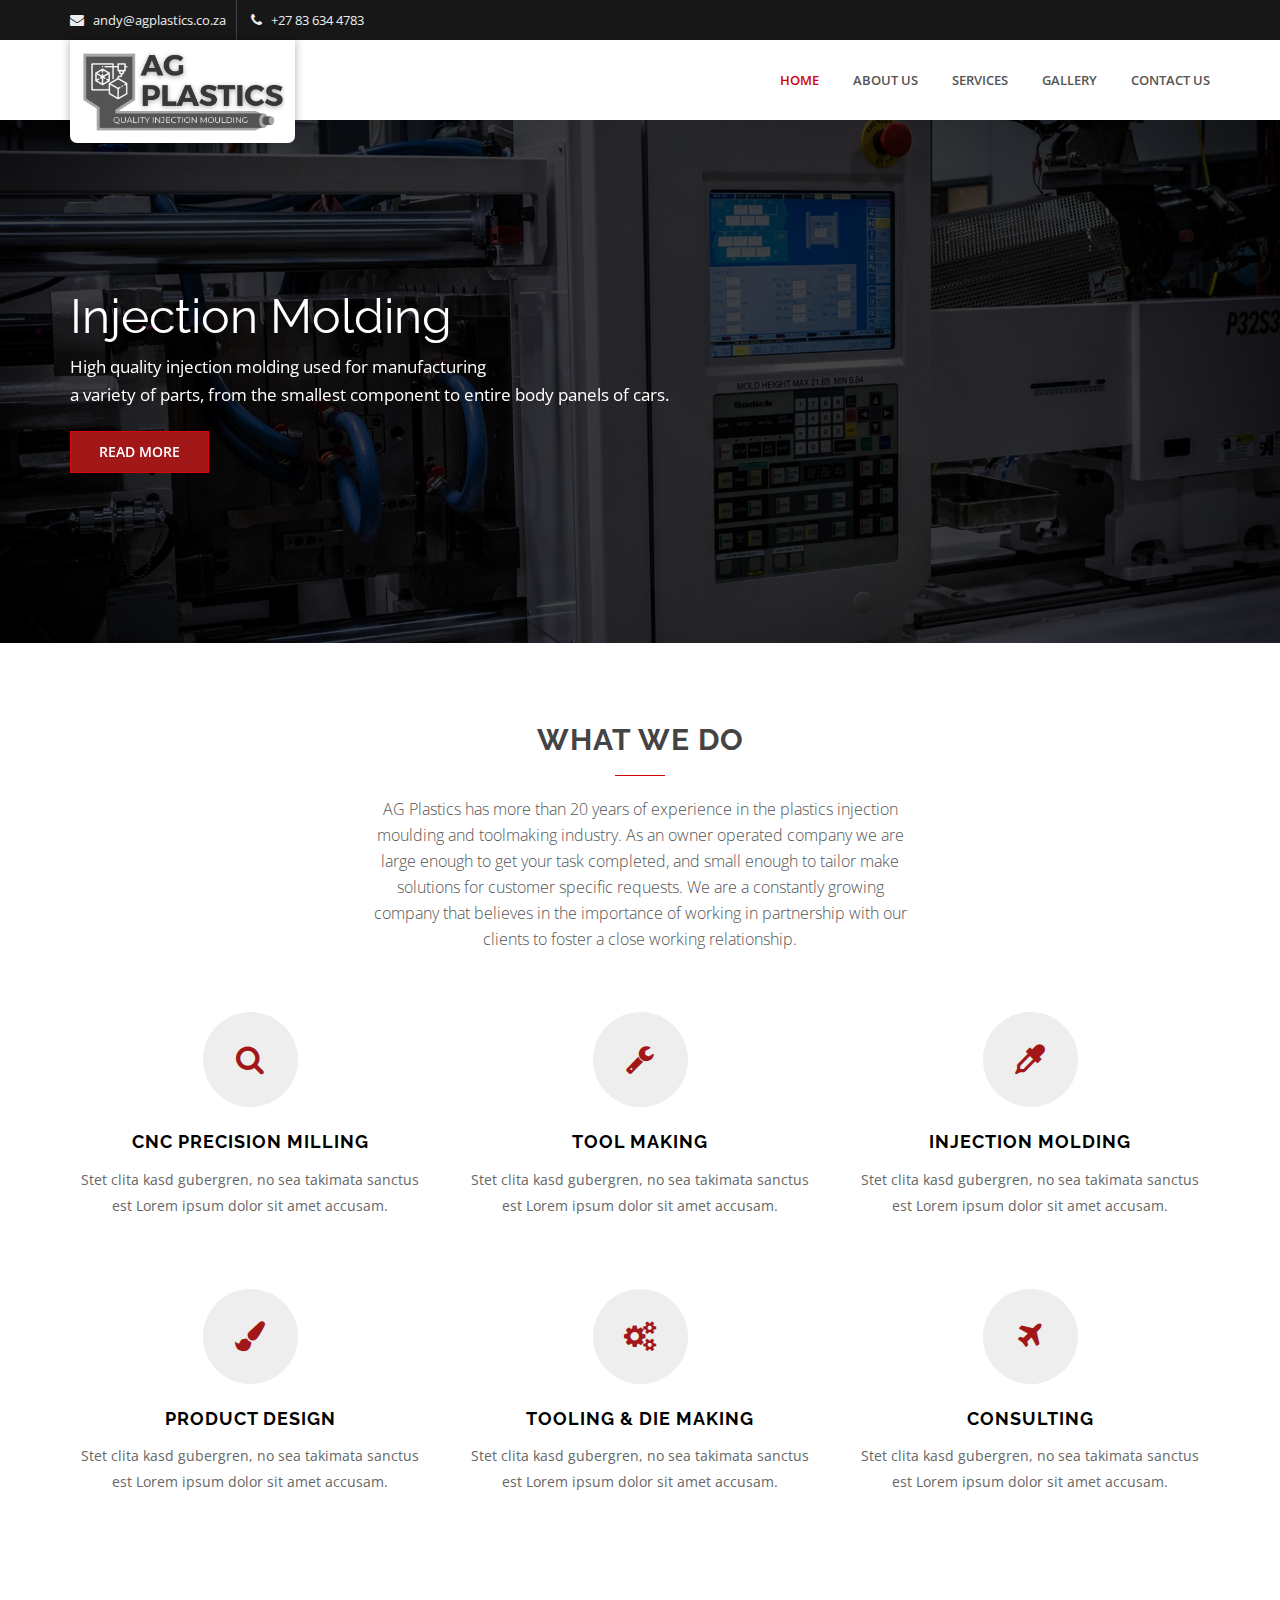
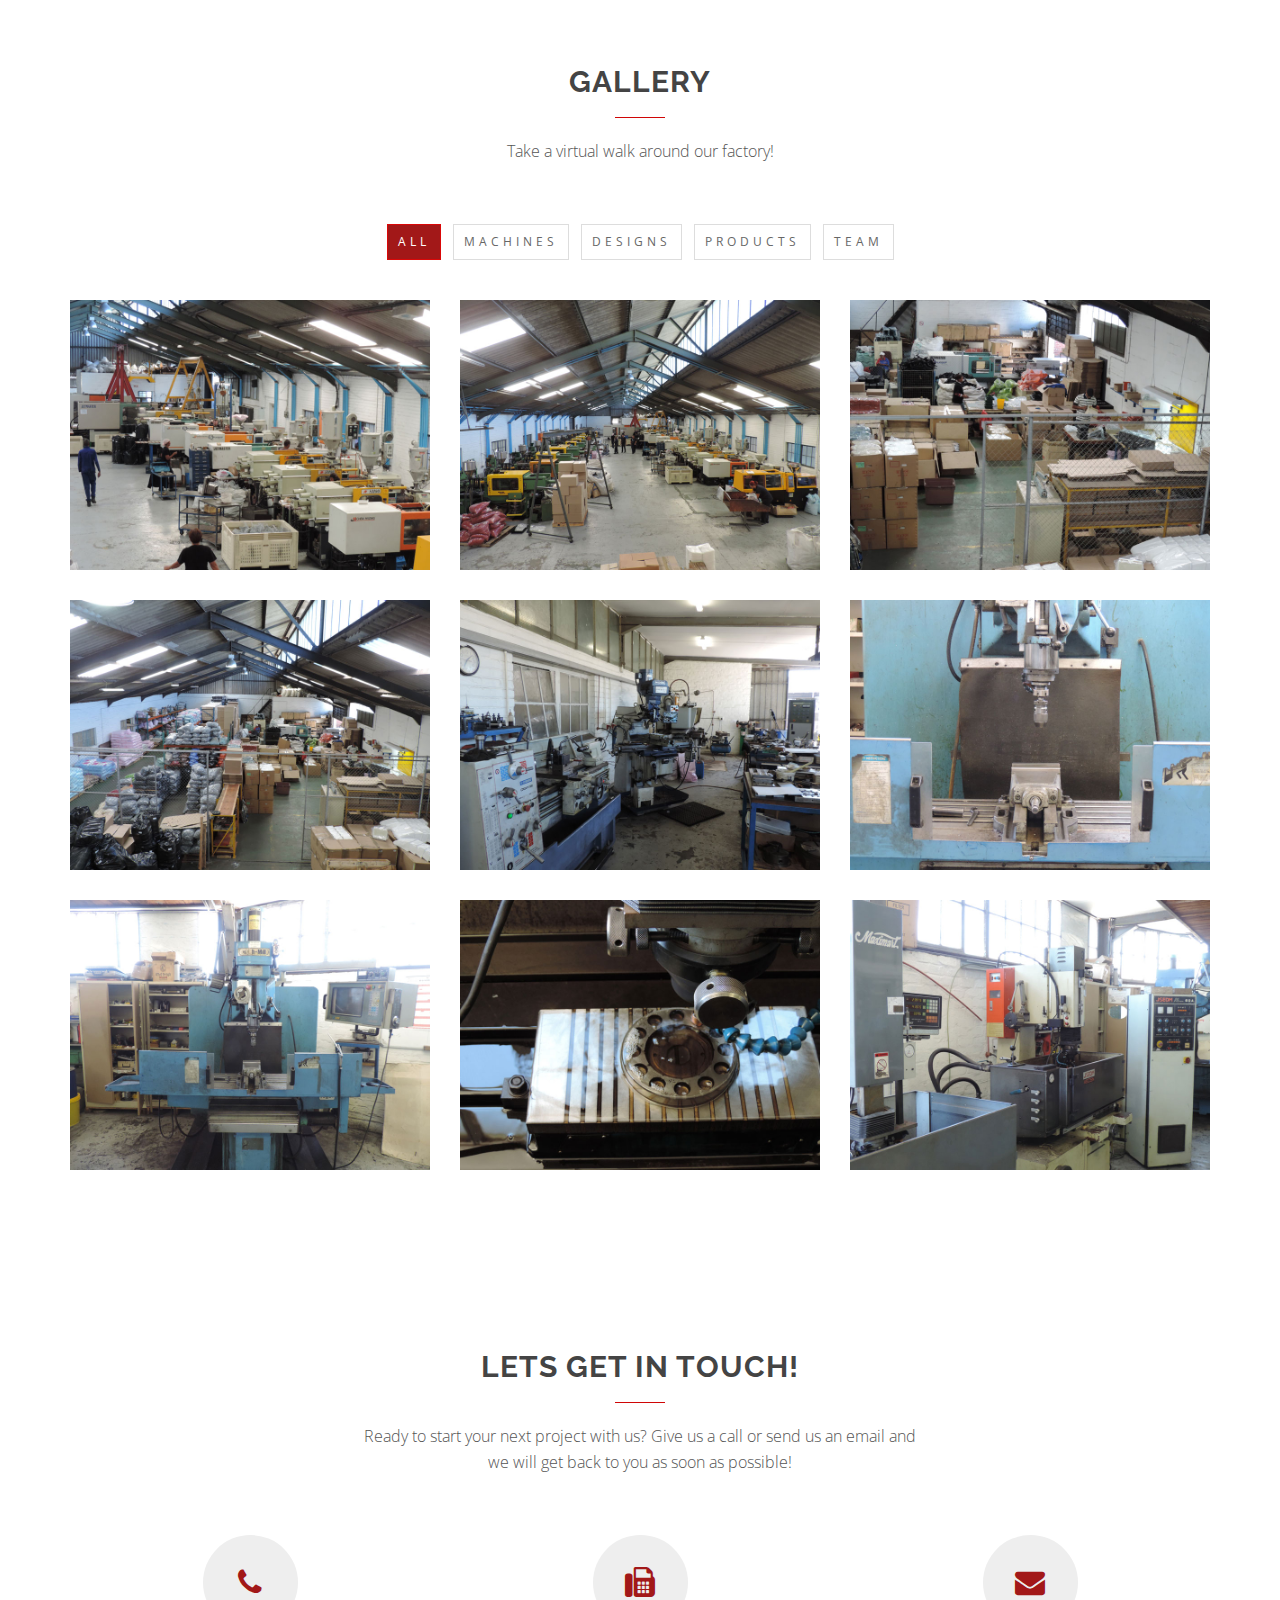
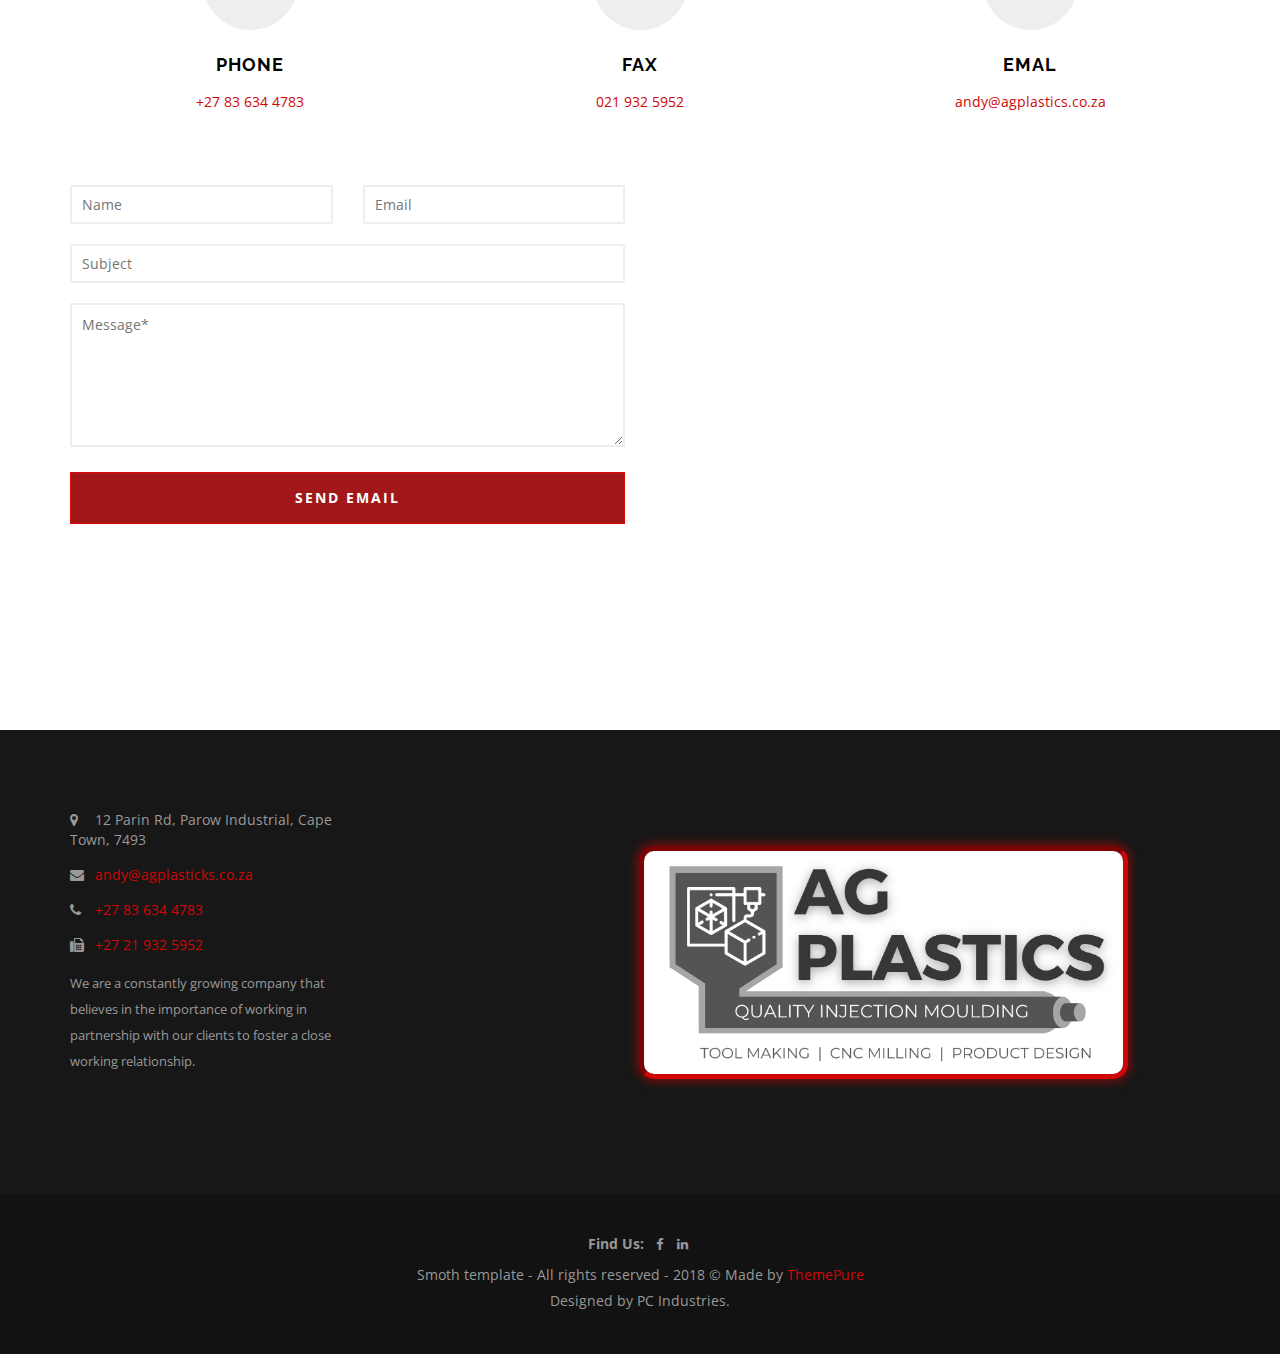
<file: AgPlasticsV1.1/smoth/index.html>
<!DOCTYPE html>
<html class="no-js" lang="zxx">

<head>
    <meta charset="utf-8" />
    <meta http-equiv="x-ua-compatible" content="ie=edge" />
    <title>Smoth | Corporate HTML Template</title>
    <meta name="description" content="" />
    <meta name="viewport" content="width=device-width, initial-scale=1" />

    <link rel="apple-touch-icon" href="apple-touch-icon.png" />
    <!-- Place favicon.ico in the root directory -->

    <!-- all css here -->
    <link rel="stylesheet" href="css/bootstrap.min.css" />
    <link rel="stylesheet" href="css/font-awesome.min.css" />
    <link rel="stylesheet" href="css/pe-icon-7-stroke.css" />
    <link rel="stylesheet" href="css/owl.carousel.css" />
    <link rel="stylesheet" href="css/magnific-popup.css" />
    <link rel="stylesheet" href="css/meanmenu.css" />
    <link rel="stylesheet" href="style.css" />
    <link rel="stylesheet" href="css/responsive.css" />
    <script src="js/vendor/modernizr-2.8.3.min.js"></script>
</head>

<body>
    <!--[if lt IE 8]>
      <p class="browserupgrade">
        You are using an <strong>outdated</strong> browser. Please
        <a href="http://browsehappy.com/">upgrade your browser</a> to improve
        your experience.
      </p>
    <![endif]-->

    <!-- Add your site or application content here -->
    <!-- header start -->
    <header>
        <div class="header-top-area black-bg hidden-xs">
            <div class="container">
                <div class="row">
                    <div class="col-md-6 col-sm-6">
                        <ul class="top-right">
                            <li>
                                <i class="fa fa-envelope"></i>
                                <span>andy@agplastics.co.za</span>
                            </li>
                            <li>
                                <i class="fa fa-phone"></i>
                                <span>+27 83 634 4783</span>
                            </li>
                        </ul>
                    </div>
                </div>
            </div>
        </div>
        <!-- main-menu-area-start -->
        <div class="main-menu-area">
            <div class="container">
                <div class="row header-strip">
                    <div class="col-md-3 col-sm-2">
                        <div class="logo">
                            <a href="index.html"><img src="img/logo/logo_small.png" alt="" /></a>
                        </div>
                    </div>
                    <div class="col-md-9 col-sm-10">
                        <div class="main-menu floatright">
                            <nav>
                                <ul>
                                    <li class="active"><a href="index.html">Home</a></li>
                                    <li><a href="#services">About Us</a></li>
                                    <li><a href="#services">Services</a></li>
                                    <li><a href="#portfolio">Gallery</a></li>
                                    <li><a href="#contact">Contact Us</a></li>
                                </ul>
                            </nav>
                        </div>
                        <div class="mobile-menu-area"></div>
                    </div>
                </div>
            </div>
        </div>
        <!-- main-menu-area-end -->
    </header>
    <!-- header end -->
    <!-- slider-area-start -->
    <div class="slider-area">
        <div class="slider-active owl-carousel">
            <div class="single-slider ptb-150 bg-opacity" style="background-image:url(img/slider/5.png)">
                <div class="container">
                    <div class="slider-text">
                        <h1>Injection Molding</h1>
                        <p>
                            High quality injection molding used for manufacturing<br />
                            a variety of parts, from the smallest component to entire body panels of cars.
                        </p>
                        <a class="active" href="#services">Read More</a>
                    </div>
                </div>
            </div>
            <div class="single-slider ptb-150 bg-opacity" style="background-image:url(img/slider/4.png)">
                <div class="container">
                    <div class="slider-text">
                        <h1>CNC Precision Milling</h1>
                        <p>
                            In-house tool design coupled with experienced toolmakers<br />
                            ensure that all jobs are completed to customers specifications
                            and tested for compliance.
                        </p>
                        <a class="active" href="#services">Read More</a>
                    </div>
                </div>
            </div>
            <div class="single-slider ptb-150 bg-opacity" style="background-image:url(img/slider/cad_1.png)">
                <div class="container">
                    <div class="slider-text">
                        <h1>Custom CAD Design</h1>
                        <p>
                            Product design is available utilizing the latest technology in
                            CAD systems<br />
                            by qualified engineers with 3D printing services on request.
                        </p>
                        <a class="active" href="#services">Read More</a>
                    </div>
                </div>
            </div>
            <div class="single-slider ptb-150 bg-opacity" style="background-image:url(img/slider/cad_3.png)">
                <div class="container">
                    <div class="slider-text">
                        <h1>Product Design</h1>
                        <p>
                            In-house tool design coupled with experienced toolmakers<br />
                            ensure that all jobs are completed to customers specifications
                            and tested for compliance.
                        </p>
                        <a class="active" href="#services">Read More</a>
                    </div>
                </div>
            </div>
        </div>
    </div>
    <!-- slider-area-end -->
    <!-- service-area-start -->
    <div class="service-area pt-80" id="services">
        <div class="container">
            <div class="row">
                <div class="col-md-offset-3 col-md-6">
                    <div class="section-title text-center">
                        <h2>What We Do</h2>
                        <p>
                            AG Plastics has more than 20 years of experience in the plastics
                            injection moulding and toolmaking industry. As an owner operated
                            company we are large enough to get your task completed, and
                            small enough to tailor make solutions for customer specific
                            requests. We are a constantly growing company that believes in
                            the importance of working in partnership with our clients to
                            foster a close working relationship.
                        </p>
                    </div>
                </div>
            </div>
            <div class="row">
                <div class="col-md-4 col-sm-4">
                    <div class="single-service text-center mb-70">
                        <div class="service-icon">
                            <i class="fa fa-search"></i>
                        </div>
                        <div class="service-text">
                            <h4>CNC Precision Milling</h4>
                            <p>
                                Stet clita kasd gubergren, no sea takimata sanctus est Lorem
                                ipsum dolor sit amet accusam.
                            </p>
                        </div>
                    </div>
                </div>
                <div class="col-md-4 col-sm-4">
                    <div class="single-service text-center mb-70">
                        <div class="service-icon">
                            <i class="fa fa-wrench"></i>
                        </div>
                        <div class="service-text">
                            <h4>Tool Making</h4>
                            <p>
                                Stet clita kasd gubergren, no sea takimata sanctus est Lorem
                                ipsum dolor sit amet accusam.
                            </p>
                        </div>
                    </div>
                </div>
                <div class="col-md-4 col-sm-4">
                    <div class="single-service text-center mb-70">
                        <div class="service-icon">
                            <i class="fa fa-eyedropper"></i>
                        </div>
                        <div class="service-text">
                            <h4>Injection Molding</h4>
                            <p>
                                Stet clita kasd gubergren, no sea takimata sanctus est Lorem
                                ipsum dolor sit amet accusam.
                            </p>
                        </div>
                    </div>
                </div>
                <div class="col-md-4 col-sm-4">
                    <div class="single-service text-center mb-70">
                        <div class="service-icon">
                            <i class="fa fa-paint-brush"></i>
                        </div>
                        <div class="service-text">
                            <h4>Product Design</h4>
                            <p>
                                Stet clita kasd gubergren, no sea takimata sanctus est Lorem
                                ipsum dolor sit amet accusam.
                            </p>
                        </div>
                    </div>
                </div>
                <div class="col-md-4 col-sm-4">
                    <div class="single-service text-center mb-70">
                        <div class="service-icon">
                            <i class="fa fa-gears"></i>
                        </div>
                        <div class="service-text">
                            <h4>Tooling & Die Making</h4>
                            <p>
                                Stet clita kasd gubergren, no sea takimata sanctus est Lorem
                                ipsum dolor sit amet accusam.
                            </p>
                        </div>
                    </div>
                </div>
                <div class="col-md-4 col-sm-4">
                    <div class="single-service text-center mb-70">
                        <div class="service-icon">
                            <i class="fa fa-plane"></i>
                        </div>
                        <div class="service-text">
                            <h4>Consulting</h4>
                            <p>
                                Stet clita kasd gubergren, no sea takimata sanctus est Lorem
                                ipsum dolor sit amet accusam.
                            </p>
                        </div>
                    </div>
                </div>
            </div>
        </div>
    </div>
    <!-- service-area-end -->

    <!-- portfolio-area-start -->
    <div class="portfolio-area pt-100 pb-70" id="portfolio">
        <div class="container">
            <div class="row">
                <div class="col-md-offset-3 col-md-6">
                    <div class="section-title text-center">
                        <h2>Gallery</h2>
                        <p>Take a virtual walk around our factory!</p>
                    </div>
                </div>
            </div>
            <div class="row">
                <div class="col-md-12">
                    <ul class="portfolio-filter text-center">
                        <li class="filter active" data-filter="all">All</li>
                        <li class="filter" data-filter=".design">Machines</li>
                        <li class="filter" data-filter=".HTML5">Designs</li>
                        <li class="filter" data-filter=".wordpress">Products</li>
                        <li class="filter" data-filter=".Seo">Team</li>
                    </ul>
                </div>
                <div id="Container">
                    <div class="col-md-4 mix design Seo col-sm-4">
                        <div class="single-portfolio mb-30">
                            <div class="portfolio-img">
                                <a href="#"><img src="img/portfolio/1.jpg" alt="" /></a>
                            </div>
                            <div class="portfolio-info">
                                <div class="portfolio-icon">
                                    <a class="image-link" href="img/portfolio/1.jpg"><i class="fa fa-eye"></i></a>
                                </div>
                            </div>
                        </div>
                    </div>
                    <div class="col-md-4 mix Seo wordpress col-sm-4">
                        <div class="single-portfolio mb-30">
                            <div class="portfolio-img">
                                <a href="#"><img src="img/portfolio/2.jpg" alt="" /></a>
                            </div>
                            <div class="portfolio-info">
                                <div class="portfolio-icon">
                                    <a class="image-link" href="img/portfolio/2.jpg"><i class="fa fa-eye"></i></a>
                                </div>
                            </div>
                        </div>
                    </div>
                    <div class="col-md-4 mix wordpress design col-sm-4">
                        <div class="single-portfolio mb-30">
                            <div class="portfolio-img">
                                <a href="#"><img src="img/portfolio/3.jpg" alt="" /></a>
                            </div>
                            <div class="portfolio-info">
                                <div class="portfolio-icon">
                                    <a class="image-link" href="img/portfolio/3.jpg"><i class="fa fa-eye"></i></a>
                                </div>
                            </div>
                        </div>
                    </div>
                    <div class="col-md-4 mix design wordpress HTML5 col-sm-4">
                        <div class="single-portfolio mb-30">
                            <div class="portfolio-img">
                                <a href="#"><img src="img/portfolio/4.jpg" alt="" /></a>
                            </div>
                            <div class="portfolio-info">
                                <div class="portfolio-icon">
                                    <a class="image-link" href="img/portfolio/4.jpg"><i class="fa fa-eye"></i></a>
                                </div>
                            </div>
                        </div>
                    </div>
                    <div class="col-md-4 mix wordpress HTML5 col-sm-4">
                        <div class="single-portfolio mb-30">
                            <div class="portfolio-img">
                                <a href="#"><img src="img/portfolio/5.jpg" alt="" /></a>
                            </div>
                            <div class="portfolio-info">
                                <div class="portfolio-icon">
                                    <a class="image-link" href="img/portfolio/5.jpg"><i class="fa fa-eye"></i></a>
                                </div>
                            </div>
                        </div>
                    </div>
                    <div class="col-md-4 mix HTML5 Seo col-sm-4">
                        <div class="single-portfolio mb-30">
                            <div class="portfolio-img">
                                <a href="#"><img src="img/portfolio/6.jpg" alt="" /></a>
                            </div>
                            <div class="portfolio-info">
                                <div class="portfolio-icon">
                                    <a class="image-link" href="img/portfolio/6.jpg"><i class="fa fa-eye"></i></a>
                                </div>
                            </div>
                        </div>
                    </div>
                    <div class="col-md-4 mix design design col-sm-4">
                        <div class="single-portfolio mb-30">
                            <div class="portfolio-img">
                                <a href="#"><img src="img/portfolio/7.jpg" alt="" /></a>
                            </div>
                            <div class="portfolio-info">
                                <div class="portfolio-icon">
                                    <a class="image-link" href="img/portfolio/7.jpg"><i class="fa fa-eye"></i></a>
                                </div>
                            </div>
                        </div>
                    </div>
                    <div class="col-md-4 mix design design col-sm-4">
                        <div class="single-portfolio mb-30">
                            <div class="portfolio-img">
                                <a href="#"><img src="img/portfolio/8.jpg" alt="" /></a>
                            </div>
                            <div class="portfolio-info">
                                <div class="portfolio-icon">
                                    <a class="image-link" href="img/portfolio/8.jpg"><i class="fa fa-eye"></i></a>
                                </div>
                            </div>
                        </div>
                    </div>
                    <div class="col-md-4 mix design wordpress col-sm-4">
                        <div class="single-portfolio mb-30">
                            <div class="portfolio-img">
                                <a href="#"><img src="img/portfolio/9.jpg" alt="" /></a>
                            </div>
                            <div class="portfolio-info">
                                <div class="portfolio-icon">
                                    <a class="image-link" href="img/portfolio/9.jpg"><i class="fa fa-eye"></i></a>
                                </div>
                            </div>
                        </div>
                    </div>
                </div>
            </div>
        </div>
    </div>
    <!-- portfolio-area-end -->

    <div class="service-area pt-80 pb-30" id="contact">
        <div class="container">
            <div class="row">
                <div class="col-md-offset-3 col-md-6">
                    <div class="section-title text-center">
                        <h2>Lets Get In Touch!</h2>
                        <p>
                            Ready to start your next project with us? Give us a call or send
                            us an email and we will get back to you as soon as possible!
                        </p>
                    </div>
                </div>
            </div>
            <div class="row">
                <div class="col-md-4 col-sm-4">
                    <div class="single-service text-center mb-70">
                        <div class="service-icon">
                            <i class="fa fa-phone"></i>
                        </div>
                        <div class="service-text">
                            <h4>PHONE</h4>
                            <p><a class="d-block" href="tel:+27836344783">+27 83 634 4783</a></p>
                        </div>
                    </div>
                </div>
                <div class="col-md-4 col-sm-4">
                    <div class="single-service text-center mb-70">
                        <div class="service-icon">
                            <i class="fa fa-fax" aria-hidden="true"></i>
                        </div>
                        <div class="service-text">
                            <h4>FAX</h4>
                            <p><a href="fax:0219325952">021 932 5952</a></p>
                        </div>
                    </div>
                </div>
                <div class="col-md-4 col-sm-4">
                    <div class="single-service text-center mb-70">
                        <div class="service-icon">
                            <i class="fa fa-envelope"></i>
                        </div>
                        <div class="service-text">
                            <h4>EMAL</h4>
                            <p><a class="d-block" href="mailto:andy@agplastics.co.za">andy@agplastics.co.za</a></p>
                        </div>
                    </div>
                </div>
            </div>
            <div class="row">
                    <div class="col-md-6">
                        <div class="contact-form-container">
                            <form id="contact-form" action="mail.php" method="post">
                                <div class="row">
                                    <div class="col-md-6 col-sm-6">
                                        <input type="text" placeholder="Name" name="name">
                                    </div>
                                    <div class="col-md-6 col-sm-6">
                                        <input type="email" placeholder="Email" name="email">
                                    </div>
                                    <div class="col-md-12">
                                        <input type="text" placeholder="Subject" name="subject">
                                        <textarea id="message" placeholder="Message*" rows="6" cols="30" name="message"></textarea>
                                    </div>
                                    <div class="col-md-12 text-center">
                                        <button class="btn send-mail-btn" type="submit">Send Email</button>
                                    </div>
                                </div>
                            </form>
                        </div>
                    </div>
                <div class="col-md-6">
                    <div class="map-container">
                        <iframe
                            src="https://www.google.com/maps/embed?pb=!1m18!1m12!1m3!1d3310.446267228744!2d18.60570201574671!3d-33.929648429652005!2m3!1f0!2f0!3f0!3m2!1i1024!2i768!4f13.1!3m3!1m2!1s0x1dcc5a987758af71%3A0xbb718b0488878751!2s12%20Parin%20Rd%2C%20Parow%20Industrial%2C%20Cape%20Town%2C%207493!5e0!3m2!1sen!2sza!4v1597341599143!5m2!1sen!2sza"
                            width="100%" height="350px" frameborder="0" style="border:0;" allowfullscreen="" aria-hidden="false"
                            tabindex="0"></iframe>
                    </div>
                </div>
         
            </div>
            
          
        </div>
    </div>
    <!-- our-brand-area-start -->
    <div class="our-brand-area ptb-80">
        <div class="container">
            <div class="row">
                <div class="brand-active owl-carousel">
                    <div class="col-md-12">
                        <div class="single-brand">
                            <div class="brand-img">
                                <img src="img/brand/1.png" alt="" />
                            </div>
                        </div>
                    </div>
                    <div class="col-md-12">
                        <div class="single-brand">
                            <div class="brand-img">
                                <img src="img/brand/2.png" alt="" />
                            </div>
                        </div>
                    </div>
                    <div class="col-md-12">
                        <div class="single-brand">
                            <div class="brand-img">
                                <img src="img/brand/3.png" alt="" />
                            </div>
                        </div>
                    </div>
                    <div class="col-md-12">
                        <div class="single-brand">
                            <div class="brand-img">
                                <img src="img/brand/4.png" alt="" />
                            </div>
                        </div>
                    </div>
                    <div class="col-md-12">
                        <div class="single-brand">
                            <div class="brand-img">
                                <img src="img/brand/5.png" alt="" />
                            </div>
                        </div>
                    </div>
                    <div class="col-md-12">
                        <div class="single-brand">
                            <div class="brand-img">
                                <img src="img/brand/6.png" alt="" />
                            </div>
                        </div>
                    </div>
                </div>
            </div>
        </div>
    </div>
    <!-- our-brand-area-end -->
    <!-- footer start -->
    <footer>
        <div class="footer-area black-bg ptb-80">
            <div class="container">
                <div class="row footer-row">
                    <div class="col-sm-4 col-md-3 footer-address">
                        <div class="footer-widget md-30">
                            <div class="address">
                                <ul class="list-unstyled contact">
                                    <li>
                                        <p>
                                            <strong><i class="fa fa-map-marker"></i> </strong> 
                                            12 Parin Rd, Parow Industrial, Cape Town, 7493
                                        </p>
                                    </li>
                                    <li>
                                        <p>
                                            <strong><i class="fa fa-envelope"></i></strong> 
                                            <a href="andy@agplasticks.co.za">andy@agplasticks.co.za</a>
                                        </p>
                                    </li>
                                    <li>
                                        <p>
                                            <strong><i class="fa fa-phone"></i></strong>
                                            <a href="tel:+27836344783">+27 83 634 4783</a>
                                        </p>
                                    </li>
                                    <li>
                                        <p>
                                            <strong><i class="fa fa-fax"></i> </strong> 
                                            <a href="fax:0219325952">+27 21 932 5952</a>    
                                        </p>
                                    </li>
                                </ul>
                            </div>
                        </div>
                        <div class="footer-address">
                            <p>We are a constantly growing company that believes in the importance of working in partnership with our clients to
                                foster
                                a close working relationship.</p>
                        </div>
                    </div>
                    <div class="col-md-7 col-md-offset-2 footer-logo">
                        <img src="img/logo/logo_large.png" alt="AG Plastics Logo">
                    </div>
                </div>
            </div>
        </div>
        <div class="footer-bottom-area">
            <div class="container">
                <div class="social-icons text-center">
                    <label>Find Us:</label>
                    <a href="#"><i class="fa fa-facebook"></i></a>
                    <a href="#"><i class="fa fa-linkedin"></i></a>
                </div>
                <div class="copyright text-center">
                    <p>Smoth template - All rights reserved - 2018 © Made by</p>
                    <a href="#">ThemePure</a>
                </div>
                <div class="copyright text-center">
                    <p>Designed by PC Industries.</p>
                </div>
            </div>
        </div>
    </footer>
    <!-- footer end -->
    <!-- all js here -->
    <script src="js/vendor/jquery-1.12.0.min.js"></script>
    <script src="js/bootstrap.min.js"></script>
    <script src="js/owl.carousel.min.js"></script>
    <script src="js/jquery.meanmenu.js"></script>
    <script src="js/jquery.mixitup.min.js"></script>
    <script src="js/jquery.magnific-popup.min.js"></script>
    <script src="js/jquery.counterup.min.js"></script>
    <script src="js/waypoints.min.js"></script>
    <script src="js/plugins.js"></script>
    <script src="js/main.js"></script>
</body>

</html>
</file>
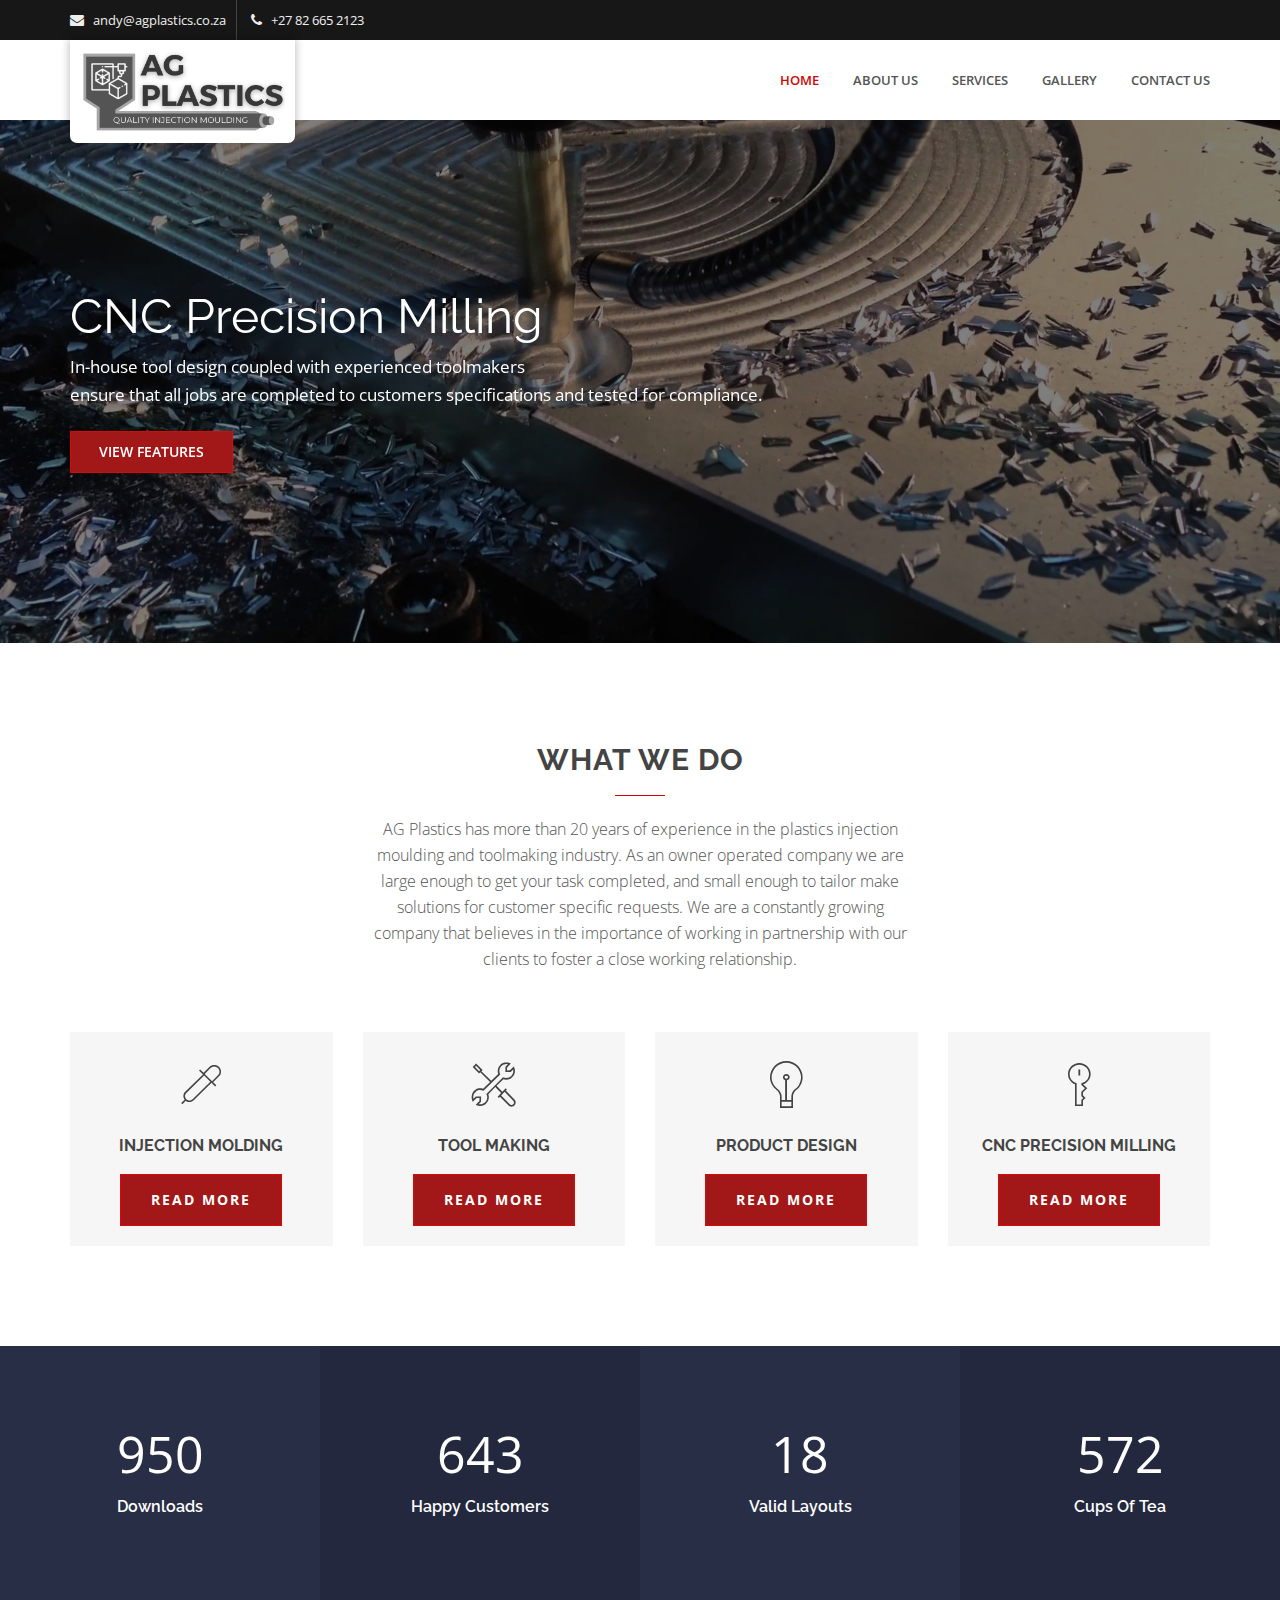
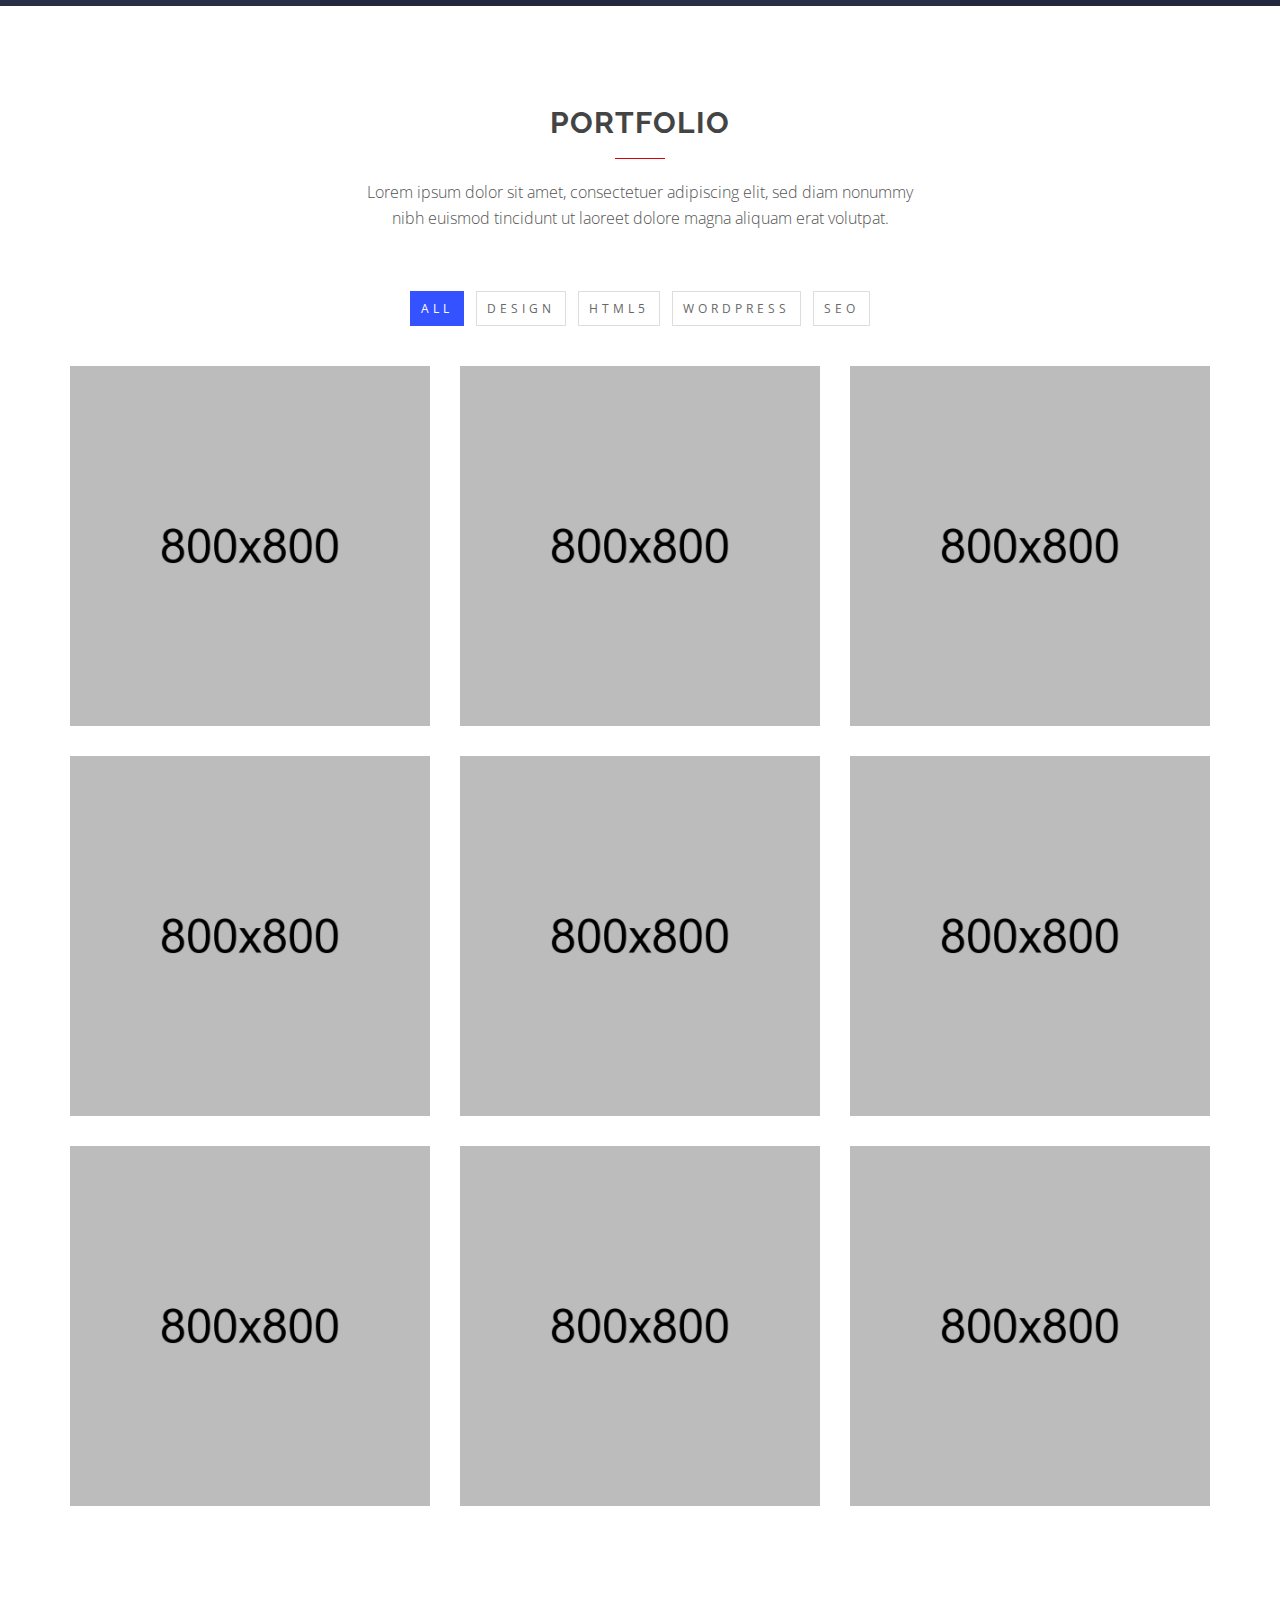
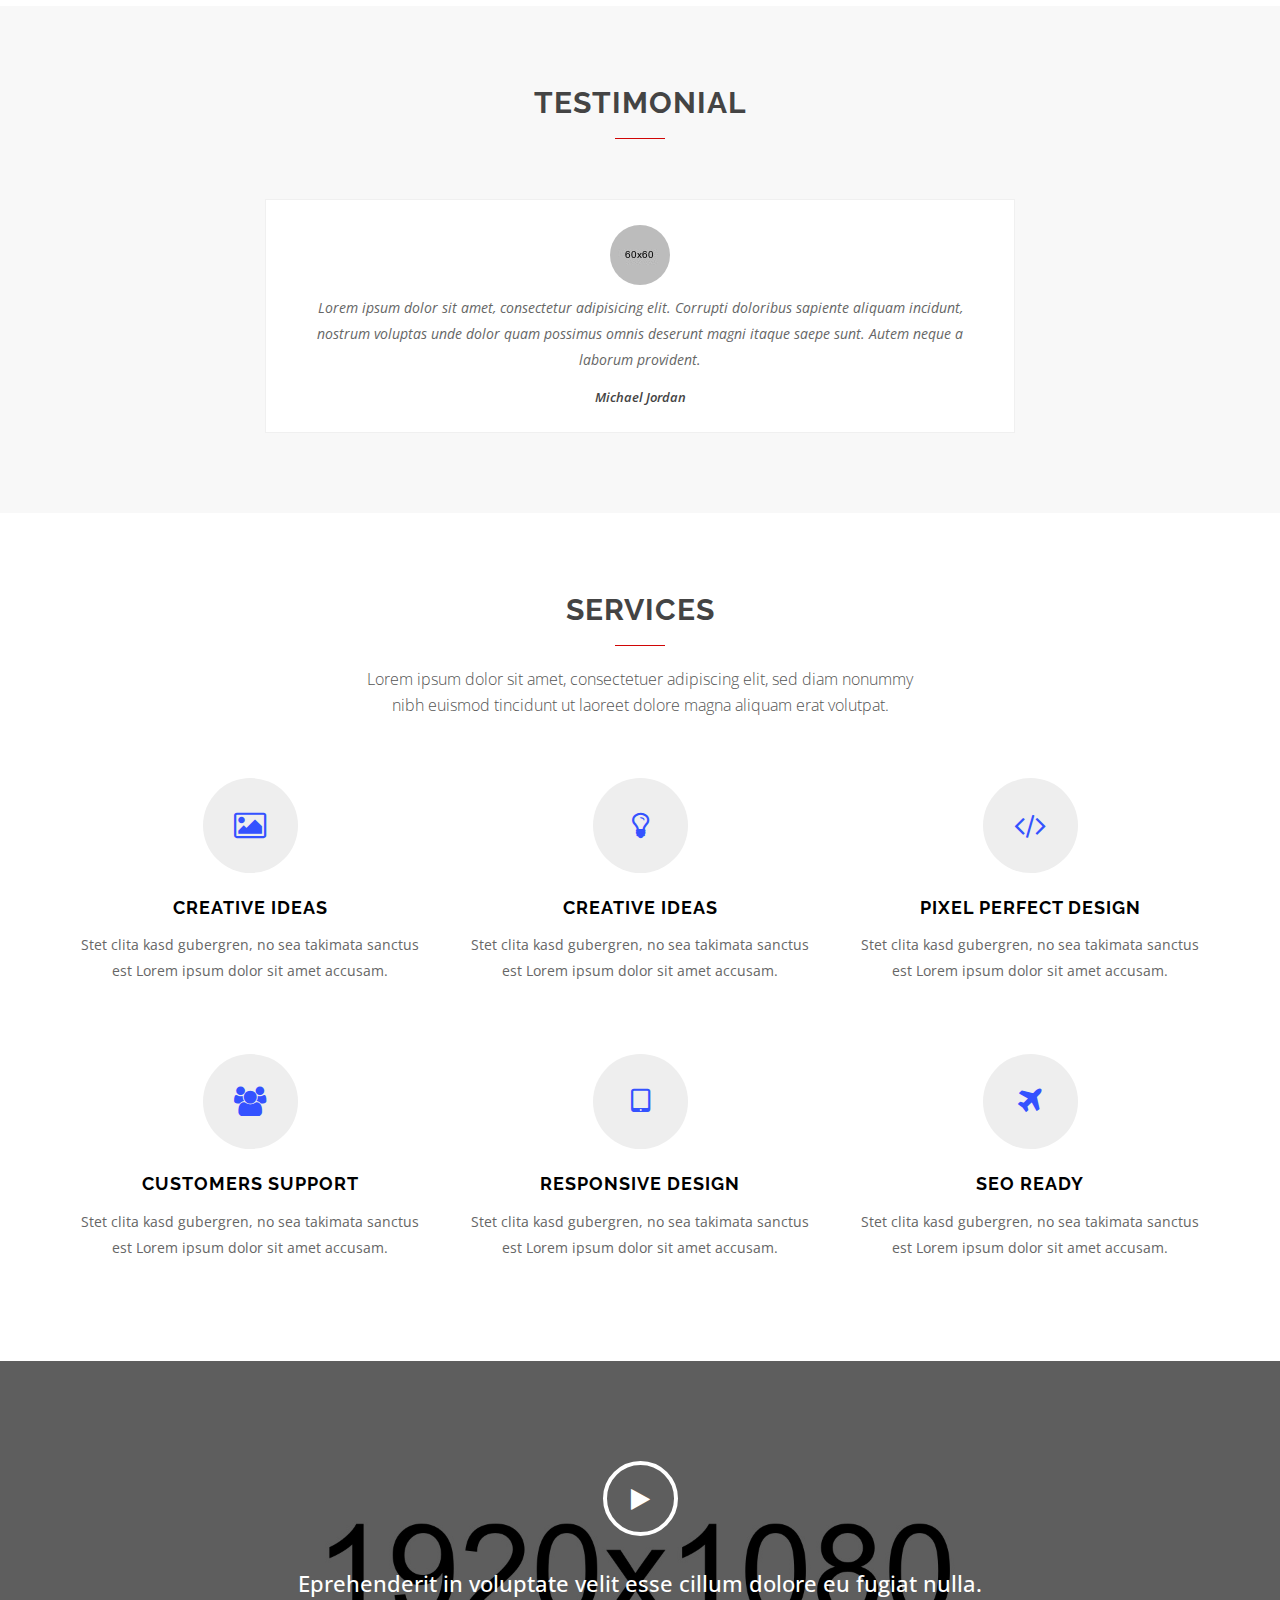
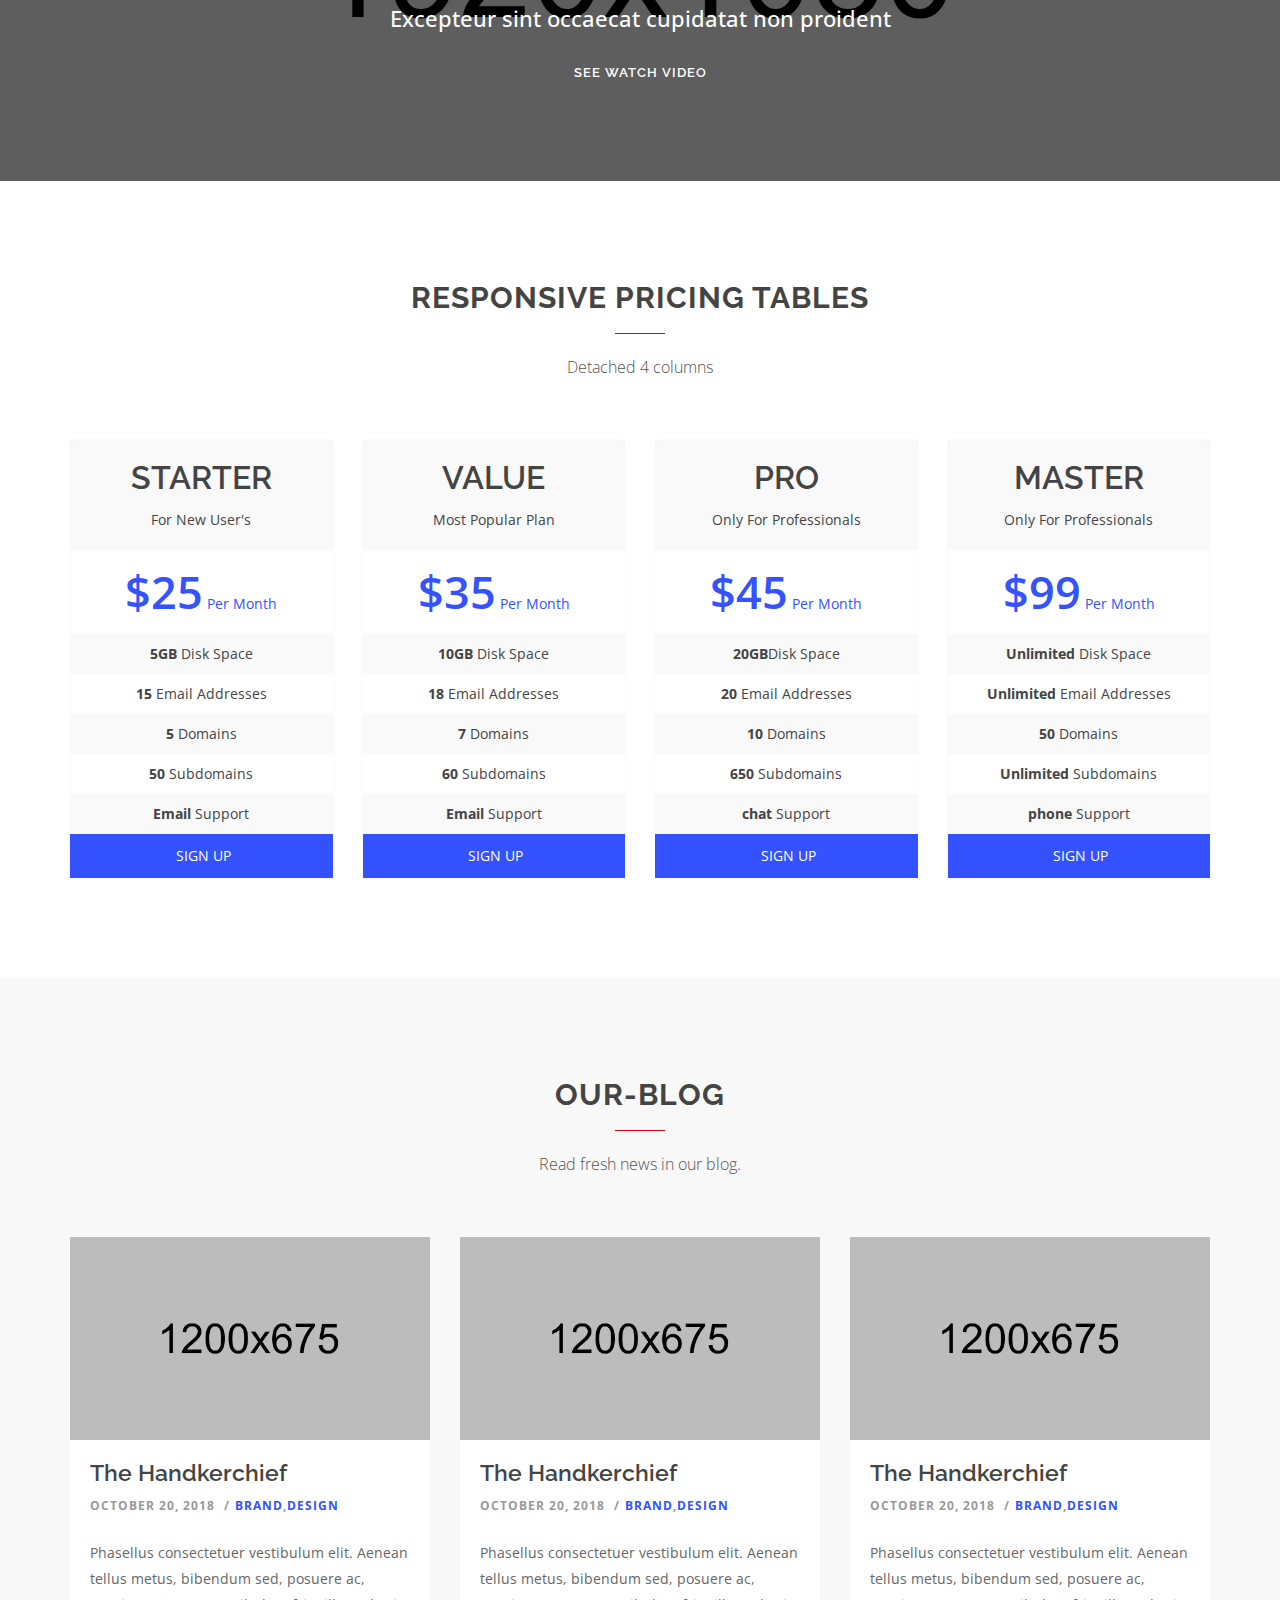
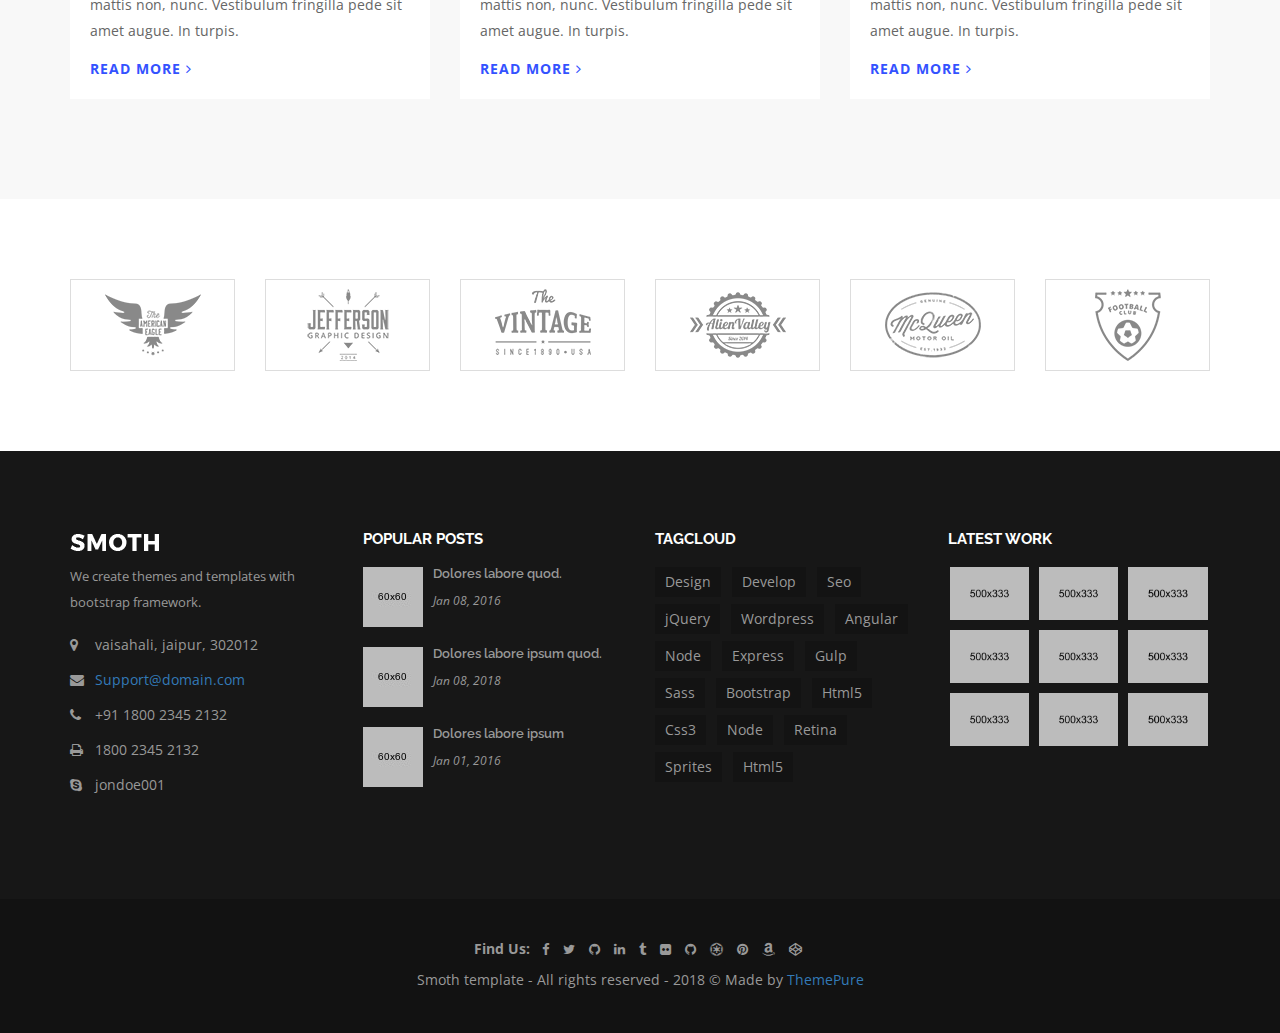
<file: AgPlasticsV1/smoth/index.html>
<!doctype html>
<html class="no-js" lang="zxx">
    <head>
        <meta charset="utf-8">
        <meta http-equiv="x-ua-compatible" content="ie=edge">
        <title>Smoth | Corporate HTML Template </title>
        <meta name="description" content="">
        <meta name="viewport" content="width=device-width, initial-scale=1">

        <link rel="apple-touch-icon" href="apple-touch-icon.png">
        <!-- Place favicon.ico in the root directory -->
		
		<!-- all css here -->
        <link rel="stylesheet" href="css/bootstrap.min.css">
        <link rel="stylesheet" href="css/font-awesome.min.css">
        <link rel="stylesheet" href="css/pe-icon-7-stroke.css">
        <link rel="stylesheet" href="css/owl.carousel.css">
		<link rel="stylesheet" href="css/magnific-popup.css">
		<link rel="stylesheet" href="css/meanmenu.css">
        <link rel="stylesheet" href="style.css">
        <link rel="stylesheet" href="css/responsive.css">
        <script src="js/vendor/modernizr-2.8.3.min.js"></script>
    </head>
    <body>
        <!--[if lt IE 8]>
            <p class="browserupgrade">You are using an <strong>outdated</strong> browser. Please <a href="http://browsehappy.com/">upgrade your browser</a> to improve your experience.</p>
        <![endif]-->

        <!-- Add your site or application content here -->
		<!-- header start -->
		<header>
			<div class="header-top-area black-bg hidden-xs">
				<div class="container">
					<div class="row">
						<div class="col-md-6 col-sm-6">
							<ul class="top-right">
								<li>
									<i class="fa fa-envelope"></i>
									<span>andy@agplastics.co.za</span>
								</li>
								<li>
									<i class="fa fa-phone"></i>
									<span>+27 82 665 2123</span>
								</li>
							</ul>
						</div>
					</div>
				</div>
			</div>
			<!-- main-menu-area-start -->
			<div class="main-menu-area">
				<div class="container">
					<div class="row">
						<div class="col-md-3 col-sm-2">
							<div class="logo">
								<a href="index.html"><img src="img/logo/logo_small.png" alt="" /></a>
							</div>
						</div>
						<div class="col-md-9 col-sm-10">
							<div class="main-menu floatright">
								<nav>
									<ul>
										<li class="active"><a href="index.html">Home</a></li>
										<li><a href="about.html">About Us</a></li>
										<li><a href="service.html">Services</a></li>
										<li><a href="portfolio.html">Gallery</a></li>
										<li><a href="team.html">Contact Us</a></li>
									</ul>
								</nav>
							</div>
							<div class="mobile-menu-area"></div>
						</div>
					</div>
				</div>
			</div>
			<!-- main-menu-area-end -->
		</header>
		<!-- header end -->
		<!-- slider-area-start -->
		<div class="slider-area">
			<div class="slider-active owl-carousel">
				<div class="single-slider ptb-150 bg-opacity" style="background-image:url(img/slider/maxresdefault.jpg)">
					<div class="container">
						<div class="slider-text">
							<h1>CNC Precision Milling</h1>
							<p>In-house tool design coupled with experienced toolmakers<br> ensure that all jobs are completed to customers specifications and tested for compliance.</p>
                            <a class="active" href="#services">View features</a>
						</div>					
					</div>
				</div>
				<div class="single-slider ptb-150 bg-opacity" style="background-image:url(img/slider/cad_1.png)">
					<div class="container">
						<div class="slider-text">
							<h1>Custom CAD Design</h1>
							<p>Product design is available utilizing the latest technology in CAD systems<br /> by qualified engineers with 3D printing services on request.</p>
                            <a class="active" href="#services">View features</a>
						</div>					
					</div>
				</div>
				<div class="single-slider ptb-150 bg-opacity" style="background-image:url(img/slider/cad_3.png)">
					<div class="container">
						<div class="slider-text">
							<h1>Product Design</h1>
							<p>In-house tool design coupled with experienced toolmakers<br> ensure that all jobs are completed to customers specifications and tested for compliance.</p>
                            <a class="active" href="#services">View features</a>
						</div>					
					</div>
				</div>
			</div>
		</div>
		<!-- slider-area-end -->
		<!-- What-wedo-area-start -->
		<div class="what-we-do-area pt-100 pb-70">
			<div class="container">
				<div class="row">
					<div class="col-md-offset-3 col-md-6">
						<div class="section-title text-center">
							<h2>What we do</h2>
							<p>AG Plastics has more than 20 years of experience in the plastics injection moulding and toolmaking industry. As an owner
                            operated company we are large enough to get your task completed, and small enough to tailor make solutions for customer
                            specific requests. We are a constantly growing company that believes in the importance of working in partnership with
                            our clients to foster a close working relationship.</p>
						</div>					
					</div>
				</div>
				<div class="row">
					<div class="col-md-3 col-sm-6">
						<div class="single-What-wedo mb-30">
							<div class="What-wedo-text text-center">
								<div class="icon-box">
									<i class="pe-7s-eyedropper"></i>
								</div>
                                <h3>Injection Molding</h3>
                                <a href="#services" class="btn">Read More</a>
							</div>
						</div>
					</div>
					<div class="col-md-3 col-sm-6">
						<div class="single-What-wedo mb-30">
							<div class="What-wedo-text text-center">
								<div class="icon-box">
									<i class="pe-7s-tools"></i>
								</div>
                                <h3>Tool Making</h3>
                                <a href="#services" class="btn">Read More</a>
							</div>
						</div>
					</div>
					<div class="col-md-3 col-sm-6">
						<div class="single-What-wedo mb-30">
							<div class="What-wedo-text text-center">
								<div class="icon-box">
									<i class="pe-7s-light"></i>
								</div>
                                <h3>Product Design</h3>
                                <a href="#services" class="btn">Read More</a>
							</div>
						</div>
					</div>
					<div class="col-md-3 col-sm-6">
						<div class="single-What-wedo mb-30">
							<div class="What-wedo-text text-center">
								<div class="icon-box">
									<i class="pe-7s-key"></i>
								</div>
                                <h3>CNC Precision Milling</h3>
                                <a href="#services" class="btn">Read More</a>
							</div>
						</div>
					</div>
				</div>
			</div>
		</div>
		<!-- What-wedo-area-end -->
		<!-- counter-area-start -->
		<div class="counter-area fix">
			<div class="single-counter">
				<div class="counter-text">
					<h3>
						<span class="counter">950</span>
					</h3>
					<h4>Downloads</h4>
				</div>
			</div>
			<div class="single-counter">
				<div class="counter-text">
					<h3>
						<span class="counter">643</span>
					</h3>
					<h4>Happy Customers</h4>
				</div>
			</div>
			<div class="single-counter">
				<div class="counter-text">
					<h3>
						<span class="counter">18</span>
					</h3>
					<h4>Valid layouts</h4>
				</div>
			</div>
			<div class="single-counter">
				<div class="counter-text">
					<h3>
						<span class="counter">572</span>
					</h3>
					<h4>Cups of tea</h4>
				</div>
			</div>
		</div>
		<!-- counter-area-end -->
		<!-- portfolio-area-start -->
		<div class="portfolio-area pt-100 pb-70">
			<div class="container">
				<div class="row">
					<div class="col-md-offset-3 col-md-6">
						<div class="section-title text-center">
							<h2>Portfolio</h2>
							<p>Lorem ipsum dolor sit amet, consectetuer adipiscing elit, sed diam nonummy nibh euismod tincidunt ut laoreet dolore magna aliquam erat volutpat.</p>
						</div>					
					</div>
				</div>
				<div class="row">
					<div class="col-md-12">
						<ul class="portfolio-filter text-center">
							<li class="filter active" data-filter="all">all</li>
							<li class="filter" data-filter=".design">design</li>
							<li class="filter" data-filter=".HTML5">HTML5</li>
							<li class="filter" data-filter=".wordpress">wordpress</li>
							<li class="filter" data-filter=".Seo">Seo</li>
						</ul>
					</div>
					<div id="Container">
						<div class="col-md-4 mix design Seo col-sm-4">
							<div class="single-portfolio mb-30">
								<div class="portfolio-img">
									<a href="#"><img src="img/portfolio/1.jpg" alt="" /></a>
								</div>
								<div class="portfolio-info">
									<div class="portfolio-icon">
										<a class="image-link" href="img/portfolio/1.jpg"><i class="fa fa-plus"></i></a>
										<a href="#"><i class="fa fa-eye"></i></a>
									</div>
								</div>
							</div>
						</div>
						<div class="col-md-4 mix Seo wordpress col-sm-4">
							<div class="single-portfolio mb-30">
								<div class="portfolio-img">
									<a href="#"><img src="img/portfolio/2.jpg" alt="" /></a>
								</div>
								<div class="portfolio-info">
									<div class="portfolio-icon">
										<a class="image-link" href="img/portfolio/2.jpg"><i class="fa fa-plus"></i></a>
										<a href="#"><i class="fa fa-eye"></i></a>
									</div>
								</div>
							</div>
						</div>
						<div class="col-md-4 mix wordpress design col-sm-4">
							<div class="single-portfolio mb-30">
								<div class="portfolio-img">
									<a href="#"><img src="img/portfolio/3.jpg" alt="" /></a>
								</div>
								<div class="portfolio-info">
									<div class="portfolio-icon">
										<a class="image-link" href="img/portfolio/3.jpg"><i class="fa fa-plus"></i></a>
										<a href="#"><i class="fa fa-eye"></i></a>
									</div>
								</div>
							</div>
						</div>
						<div class="col-md-4 mix design wordpress HTML5 col-sm-4">
							<div class="single-portfolio mb-30">
								<div class="portfolio-img">
									<a href="#"><img src="img/portfolio/4.jpg" alt="" /></a>
								</div>
								<div class="portfolio-info">
									<div class="portfolio-icon">
										<a class="image-link" href="img/portfolio/4.jpg"><i class="fa fa-plus"></i></a>
										<a href="#"><i class="fa fa-eye"></i></a>
									</div>
								</div>
							</div>
						</div>
						<div class="col-md-4 mix wordpress HTML5 col-sm-4">
							<div class="single-portfolio mb-30">
								<div class="portfolio-img">
									<a href="#"><img src="img/portfolio/5.jpg" alt="" /></a>
								</div>
								<div class="portfolio-info">
									<div class="portfolio-icon">
										<a class="image-link" href="img/portfolio/5.jpg"><i class="fa fa-plus"></i></a>
										<a href="#"><i class="fa fa-eye"></i></a>
									</div>
								</div>
							</div>
						</div>
						<div class="col-md-4 mix HTML5 Seo col-sm-4">
							<div class="single-portfolio mb-30">
								<div class="portfolio-img">
									<a href="#"><img src="img/portfolio/6.jpg" alt="" /></a>
								</div>
								<div class="portfolio-info">
									<div class="portfolio-icon">
										<a class="image-link" href="img/portfolio/6.jpg"><i class="fa fa-plus"></i></a>
										<a href="#"><i class="fa fa-eye"></i></a>
									</div>
								</div>
							</div>
						</div>
						<div class="col-md-4 mix design design col-sm-4">
							<div class="single-portfolio mb-30">
								<div class="portfolio-img">
									<a href="#"><img src="img/portfolio/7.jpg" alt="" /></a>
								</div>
								<div class="portfolio-info">
									<div class="portfolio-icon">
										<a class="image-link" href="img/portfolio/7.jpg"><i class="fa fa-plus"></i></a>
										<a href="#"><i class="fa fa-eye"></i></a>
									</div>
								</div>
							</div>
						</div>
						<div class="col-md-4 mix design design col-sm-4">
							<div class="single-portfolio mb-30">
								<div class="portfolio-img">
									<a href="#"><img src="img/portfolio/8.jpg" alt="" /></a>
								</div>
								<div class="portfolio-info">
									<div class="portfolio-icon">
										<a class="image-link" href="img/portfolio/8.jpg"><i class="fa fa-plus"></i></a>
										<a href="#"><i class="fa fa-eye"></i></a>
									</div>
								</div>
							</div>
						</div>
						<div class="col-md-4 mix design wordpress col-sm-4">
							<div class="single-portfolio mb-30">
								<div class="portfolio-img">
									<a href="#"><img src="img/portfolio/9.jpg" alt="" /></a>
								</div>
								<div class="portfolio-info">
									<div class="portfolio-icon">
										<a class="image-link" href="img/portfolio/9.jpg"><i class="fa fa-plus"></i></a>
										<a href="#"><i class="fa fa-eye"></i></a>
									</div>
								</div>
							</div>
						</div>
					</div>
				</div>
			</div>
		</div>
		<!-- portfolio-area-end -->
		<!-- testimonial-area-start -->
		<div class="testimonial-area ptb-80 gray-bg">
			<div class="container">
				<div class="row">
					<div class="col-md-offset-3 col-md-6">
						<div class="section-title text-center">
							<h2>testimonial</h2>
						</div>					
					</div>
					<div class="col-md-8 col-md-offset-2">
						<div class="testimonial-active owl-carousel">
							<div class="testimonial-wrapper">
								<div class="testimonial-img text-center">
									<img src="img/testimonial/1.jpg" alt="" />
								</div>
								<div class="testimonial-info text-center">
									<p>Lorem ipsum dolor sit amet, consectetur adipisicing elit. Corrupti doloribus sapiente aliquam incidunt, nostrum voluptas unde dolor quam possimus omnis deserunt magni itaque saepe sunt. Autem neque a laborum provident.</p>
									<span>Michael Jordan</span>
								</div>
							</div>
							<div class="testimonial-wrapper">
								<div class="testimonial-img text-center">
									<img src="img/testimonial/1.jpg" alt="" />
								</div>
								<div class="testimonial-info text-center">
									<p>Lorem ipsum dolor sit amet, consectetur adipisicing elit. Corrupti doloribus sapiente aliquam incidunt, nostrum voluptas unde dolor quam possimus omnis deserunt magni itaque saepe sunt. Autem neque a laborum provident.</p>
									<span>Michael Jordan</span>
								</div>
							</div>
							<div class="testimonial-wrapper">
								<div class="testimonial-img text-center">
									<img src="img/testimonial/1.jpg" alt="" />
								</div>
								<div class="testimonial-info text-center">
									<p>Lorem ipsum dolor sit amet, consectetur adipisicing elit. Corrupti doloribus sapiente aliquam incidunt, nostrum voluptas unde dolor quam possimus omnis deserunt magni itaque saepe sunt. Autem neque a laborum provident.</p>
									<span>Michael Jordan</span>
								</div>
							</div>
						</div> 
					</div>
				</div>
			</div>
		</div>
		<!-- testimonial-area-end -->		
		<!-- service-area-start -->
		<div class="service-area pt-80 pb-30" id="services">
			<div class="container">
				<div class="row">
					<div class="col-md-offset-3 col-md-6">
						<div class="section-title text-center">
							<h2>Services</h2>
							<p>Lorem ipsum dolor sit amet, consectetuer adipiscing elit, sed diam nonummy nibh euismod tincidunt ut laoreet dolore magna aliquam erat volutpat.</p>
						</div>					
					</div>
				</div>
				<div class="row">
					<div class="col-md-4 col-sm-4">
						<div class="single-service text-center mb-70">
							<div class="service-icon">
								<i class="fa fa-image"></i>
							</div>
							<div class="service-text">
								<h4>Creative ideas</h4>
								<p> Stet clita kasd gubergren, no sea takimata sanctus est Lorem ipsum dolor sit amet accusam. </p>
							</div>
						</div>
					</div>
					<div class="col-md-4 col-sm-4">
						<div class="single-service text-center mb-70">
							<div class="service-icon">
								<i class="fa fa-lightbulb-o"></i>
							</div>
							<div class="service-text">
								<h4>Creative ideas</h4>
								<p> Stet clita kasd gubergren, no sea takimata sanctus est Lorem ipsum dolor sit amet accusam. </p>
							</div>
						</div>
					</div>
					<div class="col-md-4 col-sm-4">
						<div class="single-service text-center mb-70">
							<div class="service-icon">
								<i class="fa fa-code"></i>
							</div>
							<div class="service-text">
								<h4>Pixel Perfect design</h4>
								<p> Stet clita kasd gubergren, no sea takimata sanctus est Lorem ipsum dolor sit amet accusam. </p>
							</div>
						</div>
					</div>
					<div class="col-md-4 col-sm-4">
						<div class="single-service text-center mb-70">
							<div class="service-icon">
								<i class="fa fa-users"></i>
							</div>
							<div class="service-text">
								<h4>Customers support</h4>
								<p> Stet clita kasd gubergren, no sea takimata sanctus est Lorem ipsum dolor sit amet accusam. </p>
							</div>
						</div>
					</div>
					<div class="col-md-4 col-sm-4">
						<div class="single-service text-center mb-70">
							<div class="service-icon">
								<i class="fa fa-tablet"></i>
							</div>
							<div class="service-text">
								<h4>Responsive Design</h4>
								<p> Stet clita kasd gubergren, no sea takimata sanctus est Lorem ipsum dolor sit amet accusam. </p>
							</div>
						</div>
					</div>
					<div class="col-md-4 col-sm-4">
						<div class="single-service text-center mb-70">
							<div class="service-icon">
								<i class="fa fa-plane"></i>
							</div>
							<div class="service-text">
								<h4>Seo ready</h4>
								<p> Stet clita kasd gubergren, no sea takimata sanctus est Lorem ipsum dolor sit amet accusam. </p>
							</div>
						</div>
					</div>
				</div>
			</div>
		</div>
		<!-- service-area-end -->
		<!-- video-area-start -->
		<div class="video-area bg-img-2 ptb-100 bg-opacity-2">
			<div class="container">
				<div class="row">
					<div class="col-md-12">
						<div class="single-video text-center">
							<a class="video-popup" href="https://www.youtube.com/watch?v=8uZ98Pa3bPE">
								<span class="play-icon-md">
									<i class="fa fa-play"></i>
								</span>
							</a>
							<div class="video-text">
								<p>Eprehenderit in voluptate velit esse cillum dolore eu fugiat nulla. <br> Excepteur sint occaecat cupidatat non proident</p>
								<h6>See Watch Video</h6>
							</div>
						</div>
					</div>
				</div>
			</div>
		</div>
		<!-- video-area-end -->
		<!-- pricing-area-start -->
		<div class="pricing-area pt-100 pb-70">
			<div class="container">
				<div class="row">
					<div class="col-md-offset-3 col-md-6">
						<div class="section-title text-center">
							<h2>Responsive Pricing Tables</h2>
							<p>Detached 4 columns</p>
						</div>					
					</div>
				</div>
				<div class="row">
					<div class="col-md-3 col-sm-6">
						<div class="single-price mb-30">
							<div class="price-title">
								<h3>Starter</h3>
								<span>for new user's</span>
							</div>
							<div class="price-plan">
								<span class="price">$25</span>
								<span class="period">per month</span>
							</div>
							<div class="plan-list">
								<ul class="item-list">
									<li><strong>5GB</strong> Disk Space</li>
									<li class="white-bg"><strong>15</strong> Email Addresses</li>
									<li><strong>5</strong> Domains </li>
									<li class="white-bg"><strong>50</strong> Subdomains</li>
									<li><strong>Email</strong> Support</li>
								</ul>
								<a class="sign" href="#"><i class="fa fa-hand-o-right hided-icon"></i> Sign Up</a>
							</div>
						</div>
					</div>
					<div class="col-md-3 col-sm-6">
						<div class="single-price mb-30">
							<div class="price-title">
								<h3>VALUE</h3>
								<span>most popular plan</span>
							</div>
							<div class="price-plan">
								<span class="price">$35</span>
								<span class="period">per month</span>
							</div>
							<div class="plan-list">
								<ul class="item-list">
									<li><strong>10GB</strong> Disk Space</li>
									<li class="white-bg"><strong>18</strong> Email Addresses</li>
									<li><strong>7</strong> Domains </li>
									<li class="white-bg"><strong>60</strong> Subdomains</li>
									<li><strong>Email</strong> Support</li>
								</ul>
								<a class="sign" href="#"><i class="fa fa-hand-o-right hided-icon"></i> Sign Up</a>
							</div>
						</div>
					</div>
					<div class="col-md-3 col-sm-6">
						<div class="single-price mb-30">
							<div class="price-title">
								<h3>PRO</h3>
								<span>only for professionals</span>
							</div>
							<div class="price-plan">
								<span class="price">$45</span>
								<span class="period">per month</span>
							</div>
							<div class="plan-list">
								<ul class="item-list">
									<li><strong>20GB</strong>Disk Space</li>
									<li class="white-bg"><strong>20</strong> Email Addresses</li>
									<li><strong>10</strong> Domains </li>
									<li class="white-bg"><strong>650</strong> Subdomains</li>
									<li><strong>chat</strong> Support</li>
								</ul>
								<a class="sign" href="#"><i class="fa fa-hand-o-right hided-icon"></i> Sign Up</a>
							</div>
						</div>
					</div>
					<div class="col-md-3 col-sm-6">
						<div class="single-price mb-30">
							<div class="price-title">
								<h3>Master</h3>
								<span>only for professionals</span>
							</div>
							<div class="price-plan">
								<span class="price">$99</span>
								<span class="period">per month</span>
							</div>
							<div class="plan-list">
								<ul class="item-list">
									<li><strong>Unlimited</strong> Disk Space</li>
									<li class="white-bg"><strong>Unlimited</strong> Email Addresses</li>
									<li><strong>50</strong> Domains </li>
									<li class="white-bg"><strong>Unlimited</strong> Subdomains</li>
									<li><strong>phone</strong> Support</li>
								</ul>
								<a class="sign" href="#"><i class="fa fa-hand-o-right hided-icon"></i> Sign Up</a>
							</div>
						</div>
					</div>
				</div>
			</div>
		</div>
		<!-- pricing-area-end -->
		<!-- blog-area-start -->
		<div class="our-blog-area pt-100 pb-70">
			<div class="container">
				<div class="row">
					<div class="col-md-offset-3 col-md-6">
						<div class="section-title text-center">
							<h2>our-blog</h2>
							<p>Read fresh news in our blog.</p>
						</div>					
					</div>
					<div class="col-md-4">
						<div class="post-content-area white-bg mb-30">
							<div class="blog-content-img">
								<a href="#"><img alt="" src="img/blog/5.jpg"></a>
							</div>
							<div class="post-content blog-padd">
								<h2 class="post-title">
									<a href="#">The Handkerchief</a>
								</h2>
								<ul class="post-meta">
									<li>October 20, 2018</li>
									<li><a href="#">Brand</a>,<a href="#">Design</a></li>
								</ul>
								<p>Phasellus consectetuer vestibulum elit. Aenean tellus metus, bibendum sed, posuere ac, mattis non, nunc. Vestibulum fringilla pede sit amet augue. In turpis.</p>
								<a class="more">Read more <i class="fa fa-angle-right" aria-hidden="true"></i></a>
							</div>
						</div>
					</div>
					<div class="col-md-4">
						<div class="post-content-area white-bg mb-30">
							<div class="blog-content-img">
								<a href="#"><img alt="" src="img/blog/6.jpg"></a>
							</div>
							<div class="post-content blog-padd">
								<h2 class="post-title">
									<a href="#">The Handkerchief</a>
								</h2>
								<ul class="post-meta">
									<li>October 20, 2018</li>
									<li><a href="#">Brand</a>,<a href="#">Design</a></li>
								</ul>
								<p>Phasellus consectetuer vestibulum elit. Aenean tellus metus, bibendum sed, posuere ac, mattis non, nunc. Vestibulum fringilla pede sit amet augue. In turpis.</p>
								<a class="more">Read more <i class="fa fa-angle-right" aria-hidden="true"></i></a>
							</div>
						</div>
					</div>
					<div class="col-md-4">
						<div class="post-content-area white-bg mb-30">
							<div class="blog-content-img">
								<a href="#"><img alt="" src="img/blog/4.jpg"></a>
							</div>
							<div class="post-content blog-padd">
								<h2 class="post-title">
									<a href="#">The Handkerchief</a>
								</h2>
								<ul class="post-meta">
									<li>October 20, 2018</li>
									<li><a href="#">Brand</a>,<a href="#">Design</a></li>
								</ul>
								<p>Phasellus consectetuer vestibulum elit. Aenean tellus metus, bibendum sed, posuere ac, mattis non, nunc. Vestibulum fringilla pede sit amet augue. In turpis.</p>
								<a class="more">Read more <i class="fa fa-angle-right" aria-hidden="true"></i></a>
							</div>
						</div>
					</div>
				</div>
			</div>
		</div>
		<!-- blog-area-end -->
		<!-- our-brand-area-start -->
		<div class="our-brand-area ptb-80">
			<div class="container">
				<div class="row">
					<div class="brand-active owl-carousel">
						<div class="col-md-12">
							<div class="single-brand">
								<div class="brand-img">
									<img src="img/brand/1.png" alt="" />
								</div>
							</div>
						</div>
						<div class="col-md-12">
							<div class="single-brand">
								<div class="brand-img">
									<img src="img/brand/2.png" alt="" />
								</div>
							</div>
						</div>
						<div class="col-md-12">
							<div class="single-brand">
								<div class="brand-img">
									<img src="img/brand/3.png" alt="" />
								</div>
							</div>
						</div>
						<div class="col-md-12">
							<div class="single-brand">
								<div class="brand-img">
									<img src="img/brand/4.png" alt="" />
								</div>
							</div>
						</div>
						<div class="col-md-12">
							<div class="single-brand">
								<div class="brand-img">
									<img src="img/brand/5.png" alt="" />
								</div>
							</div>
						</div>
						<div class="col-md-12">
							<div class="single-brand">
								<div class="brand-img">
									<img src="img/brand/6.png" alt="" />
								</div>
							</div>
						</div>
					</div>
				</div>
			</div>
		</div>
		<!-- our-brand-area-end -->
		<!-- footer start -->
		<footer>
			<div class="footer-area black-bg ptb-80">
				<div class="container">
					<div class="row">
						<div class="col-md-3 col-sm-4">
							<div class="footer-widget md-30">
								<div class="footer-img">
									<a href="#"><img src="img/logo/2.png" alt="" /></a>
								</div>
								<div class="footer-address">
									<p>We create themes and templates with bootstrap framework.</p>
								</div>
								<div class="address">
									<ul class="list-unstyled contact">
										<li><p><strong><i class="fa fa-map-marker"></i> </strong> vaisahali, jaipur, 302012</p></li> 
										<li><p><strong><i class="fa fa-envelope"></i></strong> <a href="#">Support@domain.com</a></p></li>
										<li> <p><strong><i class="fa fa-phone"></i></strong> +91 1800 2345 2132</p></li>
										<li> <p><strong><i class="fa fa-print"></i> </strong> 1800 2345 2132</p></li>
										<li> <p><strong><i class="fa fa-skype"></i> </strong> jondoe001</p></li>
									</ul>
								</div>
							</div>
						</div>
						<div class="col-md-3 col-sm-4">
							<div class="widget mb-30">
								<div class="widget-title">
									<h4>Popular Posts</h4>
									<ul class="posts-list">
										<li>
											<div class="list-img">
												<a href="#"><img src="img/footer/1.jpg" alt="" /></a>
											</div>
											<h5><a href="#">Dolores labore quod.</a></h5>
											<span>Jan 08, 2016</span>
										</li>
										<li>
											<div class="list-img">
												<a href="#"><img src="img/footer/2.jpg" alt="" /></a>
											</div>
											<h5><a href="#">Dolores labore ipsum quod.</a></h5>
											<span>Jan 08, 2018</span>
										</li>
										<li>
											<div class="list-img">
												<a href="#"><img src="img/footer/3.jpg" alt="" /></a>
											</div>
											<h5><a href="#">Dolores labore ipsum</a></h5>
											<span>Jan 01, 2016</span>
										</li>
									</ul>
								</div>
							</div>
						</div>
						<div class="col-md-3 col-sm-4 hidden-sm">
							<div class="widget mb-30">
								<div class="widget-title">
									<h4>Tagcloud</h4>
									<div class="tagcloud">
										<a href="#">Design</a>
										<a href="#">Develop</a>
										<a href="#">Seo</a>
										<a href="#">jQuery</a>
										<a href="#">Wordpress</a>
										<a href="#">Angular</a>
										<a href="#">Node</a>
										<a href="#">Express</a>
										<a href="#">Gulp</a>
										<a href="#">Sass</a>
										<a href="#">Bootstrap</a>
										<a href="#">Html5</a>
										<a href="#">Css3</a>
										<a href="#">Node</a>
										<a href="#">Retina</a>
										<a href="#">Sprites</a>
										<a href="#">Html5</a>
									</div>
								</div>
							</div>
						</div>
						<div class="col-md-3 col-sm-4">
							<div class="widget ">
								<div class="widget-title">
									<h4>Latest Work</h4>
									<div class="rows">
										<ul class="Flickr-list">
											<li>
												<a href="#"><img src="img/portfolio/img-1.jpg" alt="" /></a>
											</li>
											<li>
												<a href="#"><img src="img/portfolio/img-2.jpg" alt="" /></a>
											</li>
											<li>
												<a href="#"><img src="img/portfolio/img-3.jpg" alt="" /></a>
											</li>
											<li>
												<a href="#"><img src="img/portfolio/img-4.jpg" alt="" /></a>
											</li>
											<li>
												<a href="#"><img src="img/portfolio/img-5.jpg" alt="" /></a>
											</li>
											<li>
												<a href="#"><img src="img/portfolio/img-6.jpg" alt="" /></a>
											</li>
											<li>
												<a href="#"><img src="img/portfolio/img-7.jpg" alt="" /></a>
											</li>
											<li>
												<a href="#"><img src="img/portfolio/img-8.jpg" alt="" /></a>
											</li>
											<li>
												<a href="#"><img src="img/portfolio/img-9.jpg" alt="" /></a>
											</li>
										</ul>
									</div>
								</div>
							</div>
						</div>
					</div>
				</div>
			</div>
			<div class="footer-bottom-area">
				<div class="container">
					<div class="social-icons text-center">
						<label>Find Us:</label>
						<a href="#"><i class="fa fa-facebook"></i></a>
						<a href="#"><i class="fa fa-twitter"></i></a>
						<a href="#"><i class="fa fa-github"></i></a>
						<a href="#"><i class="fa fa-linkedin"></i></a>
						<a href="#"><i class="fa fa-tumblr"></i></a>
						<a href="#"><i class="fa fa-flickr"></i></a>
						<a href="#"><i class="fa fa-github"></i></a>
						<a href="#"><i class="fa fa-ge"></i></a>
						<a href="#"><i class="fa fa-pinterest"></i></a>
						<a href="#"><i class="fa fa-amazon"></i></a>
						<a href="#"><i class="fa fa-codepen"></i></a>
					</div>
					<div class="copyright text-center">
						<p>Smoth template - All rights reserved - 2018 © Made by</p>
						<a href="#">ThemePure</a>
					</div>
				</div>
			</div>
		</footer>
		<!-- footer end -->
		<!-- all js here -->
        <script src="js/vendor/jquery-1.12.0.min.js"></script>
        <script src="js/bootstrap.min.js"></script>
        <script src="js/owl.carousel.min.js"></script>
        <script src="js/jquery.meanmenu.js"></script>
        <script src="js/jquery.mixitup.min.js"></script>
        <script src="js/jquery.magnific-popup.min.js"></script>
        <script src="js/jquery.counterup.min.js"></script>
        <script src="js/waypoints.min.js"></script>
        <script src="js/plugins.js"></script>
        <script src="js/main.js"></script>
    </body>
</html>
</file>
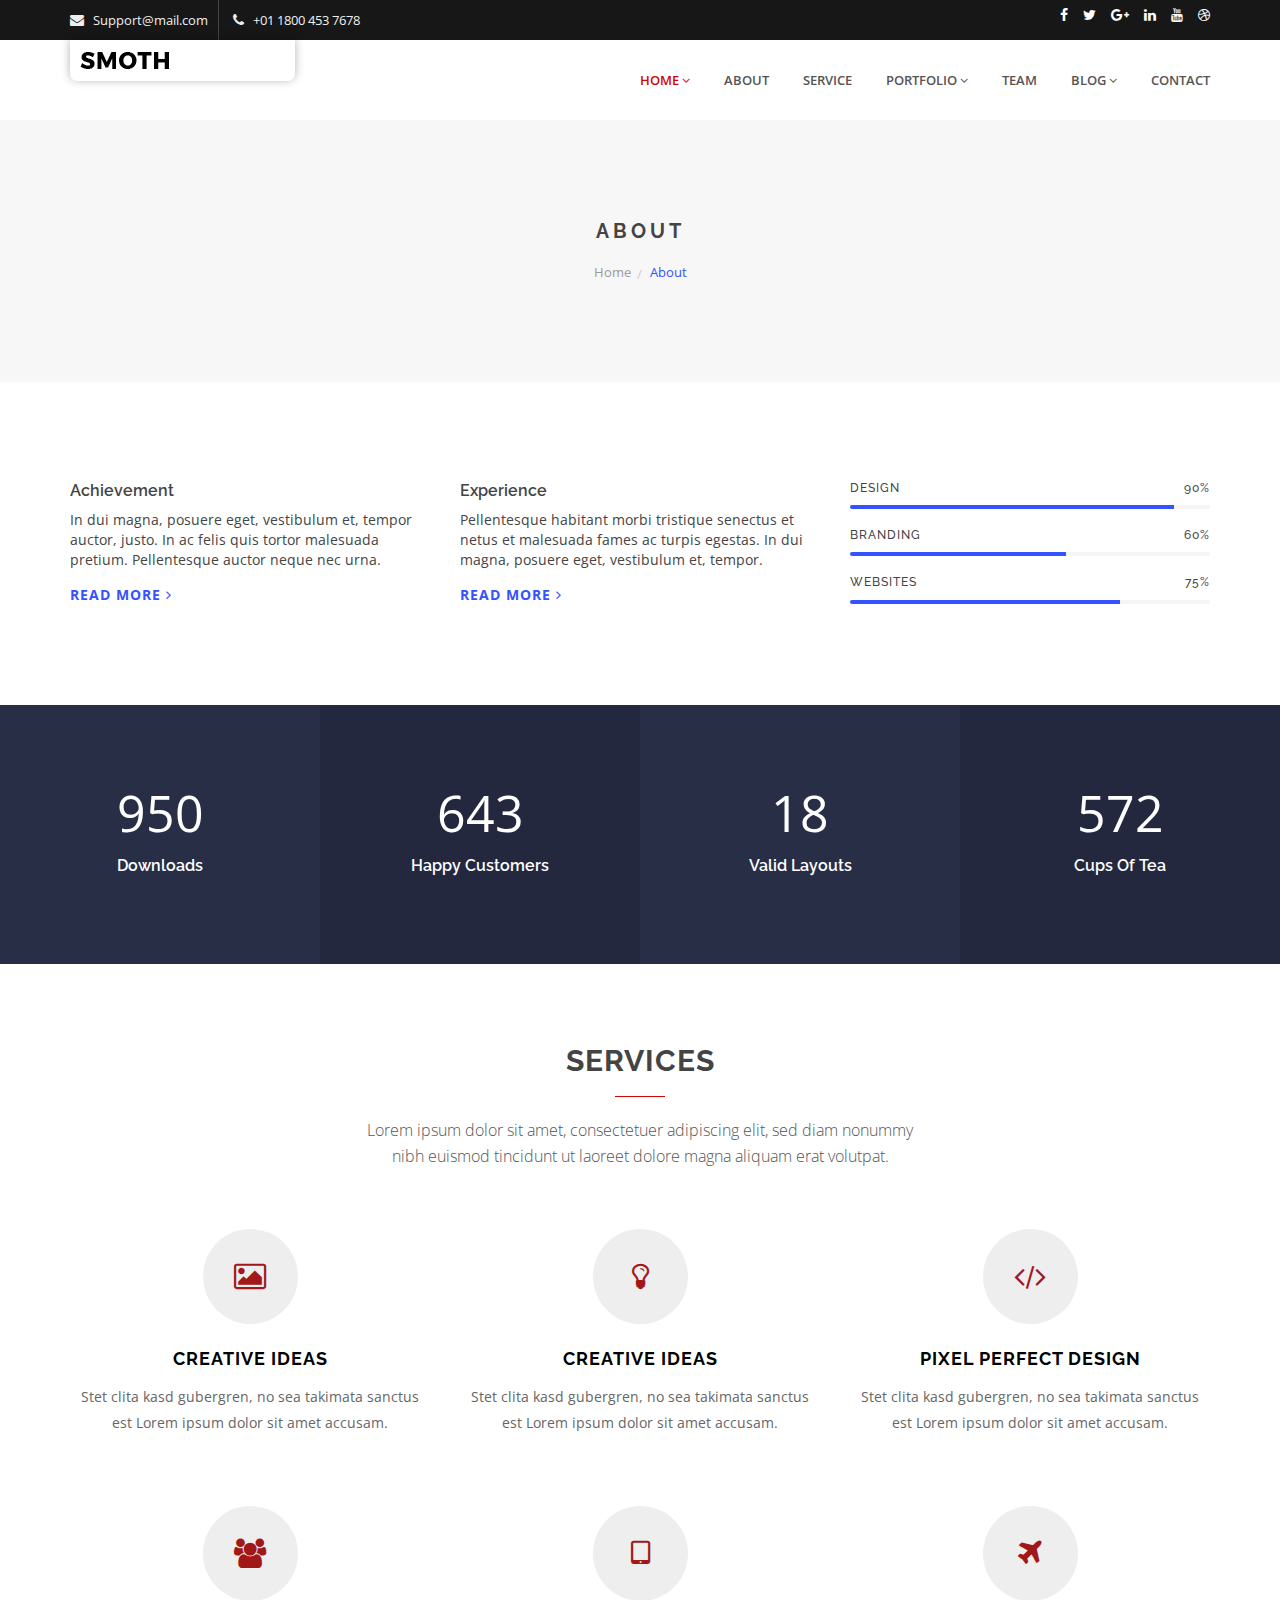
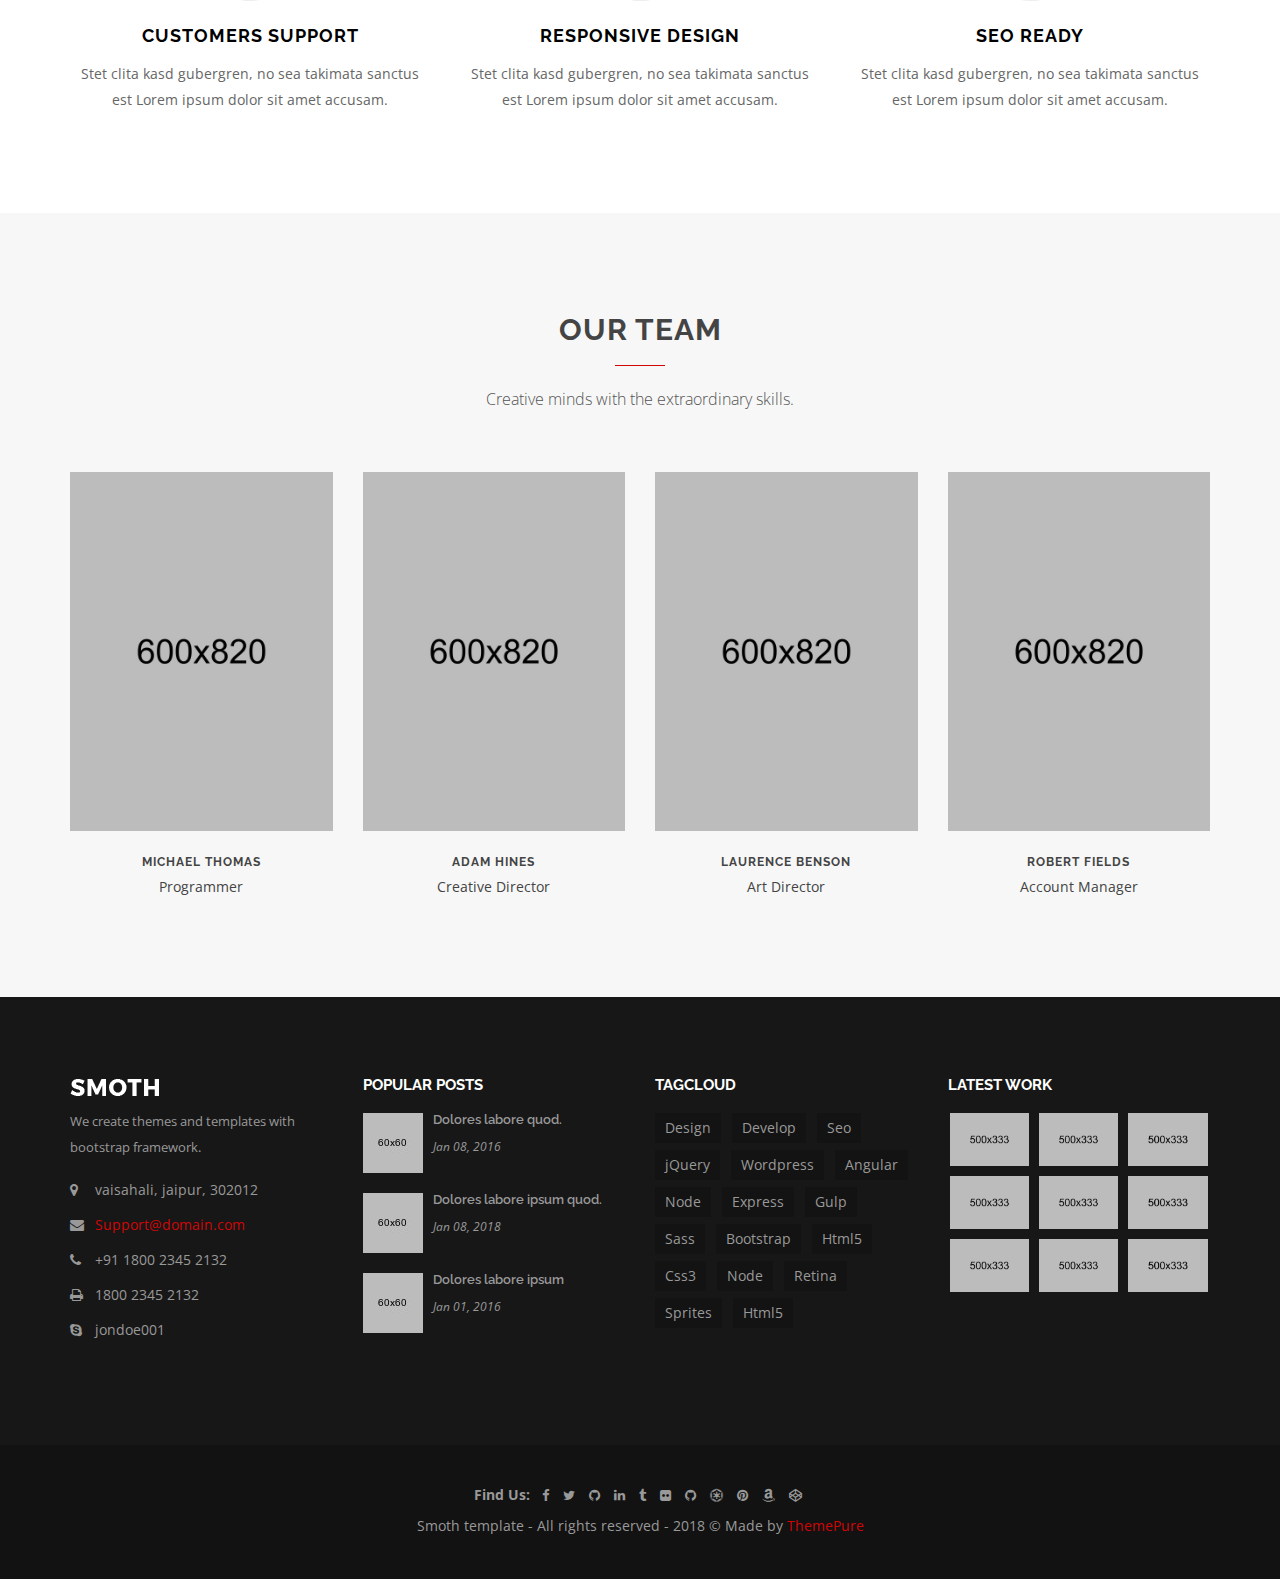
<file: AgPlasticsV1.1/smoth/about.html>
<!doctype html>
<html class="no-js" lang="">
    <head>
        <meta charset="utf-8">
        <meta http-equiv="x-ua-compatible" content="ie=edge">
        <title>Smoth | Corporate HTML Template</title>
        <meta name="description" content="">
        <meta name="viewport" content="width=device-width, initial-scale=1">

        <link rel="apple-touch-icon" href="apple-touch-icon.png">
        <!-- Place favicon.ico in the root directory -->

        <!-- all css here -->
        <link rel="stylesheet" href="css/bootstrap.min.css">
        <link rel="stylesheet" href="css/font-awesome.min.css">
        <link rel="stylesheet" href="css/pe-icon-7-stroke.css">
        <link rel="stylesheet" href="css/owl.carousel.css">
		<link rel="stylesheet" href="css/magnific-popup.css">
		<link rel="stylesheet" href="css/meanmenu.css">
        <link rel="stylesheet" href="style.css">
        <link rel="stylesheet" href="css/responsive.css">
        <script src="js/vendor/modernizr-2.8.3.min.js"></script>
    </head>
    <body>
        <!--[if lt IE 8]>
            <p class="browserupgrade">You are using an <strong>outdated</strong> browser. Please <a href="http://browsehappy.com/">upgrade your browser</a> to improve your experience.</p>
        <![endif]-->
		<!-- header start -->
		<header>
			<div class="header-top-area black-bg hidden-xs">
				<div class="container">
					<div class="row">
						<div class="col-md-6 col-sm-6">
							<ul class="top-right">
								<li>
									<i class="fa fa-envelope"></i>
									<span>Support@mail.com</span>
								</li>
								<li>
									<i class="fa fa-phone"></i>
									<span>+01 1800 453 7678</span>
								</li>
							</ul>
						</div>
						<div class="col-md-6 col-sm-6 hidden-xs">
							<div class="header-icon floatright">
								<a href="#"><i class="fa fa-facebook"></i></a>
								<a href="#"><i class="fa fa-twitter"></i></a>
								<a href="#"><i class="fa fa-google-plus"></i></a>
								<a href="#"><i class="fa fa-linkedin"></i></a>
								<a href="#"><i class="fa fa-youtube"></i></a>
								<a href="#"><i class="fa fa-dribbble"></i></a>
							</div>							
						</div>
					</div>
				</div>
			</div>
			<!-- main-menu-area-start -->
			<div class="main-menu-area">
				<div class="container">
					<div class="row">
						<div class="col-md-3 col-sm-2">
							<div class="logo">
								<a href="index.html"><img src="img/logo/1.png" alt="" /></a>
							</div>
						</div>
						<div class="col-md-9 col-sm-10">
							<div class="main-menu floatright">
								<nav>
									<ul>
										<li class="active"><a href="index.html">Home<i class="fa fa-angle-down"></i></a>
											<ul class="submenu">
												<li><a href="index.html">home version 1</a></li>
												<li><a href="index-2.html">home version 2</a></li>
												<li><a href="index-3.html">home version 3</a></li>
											</ul>
										</li>
										<li><a href="about.html">about</a></li>
										<li><a href="service.html">service</a></li>
										<li><a href="portfolio.html">Portfolio<i class="fa fa-angle-down"></i></a>
											<ul class="submenu">
												<li><a href="portfolio-column-2.html">portfolio column 2</a></li>
												<li><a href="portfolio-column-4.html">portfolio column 4</a></li>
												<li><a href="portfolio-full.html">portfolio fullwidth</a></li>
											</ul>
										</li>
										<li><a href="team.html">team</a></li>
										<li><a href="blog-left-sidebar.html">blog<i class="fa fa-angle-down"></i></a>
											<ul class="submenu">
												<li><a href="blog-left-sidebar.html">blog left sidebar</a></li>
												<li><a href="blog-right-sidebar.html">blog right sidebar</a></li>
												<li><a href="blog-details.html">blog details</a></li>
											</ul>
										</li>
										<li><a href="contact.html">contact</a></li>
									</ul>
								</nav>
							</div>
							<div class="mobile-menu-area"></div>
						</div>
					</div>
				</div>
			</div>
			<!-- main-menu-area-end -->
		</header>
		<!-- header end -->
		<!-- breadcrumb-area-start -->
		<div class="breadcrumb-area bg-color ptb-100">
			<div class="container">
				<div class="row">
					<div class="col-md-12">
						<div class="breadcrumb-title text-center">
							<h1>about</h1>
							<div class="breadcrumb-menu">
							<ul>
								<li><a href="index.html">home</a></li>
								<li>about</li>
							</ul>
						</div>
						</div>
					</div>
				</div>
			</div>
		</div>
		<!-- breadcrumb-area-end -->
		<!-- about-area-start -->
		<div class="about-area pt-100 pb-70">
			<div class="container">
				<div class="row">
					<div class="col-md-4 col-sm-4 ">
						<div class="single-about mb-30">
							<div class="about-text">
								<h4>Achievement</h4>
								<p>In dui magna, posuere eget, vestibulum et, tempor auctor, justo. In ac felis quis tortor malesuada pretium. Pellentesque auctor neque nec urna.</p>
								<a class="more">Read more <i class="fa fa-angle-right" aria-hidden="true"></i></a>
							</div>
						</div>
					</div>
					<div class="col-md-4 col-sm-4 ">
						<div class="single-about mb-30">
							<div class="about-text">
								<h4>Experience</h4>
								<p>Pellentesque habitant morbi tristique senectus et netus et malesuada fames ac turpis egestas. In dui magna, posuere eget, vestibulum et, tempor.</p>
								<a class="more">Read more <i class="fa fa-angle-right" aria-hidden="true"></i></a>
							</div>
						</div>
					</div>
					<div class="col-md-4 col-sm-4 ">
						<div class="single-about mb-30">
							<div class="our-skill">
								<h6 class="progress-title">Design <span class="pull-right"><span>90</span>%</span></h6>
								<div class="progress">
									<div class="progress-bar" role="progressbar" aria-valuenow="90" aria-valuemin="0" aria-valuemax="100" style="width: 90%;">
									</div>
								</div>
								<h6 class="progress-title">Branding<span class="pull-right"><span>60</span>%</span></h6>
								<div class="progress">
									<div class="progress-bar" role="progressbar" aria-valuenow="60" aria-valuemin="0" aria-valuemax="100" style="width: 60%;">
									</div>
								</div>
								<h6 class="progress-title">Websites<span class="pull-right"><span>75</span>%</span></h6>
								<div class="progress">
									<div class="progress-bar" role="progressbar" aria-valuenow="75" aria-valuemin="0" aria-valuemax="100" style="width: 75%;">
									</div>
								</div>
							</div>
						</div>
					</div>
				</div>
			</div>
		</div>
		<!-- about-area-end -->
		<!-- counter-area-start -->
		<div class="counter-area fix">
			<div class="single-counter">
				<div class="counter-text">
					<h3>
						<span class="counter">950</span>
					</h3>
					<h4>Downloads</h4>
				</div>
			</div>
			<div class="single-counter">
				<div class="counter-text">
					<h3>
						<span class="counter">643</span>
					</h3>
					<h4>Happy Customers</h4>
				</div>
			</div>
			<div class="single-counter">
				<div class="counter-text">
					<h3>
						<span class="counter">18</span>
					</h3>
					<h4>Valid layouts</h4>
				</div>
			</div>
			<div class="single-counter">
				<div class="counter-text">
					<h3>
						<span class="counter">572</span>
					</h3>
					<h4>Cups of tea</h4>
				</div>
			</div>
		</div>
		<!-- counter-area-end -->
		<!-- service-area-start -->
		<div class="service-area pt-80 pb-30">
			<div class="container">
				<div class="row">
					<div class="col-md-offset-3 col-md-6">
						<div class="section-title text-center">
							<h2>Services</h2>
							<p>Lorem ipsum dolor sit amet, consectetuer adipiscing elit, sed diam nonummy nibh euismod tincidunt ut laoreet dolore magna aliquam erat volutpat.</p>
						</div>					
					</div>
				</div>
				<div class="row">
					<div class="col-md-4 col-sm-4">
						<div class="single-service text-center mb-70">
							<div class="service-icon">
								<i class="fa fa-image"></i>
							</div>
							<div class="service-text">
								<h4>Creative ideas</h4>
								<p> Stet clita kasd gubergren, no sea takimata sanctus est Lorem ipsum dolor sit amet accusam. </p>
							</div>
						</div>
					</div>
					<div class="col-md-4 col-sm-4">
						<div class="single-service text-center mb-70">
							<div class="service-icon">
								<i class="fa fa-lightbulb-o"></i>
							</div>
							<div class="service-text">
								<h4>Creative ideas</h4>
								<p> Stet clita kasd gubergren, no sea takimata sanctus est Lorem ipsum dolor sit amet accusam. </p>
							</div>
						</div>
					</div>
					<div class="col-md-4 col-sm-4">
						<div class="single-service text-center mb-70">
							<div class="service-icon">
								<i class="fa fa-code"></i>
							</div>
							<div class="service-text">
								<h4>Pixel Perfect design</h4>
								<p> Stet clita kasd gubergren, no sea takimata sanctus est Lorem ipsum dolor sit amet accusam. </p>
							</div>
						</div>
					</div>
					<div class="col-md-4 col-sm-4">
						<div class="single-service text-center mb-70">
							<div class="service-icon">
								<i class="fa fa-users"></i>
							</div>
							<div class="service-text">
								<h4>Customers support</h4>
								<p> Stet clita kasd gubergren, no sea takimata sanctus est Lorem ipsum dolor sit amet accusam. </p>
							</div>
						</div>
					</div>
					<div class="col-md-4 col-sm-4">
						<div class="single-service text-center mb-70">
							<div class="service-icon">
								<i class="fa fa-tablet"></i>
							</div>
							<div class="service-text">
								<h4>Responsive Design</h4>
								<p> Stet clita kasd gubergren, no sea takimata sanctus est Lorem ipsum dolor sit amet accusam. </p>
							</div>
						</div>
					</div>
					<div class="col-md-4 col-sm-4">
						<div class="single-service text-center mb-70">
							<div class="service-icon">
								<i class="fa fa-plane"></i>
							</div>
							<div class="service-text">
								<h4>Seo ready</h4>
								<p> Stet clita kasd gubergren, no sea takimata sanctus est Lorem ipsum dolor sit amet accusam. </p>
							</div>
						</div>
					</div>
				</div>
			</div>
		</div>
		<!-- service-area-end -->
		<!-- team-area-start -->
		<div class="team-area pt-100 pb-70 bg-color">
			<div class="container">
				<div class="row">
					<div class="col-md-offset-3 col-md-6">
						<div class="section-title text-center">
							<h2>Our Team</h2>
							<p>Creative minds with the extraordinary skills.</p>
						</div>					
					</div>
				</div>
				<div class="row">
					<div class="col-md-3 col-sm-3">
						<div class="single-team mb-30">
							<div class="team-item">
								<div class="team-img">
									<a href="#"><img src="img/team/1.jpg" alt="" /></a>
								</div>
								<div class="team-social">
									<a href="#"><i class="fa fa-facebook"></i></a>
									<a href="#"><i class="fa fa-twitter"></i></a>
									<a href="#"><i class="fa fa-dribbble"></i></a>
								</div>
							</div>
							<div class="team-inner text-center">
								<h6>Michael Thomas</h6>
								<span>Programmer</span>
							</div>							
						</div>
					</div>
					<div class="col-md-3 col-sm-3">
						<div class="single-team mb-30">
							<div class="team-item">
								<div class="team-img">
									<a href="#"><img src="img/team/2.jpg" alt="" /></a>
								</div>
								<div class="team-social">
									<a href="#"><i class="fa fa-facebook"></i></a>
									<a href="#"><i class="fa fa-twitter"></i></a>
									<a href="#"><i class="fa fa-dribbble"></i></a>
								</div>
							</div>
							<div class="team-inner text-center">
								<h6>Adam Hines</h6>
								<span>Creative Director</span>
							</div>							
						</div>
					</div>
					<div class="col-md-3 col-sm-3">
						<div class="single-team mb-30">
							<div class="team-item">
								<div class="team-img">
									<a href="#"><img src="img/team/3.jpg" alt="" /></a>
								</div>
								<div class="team-social">
									<a href="#"><i class="fa fa-facebook"></i></a>
									<a href="#"><i class="fa fa-twitter"></i></a>
									<a href="#"><i class="fa fa-dribbble"></i></a>
								</div>
							</div>
							<div class="team-inner text-center">
								<h6>Laurence Benson</h6>
								<span>Art Director</span>
							</div>							
						</div>
					</div>
					<div class="col-md-3 col-sm-3">
						<div class="single-team mb-30">
							<div class="team-item">
								<div class="team-img">
									<a href="#"><img src="img/team/4.jpg" alt="" /></a>
								</div>
								<div class="team-social">
									<a href="#"><i class="fa fa-facebook"></i></a>
									<a href="#"><i class="fa fa-twitter"></i></a>
									<a href="#"><i class="fa fa-dribbble"></i></a>
								</div>
							</div>
							<div class="team-inner text-center">
								<h6>Robert Fields</h6>
								<span>Account Manager </span>
							</div>							
						</div>
					</div>
				</div>	
			</div>
		</div>
		<!-- footer start -->
		<footer>
			<div class="footer-area black-bg ptb-80">
				<div class="container">
					<div class="row">
						<div class="col-md-3 col-sm-4">
							<div class="footer-widget md-30">
								<div class="footer-img">
									<a href="#"><img src="img/logo/2.png" alt="" /></a>
								</div>
								<div class="footer-address">
									<p>We create themes and templates with bootstrap framework.</p>
								</div>
								<div class="address">
									<ul class="list-unstyled contact">
										<li><p><strong><i class="fa fa-map-marker"></i> </strong> vaisahali, jaipur, 302012</p></li> 
										<li><p><strong><i class="fa fa-envelope"></i></strong> <a href="#">Support@domain.com</a></p></li>
										<li> <p><strong><i class="fa fa-phone"></i></strong> +91 1800 2345 2132</p></li>
										<li> <p><strong><i class="fa fa-print"></i> </strong> 1800 2345 2132</p></li>
										<li> <p><strong><i class="fa fa-skype"></i> </strong> jondoe001</p></li>
									</ul>
								</div>
							</div>
						</div>
						<div class="col-md-3 col-sm-4">
							<div class="widget mb-30">
								<div class="widget-title">
									<h4>Popular Posts</h4>
									<ul class="posts-list">
										<li>
											<div class="list-img">
												<a href="#"><img src="img/footer/1.jpg" alt="" /></a>
											</div>
											<h5><a href="#">Dolores labore quod.</a></h5>
											<span>Jan 08, 2016</span>
										</li>
										<li>
											<div class="list-img">
												<a href="#"><img src="img/footer/2.jpg" alt="" /></a>
											</div>
											<h5><a href="#">Dolores labore ipsum quod.</a></h5>
											<span>Jan 08, 2018</span>
										</li>
										<li>
											<div class="list-img">
												<a href="#"><img src="img/footer/3.jpg" alt="" /></a>
											</div>
											<h5><a href="#">Dolores labore ipsum</a></h5>
											<span>Jan 01, 2016</span>
										</li>
									</ul>
								</div>
							</div>
						</div>
						<div class="col-md-3 col-sm-4 hidden-sm">
							<div class="widget mb-30">
								<div class="widget-title">
									<h4>Tagcloud</h4>
									<div class="tagcloud">
										<a href="#">Design</a>
										<a href="#">Develop</a>
										<a href="#">Seo</a>
										<a href="#">jQuery</a>
										<a href="#">Wordpress</a>
										<a href="#">Angular</a>
										<a href="#">Node</a>
										<a href="#">Express</a>
										<a href="#">Gulp</a>
										<a href="#">Sass</a>
										<a href="#">Bootstrap</a>
										<a href="#">Html5</a>
										<a href="#">Css3</a>
										<a href="#">Node</a>
										<a href="#">Retina</a>
										<a href="#">Sprites</a>
										<a href="#">Html5</a>
									</div>
								</div>
							</div>
						</div>
						<div class="col-md-3 col-sm-4">
							<div class="widget ">
								<div class="widget-title">
									<h4>Latest Work</h4>
									<div class="rows">
										<ul class="Flickr-list">
											<li>
												<a href="#"><img src="img/portfolio/img-1.jpg" alt="" /></a>
											</li>
											<li>
												<a href="#"><img src="img/portfolio/img-2.jpg" alt="" /></a>
											</li>
											<li>
												<a href="#"><img src="img/portfolio/img-3.jpg" alt="" /></a>
											</li>
											<li>
												<a href="#"><img src="img/portfolio/img-4.jpg" alt="" /></a>
											</li>
											<li>
												<a href="#"><img src="img/portfolio/img-5.jpg" alt="" /></a>
											</li>
											<li>
												<a href="#"><img src="img/portfolio/img-6.jpg" alt="" /></a>
											</li>
											<li>
												<a href="#"><img src="img/portfolio/img-7.jpg" alt="" /></a>
											</li>
											<li>
												<a href="#"><img src="img/portfolio/img-8.jpg" alt="" /></a>
											</li>
											<li>
												<a href="#"><img src="img/portfolio/img-9.jpg" alt="" /></a>
											</li>
										</ul>
									</div>
								</div>
							</div>
						</div>
					</div>
				</div>
			</div>
			<div class="footer-bottom-area">
				<div class="container">
					<div class="social-icons text-center">
						<label>Find Us:</label>
						<a href="#"><i class="fa fa-facebook"></i></a>
						<a href="#"><i class="fa fa-twitter"></i></a>
						<a href="#"><i class="fa fa-github"></i></a>
						<a href="#"><i class="fa fa-linkedin"></i></a>
						<a href="#"><i class="fa fa-tumblr"></i></a>
						<a href="#"><i class="fa fa-flickr"></i></a>
						<a href="#"><i class="fa fa-github"></i></a>
						<a href="#"><i class="fa fa-ge"></i></a>
						<a href="#"><i class="fa fa-pinterest"></i></a>
						<a href="#"><i class="fa fa-amazon"></i></a>
						<a href="#"><i class="fa fa-codepen"></i></a>
					</div>
					<div class="copyright text-center">
						<p>Smoth template - All rights reserved - 2018 © Made by</p>
						<a href="#">ThemePure</a>
					</div>
				</div>
			</div>
		</footer>
		<!-- footer end -->
		<!-- all js here -->
        <script src="js/vendor/jquery-1.12.0.min.js"></script>
        <script src="js/bootstrap.min.js"></script>
        <script src="js/owl.carousel.min.js"></script>
        <script src="js/jquery.meanmenu.js"></script>
        <script src="js/jquery.mixitup.min.js"></script>
        <script src="js/jquery.magnific-popup.min.js"></script>
        <script src="js/jquery.counterup.min.js"></script>
        <script src="js/waypoints.min.js"></script>
        <script src="js/plugins.js"></script>
        <script src="js/main.js"></script>
    </body>
</html>
</file>
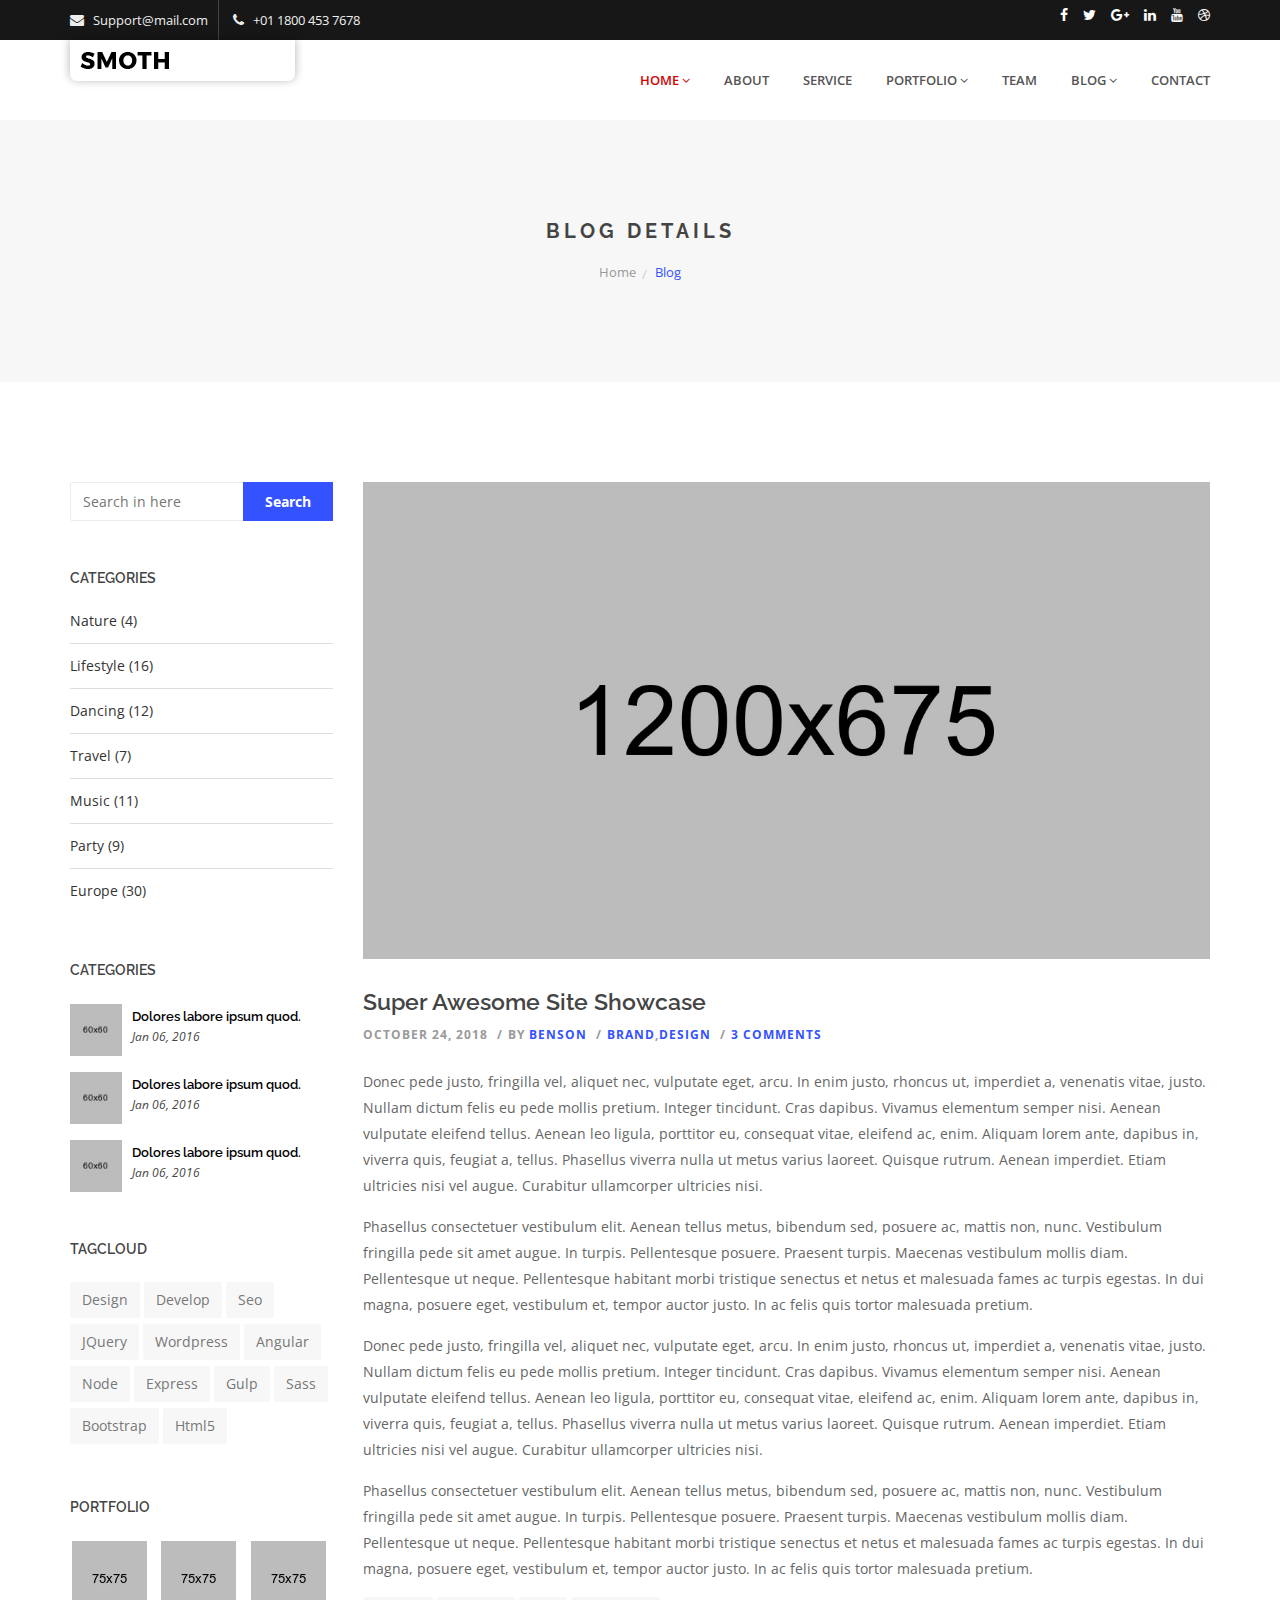
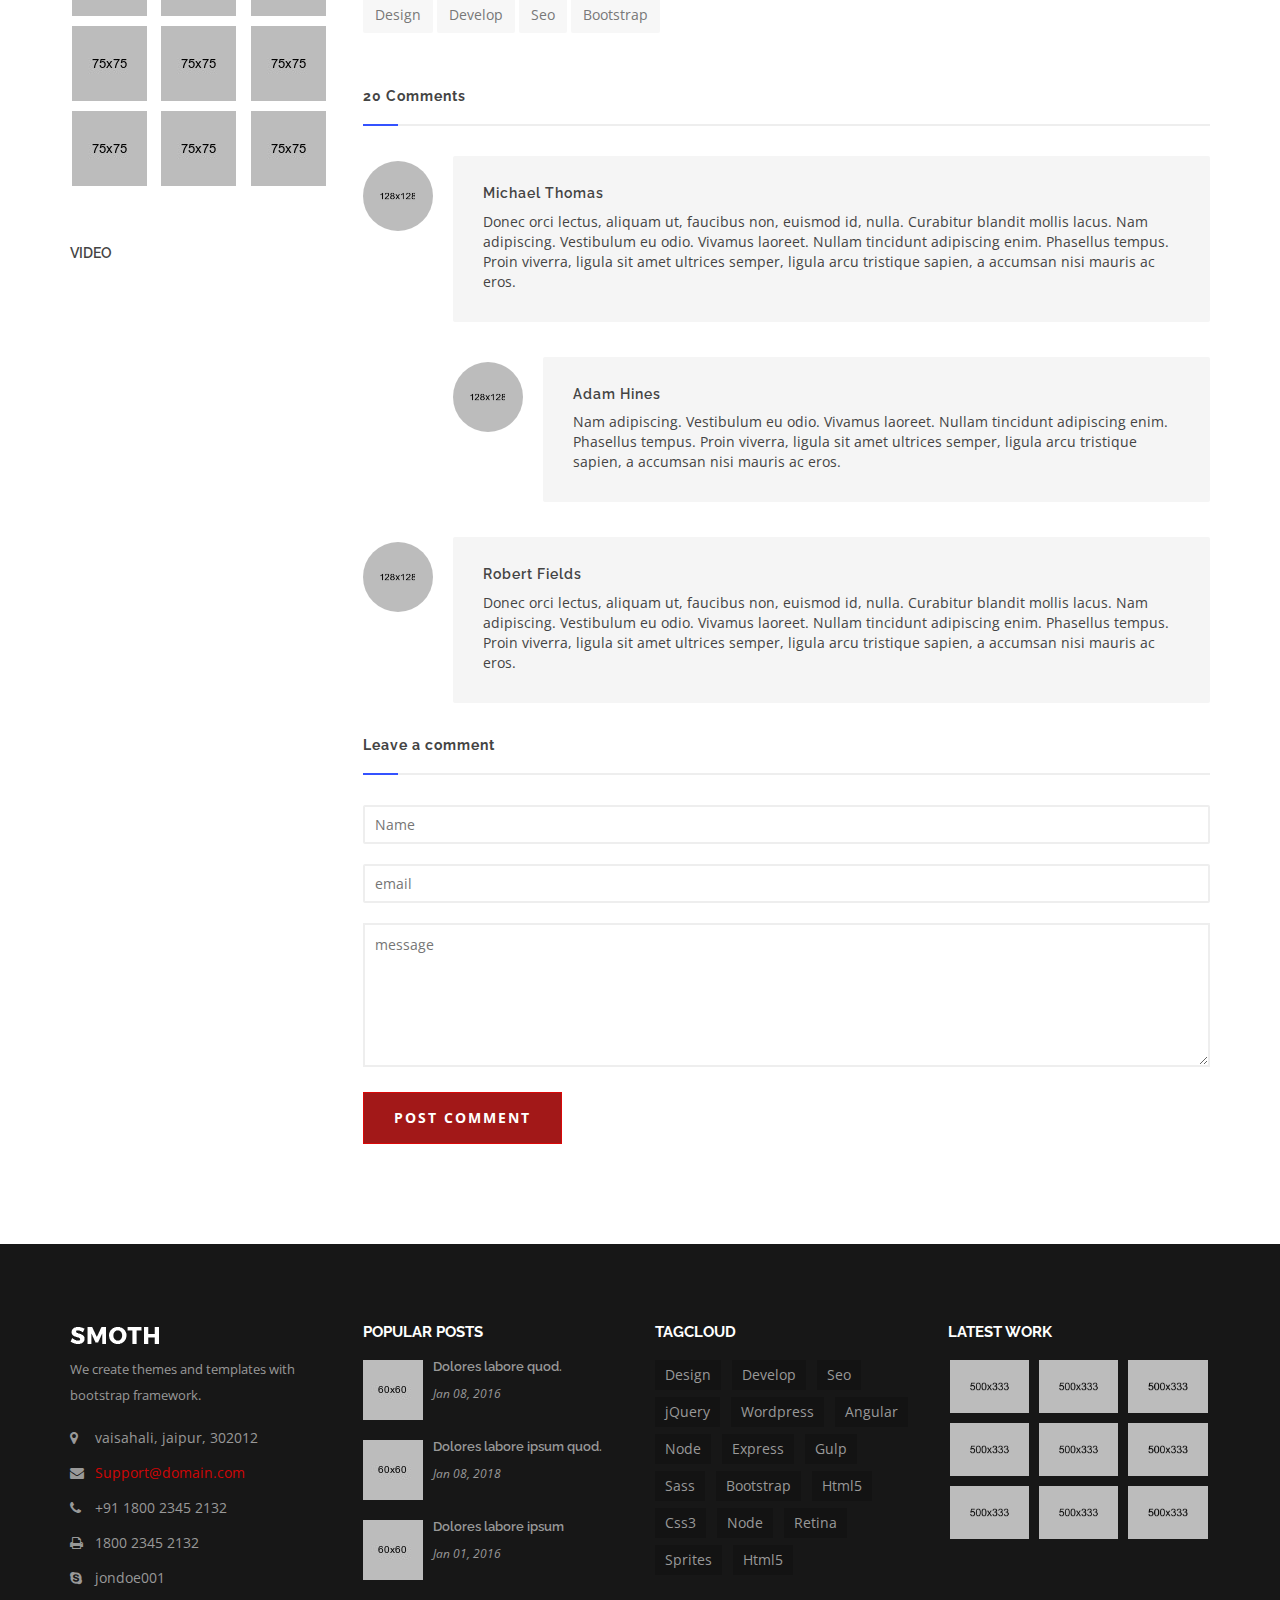
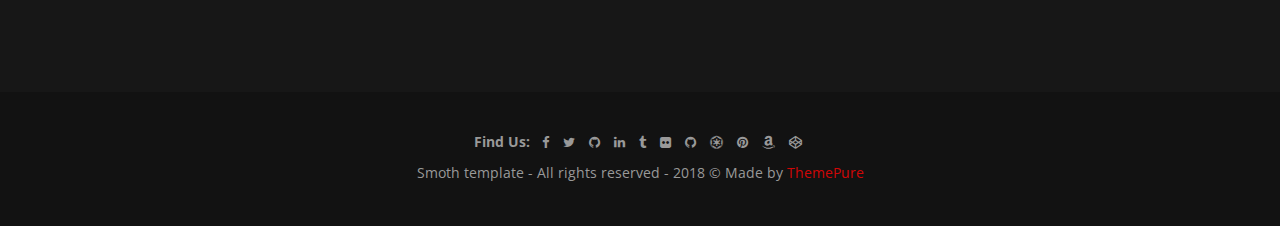
<file: AgPlasticsV1.1/smoth/blog-details.html>
<!doctype html>
<html class="no-js" lang="">
    <head>
        <meta charset="utf-8">
        <meta http-equiv="x-ua-compatible" content="ie=edge">
        <title>Smoth | Corporate HTML Template</title>
        <meta name="description" content="">
        <meta name="viewport" content="width=device-width, initial-scale=1">

        <link rel="apple-touch-icon" href="apple-touch-icon.png">
        <!-- Place favicon.ico in the root directory -->
		
		<!-- all css here -->
        <link rel="stylesheet" href="css/bootstrap.min.css">
        <link rel="stylesheet" href="css/font-awesome.min.css">
        <link rel="stylesheet" href="css/pe-icon-7-stroke.css">
        <link rel="stylesheet" href="css/owl.carousel.css">
		<link rel="stylesheet" href="css/magnific-popup.css">
		<link rel="stylesheet" href="css/meanmenu.css">
        <link rel="stylesheet" href="style.css">
        <link rel="stylesheet" href="css/responsive.css">
        <script src="js/vendor/modernizr-2.8.3.min.js"></script>
    </head>
    <body>
        <!--[if lt IE 8]>
            <p class="browserupgrade">You are using an <strong>outdated</strong> browser. Please <a href="http://browsehappy.com/">upgrade your browser</a> to improve your experience.</p>
        <![endif]-->
		<!-- header start -->
		<header>
			<div class="header-top-area black-bg hidden-xs">
				<div class="container">
					<div class="row">
						<div class="col-md-6 col-sm-6">
							<ul class="top-right">
								<li>
									<i class="fa fa-envelope"></i>
									<span>Support@mail.com</span>
								</li>
								<li>
									<i class="fa fa-phone"></i>
									<span>+01 1800 453 7678</span>
								</li>
							</ul>
						</div>
						<div class="col-md-6 col-sm-6 hidden-xs">
							<div class="header-icon floatright">
								<a href="#"><i class="fa fa-facebook"></i></a>
								<a href="#"><i class="fa fa-twitter"></i></a>
								<a href="#"><i class="fa fa-google-plus"></i></a>
								<a href="#"><i class="fa fa-linkedin"></i></a>
								<a href="#"><i class="fa fa-youtube"></i></a>
								<a href="#"><i class="fa fa-dribbble"></i></a>
							</div>							
						</div>
					</div>
				</div>
			</div>
			<!-- main-menu-area-start -->
			<div class="main-menu-area">
				<div class="container">
					<div class="row">
						<div class="col-md-3 col-sm-2">
							<div class="logo">
								<a href="index.html"><img src="img/logo/1.png" alt="" /></a>
							</div>
						</div>
						<div class="col-md-9 col-sm-10">
							<div class="main-menu floatright">
								<nav>
									<ul>
										<li class="active"><a href="index.html">Home<i class="fa fa-angle-down"></i></a>
											<ul class="submenu">
												<li><a href="index.html">home version 1</a></li>
												<li><a href="index-2.html">home version 2</a></li>
												<li><a href="index-3.html">home version 3</a></li>
											</ul>
										</li>
										<li><a href="about.html">about</a></li>
										<li><a href="service.html">service</a></li>
										<li><a href="portfolio.html">Portfolio<i class="fa fa-angle-down"></i></a>
											<ul class="submenu">
												<li><a href="portfolio-column-2.html">portfolio column 2</a></li>
												<li><a href="portfolio-column-4.html">portfolio column 4</a></li>
												<li><a href="portfolio-full.html">portfolio fullwidth</a></li>
											</ul>
										</li>
										<li><a href="team.html">team</a></li>
										<li><a href="blog-left-sidebar.html">blog<i class="fa fa-angle-down"></i></a>
											<ul class="submenu">
												<li><a href="blog-left-sidebar.html">blog left sidebar</a></li>
												<li><a href="blog-right-sidebar.html">blog right sidebar</a></li>
												<li><a href="blog-details.html">blog details</a></li>
											</ul>
										</li>
										<li><a href="contact.html">contact</a></li>
									</ul>
								</nav>
							</div>
							<div class="mobile-menu-area"></div>
						</div>
					</div>
				</div>
			</div>
			<!-- main-menu-area-end -->
		</header>
		<!-- header end -->
		<!-- breadcrumb-area-start -->
		<div class="breadcrumb-area bg-color ptb-100">
			<div class="container">
				<div class="row">
					<div class="col-md-12">
						<div class="breadcrumb-title text-center">
							<h1>blog details</h1>
							<div class="breadcrumb-menu">
							<ul>
								<li><a href="index.html">home</a></li>
								<li>Blog</li>
							</ul>
						</div>
						</div>
					</div>
				</div>
			</div>
		</div>
		<!-- breadcrumb-area-end -->
		<!-- blog-left-sidebar-area-start -->
		<div class="blog-left-sidebar-area ptb-100">
			<div class="container">
				<div class="row">
					<div class="col-md-3 col-sm-12">
						<div class="blog-widget">
							<form id="search" action="#">
								<input type="text" placeholder="Search in here" />
								<button>Search</button>
							</form>
						</div>
						<div class="blog-widget">
							<div class="widget-title">
                                <h3>Categories</h3>
							</div>
							<ul class="list-item">
								<li><a href="#">Nature (4)</a></li>
								<li><a href="#">Lifestyle (16)</a></li>
								<li><a href="#">Dancing (12)</a></li>
								<li><a href="#">Travel (7)</a></li>
								<li><a href="#">Music (11)</a></li>
								<li><a href="#">Party (9)</a></li>
								<li><a href="#">Europe (30)</a></li>
							</ul>
						</div>
						<div class="blog-widget">
							<div class="widget-title">
                                <h3>Categories</h3>
							</div>
							<ul class="post-list">
								<li>
									<div class="blog-img">
										<a href="#"><img src="img/blog/1.jpg" alt="" /></a>
									</div>
									<h5><a href="#">Dolores labore ipsum quod.</a></h5>
									<span>Jan 06, 2016</span>
								</li>
								<li>
									<div class="blog-img">
										<a href="#"><img src="img/blog/1.jpg" alt="" /></a>
									</div>
									<h5><a href="#">Dolores labore ipsum quod.</a></h5>
									<span>Jan 06, 2016</span>
								</li>
								<li>
									<div class="blog-img">
										<a href="#"><img src="img/blog/1.jpg" alt="" /></a>
									</div>
									<h5><a href="#">Dolores labore ipsum quod.</a></h5>
									<span>Jan 06, 2016</span>
								</li>
							</ul>
						</div>
						<div class="blog-widget">
							<div class="widget-title">
                                <h3>Tagcloud</h3>
							</div>
							<ul class="Tagcloud">
								<li><a href="#">Design</a></li>
								<li><a href="#">Develop</a></li>
								<li><a href="#">Seo</a></li>
								<li><a href="#">jQuery</a></li>
								<li><a href="#">Wordpress</a></li>
								<li><a href="#">Angular</a></li>
								<li><a href="#">Node</a></li>
								<li><a href="#">Express</a></li>
								<li><a href="#">Gulp</a></li>
								<li><a href="#">Sass</a></li>
								<li><a href="#">Bootstrap</a></li>
								<li><a href="#">Html5</a></li>
							</ul>
						</div>
						<div class="blog-widget">
							<div class="widget-title">
                                <h3>Portfolio</h3>
							</div>
							<div class="rows">
								<ul class="Flickr-list">
									<li>
										<a href="#"><img src="img/footer/4.jpg" alt="" /></a>
									</li>
									<li>
										<a href="#"><img src="img/footer/5.jpg" alt="" /></a>
									</li>
									<li>
										<a href="#"><img src="img/footer/6.jpg" alt="" /></a>
									</li>
									<li>
										<a href="#"><img src="img/footer/7.jpg" alt="" /></a>
									</li>
									<li>
										<a href="#"><img src="img/footer/8.jpg" alt="" /></a>
									</li>
									<li>
										<a href="#"><img src="img/footer/9.jpg" alt="" /></a>
									</li>
									<li>
										<a href="#"><img src="img/footer/10.jpg" alt="" /></a>
									</li>
									<li>
										<a href="#"><img src="img/footer/11.jpg" alt="" /></a>
									</li>
									<li>
										<a href="#"><img src="img/footer/12.jpg" alt="" /></a>
									</li>
								</ul>
							</div>
						</div>
						<div class="blog-widget">
							<div class="widget-title">
                                <h3>video</h3>
							</div>
							<div class="video">
								<div class="embed-responsive embed-responsive-16by9">
									<iframe  src="https://www.youtube.com/embed/c7TsM3G25UM"></iframe>
								</div>
							</div>
						</div>
					</div>
					<div class="col-md-9 col-sm-12">
						<div class="blog-content-area">
							<div class="blog-content-img">
								<a href="#"><img src="img/blog/7.jpg" alt="" /></a>
							</div>
							<div class="post-content">
								<h2 class="post-title">
									<a href="#">Super Awesome Site Showcase</a>
								</h2>
								<ul class="post-meta">
									<li>October 24, 2018</li>
									<li>By <a href="#">Benson</a></li>
									<li><a href="#">Brand</a>,<a href="#">Design</a></li>
									<li><a href="#">3 Comments</a></li>
								</ul>
								<p>Donec pede justo, fringilla vel, aliquet nec, vulputate eget, arcu. In enim justo, rhoncus ut, imperdiet a, venenatis vitae, justo. Nullam dictum felis eu pede mollis pretium. Integer tincidunt. Cras dapibus. Vivamus elementum semper nisi. Aenean vulputate eleifend tellus. Aenean leo ligula, porttitor eu, consequat vitae, eleifend ac, enim. Aliquam lorem ante, dapibus in, viverra quis, feugiat a, tellus. Phasellus viverra nulla ut metus varius laoreet. Quisque rutrum. Aenean imperdiet. Etiam ultricies nisi vel augue. Curabitur ullamcorper ultricies nisi.</p>
								<p>Phasellus consectetuer vestibulum elit. Aenean tellus metus, bibendum sed, posuere ac, mattis non, nunc. Vestibulum fringilla pede sit amet augue. In turpis. Pellentesque posuere. Praesent turpis. Maecenas vestibulum mollis diam. Pellentesque ut neque. Pellentesque habitant morbi tristique senectus et netus et malesuada fames ac turpis egestas. In dui magna, posuere eget, vestibulum et, tempor auctor justo. In ac felis quis tortor malesuada pretium.</p>
								<p>Donec pede justo, fringilla vel, aliquet nec, vulputate eget, arcu. In enim justo, rhoncus ut, imperdiet a, venenatis vitae, justo. Nullam dictum felis eu pede mollis pretium. Integer tincidunt. Cras dapibus. Vivamus elementum semper nisi. Aenean vulputate eleifend tellus. Aenean leo ligula, porttitor eu, consequat vitae, eleifend ac, enim. Aliquam lorem ante, dapibus in, viverra quis, feugiat a, tellus. Phasellus viverra nulla ut metus varius laoreet. Quisque rutrum. Aenean imperdiet. Etiam ultricies nisi vel augue. Curabitur ullamcorper ultricies nisi.</p>
								<p>Phasellus consectetuer vestibulum elit. Aenean tellus metus, bibendum sed, posuere ac, mattis non, nunc. Vestibulum fringilla pede sit amet augue. In turpis. Pellentesque posuere. Praesent turpis. Maecenas vestibulum mollis diam. Pellentesque ut neque. Pellentesque habitant morbi tristique senectus et netus et malesuada fames ac turpis egestas. In dui magna, posuere eget, vestibulum et, tempor auctor justo. In ac felis quis tortor malesuada pretium.</p>
								<div class="blog-widget">
								<ul class="Tagcloud">
									<li><a href="#">Design</a></li>
									<li><a href="#">Develop</a></li>
									<li><a href="#">Seo</a></li>
									<li><a href="#">Bootstrap</a></li>
								</ul>
							</div>
							</div>
							<div class="comments">
								<h5 class="bottom-border">20 Comments</h5>
								<div class="comment-1">
									<div class="comment-img">
										<img src="img/comment/1.jpg" alt="" />
									</div>
									<div class="comment-content">
										<h5><a href="#">Michael Thomas</a></h5>
										<p>Donec orci lectus, aliquam ut, faucibus non, euismod id, nulla. Curabitur blandit mollis lacus. Nam adipiscing. Vestibulum eu odio. Vivamus laoreet. Nullam tincidunt adipiscing enim. Phasellus tempus. Proin viverra, ligula sit amet ultrices semper, ligula arcu tristique sapien, a accumsan nisi mauris ac eros.</p>
									</div>
								</div>
								<div class="comment-2">
									<div class="comment-img">
										<img src="img/comment/2.jpg" alt="" />
									</div>
									<div class="comment-content">
										<h5><a href="#">Adam Hines</a></h5>
										<p>Nam adipiscing. Vestibulum eu odio. Vivamus laoreet. Nullam tincidunt adipiscing enim. Phasellus tempus. Proin viverra, ligula sit amet ultrices semper, ligula arcu tristique sapien, a accumsan nisi mauris ac eros.</p>
									</div>
								</div>
								<div class="comment-3">
									<div class="comment-img">
										<img src="img/comment/3.jpg" alt="" />
									</div>
									<div class="comment-content">
										<h5><a href="#">Robert Fields</a></h5>
										<p>Donec orci lectus, aliquam ut, faucibus non, euismod id, nulla. Curabitur blandit mollis lacus. Nam adipiscing. Vestibulum eu odio. Vivamus laoreet. Nullam tincidunt adipiscing enim. Phasellus tempus. Proin viverra, ligula sit amet ultrices semper, ligula arcu tristique sapien, a accumsan nisi mauris ac eros.</p>
									</div>
								</div>
							</div>
							<div class="comment-form">
								<h5 class="bottom-border">Leave a comment</h5>
								<form id="contact-form" action="#">
									<input type="text" placeholder="Name" />
									<input type="email" placeholder="email" />
									<textarea id="message" placeholder="message" rows="6" cols="30" name="message"></textarea>							
								</form>
								<button class="btn">Post Comment</button>
							</div>
						</div>
					</div>
				</div>
			</div>
		</div>
		<!-- blog-left-sidebar-area-end -->	
		<!-- footer start -->
		<footer>
			<div class="footer-area black-bg ptb-80">
				<div class="container">
					<div class="row">
						<div class="col-md-3 col-sm-4">
							<div class="footer-widget md-30">
								<div class="footer-img">
									<a href="#"><img src="img/logo/2.png" alt="" /></a>
								</div>
								<div class="footer-address">
									<p>We create themes and templates with bootstrap framework.</p>
								</div>
								<div class="address">
									<ul class="list-unstyled contact">
										<li><p><strong><i class="fa fa-map-marker"></i> </strong> vaisahali, jaipur, 302012</p></li> 
										<li><p><strong><i class="fa fa-envelope"></i></strong> <a href="#">Support@domain.com</a></p></li>
										<li> <p><strong><i class="fa fa-phone"></i></strong> +91 1800 2345 2132</p></li>
										<li> <p><strong><i class="fa fa-print"></i> </strong> 1800 2345 2132</p></li>
										<li> <p><strong><i class="fa fa-skype"></i> </strong> jondoe001</p></li>
									</ul>
								</div>
							</div>
						</div>
						<div class="col-md-3 col-sm-4">
							<div class="widget mb-30">
								<div class="widget-title">
									<h4>Popular Posts</h4>
									<ul class="posts-list">
										<li>
											<div class="list-img">
												<a href="#"><img src="img/footer/1.jpg" alt="" /></a>
											</div>
											<h5><a href="#">Dolores labore quod.</a></h5>
											<span>Jan 08, 2016</span>
										</li>
										<li>
											<div class="list-img">
												<a href="#"><img src="img/footer/2.jpg" alt="" /></a>
											</div>
											<h5><a href="#">Dolores labore ipsum quod.</a></h5>
											<span>Jan 08, 2018</span>
										</li>
										<li>
											<div class="list-img">
												<a href="#"><img src="img/footer/3.jpg" alt="" /></a>
											</div>
											<h5><a href="#">Dolores labore ipsum</a></h5>
											<span>Jan 01, 2016</span>
										</li>
									</ul>
								</div>
							</div>
						</div>
						<div class="col-md-3 col-sm-4 hidden-sm">
							<div class="widget mb-30">
								<div class="widget-title">
									<h4>Tagcloud</h4>
									<div class="tagcloud">
										<a href="#">Design</a>
										<a href="#">Develop</a>
										<a href="#">Seo</a>
										<a href="#">jQuery</a>
										<a href="#">Wordpress</a>
										<a href="#">Angular</a>
										<a href="#">Node</a>
										<a href="#">Express</a>
										<a href="#">Gulp</a>
										<a href="#">Sass</a>
										<a href="#">Bootstrap</a>
										<a href="#">Html5</a>
										<a href="#">Css3</a>
										<a href="#">Node</a>
										<a href="#">Retina</a>
										<a href="#">Sprites</a>
										<a href="#">Html5</a>
									</div>
								</div>
							</div>
						</div>
						<div class="col-md-3 col-sm-4">
							<div class="widget ">
								<div class="widget-title">
									<h4>Latest Work</h4>
									<div class="rows">
										<ul class="Flickr-list">
											<li>
												<a href="#"><img src="img/portfolio/img-1.jpg" alt="" /></a>
											</li>
											<li>
												<a href="#"><img src="img/portfolio/img-2.jpg" alt="" /></a>
											</li>
											<li>
												<a href="#"><img src="img/portfolio/img-3.jpg" alt="" /></a>
											</li>
											<li>
												<a href="#"><img src="img/portfolio/img-4.jpg" alt="" /></a>
											</li>
											<li>
												<a href="#"><img src="img/portfolio/img-5.jpg" alt="" /></a>
											</li>
											<li>
												<a href="#"><img src="img/portfolio/img-6.jpg" alt="" /></a>
											</li>
											<li>
												<a href="#"><img src="img/portfolio/img-7.jpg" alt="" /></a>
											</li>
											<li>
												<a href="#"><img src="img/portfolio/img-8.jpg" alt="" /></a>
											</li>
											<li>
												<a href="#"><img src="img/portfolio/img-9.jpg" alt="" /></a>
											</li>
										</ul>
									</div>
								</div>
							</div>
						</div>
					</div>
				</div>
			</div>
			<div class="footer-bottom-area">
				<div class="container">
					<div class="social-icons text-center">
						<label>Find Us:</label>
						<a href="#"><i class="fa fa-facebook"></i></a>
						<a href="#"><i class="fa fa-twitter"></i></a>
						<a href="#"><i class="fa fa-github"></i></a>
						<a href="#"><i class="fa fa-linkedin"></i></a>
						<a href="#"><i class="fa fa-tumblr"></i></a>
						<a href="#"><i class="fa fa-flickr"></i></a>
						<a href="#"><i class="fa fa-github"></i></a>
						<a href="#"><i class="fa fa-ge"></i></a>
						<a href="#"><i class="fa fa-pinterest"></i></a>
						<a href="#"><i class="fa fa-amazon"></i></a>
						<a href="#"><i class="fa fa-codepen"></i></a>
					</div>
					<div class="copyright text-center">
						<p>Smoth template - All rights reserved - 2018 © Made by</p>
						<a href="#">ThemePure</a>
					</div>
				</div>
			</div>
		</footer>
		<!-- footer end -->
        <!-- all js here -->
        <script src="js/vendor/jquery-1.12.0.min.js"></script>
        <script src="js/bootstrap.min.js"></script>
        <script src="js/owl.carousel.min.js"></script>
        <script src="js/jquery.meanmenu.js"></script>
        <script src="js/jquery.mixitup.min.js"></script>
        <script src="js/jquery.magnific-popup.min.js"></script>
        <script src="js/jquery.counterup.min.js"></script>
        <script src="js/waypoints.min.js"></script>
        <script src="js/plugins.js"></script>
        <script src="js/main.js"></script>
    </body>
</html>
</file>
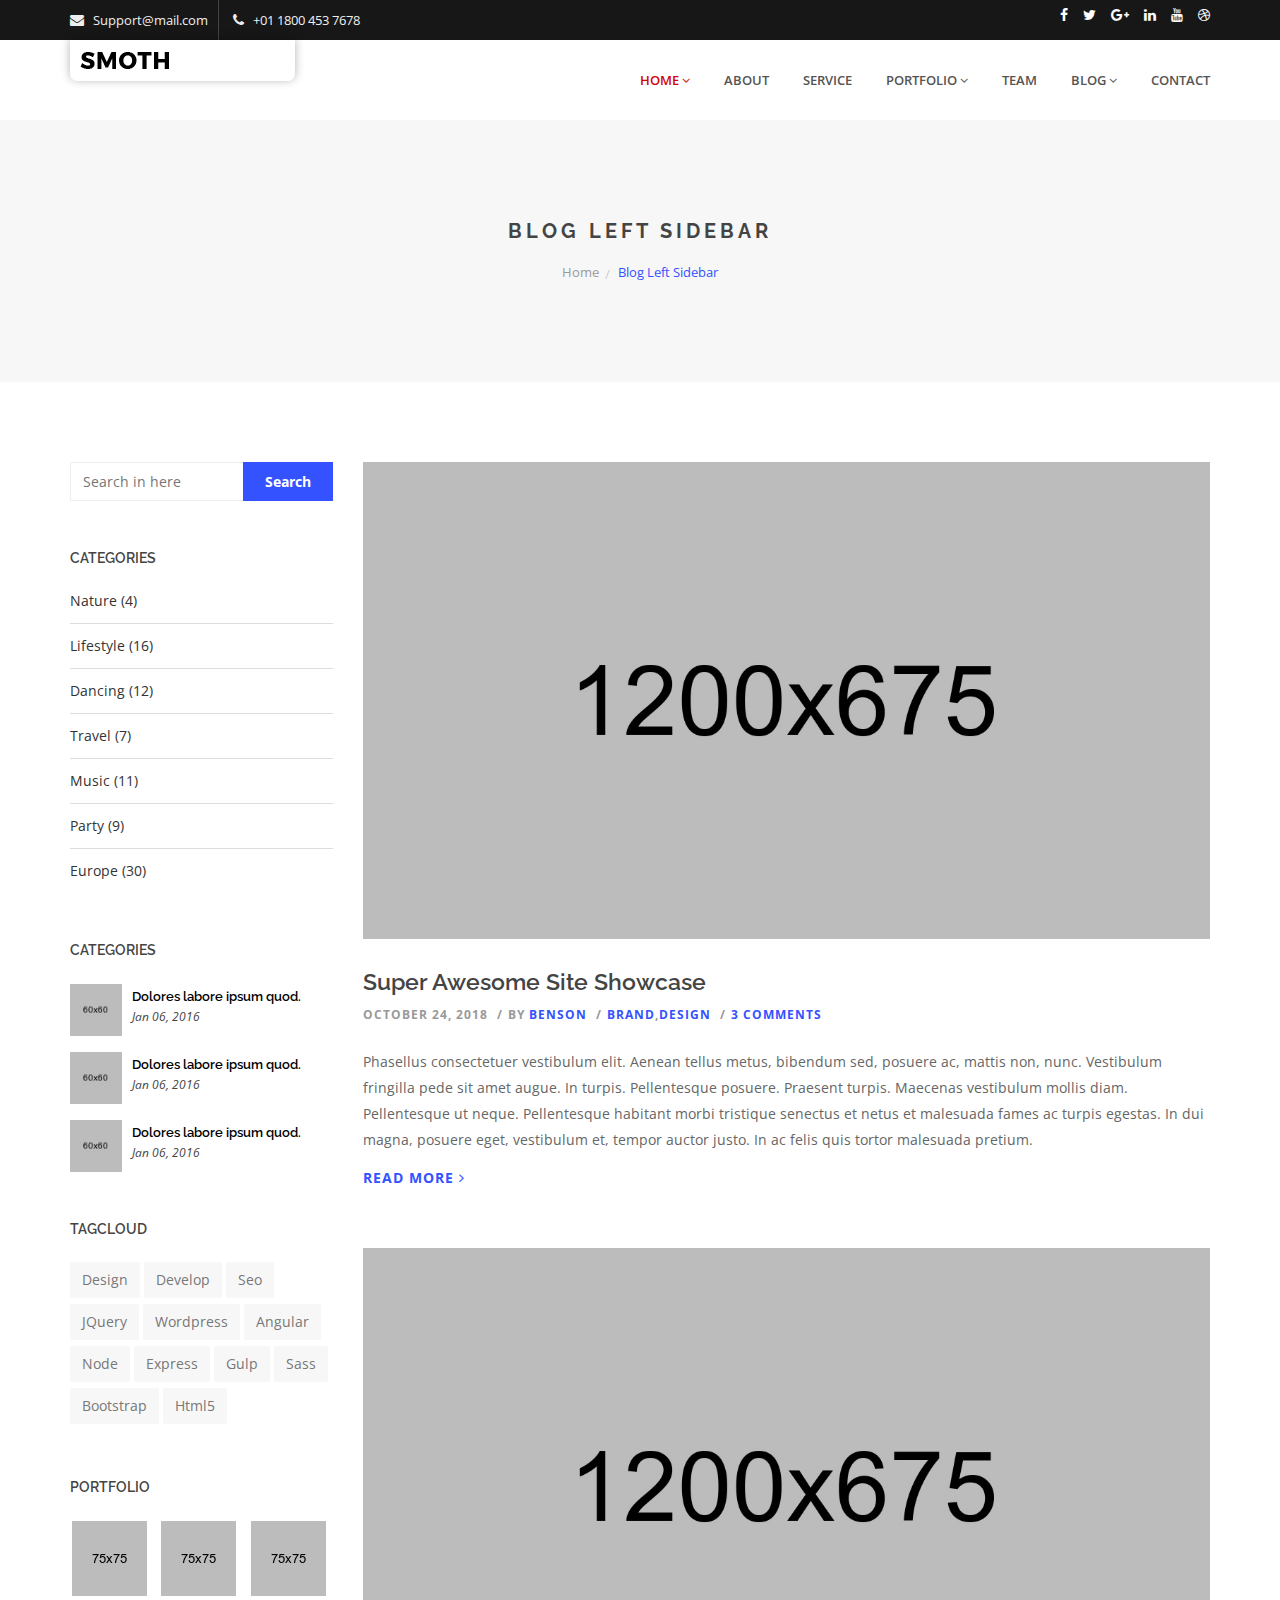
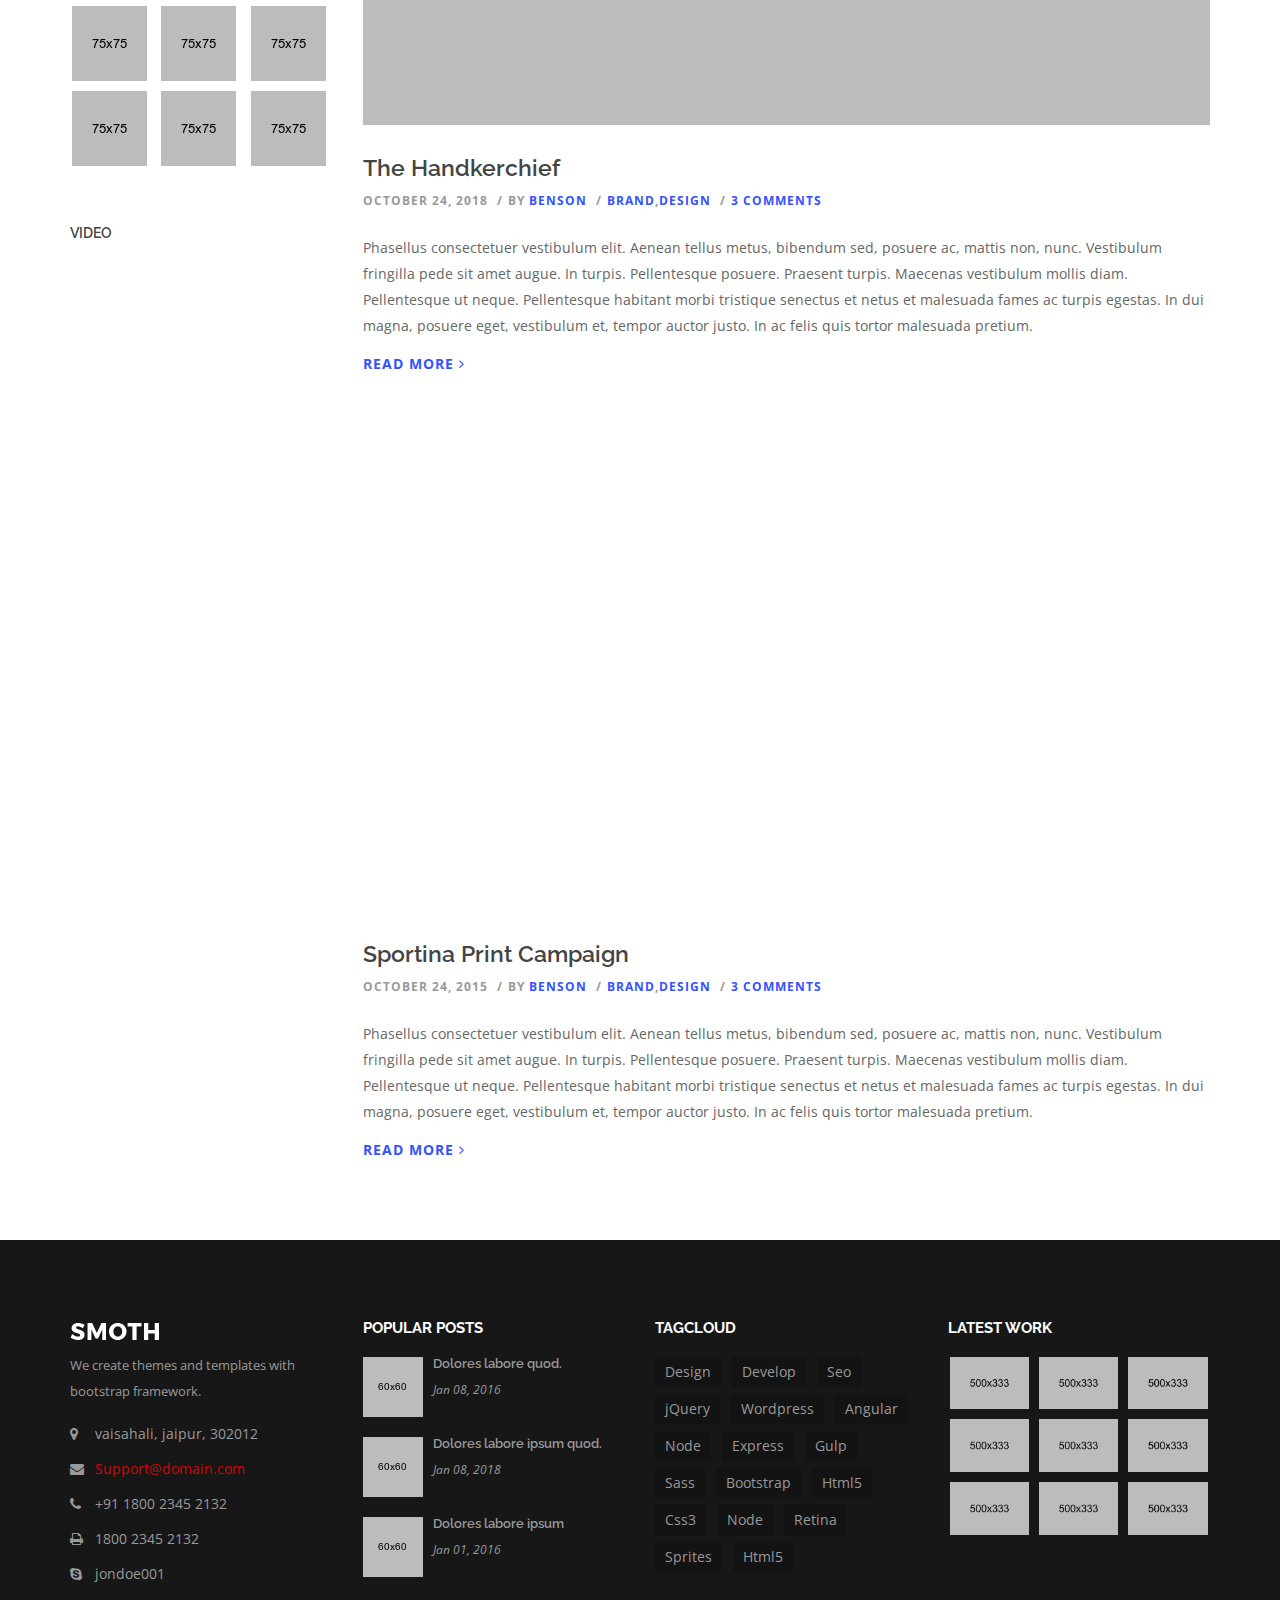
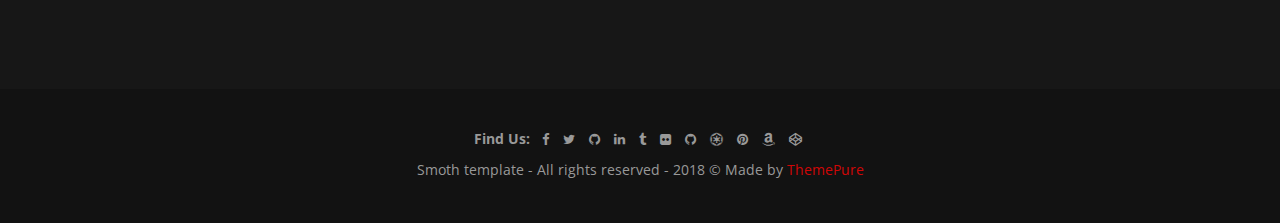
<file: AgPlasticsV1.1/smoth/blog-left-sidebar.html>
<!doctype html>
<html class="no-js" lang="zxx">
    <head>
        <meta charset="utf-8">
        <meta http-equiv="x-ua-compatible" content="ie=edge">
        <title>Smoth | Corporate HTML Template</title>
        <meta name="description" content="">
        <meta name="viewport" content="width=device-width, initial-scale=1">

        <link rel="apple-touch-icon" href="apple-touch-icon.png">
        <!-- Place favicon.ico in the root directory -->
		
		<!-- all css here -->
        <link rel="stylesheet" href="css/bootstrap.min.css">
        <link rel="stylesheet" href="css/font-awesome.min.css">
        <link rel="stylesheet" href="css/pe-icon-7-stroke.css">
        <link rel="stylesheet" href="css/owl.carousel.css">
		<link rel="stylesheet" href="css/magnific-popup.css">
		<link rel="stylesheet" href="css/meanmenu.css">
        <link rel="stylesheet" href="style.css">
        <link rel="stylesheet" href="css/responsive.css">
        <script src="js/vendor/modernizr-2.8.3.min.js"></script>
    </head>
    <body>
        <!--[if lt IE 8]>
            <p class="browserupgrade">You are using an <strong>outdated</strong> browser. Please <a href="http://browsehappy.com/">upgrade your browser</a> to improve your experience.</p>
        <![endif]-->

		<!-- header start -->
		<header>
			<div class="header-top-area black-bg hidden-xs">
				<div class="container">
					<div class="row">
						<div class="col-md-6 col-sm-6">
							<ul class="top-right">
								<li>
									<i class="fa fa-envelope"></i>
									<span>Support@mail.com</span>
								</li>
								<li>
									<i class="fa fa-phone"></i>
									<span>+01 1800 453 7678</span>
								</li>
							</ul>
						</div>
						<div class="col-md-6 col-sm-6 hidden-xs">
							<div class="header-icon floatright">
								<a href="#"><i class="fa fa-facebook"></i></a>
								<a href="#"><i class="fa fa-twitter"></i></a>
								<a href="#"><i class="fa fa-google-plus"></i></a>
								<a href="#"><i class="fa fa-linkedin"></i></a>
								<a href="#"><i class="fa fa-youtube"></i></a>
								<a href="#"><i class="fa fa-dribbble"></i></a>
							</div>							
						</div>
					</div>
				</div>
			</div>
			<!-- main-menu-area-start -->
			<div class="main-menu-area">
				<div class="container">
					<div class="row">
						<div class="col-md-3 col-sm-2">
							<div class="logo">
								<a href="index.html"><img src="img/logo/1.png" alt="" /></a>
							</div>
						</div>
						<div class="col-md-9 col-sm-10">
							<div class="main-menu floatright">
								<nav>
									<ul>
										<li class="active"><a href="index.html">Home<i class="fa fa-angle-down"></i></a>
											<ul class="submenu">
												<li><a href="index.html">home version 1</a></li>
												<li><a href="index-2.html">home version 2</a></li>
												<li><a href="index-3.html">home version 3</a></li>
											</ul>
										</li>
										<li><a href="about.html">about</a></li>
										<li><a href="service.html">service</a></li>
										<li><a href="portfolio.html">Portfolio<i class="fa fa-angle-down"></i></a>
											<ul class="submenu">
												<li><a href="portfolio-column-2.html">portfolio column 2</a></li>
												<li><a href="portfolio-column-4.html">portfolio column 4</a></li>
												<li><a href="portfolio-full.html">portfolio fullwidth</a></li>
											</ul>
										</li>
										<li><a href="team.html">team</a></li>
										<li><a href="blog-left-sidebar.html">blog<i class="fa fa-angle-down"></i></a>
											<ul class="submenu">
												<li><a href="blog-left-sidebar.html">blog left sidebar</a></li>
												<li><a href="blog-right-sidebar.html">blog right sidebar</a></li>
												<li><a href="blog-details.html">blog details</a></li>
											</ul>
										</li>
										<li><a href="contact.html">contact</a></li>
									</ul>
								</nav>
							</div>
							<div class="mobile-menu-area"></div>
						</div>
					</div>
				</div>
			</div>
			<!-- main-menu-area-end -->
		</header>
		<!-- header end -->
		<!-- breadcrumb-area-start -->
		<div class="breadcrumb-area bg-color ptb-100">
			<div class="container">
				<div class="row">
					<div class="col-md-12">
						<div class="breadcrumb-title text-center">
							<h1>blog left sidebar</h1>
							<div class="breadcrumb-menu">
							<ul>
								<li><a href="index.html">home</a></li>
								<li>blog left sidebar</li>
							</ul>
						</div>
						</div>
					</div>
				</div>
			</div>
		</div>
		<!-- blog-area-start -->
		<div class="blog-area ptb-80">
			<div class="container">
				<div class="row">
					<div class="col-md-3 col-sm-12">
						<div class="blog-widget">
							<form id="search" action="#">
								<input type="text" placeholder="Search in here" />
								<button>Search</button>
							</form>
						</div>
						<div class="blog-widget">
							<div class="widget-title">
                                <h3>Categories</h3>
							</div>
							<ul class="list-item">
								<li><a href="#">Nature (4)</a></li>
								<li><a href="#">Lifestyle (16)</a></li>
								<li><a href="#">Dancing (12)</a></li>
								<li><a href="#">Travel (7)</a></li>
								<li><a href="#">Music (11)</a></li>
								<li><a href="#">Party (9)</a></li>
								<li><a href="#">Europe (30)</a></li>
							</ul>
						</div>
						<div class="blog-widget">
							<div class="widget-title">
                                <h3>Categories</h3>
							</div>
							<ul class="post-list">
								<li>
									<div class="blog-img">
										<a href="#"><img src="img/blog/1.jpg" alt="" /></a>
									</div>
									<h5><a href="#">Dolores labore ipsum quod.</a></h5>
									<span>Jan 06, 2016</span>
								</li>
								<li>
									<div class="blog-img">
										<a href="#"><img src="img/blog/1.jpg" alt="" /></a>
									</div>
									<h5><a href="#">Dolores labore ipsum quod.</a></h5>
									<span>Jan 06, 2016</span>
								</li>
								<li>
									<div class="blog-img">
										<a href="#"><img src="img/blog/1.jpg" alt="" /></a>
									</div>
									<h5><a href="#">Dolores labore ipsum quod.</a></h5>
									<span>Jan 06, 2016</span>
								</li>
							</ul>
						</div>
						<div class="blog-widget">
							<div class="widget-title">
                                <h3>Tagcloud</h3>
							</div>
							<ul class="Tagcloud">
								<li><a href="#">Design</a></li>
								<li><a href="#">Develop</a></li>
								<li><a href="#">Seo</a></li>
								<li><a href="#">jQuery</a></li>
								<li><a href="#">Wordpress</a></li>
								<li><a href="#">Angular</a></li>
								<li><a href="#">Node</a></li>
								<li><a href="#">Express</a></li>
								<li><a href="#">Gulp</a></li>
								<li><a href="#">Sass</a></li>
								<li><a href="#">Bootstrap</a></li>
								<li><a href="#">Html5</a></li>
							</ul>
						</div>
						<div class="blog-widget">
							<div class="widget-title">
                                <h3>Portfolio</h3>
							</div>
							<ul class="Flickr-list">
								<li>
									<a href="#"><img src="img/footer/4.jpg" alt="" /></a>
								</li>
								<li>
									<a href="#"><img src="img/footer/5.jpg" alt="" /></a>
								</li>
								<li>
									<a href="#"><img src="img/footer/6.jpg" alt="" /></a>
								</li>
								<li>
									<a href="#"><img src="img/footer/7.jpg" alt="" /></a>
								</li>
								<li>
									<a href="#"><img src="img/footer/8.jpg" alt="" /></a>
								</li>
								<li>
									<a href="#"><img src="img/footer/9.jpg" alt="" /></a>
								</li>
								<li>
									<a href="#"><img src="img/footer/10.jpg" alt="" /></a>
								</li>
								<li>
									<a href="#"><img src="img/footer/11.jpg" alt="" /></a>
								</li>
								<li>
									<a href="#"><img src="img/footer/12.jpg" alt="" /></a>
								</li>
							</ul>
						</div>
						<div class="blog-widget">
							<div class="widget-title">
                                <h3>video</h3>
							</div>
							<div class="video">
								<div class="embed-responsive embed-responsive-16by9">
									<iframe  src="https://www.youtube.com/embed/c7TsM3G25UM"></iframe>
								</div>
							</div>
						</div>
					</div>
					<div class="col-md-9 col-sm-12">
						<div class="blog-content-area">
							<div class="blog-content-img">
								<a href="#"><img src="img/blog/4.jpg" alt="" /></a>
							</div>
							<div class="post-content">
								<h2 class="post-title">
									<a href="#">Super Awesome Site Showcase</a>
								</h2>
								<ul class="post-meta">
									<li>October 24, 2018</li>
									<li>By <a href="#">Benson</a></li>
									<li><a href="#">Brand</a>,<a href="#">Design</a></li>
									<li><a href="#">3 Comments</a></li>
								</ul>
								<p>Phasellus consectetuer vestibulum elit. Aenean tellus metus, bibendum sed, posuere ac, mattis non, nunc. Vestibulum fringilla pede sit amet augue. In turpis. Pellentesque posuere. Praesent turpis. Maecenas vestibulum mollis diam. Pellentesque ut neque. Pellentesque habitant morbi tristique senectus et netus et malesuada fames ac turpis egestas. In dui magna, posuere eget, vestibulum et, tempor auctor justo. In ac felis quis tortor malesuada pretium.</p>
								<a class="more">Read more <i class="fa fa-angle-right" aria-hidden="true"></i></a>
							</div>
						</div>
						<div class="post-content-area ptb-60">
							<div class="blog-content-img">
								<a href="#"><img alt="" src="img/blog/5.jpg"></a>
							</div>
							<div class="post-content">
								<h2 class="post-title">
									<a href="#">The Handkerchief</a>
								</h2>
								<ul class="post-meta">
									<li>October 24, 2018</li>
									<li>By <a href="#">Benson</a></li>
									<li><a href="#">Brand</a>,<a href="#">Design</a></li>
									<li><a href="#">3 Comments</a></li>
								</ul>
								<p>Phasellus consectetuer vestibulum elit. Aenean tellus metus, bibendum sed, posuere ac, mattis non, nunc. Vestibulum fringilla pede sit amet augue. In turpis. Pellentesque posuere. Praesent turpis. Maecenas vestibulum mollis diam. Pellentesque ut neque. Pellentesque habitant morbi tristique senectus et netus et malesuada fames ac turpis egestas. In dui magna, posuere eget, vestibulum et, tempor auctor justo. In ac felis quis tortor malesuada pretium.</p>
								<a class="more">Read more <i class="fa fa-angle-right" aria-hidden="true"></i></a>
							</div>
						</div>
						<div class="video-area">
							<div class="video">
								<div class="embed-responsive embed-responsive-16by9">
									<iframe src="https://player.vimeo.com/video/193773669"></iframe>
								</div>
							</div>
							<div class="post-content">
								<h2 class="post-title">
									<a href="#">Sportina Print Campaign</a>
								</h2>
								<ul class="post-meta">
									<li>October 24, 2015</li>
									<li>By <a href="#">Benson</a></li>
									<li><a href="#">Brand</a>,<a href="#">Design</a></li>
									<li><a href="#">3 Comments</a></li>
								</ul>
								<p>Phasellus consectetuer vestibulum elit. Aenean tellus metus, bibendum sed, posuere ac, mattis non, nunc. Vestibulum fringilla pede sit amet augue. In turpis. Pellentesque posuere. Praesent turpis. Maecenas vestibulum mollis diam. Pellentesque ut neque. Pellentesque habitant morbi tristique senectus et netus et malesuada fames ac turpis egestas. In dui magna, posuere eget, vestibulum et, tempor auctor justo. In ac felis quis tortor malesuada pretium.</p>
								<a class="more">Read more <i class="fa fa-angle-right" aria-hidden="true"></i></a>
							</div>
						</div>
					</div>
				</div>
			</div>
		</div>
		<!-- footer start -->
		<footer>
			<div class="footer-area black-bg ptb-80">
				<div class="container">
					<div class="row">
						<div class="col-md-3 col-sm-4">
							<div class="footer-widget md-30">
								<div class="footer-img">
									<a href="#"><img src="img/logo/2.png" alt="" /></a>
								</div>
								<div class="footer-address">
									<p>We create themes and templates with bootstrap framework.</p>
								</div>
								<div class="address">
									<ul class="list-unstyled contact">
										<li><p><strong><i class="fa fa-map-marker"></i> </strong> vaisahali, jaipur, 302012</p></li> 
										<li><p><strong><i class="fa fa-envelope"></i></strong> <a href="#">Support@domain.com</a></p></li>
										<li> <p><strong><i class="fa fa-phone"></i></strong> +91 1800 2345 2132</p></li>
										<li> <p><strong><i class="fa fa-print"></i> </strong> 1800 2345 2132</p></li>
										<li> <p><strong><i class="fa fa-skype"></i> </strong> jondoe001</p></li>
									</ul>
								</div>
							</div>
						</div>
						<div class="col-md-3 col-sm-4">
							<div class="widget mb-30">
								<div class="widget-title">
									<h4>Popular Posts</h4>
									<ul class="posts-list">
										<li>
											<div class="list-img">
												<a href="#"><img src="img/footer/1.jpg" alt="" /></a>
											</div>
											<h5><a href="#">Dolores labore quod.</a></h5>
											<span>Jan 08, 2016</span>
										</li>
										<li>
											<div class="list-img">
												<a href="#"><img src="img/footer/2.jpg" alt="" /></a>
											</div>
											<h5><a href="#">Dolores labore ipsum quod.</a></h5>
											<span>Jan 08, 2018</span>
										</li>
										<li>
											<div class="list-img">
												<a href="#"><img src="img/footer/3.jpg" alt="" /></a>
											</div>
											<h5><a href="#">Dolores labore ipsum</a></h5>
											<span>Jan 01, 2016</span>
										</li>
									</ul>
								</div>
							</div>
						</div>
						<div class="col-md-3 col-sm-4 hidden-sm">
							<div class="widget mb-30">
								<div class="widget-title">
									<h4>Tagcloud</h4>
									<div class="tagcloud">
										<a href="#">Design</a>
										<a href="#">Develop</a>
										<a href="#">Seo</a>
										<a href="#">jQuery</a>
										<a href="#">Wordpress</a>
										<a href="#">Angular</a>
										<a href="#">Node</a>
										<a href="#">Express</a>
										<a href="#">Gulp</a>
										<a href="#">Sass</a>
										<a href="#">Bootstrap</a>
										<a href="#">Html5</a>
										<a href="#">Css3</a>
										<a href="#">Node</a>
										<a href="#">Retina</a>
										<a href="#">Sprites</a>
										<a href="#">Html5</a>
									</div>
								</div>
							</div>
						</div>
						<div class="col-md-3 col-sm-4">
							<div class="widget ">
								<div class="widget-title">
									<h4>Latest Work</h4>
									<div class="rows">
										<ul class="Flickr-list">
											<li>
												<a href="#"><img src="img/portfolio/img-1.jpg" alt="" /></a>
											</li>
											<li>
												<a href="#"><img src="img/portfolio/img-2.jpg" alt="" /></a>
											</li>
											<li>
												<a href="#"><img src="img/portfolio/img-3.jpg" alt="" /></a>
											</li>
											<li>
												<a href="#"><img src="img/portfolio/img-4.jpg" alt="" /></a>
											</li>
											<li>
												<a href="#"><img src="img/portfolio/img-5.jpg" alt="" /></a>
											</li>
											<li>
												<a href="#"><img src="img/portfolio/img-6.jpg" alt="" /></a>
											</li>
											<li>
												<a href="#"><img src="img/portfolio/img-7.jpg" alt="" /></a>
											</li>
											<li>
												<a href="#"><img src="img/portfolio/img-8.jpg" alt="" /></a>
											</li>
											<li>
												<a href="#"><img src="img/portfolio/img-9.jpg" alt="" /></a>
											</li>
										</ul>
									</div>
								</div>
							</div>
						</div>
					</div>
				</div>
			</div>
			<div class="footer-bottom-area">
				<div class="container">
					<div class="social-icons text-center">
						<label>Find Us:</label>
						<a href="#"><i class="fa fa-facebook"></i></a>
						<a href="#"><i class="fa fa-twitter"></i></a>
						<a href="#"><i class="fa fa-github"></i></a>
						<a href="#"><i class="fa fa-linkedin"></i></a>
						<a href="#"><i class="fa fa-tumblr"></i></a>
						<a href="#"><i class="fa fa-flickr"></i></a>
						<a href="#"><i class="fa fa-github"></i></a>
						<a href="#"><i class="fa fa-ge"></i></a>
						<a href="#"><i class="fa fa-pinterest"></i></a>
						<a href="#"><i class="fa fa-amazon"></i></a>
						<a href="#"><i class="fa fa-codepen"></i></a>
					</div>
					<div class="copyright text-center">
						<p>Smoth template - All rights reserved - 2018 © Made by</p>
						<a href="#">ThemePure</a>
					</div>
				</div>
			</div>
		</footer>
		<!-- footer end -->
		<!-- all js here -->
        <script src="js/vendor/jquery-1.12.0.min.js"></script>
        <script src="js/bootstrap.min.js"></script>
        <script src="js/owl.carousel.min.js"></script>
        <script src="js/jquery.meanmenu.js"></script>
        <script src="js/jquery.mixitup.min.js"></script>
        <script src="js/jquery.magnific-popup.min.js"></script>
        <script src="js/jquery.counterup.min.js"></script>
        <script src="js/waypoints.min.js"></script>
        <script src="js/plugins.js"></script>
        <script src="js/main.js"></script>
    </body>
</html>
</file>
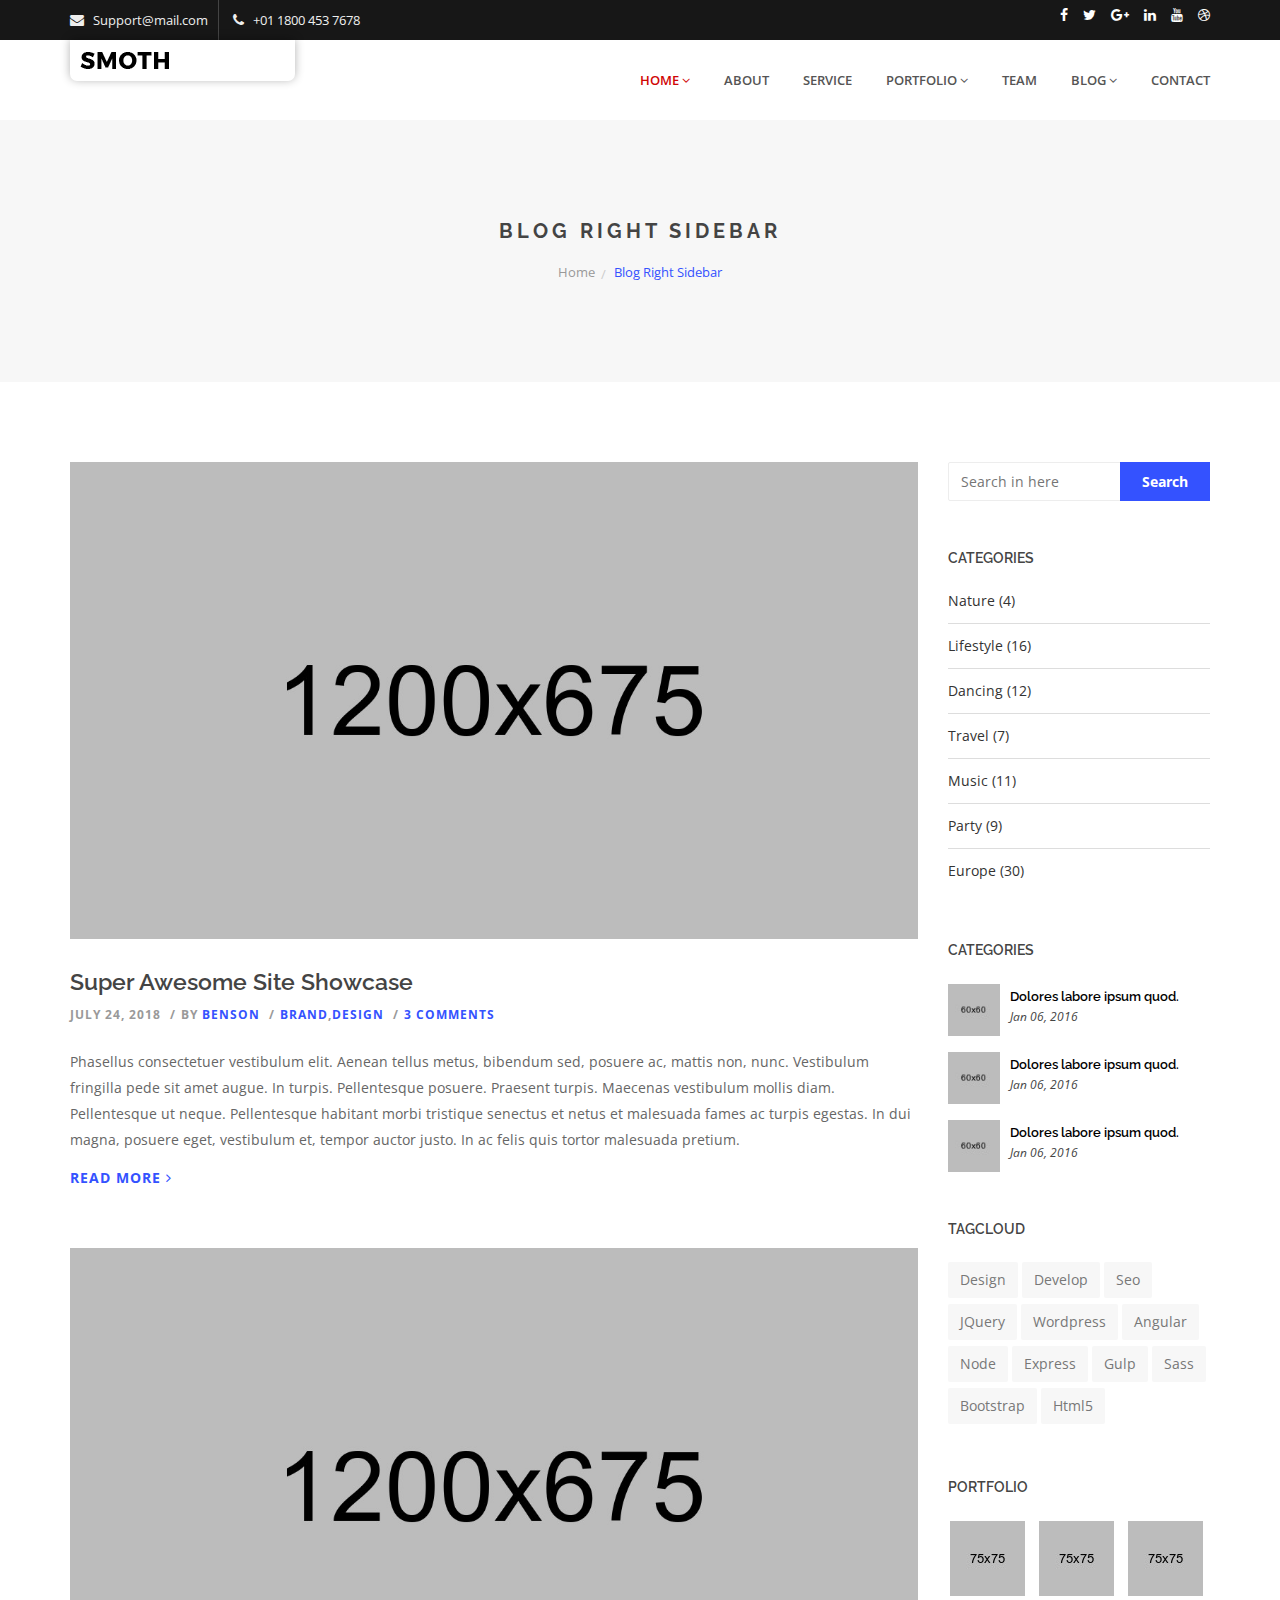
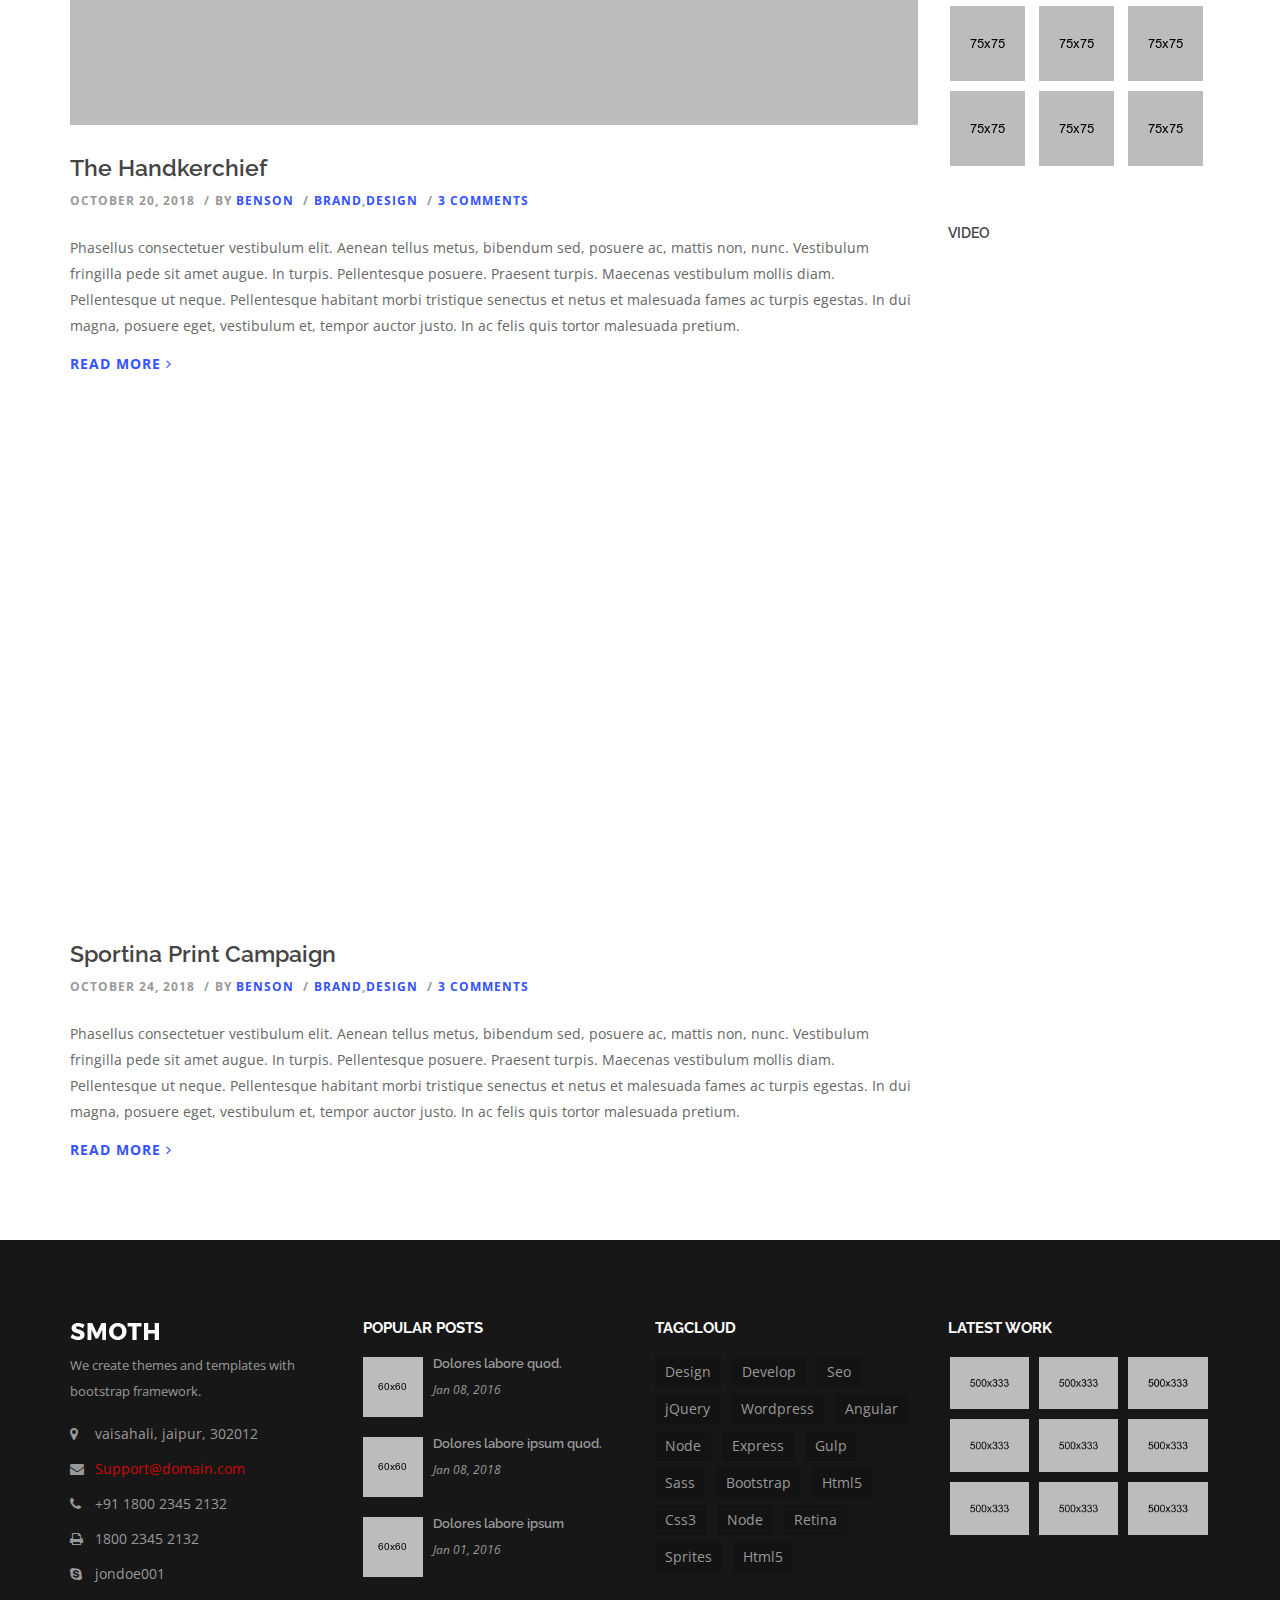
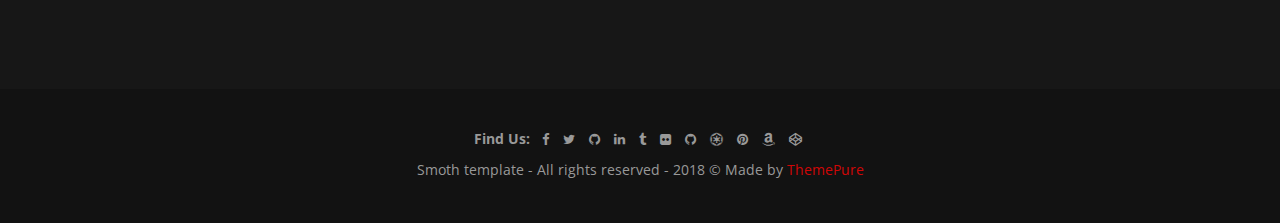
<file: AgPlasticsV1.1/smoth/blog-right-sidebar.html>
<!doctype html>
<html class="no-js" lang="zxx">
    <head>
        <meta charset="utf-8">
        <meta http-equiv="x-ua-compatible" content="ie=edge">
        <title>Smoth | Corporate HTML Template</title>
        <meta name="description" content="">
        <meta name="viewport" content="width=device-width, initial-scale=1">

        <link rel="apple-touch-icon" href="apple-touch-icon.png">
        <!-- Place favicon.ico in the root directory -->
		
		<!-- all css here -->
        <link rel="stylesheet" href="css/bootstrap.min.css">
        <link rel="stylesheet" href="css/font-awesome.min.css">
        <link rel="stylesheet" href="css/pe-icon-7-stroke.css">
        <link rel="stylesheet" href="css/owl.carousel.css">
		<link rel="stylesheet" href="css/magnific-popup.css">
		<link rel="stylesheet" href="css/meanmenu.css">
        <link rel="stylesheet" href="style.css">
        <link rel="stylesheet" href="css/responsive.css">
        <script src="js/vendor/modernizr-2.8.3.min.js"></script>
    </head>
    <body>
        <!--[if lt IE 8]>
            <p class="browserupgrade">You are using an <strong>outdated</strong> browser. Please <a href="http://browsehappy.com/">upgrade your browser</a> to improve your experience.</p>
        <![endif]-->

		<!-- header start -->
		<header>
			<div class="header-top-area black-bg hidden-xs">
				<div class="container">
					<div class="row">
						<div class="col-md-6 col-sm-6">
							<ul class="top-right">
								<li>
									<i class="fa fa-envelope"></i>
									<span>Support@mail.com</span>
								</li>
								<li>
									<i class="fa fa-phone"></i>
									<span>+01 1800 453 7678</span>
								</li>
							</ul>
						</div>
						<div class="col-md-6 col-sm-6 hidden-xs">
							<div class="header-icon floatright">
								<a href="#"><i class="fa fa-facebook"></i></a>
								<a href="#"><i class="fa fa-twitter"></i></a>
								<a href="#"><i class="fa fa-google-plus"></i></a>
								<a href="#"><i class="fa fa-linkedin"></i></a>
								<a href="#"><i class="fa fa-youtube"></i></a>
								<a href="#"><i class="fa fa-dribbble"></i></a>
							</div>							
						</div>
					</div>
				</div>
			</div>
			<!-- main-menu-area-start -->
			<div class="main-menu-area">
				<div class="container">
					<div class="row">
						<div class="col-md-3 col-sm-2">
							<div class="logo">
								<a href="index.html"><img src="img/logo/1.png" alt="" /></a>
							</div>
						</div>
						<div class="col-md-9 col-sm-10">
							<div class="main-menu floatright">
								<nav>
									<ul>
										<li class="active"><a href="index.html">Home<i class="fa fa-angle-down"></i></a>
											<ul class="submenu">
												<li><a href="index.html">home version 1</a></li>
												<li><a href="index-2.html">home version 2</a></li>
												<li><a href="index-3.html">home version 3</a></li>
											</ul>
										</li>
										<li><a href="about.html">about</a></li>
										<li><a href="service.html">service</a></li>
										<li><a href="portfolio.html">Portfolio<i class="fa fa-angle-down"></i></a>
											<ul class="submenu">
												<li><a href="portfolio-column-2.html">portfolio column 2</a></li>
												<li><a href="portfolio-column-4.html">portfolio column 4</a></li>
												<li><a href="portfolio-full.html">portfolio fullwidth</a></li>
											</ul>
										</li>
										<li><a href="team.html">team</a></li>
										<li><a href="blog-left-sidebar.html">blog<i class="fa fa-angle-down"></i></a>
											<ul class="submenu">
												<li><a href="blog-left-sidebar.html">blog left sidebar</a></li>
												<li><a href="blog-right-sidebar.html">blog right sidebar</a></li>
												<li><a href="blog-details.html">blog details</a></li>
											</ul>
										</li>
										<li><a href="contact.html">contact</a></li>
									</ul>
								</nav>
							</div>
							<div class="mobile-menu-area"></div>
						</div>
					</div>
				</div>
			</div>
			<!-- main-menu-area-end -->
		</header>
		<!-- header end -->
		<!-- breadcrumb-area-start -->
		<div class="breadcrumb-area bg-color ptb-100">
			<div class="container">
				<div class="row">
					<div class="col-md-12">
						<div class="breadcrumb-title text-center">
							<h1>blog right sidebar</h1>
							<div class="breadcrumb-menu">
							<ul>
								<li><a href="index.html">home</a></li>
								<li>blog right sidebar</li>
							</ul>
						</div>
						</div>
					</div>
				</div>
			</div>
		</div>
		<!-- blog-area-start -->
		<div class="blog-area ptb-80">
			<div class="container">
				<div class="row">
					<div class="col-md-9 col-sm-12">
						<div class="blog-content-area">
							<div class="blog-content-img">
								<a href="#"><img src="img/blog/4.jpg" alt="" /></a>
							</div>
							<div class="post-content">
								<h2 class="post-title">
									<a href="#">Super Awesome Site Showcase</a>
								</h2>
								<ul class="post-meta">
									<li>july 24, 2018</li>
									<li>By <a href="#">Benson</a></li>
									<li><a href="#">Brand</a>,<a href="#">Design</a></li>
									<li><a href="#">3 Comments</a></li>
								</ul>
								<p>Phasellus consectetuer vestibulum elit. Aenean tellus metus, bibendum sed, posuere ac, mattis non, nunc. Vestibulum fringilla pede sit amet augue. In turpis. Pellentesque posuere. Praesent turpis. Maecenas vestibulum mollis diam. Pellentesque ut neque. Pellentesque habitant morbi tristique senectus et netus et malesuada fames ac turpis egestas. In dui magna, posuere eget, vestibulum et, tempor auctor justo. In ac felis quis tortor malesuada pretium.</p>
								<a class="more">Read more <i class="fa fa-angle-right" aria-hidden="true"></i></a>
							</div>
						</div>
						<div class="post-content-area ptb-60">
							<div class="blog-content-img">
								<a href="#"><img alt="" src="img/blog/5.jpg"></a>
							</div>
							<div class="post-content">
								<h2 class="post-title">
									<a href="#">The Handkerchief</a>
								</h2>
								<ul class="post-meta">
									<li>October 20, 2018</li>
									<li>By <a href="#">Benson</a></li>
									<li><a href="#">Brand</a>,<a href="#">Design</a></li>
									<li><a href="#">3 Comments</a></li>
								</ul>
								<p>Phasellus consectetuer vestibulum elit. Aenean tellus metus, bibendum sed, posuere ac, mattis non, nunc. Vestibulum fringilla pede sit amet augue. In turpis. Pellentesque posuere. Praesent turpis. Maecenas vestibulum mollis diam. Pellentesque ut neque. Pellentesque habitant morbi tristique senectus et netus et malesuada fames ac turpis egestas. In dui magna, posuere eget, vestibulum et, tempor auctor justo. In ac felis quis tortor malesuada pretium.</p>
								<a class="more">Read more <i class="fa fa-angle-right" aria-hidden="true"></i></a>
							</div>
						</div>
						<div class="video-area">
							<div class="video">
								<div class="embed-responsive embed-responsive-16by9">
									<iframe src="https://player.vimeo.com/video/193773669"></iframe>
								</div>
							</div>
							<div class="post-content">
								<h2 class="post-title">
									<a href="#">Sportina Print Campaign</a>
								</h2>
								<ul class="post-meta">
									<li>October 24, 2018</li>
									<li>By <a href="#">Benson</a></li>
									<li><a href="#">Brand</a>,<a href="#">Design</a></li>
									<li><a href="#">3 Comments</a></li>
								</ul>
								<p>Phasellus consectetuer vestibulum elit. Aenean tellus metus, bibendum sed, posuere ac, mattis non, nunc. Vestibulum fringilla pede sit amet augue. In turpis. Pellentesque posuere. Praesent turpis. Maecenas vestibulum mollis diam. Pellentesque ut neque. Pellentesque habitant morbi tristique senectus et netus et malesuada fames ac turpis egestas. In dui magna, posuere eget, vestibulum et, tempor auctor justo. In ac felis quis tortor malesuada pretium.</p>
								<a class="more">Read more <i class="fa fa-angle-right" aria-hidden="true"></i></a>
							</div>
						</div>
					</div>
					<div class="col-md-3 col-sm-12 mt-sm-50">
						<div class="blog-widget">
							<form id="search" action="#">
								<input type="text" placeholder="Search in here" />
								<button>Search</button>
							</form>
						</div>
						<div class="blog-widget">
							<div class="widget-title">
                                <h3>Categories</h3>
							</div>
							<ul class="list-item">
								<li><a href="#">Nature (4)</a></li>
								<li><a href="#">Lifestyle (16)</a></li>
								<li><a href="#">Dancing (12)</a></li>
								<li><a href="#">Travel (7)</a></li>
								<li><a href="#">Music (11)</a></li>
								<li><a href="#">Party (9)</a></li>
								<li><a href="#">Europe (30)</a></li>
							</ul>
						</div>
						<div class="blog-widget">
							<div class="widget-title">
                                <h3>Categories</h3>
							</div>
							<ul class="post-list">
								<li>
									<div class="blog-img">
										<a href="#"><img src="img/blog/1.jpg" alt="" /></a>
									</div>
									<h5><a href="#">Dolores labore ipsum quod.</a></h5>
									<span>Jan 06, 2016</span>
								</li>
								<li>
									<div class="blog-img">
										<a href="#"><img src="img/blog/1.jpg" alt="" /></a>
									</div>
									<h5><a href="#">Dolores labore ipsum quod.</a></h5>
									<span>Jan 06, 2016</span>
								</li>
								<li>
									<div class="blog-img">
										<a href="#"><img src="img/blog/1.jpg" alt="" /></a>
									</div>
									<h5><a href="#">Dolores labore ipsum quod.</a></h5>
									<span>Jan 06, 2016</span>
								</li>
							</ul>
						</div>
						<div class="blog-widget">
							<div class="widget-title">
                                <h3>Tagcloud</h3>
							</div>
							<ul class="Tagcloud">
								<li><a href="#">Design</a></li>
								<li><a href="#">Develop</a></li>
								<li><a href="#">Seo</a></li>
								<li><a href="#">jQuery</a></li>
								<li><a href="#">Wordpress</a></li>
								<li><a href="#">Angular</a></li>
								<li><a href="#">Node</a></li>
								<li><a href="#">Express</a></li>
								<li><a href="#">Gulp</a></li>
								<li><a href="#">Sass</a></li>
								<li><a href="#">Bootstrap</a></li>
								<li><a href="#">Html5</a></li>
							</ul>
						</div>
						<div class="blog-widget">
							<div class="widget-title">
                                <h3>Portfolio</h3>
							</div>
							<div class="rows">
								<ul class="Flickr-list">
									<li>
										<a href="#"><img src="img/footer/4.jpg" alt="" /></a>
									</li>
									<li>
										<a href="#"><img src="img/footer/5.jpg" alt="" /></a>
									</li>
									<li>
										<a href="#"><img src="img/footer/6.jpg" alt="" /></a>
									</li>
									<li>
										<a href="#"><img src="img/footer/7.jpg" alt="" /></a>
									</li>
									<li>
										<a href="#"><img src="img/footer/8.jpg" alt="" /></a>
									</li>
									<li>
										<a href="#"><img src="img/footer/9.jpg" alt="" /></a>
									</li>
									<li>
										<a href="#"><img src="img/footer/10.jpg" alt="" /></a>
									</li>
									<li>
										<a href="#"><img src="img/footer/11.jpg" alt="" /></a>
									</li>
									<li>
										<a href="#"><img src="img/footer/12.jpg" alt="" /></a>
									</li>
								</ul>
							</div>
						</div>
						<div class="blog-widget">
							<div class="widget-title">
                                <h3>video</h3>
							</div>
							<div class="video">
								<div class="embed-responsive embed-responsive-16by9">
									<iframe  src="https://www.youtube.com/embed/c7TsM3G25UM"></iframe>
								</div>
							</div>
						</div>
					</div>
				</div>
			</div>
		</div>
		<!-- footer start -->
		<footer>
			<div class="footer-area black-bg ptb-80">
				<div class="container">
					<div class="row">
						<div class="col-md-3 col-sm-4">
							<div class="footer-widget md-30">
								<div class="footer-img">
									<a href="#"><img src="img/logo/2.png" alt="" /></a>
								</div>
								<div class="footer-address">
									<p>We create themes and templates with bootstrap framework.</p>
								</div>
								<div class="address">
									<ul class="list-unstyled contact">
										<li><p><strong><i class="fa fa-map-marker"></i> </strong> vaisahali, jaipur, 302012</p></li> 
										<li><p><strong><i class="fa fa-envelope"></i></strong> <a href="#">Support@domain.com</a></p></li>
										<li> <p><strong><i class="fa fa-phone"></i></strong> +91 1800 2345 2132</p></li>
										<li> <p><strong><i class="fa fa-print"></i> </strong> 1800 2345 2132</p></li>
										<li> <p><strong><i class="fa fa-skype"></i> </strong> jondoe001</p></li>
									</ul>
								</div>
							</div>
						</div>
						<div class="col-md-3 col-sm-4">
							<div class="widget mb-30">
								<div class="widget-title">
									<h4>Popular Posts</h4>
									<ul class="posts-list">
										<li>
											<div class="list-img">
												<a href="#"><img src="img/footer/1.jpg" alt="" /></a>
											</div>
											<h5><a href="#">Dolores labore quod.</a></h5>
											<span>Jan 08, 2016</span>
										</li>
										<li>
											<div class="list-img">
												<a href="#"><img src="img/footer/2.jpg" alt="" /></a>
											</div>
											<h5><a href="#">Dolores labore ipsum quod.</a></h5>
											<span>Jan 08, 2018</span>
										</li>
										<li>
											<div class="list-img">
												<a href="#"><img src="img/footer/3.jpg" alt="" /></a>
											</div>
											<h5><a href="#">Dolores labore ipsum</a></h5>
											<span>Jan 01, 2016</span>
										</li>
									</ul>
								</div>
							</div>
						</div>
						<div class="col-md-3 col-sm-4 hidden-sm">
							<div class="widget mb-30">
								<div class="widget-title">
									<h4>Tagcloud</h4>
									<div class="tagcloud">
										<a href="#">Design</a>
										<a href="#">Develop</a>
										<a href="#">Seo</a>
										<a href="#">jQuery</a>
										<a href="#">Wordpress</a>
										<a href="#">Angular</a>
										<a href="#">Node</a>
										<a href="#">Express</a>
										<a href="#">Gulp</a>
										<a href="#">Sass</a>
										<a href="#">Bootstrap</a>
										<a href="#">Html5</a>
										<a href="#">Css3</a>
										<a href="#">Node</a>
										<a href="#">Retina</a>
										<a href="#">Sprites</a>
										<a href="#">Html5</a>
									</div>
								</div>
							</div>
						</div>
						<div class="col-md-3 col-sm-4">
							<div class="widget ">
								<div class="widget-title">
									<h4>Latest Work</h4>
									<div class="rows">
										<ul class="Flickr-list">
											<li>
												<a href="#"><img src="img/portfolio/img-1.jpg" alt="" /></a>
											</li>
											<li>
												<a href="#"><img src="img/portfolio/img-2.jpg" alt="" /></a>
											</li>
											<li>
												<a href="#"><img src="img/portfolio/img-3.jpg" alt="" /></a>
											</li>
											<li>
												<a href="#"><img src="img/portfolio/img-4.jpg" alt="" /></a>
											</li>
											<li>
												<a href="#"><img src="img/portfolio/img-5.jpg" alt="" /></a>
											</li>
											<li>
												<a href="#"><img src="img/portfolio/img-6.jpg" alt="" /></a>
											</li>
											<li>
												<a href="#"><img src="img/portfolio/img-7.jpg" alt="" /></a>
											</li>
											<li>
												<a href="#"><img src="img/portfolio/img-8.jpg" alt="" /></a>
											</li>
											<li>
												<a href="#"><img src="img/portfolio/img-9.jpg" alt="" /></a>
											</li>
										</ul>
									</div>
								</div>
							</div>
						</div>
					</div>
				</div>
			</div>
			<div class="footer-bottom-area">
				<div class="container">
					<div class="social-icons text-center">
						<label>Find Us:</label>
						<a href="#"><i class="fa fa-facebook"></i></a>
						<a href="#"><i class="fa fa-twitter"></i></a>
						<a href="#"><i class="fa fa-github"></i></a>
						<a href="#"><i class="fa fa-linkedin"></i></a>
						<a href="#"><i class="fa fa-tumblr"></i></a>
						<a href="#"><i class="fa fa-flickr"></i></a>
						<a href="#"><i class="fa fa-github"></i></a>
						<a href="#"><i class="fa fa-ge"></i></a>
						<a href="#"><i class="fa fa-pinterest"></i></a>
						<a href="#"><i class="fa fa-amazon"></i></a>
						<a href="#"><i class="fa fa-codepen"></i></a>
					</div>
					<div class="copyright text-center">
						<p>Smoth template - All rights reserved - 2018 © Made by</p>
						<a href="#">ThemePure</a>
					</div>
				</div>
			</div>
		</footer>
		<!-- footer end -->
		<!-- all js here -->
        <script src="js/vendor/jquery-1.12.0.min.js"></script>
        <script src="js/bootstrap.min.js"></script>
        <script src="js/owl.carousel.min.js"></script>
        <script src="js/jquery.meanmenu.js"></script>
        <script src="js/jquery.mixitup.min.js"></script>
        <script src="js/jquery.magnific-popup.min.js"></script>
        <script src="js/jquery.counterup.min.js"></script>
        <script src="js/waypoints.min.js"></script>
        <script src="js/plugins.js"></script>
        <script src="js/main.js"></script>
    </body>
</html>
</file>
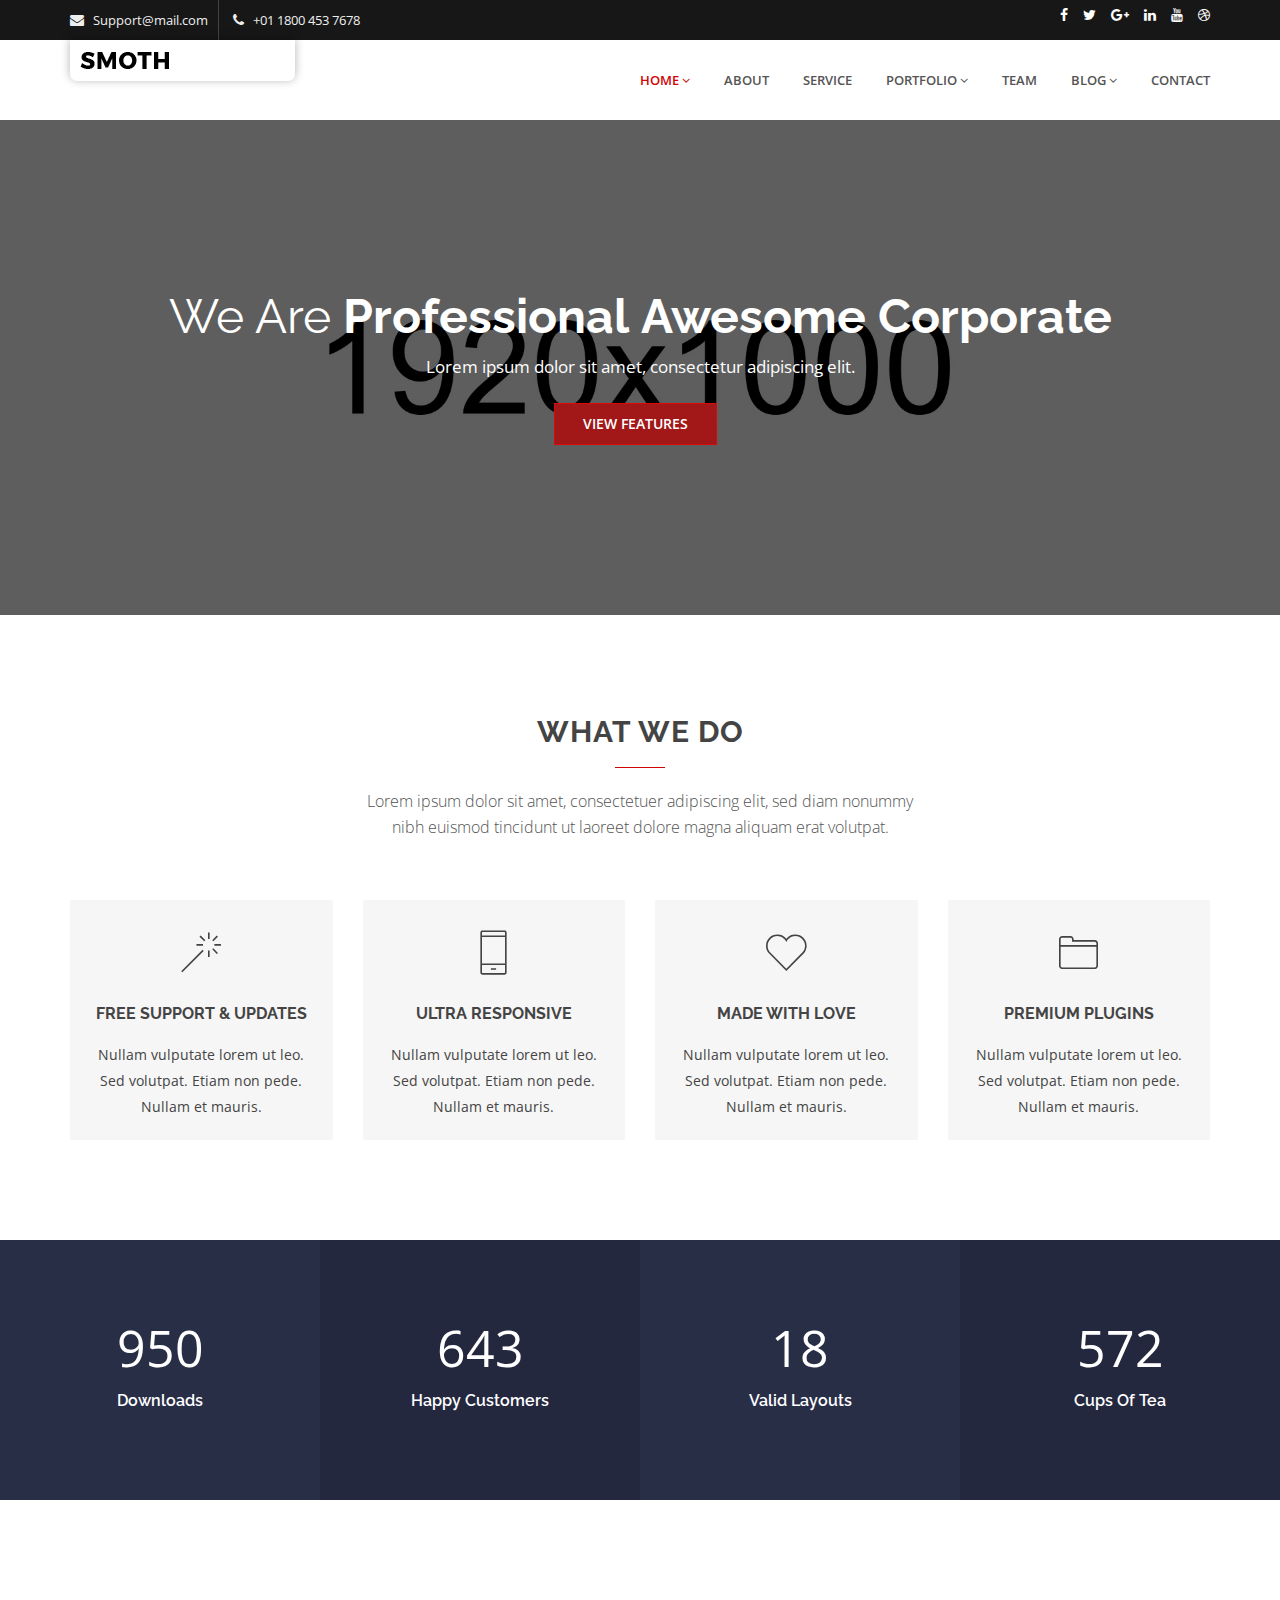
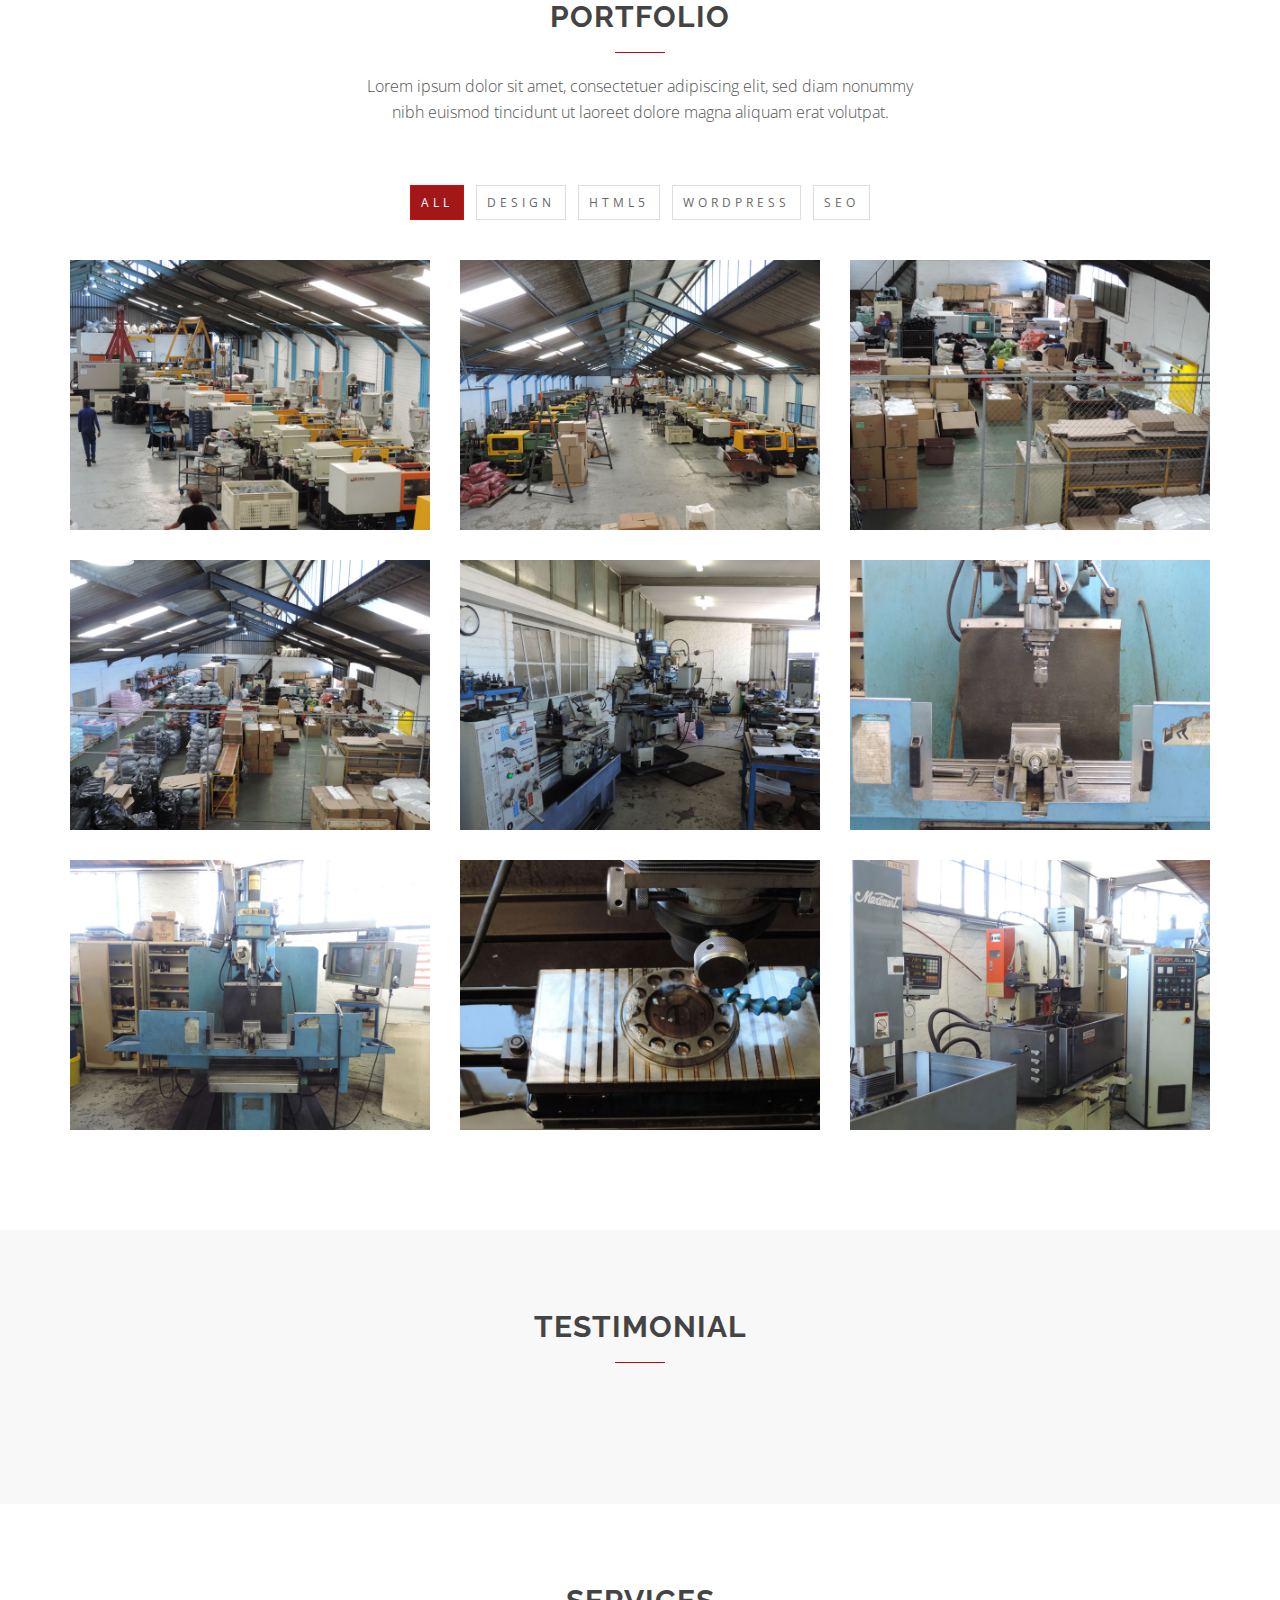
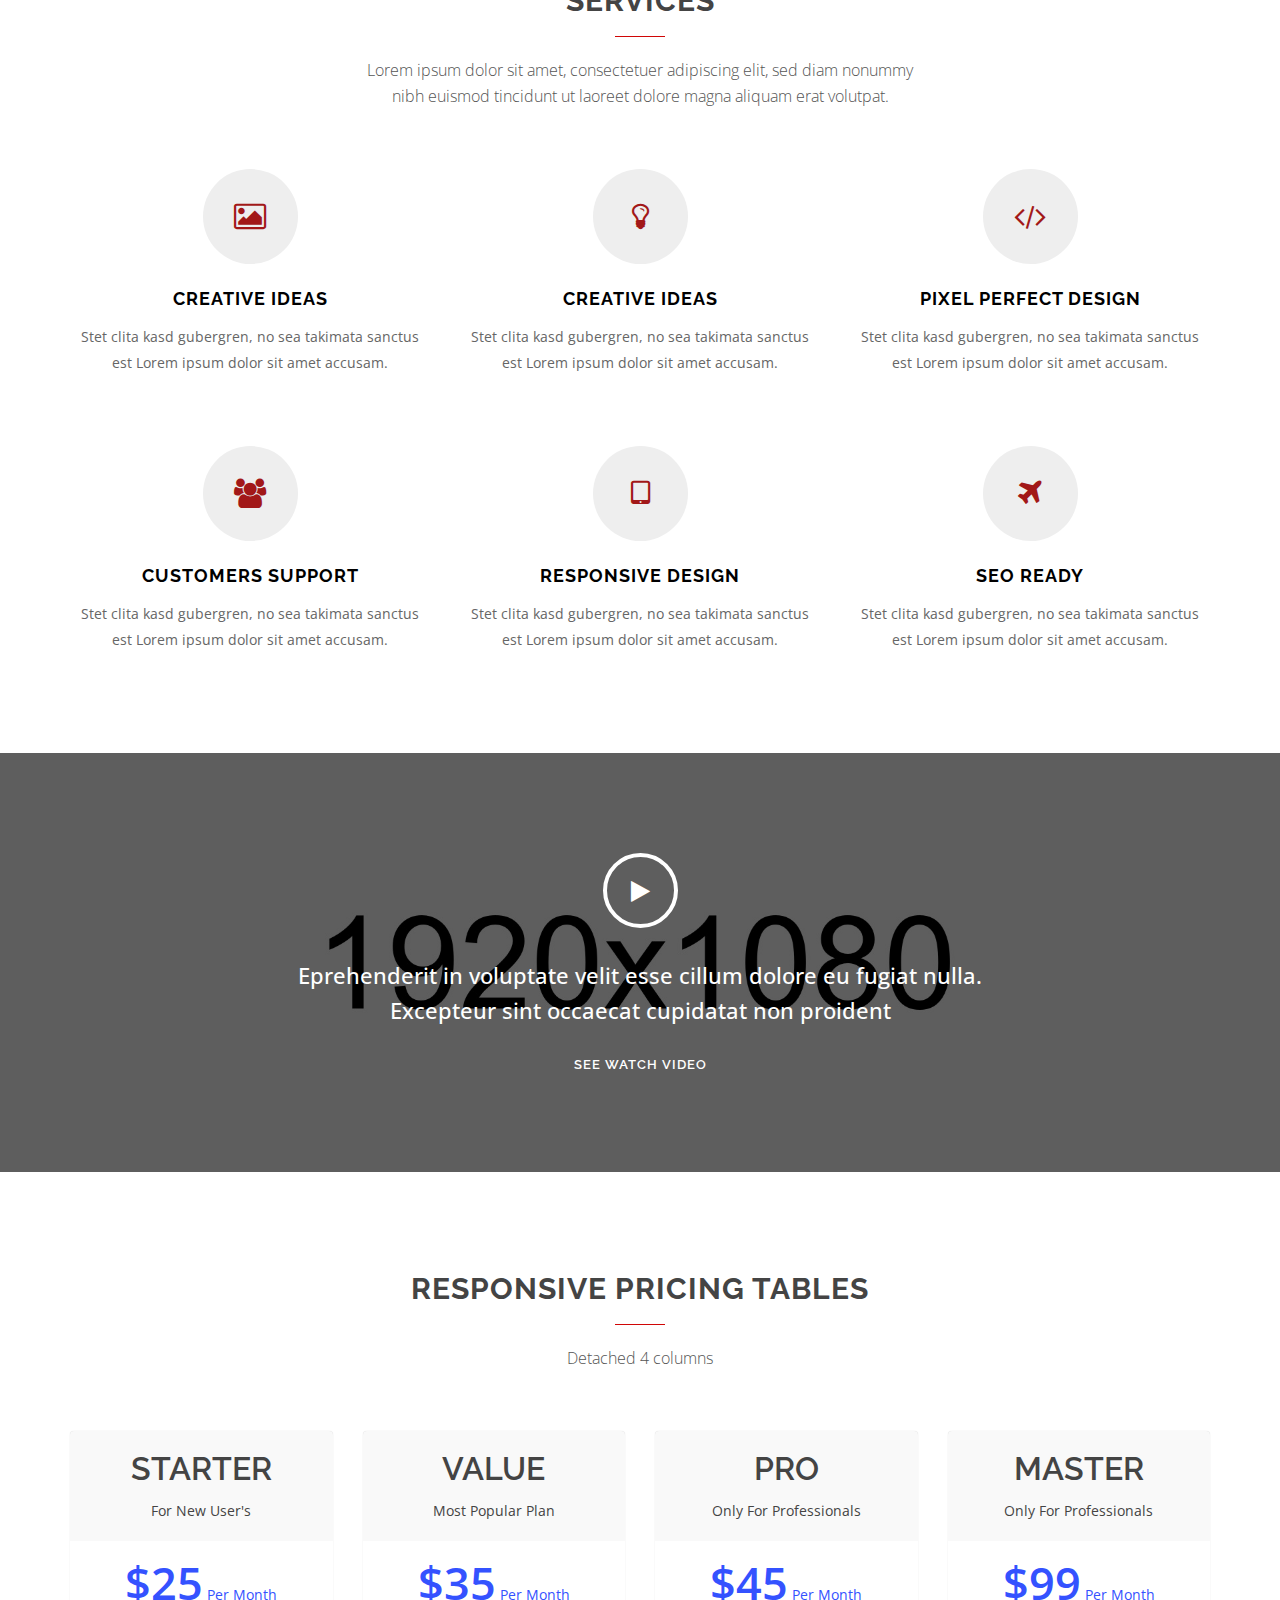
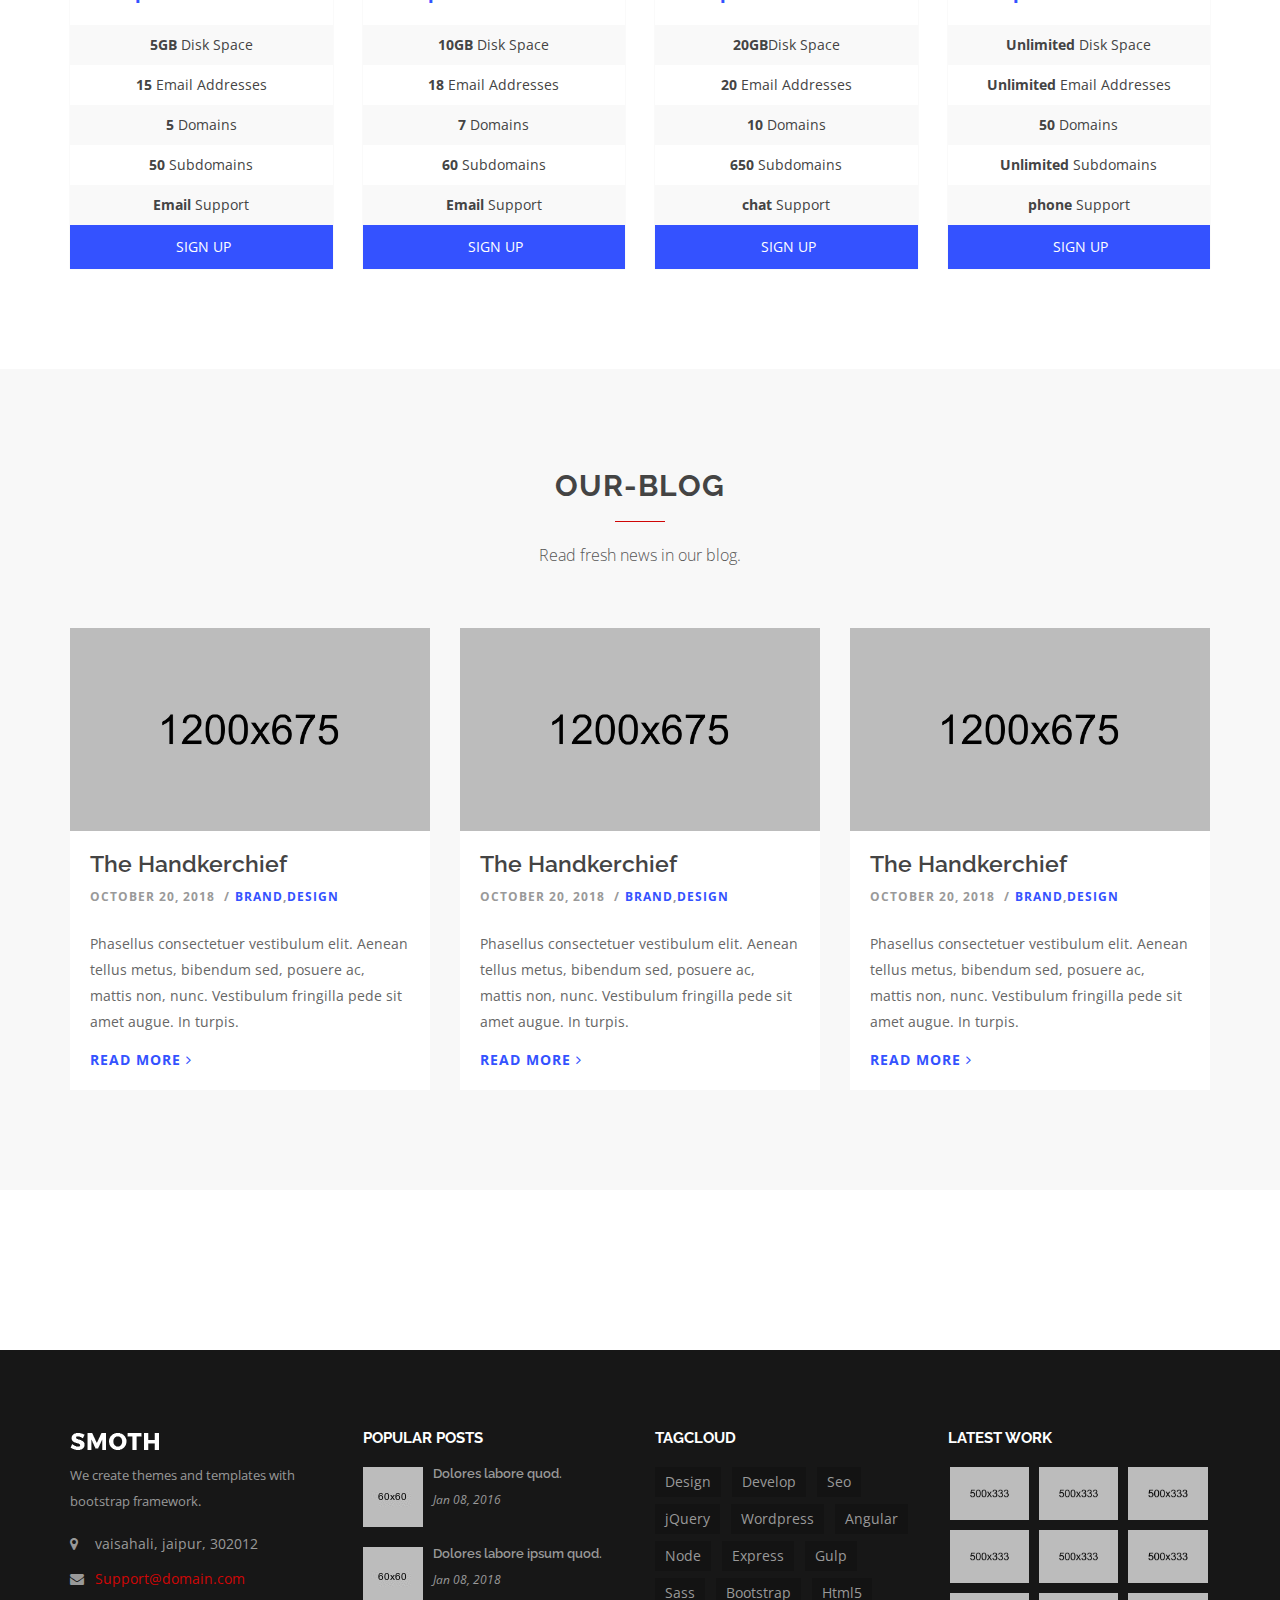
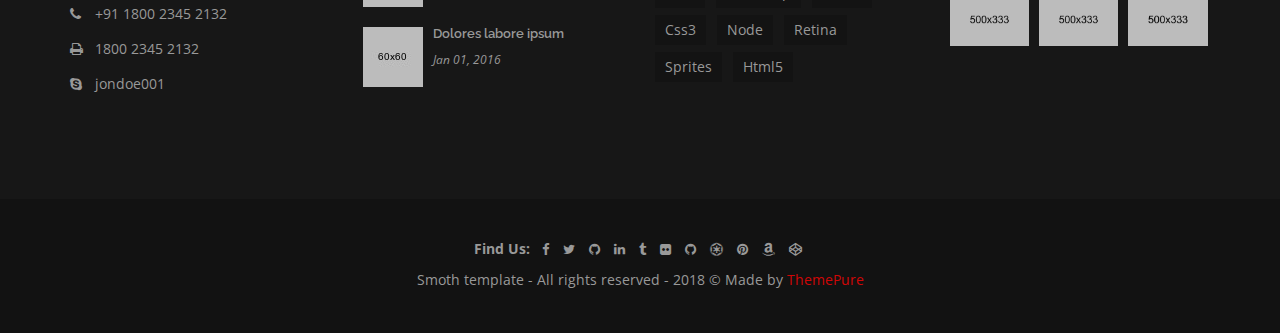
<file: AgPlasticsV1.1/smoth/index-2.html>
<!doctype html>
<html class="no-js" lang="zxx">
    <head>
        <meta charset="utf-8">
        <meta http-equiv="x-ua-compatible" content="ie=edge">
        <title>Smoth | Corporate HTML Template </title>
        <meta name="description" content="">
        <meta name="viewport" content="width=device-width, initial-scale=1">

        <link rel="apple-touch-icon" href="apple-touch-icon.png">
        <!-- Place favicon.ico in the root directory -->
		
		<!-- all css here -->
        <link rel="stylesheet" href="css/bootstrap.min.css">
        <link rel="stylesheet" href="css/font-awesome.min.css">
        <link rel="stylesheet" href="css/pe-icon-7-stroke.css">
        <link rel="stylesheet" href="css/owl.carousel.css">
		<link rel="stylesheet" href="css/animate.css">
		<link rel="stylesheet" href="css/magnific-popup.css">
		<link rel="stylesheet" href="css/meanmenu.css">
        <link rel="stylesheet" href="style.css">
        <link rel="stylesheet" href="css/responsive.css">
        <script src="js/vendor/modernizr-2.8.3.min.js"></script>
    </head>
    <body>
        <!--[if lt IE 8]>
            <p class="browserupgrade">You are using an <strong>outdated</strong> browser. Please <a href="http://browsehappy.com/">upgrade your browser</a> to improve your experience.</p>
        <![endif]-->

		<!-- header start -->
		<header>
			<div class="header-top-area black-bg hidden-xs">
				<div class="container">
					<div class="row">
						<div class="col-md-6 col-sm-6">
							<ul class="top-right">
								<li>
									<i class="fa fa-envelope"></i>
									<span>Support@mail.com</span>
								</li>
								<li>
									<i class="fa fa-phone"></i>
									<span>+01 1800 453 7678</span>
								</li>
							</ul>
						</div>
						<div class="col-md-6 col-sm-6 hidden-xs">
							<div class="header-icon floatright">
								<a href="#"><i class="fa fa-facebook"></i></a>
								<a href="#"><i class="fa fa-twitter"></i></a>
								<a href="#"><i class="fa fa-google-plus"></i></a>
								<a href="#"><i class="fa fa-linkedin"></i></a>
								<a href="#"><i class="fa fa-youtube"></i></a>
								<a href="#"><i class="fa fa-dribbble"></i></a>
							</div>							
						</div>
					</div>
				</div>
			</div>
			<!-- main-menu-area-start -->
			<div class="main-menu-area">
				<div class="container">
					<div class="row">
						<div class="col-md-3 col-sm-2">
							<div class="logo">
								<a href="index.html"><img src="img/logo/1.png" alt="" /></a>
							</div>
						</div>
						<div class="col-md-9 col-sm-10">
							<div class="main-menu floatright">
								<nav>
									<ul>
										<li class="active"><a href="index.html">Home<i class="fa fa-angle-down"></i></a>
											<ul class="submenu">
												<li><a href="index.html">home version 1</a></li>
												<li><a href="index-2.html">home version 2</a></li>
												<li><a href="index-3.html">home version 3</a></li>
											</ul>
										</li>
										<li><a href="about.html">about</a></li>
										<li><a href="service.html">service</a></li>
										<li><a href="portfolio.html">Portfolio<i class="fa fa-angle-down"></i></a>
											<ul class="submenu">
												<li><a href="portfolio-column-2.html">portfolio column 2</a></li>
												<li><a href="portfolio-column-4.html">portfolio column 4</a></li>
												<li><a href="portfolio-full.html">portfolio fullwidth</a></li>
											</ul>
										</li>
										<li><a href="team.html">team</a></li>
										<li><a href="blog-left-sidebar.html">blog<i class="fa fa-angle-down"></i></a>
											<ul class="submenu">
												<li><a href="blog-left-sidebar.html">blog left sidebar</a></li>
												<li><a href="blog-right-sidebar.html">blog right sidebar</a></li>
												<li><a href="blog-details.html">blog details</a></li>
											</ul>
										</li>
										<li><a href="contact.html">contact</a></li>
									</ul>
								</nav>
							</div>
							<div class="mobile-menu-area"></div>
						</div>
					</div>
				</div>
			</div>
			<!-- main-menu-area-end -->
		</header>
		<!-- header end -->
		<!-- slider-area-start -->
		<div class="slider-area">
			<div class="single-slider ptb-150 bg-opacity" style="background-image:url(img/slider/1.jpg)">
				<div class="container">
					<div class="slider-text text-center">
						<h1 class="cd-headline loading-bar">
							<span>We are </span>
							<span class="cd-words-wrapper">
								<b class="is-visible">Professional</b>
								<b>Awesome</b>
								<b>Corporate</b>
							</span>
						</h1>
						<p>Lorem ipsum dolor sit amet, consectetur adipiscing elit. </p>
						<a class="active" href="#">View features</a>
					</div>					
				</div>
			</div>
		</div>
		<!-- slider-area-end -->
		<!-- What-wedo-area-start -->
		<div class="what-we-do-area pt-100 pb-70">
			<div class="container">
				<div class="row">
					<div class="col-md-offset-3 col-md-6">
						<div class="section-title text-center">
							<h2>What we do</h2>
							<p>Lorem ipsum dolor sit amet, consectetuer adipiscing elit, sed diam nonummy nibh euismod tincidunt ut laoreet dolore magna aliquam erat volutpat.</p>
						</div>					
					</div>
				</div>
				<div class="row">
					<div class="col-md-3 col-sm-6">
						<div class="single-What-wedo mb-30">
							<div class="What-wedo-text text-center">
								<div class="icon-box">
									<i class="pe-7s-magic-wand"></i>
								</div>
								<h3>Free support & updates</h3>
								<p> Nullam vulputate lorem ut leo. Sed volutpat. Etiam non pede. Nullam et mauris.</p>
							</div>
						</div>
					</div>
					<div class="col-md-3 col-sm-6">
						<div class="single-What-wedo mb-30">
							<div class="What-wedo-text text-center">
								<div class="icon-box">
									<i class="pe-7s-phone"></i>
								</div>
								<h3>Ultra responsive</h3>
								<p> Nullam vulputate lorem ut leo. Sed volutpat. Etiam non pede. Nullam et mauris.</p>
							</div>
						</div>
					</div>
					<div class="col-md-3 col-sm-6">
						<div class="single-What-wedo mb-30">
							<div class="What-wedo-text text-center">
								<div class="icon-box">
									<i class="pe-7s-like"></i>
								</div>
								<h3>made with love</h3>
								<p> Nullam vulputate lorem ut leo. Sed volutpat. Etiam non pede. Nullam et mauris.</p>
							</div>
						</div>
					</div>
					<div class="col-md-3 col-sm-6">
						<div class="single-What-wedo mb-30">
							<div class="What-wedo-text text-center">
								<div class="icon-box">
									<i class="pe-7s-folder"></i>
								</div>
								<h3>Premium plugins</h3>
								<p> Nullam vulputate lorem ut leo. Sed volutpat. Etiam non pede. Nullam et mauris.</p>
							</div>
						</div>
					</div>
				</div>
			</div>
		</div>
		<!-- What-wedo-area-end -->
		<!-- counter-area-start -->
		<div class="counter-area fix">
			<div class="single-counter">
				<div class="counter-text">
					<h3>
						<span class="counter">950</span>
					</h3>
					<h4>Downloads</h4>
				</div>
			</div>
			<div class="single-counter">
				<div class="counter-text">
					<h3>
						<span class="counter">643</span>
					</h3>
					<h4>Happy Customers</h4>
				</div>
			</div>
			<div class="single-counter">
				<div class="counter-text">
					<h3>
						<span class="counter">18</span>
					</h3>
					<h4>Valid layouts</h4>
				</div>
			</div>
			<div class="single-counter">
				<div class="counter-text">
					<h3>
						<span class="counter">572</span>
					</h3>
					<h4>Cups of tea</h4>
				</div>
			</div>
		</div>
		<!-- counter-area-end -->
		<!-- portfolio-area-start -->
		<div class="portfolio-area pt-100 pb-70">
			<div class="container">
				<div class="row">
					<div class="col-md-offset-3 col-md-6">
						<div class="section-title text-center">
							<h2>Portfolio</h2>
							<p>Lorem ipsum dolor sit amet, consectetuer adipiscing elit, sed diam nonummy nibh euismod tincidunt ut laoreet dolore magna aliquam erat volutpat.</p>
						</div>					
					</div>
				</div>
				<div class="row">
					<div class="col-md-12">
						<ul class="portfolio-filter text-center">
							<li class="filter active" data-filter="all">all</li>
							<li class="filter" data-filter=".design">design</li>
							<li class="filter" data-filter=".HTML5">HTML5</li>
							<li class="filter" data-filter=".wordpress">wordpress</li>
							<li class="filter" data-filter=".Seo">Seo</li>
						</ul>
					</div>
					<div id="Container">
						<div class="col-md-4 mix design Seo col-sm-4">
							<div class="single-portfolio mb-30">
								<div class="portfolio-img">
									<a href="#"><img src="img/portfolio/1.jpg" alt="" /></a>
								</div>
								<div class="portfolio-info">
									<div class="portfolio-icon">
										<a class="image-link" href="img/portfolio/1.jpg"><i class="fa fa-plus"></i></a>
										<a href="#"><i class="fa fa-eye"></i></a>
									</div>
								</div>
							</div>
						</div>
						<div class="col-md-4 mix Seo wordpress col-sm-4">
							<div class="single-portfolio mb-30">
								<div class="portfolio-img">
									<a href="#"><img src="img/portfolio/2.jpg" alt="" /></a>
								</div>
								<div class="portfolio-info">
									<div class="portfolio-icon">
										<a class="image-link" href="img/portfolio/2.jpg"><i class="fa fa-plus"></i></a>
										<a href="#"><i class="fa fa-eye"></i></a>
									</div>
								</div>
							</div>
						</div>
						<div class="col-md-4 mix wordpress design col-sm-4">
							<div class="single-portfolio mb-30">
								<div class="portfolio-img">
									<a href="#"><img src="img/portfolio/3.jpg" alt="" /></a>
								</div>
								<div class="portfolio-info">
									<div class="portfolio-icon">
										<a class="image-link" href="img/portfolio/3.jpg"><i class="fa fa-plus"></i></a>
										<a href="#"><i class="fa fa-eye"></i></a>
									</div>
								</div>
							</div>
						</div>
						<div class="col-md-4 mix design wordpress HTML5 col-sm-4">
							<div class="single-portfolio mb-30">
								<div class="portfolio-img">
									<a href="#"><img src="img/portfolio/4.jpg" alt="" /></a>
								</div>
								<div class="portfolio-info">
									<div class="portfolio-icon">
										<a class="image-link" href="img/portfolio/4.jpg"><i class="fa fa-plus"></i></a>
										<a href="#"><i class="fa fa-eye"></i></a>
									</div>
								</div>
							</div>
						</div>
						<div class="col-md-4 mix wordpress HTML5 col-sm-4">
							<div class="single-portfolio mb-30">
								<div class="portfolio-img">
									<a href="#"><img src="img/portfolio/5.jpg" alt="" /></a>
								</div>
								<div class="portfolio-info">
									<div class="portfolio-icon">
										<a class="image-link" href="img/portfolio/5.jpg"><i class="fa fa-plus"></i></a>
										<a href="#"><i class="fa fa-eye"></i></a>
									</div>
								</div>
							</div>
						</div>
						<div class="col-md-4 mix HTML5 Seo col-sm-4">
							<div class="single-portfolio mb-30">
								<div class="portfolio-img">
									<a href="#"><img src="img/portfolio/6.jpg" alt="" /></a>
								</div>
								<div class="portfolio-info">
									<div class="portfolio-icon">
										<a class="image-link" href="img/portfolio/6.jpg"><i class="fa fa-plus"></i></a>
										<a href="#"><i class="fa fa-eye"></i></a>
									</div>
								</div>
							</div>
						</div>
						<div class="col-md-4 mix design design col-sm-4">
							<div class="single-portfolio mb-30">
								<div class="portfolio-img">
									<a href="#"><img src="img/portfolio/7.jpg" alt="" /></a>
								</div>
								<div class="portfolio-info">
									<div class="portfolio-icon">
										<a class="image-link" href="img/portfolio/7.jpg"><i class="fa fa-plus"></i></a>
										<a href="#"><i class="fa fa-eye"></i></a>
									</div>
								</div>
							</div>
						</div>
						<div class="col-md-4 mix design design col-sm-4">
							<div class="single-portfolio mb-30">
								<div class="portfolio-img">
									<a href="#"><img src="img/portfolio/8.jpg" alt="" /></a>
								</div>
								<div class="portfolio-info">
									<div class="portfolio-icon">
										<a class="image-link" href="img/portfolio/8.jpg"><i class="fa fa-plus"></i></a>
										<a href="#"><i class="fa fa-eye"></i></a>
									</div>
								</div>
							</div>
						</div>
						<div class="col-md-4 mix design wordpress col-sm-4">
							<div class="single-portfolio mb-30">
								<div class="portfolio-img">
									<a href="#"><img src="img/portfolio/9.jpg" alt="" /></a>
								</div>
								<div class="portfolio-info">
									<div class="portfolio-icon">
										<a class="image-link" href="img/portfolio/9.jpg"><i class="fa fa-plus"></i></a>
										<a href="#"><i class="fa fa-eye"></i></a>
									</div>
								</div>
							</div>
						</div>
					</div>
				</div>
			</div>
		</div>
		<!-- portfolio-area-end -->
		<!-- testimonial-area-start -->
		<div class="testimonial-area ptb-80 gray-bg">
			<div class="container">
				<div class="row">
					<div class="col-md-offset-3 col-md-6">
						<div class="section-title text-center">
							<h2>testimonial</h2>
						</div>					
					</div>
					<div class="col-md-8 col-md-offset-2">
						<div class="testimonial-active owl-carousel">
							<div class="testimonial-wrapper">
								<div class="testimonial-img text-center">
									<img src="img/testimonial/1.jpg" alt="" />
								</div>
								<div class="testimonial-info text-center">
									<p>Lorem ipsum dolor sit amet, consectetur adipisicing elit. Corrupti doloribus sapiente aliquam incidunt, nostrum voluptas unde dolor quam possimus omnis deserunt magni itaque saepe sunt. Autem neque a laborum provident.</p>
									<span>Michael Jordan</span>
								</div>
							</div>
							<div class="testimonial-wrapper">
								<div class="testimonial-img text-center">
									<img src="img/testimonial/1.jpg" alt="" />
								</div>
								<div class="testimonial-info text-center">
									<p>Lorem ipsum dolor sit amet, consectetur adipisicing elit. Corrupti doloribus sapiente aliquam incidunt, nostrum voluptas unde dolor quam possimus omnis deserunt magni itaque saepe sunt. Autem neque a laborum provident.</p>
									<span>Michael Jordan</span>
								</div>
							</div>
							<div class="testimonial-wrapper">
								<div class="testimonial-img text-center">
									<img src="img/testimonial/1.jpg" alt="" />
								</div>
								<div class="testimonial-info text-center">
									<p>Lorem ipsum dolor sit amet, consectetur adipisicing elit. Corrupti doloribus sapiente aliquam incidunt, nostrum voluptas unde dolor quam possimus omnis deserunt magni itaque saepe sunt. Autem neque a laborum provident.</p>
									<span>Michael Jordan</span>
								</div>
							</div>
						</div> 
					</div>
				</div>
			</div>
		</div>
		<!-- testimonial-area-end -->		
		<!-- service-area-start -->
		<div class="service-area pt-80 pb-30">
			<div class="container">
				<div class="row">
					<div class="col-md-offset-3 col-md-6">
						<div class="section-title text-center">
							<h2>Services</h2>
							<p>Lorem ipsum dolor sit amet, consectetuer adipiscing elit, sed diam nonummy nibh euismod tincidunt ut laoreet dolore magna aliquam erat volutpat.</p>
						</div>					
					</div>
				</div>
				<div class="row">
					<div class="col-md-4 col-sm-4">
						<div class="single-service text-center mb-70">
							<div class="service-icon">
								<i class="fa fa-image"></i>
							</div>
							<div class="service-text">
								<h4>Creative ideas</h4>
								<p> Stet clita kasd gubergren, no sea takimata sanctus est Lorem ipsum dolor sit amet accusam. </p>
							</div>
						</div>
					</div>
					<div class="col-md-4 col-sm-4">
						<div class="single-service text-center mb-70">
							<div class="service-icon">
								<i class="fa fa-lightbulb-o"></i>
							</div>
							<div class="service-text">
								<h4>Creative ideas</h4>
								<p> Stet clita kasd gubergren, no sea takimata sanctus est Lorem ipsum dolor sit amet accusam. </p>
							</div>
						</div>
					</div>
					<div class="col-md-4 col-sm-4">
						<div class="single-service text-center mb-70">
							<div class="service-icon">
								<i class="fa fa-code"></i>
							</div>
							<div class="service-text">
								<h4>Pixel Perfect design</h4>
								<p> Stet clita kasd gubergren, no sea takimata sanctus est Lorem ipsum dolor sit amet accusam. </p>
							</div>
						</div>
					</div>
					<div class="col-md-4 col-sm-4">
						<div class="single-service text-center mb-70">
							<div class="service-icon">
								<i class="fa fa-users"></i>
							</div>
							<div class="service-text">
								<h4>Customers support</h4>
								<p> Stet clita kasd gubergren, no sea takimata sanctus est Lorem ipsum dolor sit amet accusam. </p>
							</div>
						</div>
					</div>
					<div class="col-md-4 col-sm-4">
						<div class="single-service text-center mb-70">
							<div class="service-icon">
								<i class="fa fa-tablet"></i>
							</div>
							<div class="service-text">
								<h4>Responsive Design</h4>
								<p> Stet clita kasd gubergren, no sea takimata sanctus est Lorem ipsum dolor sit amet accusam. </p>
							</div>
						</div>
					</div>
					<div class="col-md-4 col-sm-4">
						<div class="single-service text-center mb-70">
							<div class="service-icon">
								<i class="fa fa-plane"></i>
							</div>
							<div class="service-text">
								<h4>Seo ready</h4>
								<p> Stet clita kasd gubergren, no sea takimata sanctus est Lorem ipsum dolor sit amet accusam. </p>
							</div>
						</div>
					</div>
				</div>
			</div>
		</div>
		<!-- service-area-end -->
		<!-- video-area-start -->
		<div class="video-area bg-img-2 ptb-100 bg-opacity-2">
			<div class="container">
				<div class="row">
					<div class="col-md-12">
						<div class="single-video text-center">
							<a class="video-popup" href="https://www.youtube.com/watch?v=8uZ98Pa3bPE">
								<span class="play-icon-md">
									<i class="fa fa-play"></i>
								</span>
							</a>
							<div class="video-text">
								<p>Eprehenderit in voluptate velit esse cillum dolore eu fugiat nulla. <br> Excepteur sint occaecat cupidatat non proident</p>
								<h6>See Watch Video</h6>
							</div>
						</div>
					</div>
				</div>
			</div>
		</div>
		<!-- video-area-end -->
		<!-- pricing-area-start -->
		<div class="pricing-area pt-100 pb-70">
			<div class="container">
				<div class="row">
					<div class="col-md-offset-3 col-md-6">
						<div class="section-title text-center">
							<h2>Responsive Pricing Tables</h2>
							<p>Detached 4 columns</p>
						</div>					
					</div>
				</div>
				<div class="row">
					<div class="col-md-3 col-sm-6">
						<div class="single-price mb-30">
							<div class="price-title">
								<h3>Starter</h3>
								<span>for new user's</span>
							</div>
							<div class="price-plan">
								<span class="price">$25</span>
								<span class="period">per month</span>
							</div>
							<div class="plan-list">
								<ul class="item-list">
									<li><strong>5GB</strong> Disk Space</li>
									<li class="white-bg"><strong>15</strong> Email Addresses</li>
									<li><strong>5</strong> Domains </li>
									<li class="white-bg"><strong>50</strong> Subdomains</li>
									<li><strong>Email</strong> Support</li>
								</ul>
								<a class="sign" href="#"><i class="fa fa-hand-o-right hided-icon"></i> Sign Up</a>
							</div>
						</div>
					</div>
					<div class="col-md-3 col-sm-6">
						<div class="single-price mb-30">
							<div class="price-title">
								<h3>VALUE</h3>
								<span>most popular plan</span>
							</div>
							<div class="price-plan">
								<span class="price">$35</span>
								<span class="period">per month</span>
							</div>
							<div class="plan-list">
								<ul class="item-list">
									<li><strong>10GB</strong> Disk Space</li>
									<li class="white-bg"><strong>18</strong> Email Addresses</li>
									<li><strong>7</strong> Domains </li>
									<li class="white-bg"><strong>60</strong> Subdomains</li>
									<li><strong>Email</strong> Support</li>
								</ul>
								<a class="sign" href="#"><i class="fa fa-hand-o-right hided-icon"></i> Sign Up</a>
							</div>
						</div>
					</div>
					<div class="col-md-3 col-sm-6">
						<div class="single-price mb-30">
							<div class="price-title">
								<h3>PRO</h3>
								<span>only for professionals</span>
							</div>
							<div class="price-plan">
								<span class="price">$45</span>
								<span class="period">per month</span>
							</div>
							<div class="plan-list">
								<ul class="item-list">
									<li><strong>20GB</strong>Disk Space</li>
									<li class="white-bg"><strong>20</strong> Email Addresses</li>
									<li><strong>10</strong> Domains </li>
									<li class="white-bg"><strong>650</strong> Subdomains</li>
									<li><strong>chat</strong> Support</li>
								</ul>
								<a class="sign" href="#"><i class="fa fa-hand-o-right hided-icon"></i> Sign Up</a>
							</div>
						</div>
					</div>
					<div class="col-md-3 col-sm-6">
						<div class="single-price mb-30">
							<div class="price-title">
								<h3>Master</h3>
								<span>only for professionals</span>
							</div>
							<div class="price-plan">
								<span class="price">$99</span>
								<span class="period">per month</span>
							</div>
							<div class="plan-list">
								<ul class="item-list">
									<li><strong>Unlimited</strong> Disk Space</li>
									<li class="white-bg"><strong>Unlimited</strong> Email Addresses</li>
									<li><strong>50</strong> Domains </li>
									<li class="white-bg"><strong>Unlimited</strong> Subdomains</li>
									<li><strong>phone</strong> Support</li>
								</ul>
								<a class="sign" href="#"><i class="fa fa-hand-o-right hided-icon"></i> Sign Up</a>
							</div>
						</div>
					</div>
				</div>
			</div>
		</div>
		<!-- pricing-area-end -->
		<!-- blog-area-start -->
		<div class="our-blog-area pt-100 pb-70">
			<div class="container">
				<div class="row">
					<div class="col-md-offset-3 col-md-6">
						<div class="section-title text-center">
							<h2>our-blog</h2>
							<p>Read fresh news in our blog.</p>
						</div>					
					</div>
					<div class="col-md-4">
						<div class="post-content-area white-bg mb-30">
							<div class="blog-content-img">
								<a href="#"><img alt="" src="img/blog/5.jpg"></a>
							</div>
							<div class="post-content blog-padd">
								<h2 class="post-title">
									<a href="#">The Handkerchief</a>
								</h2>
								<ul class="post-meta">
									<li>October 20, 2018</li>
									<li><a href="#">Brand</a>,<a href="#">Design</a></li>
								</ul>
								<p>Phasellus consectetuer vestibulum elit. Aenean tellus metus, bibendum sed, posuere ac, mattis non, nunc. Vestibulum fringilla pede sit amet augue. In turpis.</p>
								<a class="more">Read more <i class="fa fa-angle-right" aria-hidden="true"></i></a>
							</div>
						</div>
					</div>
					<div class="col-md-4">
						<div class="post-content-area white-bg mb-30">
							<div class="blog-content-img">
								<a href="#"><img alt="" src="img/blog/6.jpg"></a>
							</div>
							<div class="post-content blog-padd">
								<h2 class="post-title">
									<a href="#">The Handkerchief</a>
								</h2>
								<ul class="post-meta">
									<li>October 20, 2018</li>
									<li><a href="#">Brand</a>,<a href="#">Design</a></li>
								</ul>
								<p>Phasellus consectetuer vestibulum elit. Aenean tellus metus, bibendum sed, posuere ac, mattis non, nunc. Vestibulum fringilla pede sit amet augue. In turpis.</p>
								<a class="more">Read more <i class="fa fa-angle-right" aria-hidden="true"></i></a>
							</div>
						</div>
					</div>
					<div class="col-md-4">
						<div class="post-content-area white-bg mb-30">
							<div class="blog-content-img">
								<a href="#"><img alt="" src="img/blog/4.jpg"></a>
							</div>
							<div class="post-content blog-padd">
								<h2 class="post-title">
									<a href="#">The Handkerchief</a>
								</h2>
								<ul class="post-meta">
									<li>October 20, 2018</li>
									<li><a href="#">Brand</a>,<a href="#">Design</a></li>
								</ul>
								<p>Phasellus consectetuer vestibulum elit. Aenean tellus metus, bibendum sed, posuere ac, mattis non, nunc. Vestibulum fringilla pede sit amet augue. In turpis.</p>
								<a class="more">Read more <i class="fa fa-angle-right" aria-hidden="true"></i></a>
							</div>
						</div>
					</div>
				</div>
			</div>
		</div>
		<!-- blog-area-end -->
		<!-- our-brand-area-start -->
		<div class="our-brand-area ptb-80">
			<div class="container">
				<div class="row">
					<div class="brand-active owl-carousel">
						<div class="col-md-12">
							<div class="single-brand">
								<div class="brand-img">
									<img src="img/brand/1.png" alt="" />
								</div>
							</div>
						</div>
						<div class="col-md-12">
							<div class="single-brand">
								<div class="brand-img">
									<img src="img/brand/2.png" alt="" />
								</div>
							</div>
						</div>
						<div class="col-md-12">
							<div class="single-brand">
								<div class="brand-img">
									<img src="img/brand/3.png" alt="" />
								</div>
							</div>
						</div>
						<div class="col-md-12">
							<div class="single-brand">
								<div class="brand-img">
									<img src="img/brand/4.png" alt="" />
								</div>
							</div>
						</div>
						<div class="col-md-12">
							<div class="single-brand">
								<div class="brand-img">
									<img src="img/brand/5.png" alt="" />
								</div>
							</div>
						</div>
						<div class="col-md-12">
							<div class="single-brand">
								<div class="brand-img">
									<img src="img/brand/6.png" alt="" />
								</div>
							</div>
						</div>
					</div>
				</div>
			</div>
		</div>
		<!-- our-brand-area-end -->
		<!-- footer start -->
		<footer>
			<div class="footer-area black-bg ptb-80">
				<div class="container">
					<div class="row">
						<div class="col-md-3 col-sm-4">
							<div class="footer-widget md-30">
								<div class="footer-img">
									<a href="#"><img src="img/logo/2.png" alt="" /></a>
								</div>
								<div class="footer-address">
									<p>We create themes and templates with bootstrap framework.</p>
								</div>
								<div class="address">
									<ul class="list-unstyled contact">
										<li><p><strong><i class="fa fa-map-marker"></i> </strong> vaisahali, jaipur, 302012</p></li> 
										<li><p><strong><i class="fa fa-envelope"></i></strong> <a href="#">Support@domain.com</a></p></li>
										<li> <p><strong><i class="fa fa-phone"></i></strong> +91 1800 2345 2132</p></li>
										<li> <p><strong><i class="fa fa-print"></i> </strong> 1800 2345 2132</p></li>
										<li> <p><strong><i class="fa fa-skype"></i> </strong> jondoe001</p></li>
									</ul>
								</div>
							</div>
						</div>
						<div class="col-md-3 col-sm-4">
							<div class="widget mb-30">
								<div class="widget-title">
									<h4>Popular Posts</h4>
									<ul class="posts-list">
										<li>
											<div class="list-img">
												<a href="#"><img src="img/footer/1.jpg" alt="" /></a>
											</div>
											<h5><a href="#">Dolores labore quod.</a></h5>
											<span>Jan 08, 2016</span>
										</li>
										<li>
											<div class="list-img">
												<a href="#"><img src="img/footer/2.jpg" alt="" /></a>
											</div>
											<h5><a href="#">Dolores labore ipsum quod.</a></h5>
											<span>Jan 08, 2018</span>
										</li>
										<li>
											<div class="list-img">
												<a href="#"><img src="img/footer/3.jpg" alt="" /></a>
											</div>
											<h5><a href="#">Dolores labore ipsum</a></h5>
											<span>Jan 01, 2016</span>
										</li>
									</ul>
								</div>
							</div>
						</div>
						<div class="col-md-3 col-sm-4 hidden-sm">
							<div class="widget mb-30">
								<div class="widget-title">
									<h4>Tagcloud</h4>
									<div class="tagcloud">
										<a href="#">Design</a>
										<a href="#">Develop</a>
										<a href="#">Seo</a>
										<a href="#">jQuery</a>
										<a href="#">Wordpress</a>
										<a href="#">Angular</a>
										<a href="#">Node</a>
										<a href="#">Express</a>
										<a href="#">Gulp</a>
										<a href="#">Sass</a>
										<a href="#">Bootstrap</a>
										<a href="#">Html5</a>
										<a href="#">Css3</a>
										<a href="#">Node</a>
										<a href="#">Retina</a>
										<a href="#">Sprites</a>
										<a href="#">Html5</a>
									</div>
								</div>
							</div>
						</div>
						<div class="col-md-3 col-sm-4">
							<div class="widget ">
								<div class="widget-title">
									<h4>Latest Work</h4>
									<div class="rows">
										<ul class="Flickr-list">
											<li>
												<a href="#"><img src="img/portfolio/img-1.jpg" alt="" /></a>
											</li>
											<li>
												<a href="#"><img src="img/portfolio/img-2.jpg" alt="" /></a>
											</li>
											<li>
												<a href="#"><img src="img/portfolio/img-3.jpg" alt="" /></a>
											</li>
											<li>
												<a href="#"><img src="img/portfolio/img-4.jpg" alt="" /></a>
											</li>
											<li>
												<a href="#"><img src="img/portfolio/img-5.jpg" alt="" /></a>
											</li>
											<li>
												<a href="#"><img src="img/portfolio/img-6.jpg" alt="" /></a>
											</li>
											<li>
												<a href="#"><img src="img/portfolio/img-7.jpg" alt="" /></a>
											</li>
											<li>
												<a href="#"><img src="img/portfolio/img-8.jpg" alt="" /></a>
											</li>
											<li>
												<a href="#"><img src="img/portfolio/img-9.jpg" alt="" /></a>
											</li>
										</ul>
									</div>
								</div>
							</div>
						</div>
					</div>
				</div>
			</div>
			<div class="footer-bottom-area">
				<div class="container">
					<div class="social-icons text-center">
						<label>Find Us:</label>
						<a href="#"><i class="fa fa-facebook"></i></a>
						<a href="#"><i class="fa fa-twitter"></i></a>
						<a href="#"><i class="fa fa-github"></i></a>
						<a href="#"><i class="fa fa-linkedin"></i></a>
						<a href="#"><i class="fa fa-tumblr"></i></a>
						<a href="#"><i class="fa fa-flickr"></i></a>
						<a href="#"><i class="fa fa-github"></i></a>
						<a href="#"><i class="fa fa-ge"></i></a>
						<a href="#"><i class="fa fa-pinterest"></i></a>
						<a href="#"><i class="fa fa-amazon"></i></a>
						<a href="#"><i class="fa fa-codepen"></i></a>
					</div>
					<div class="copyright text-center">
						<p>Smoth template - All rights reserved - 2018 © Made by</p>
						<a href="#">ThemePure</a>
					</div>
				</div>
			</div>
		</footer>
		<!-- footer end -->
		<!-- all js here -->
        <script src="js/vendor/jquery-1.12.0.min.js"></script>
        <script src="js/bootstrap.min.js"></script>
        <script src="js/owl.carousel.min.js"></script>
        <script src="js/jquery.meanmenu.js"></script>
        <script src="js/jquery.mixitup.min.js"></script>
        <script src="js/jquery.magnific-popup.min.js"></script>
        <script src="js/jquery.counterup.min.js"></script>
		<script src="js/animate.js"></script>
        <script src="js/waypoints.min.js"></script>
        <script src="js/plugins.js"></script>
        <script src="js/main.js"></script>
    </body>
</html>
</file>
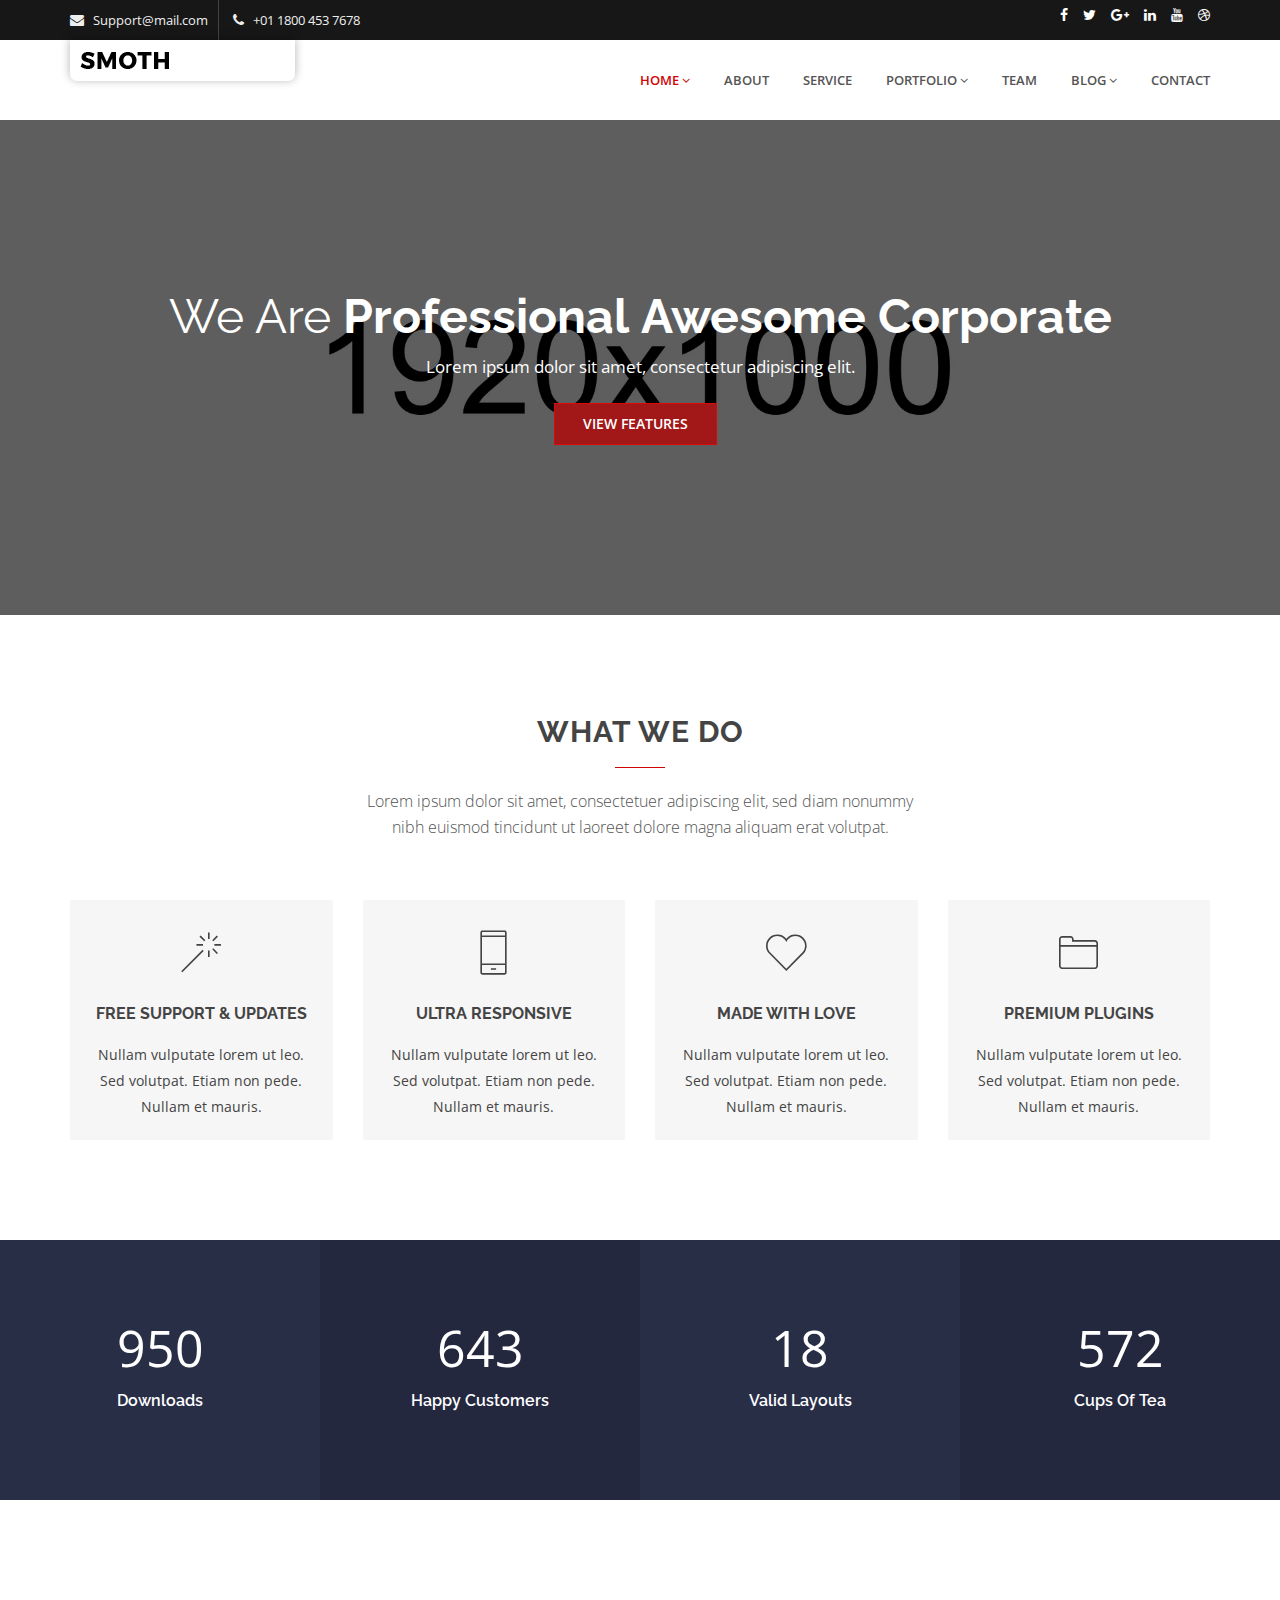
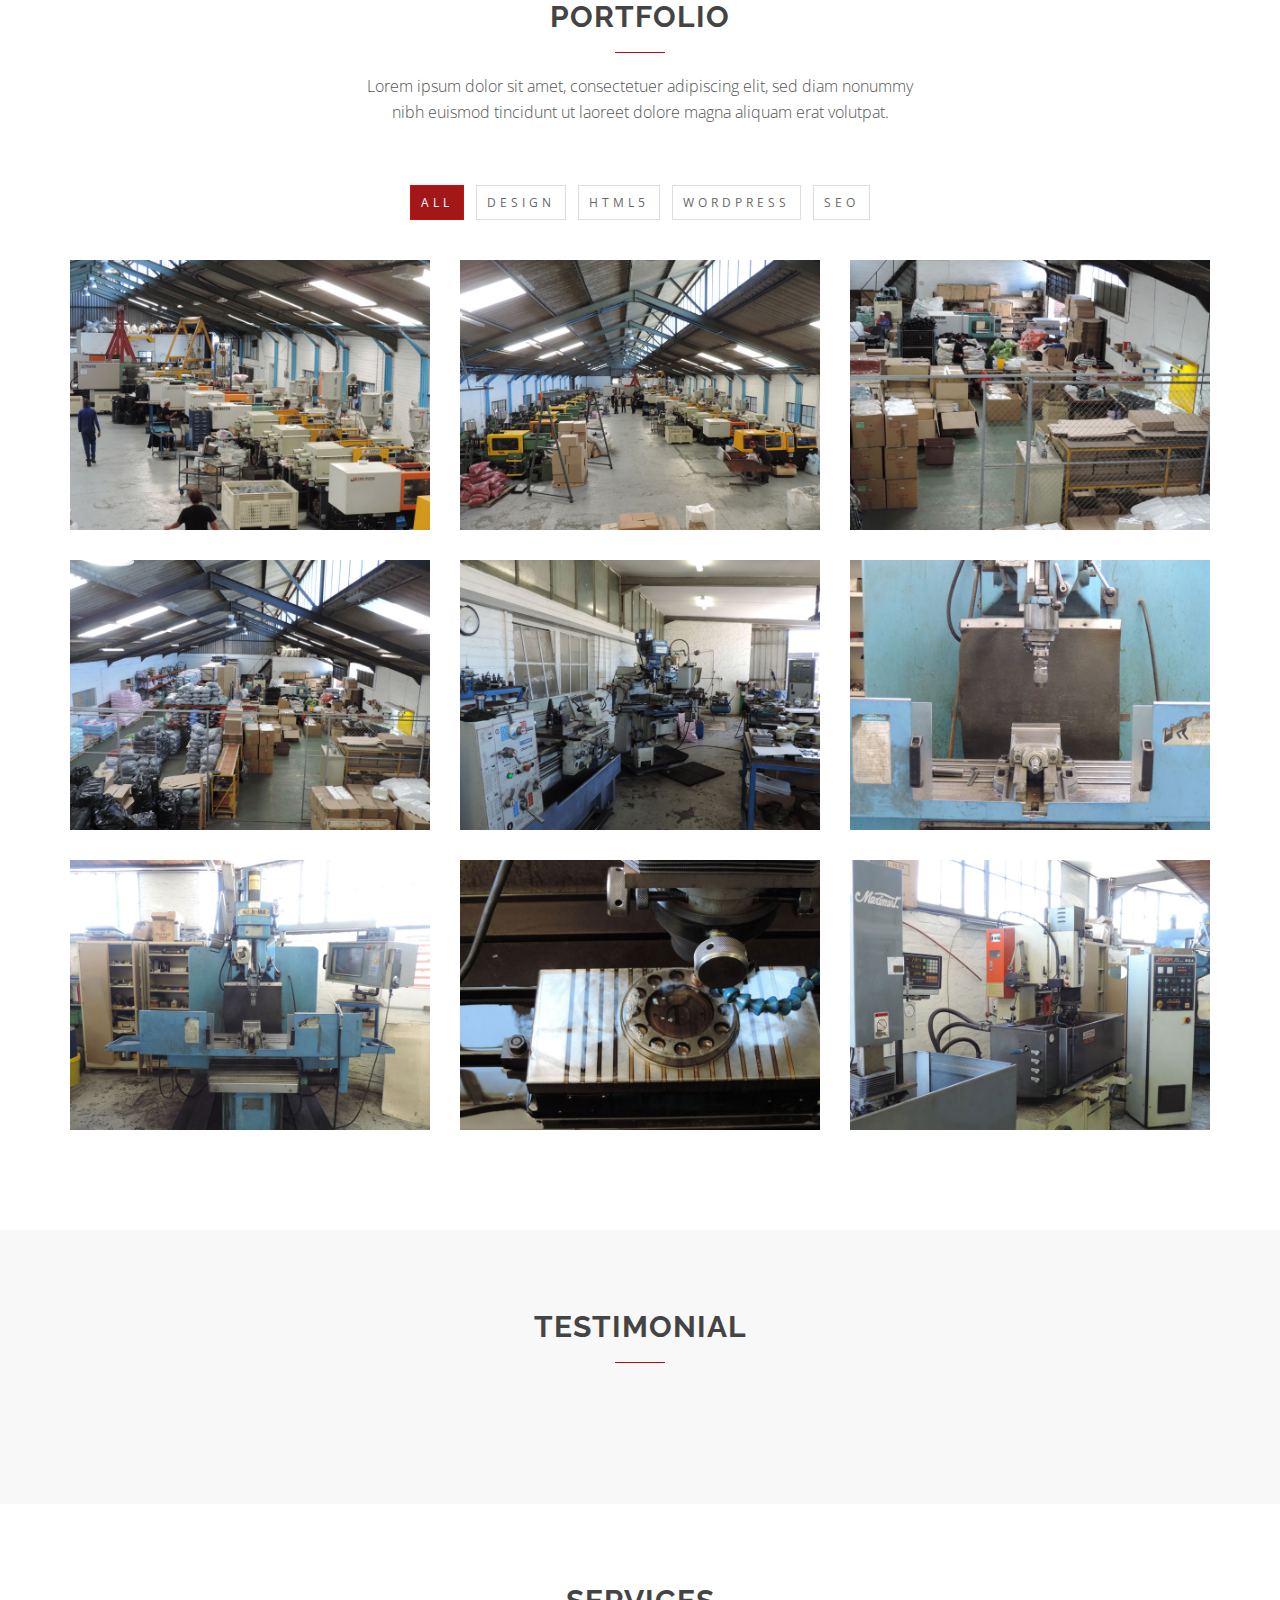
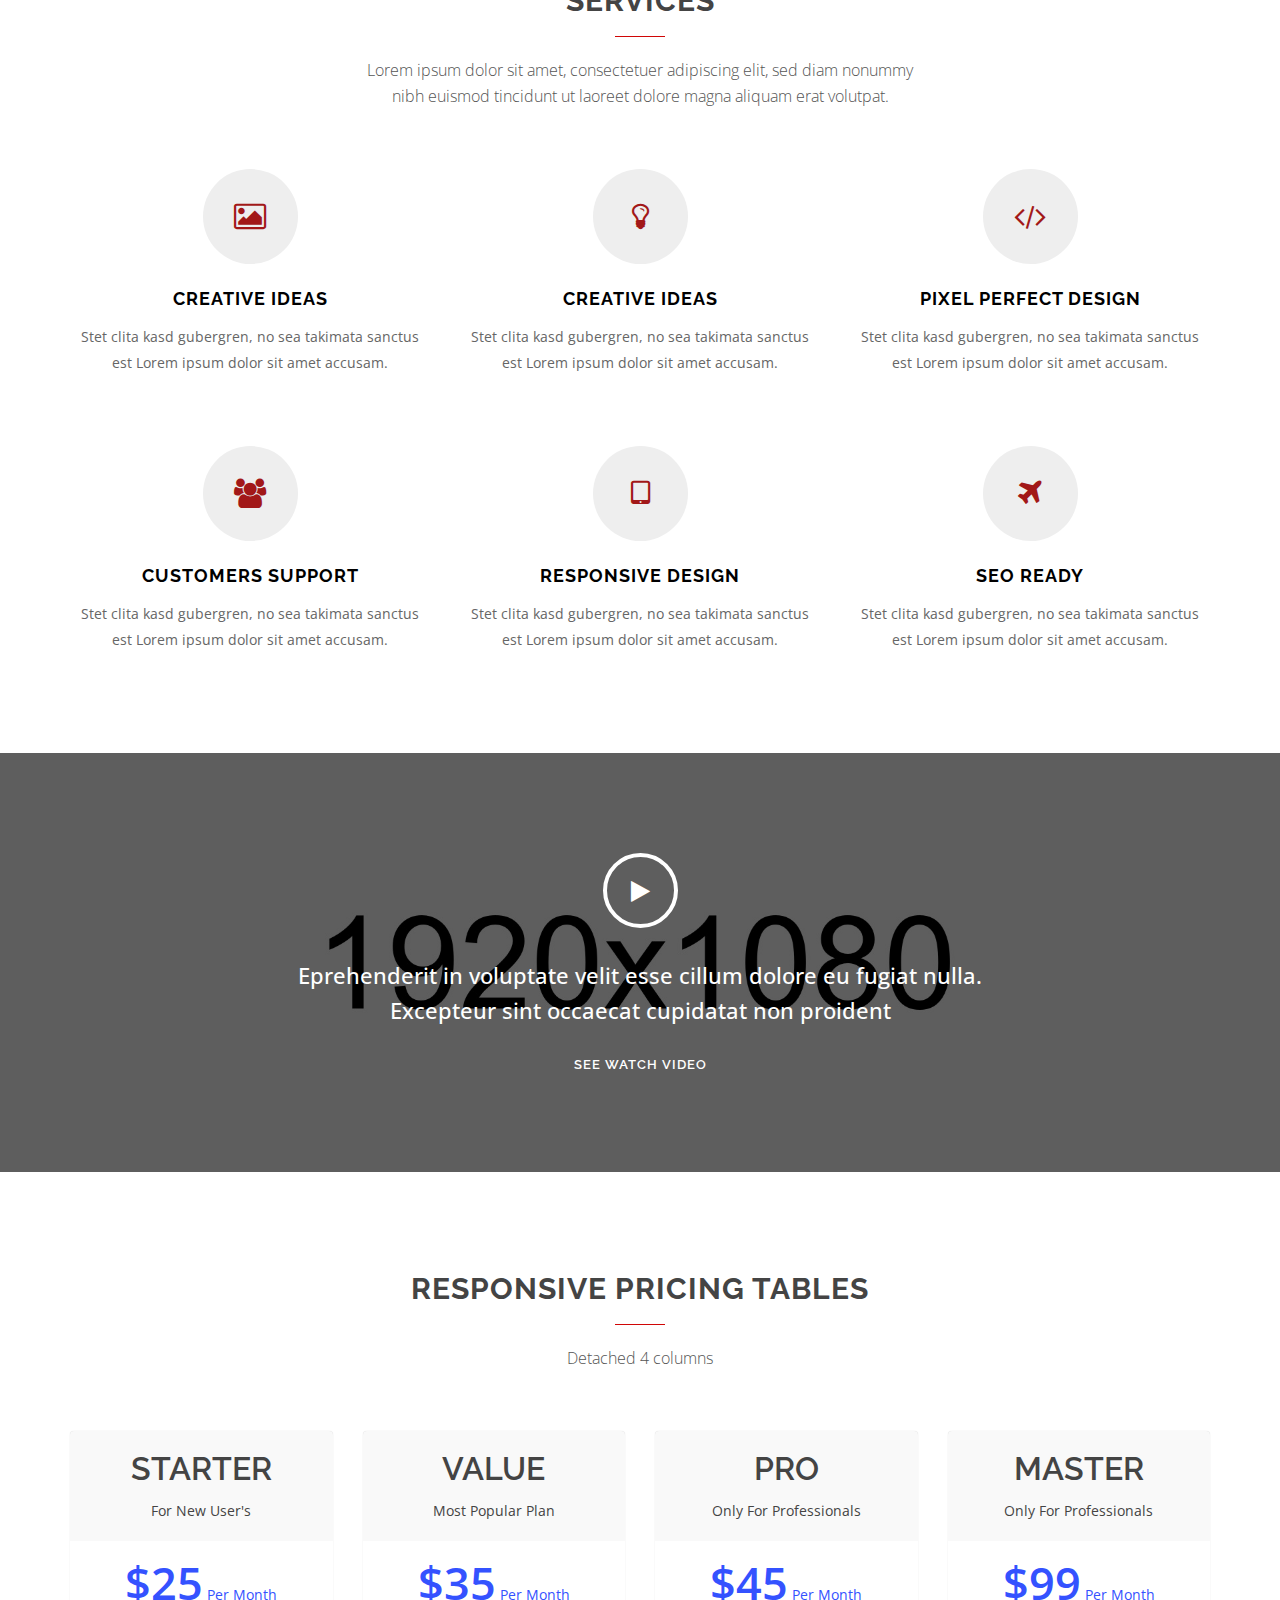
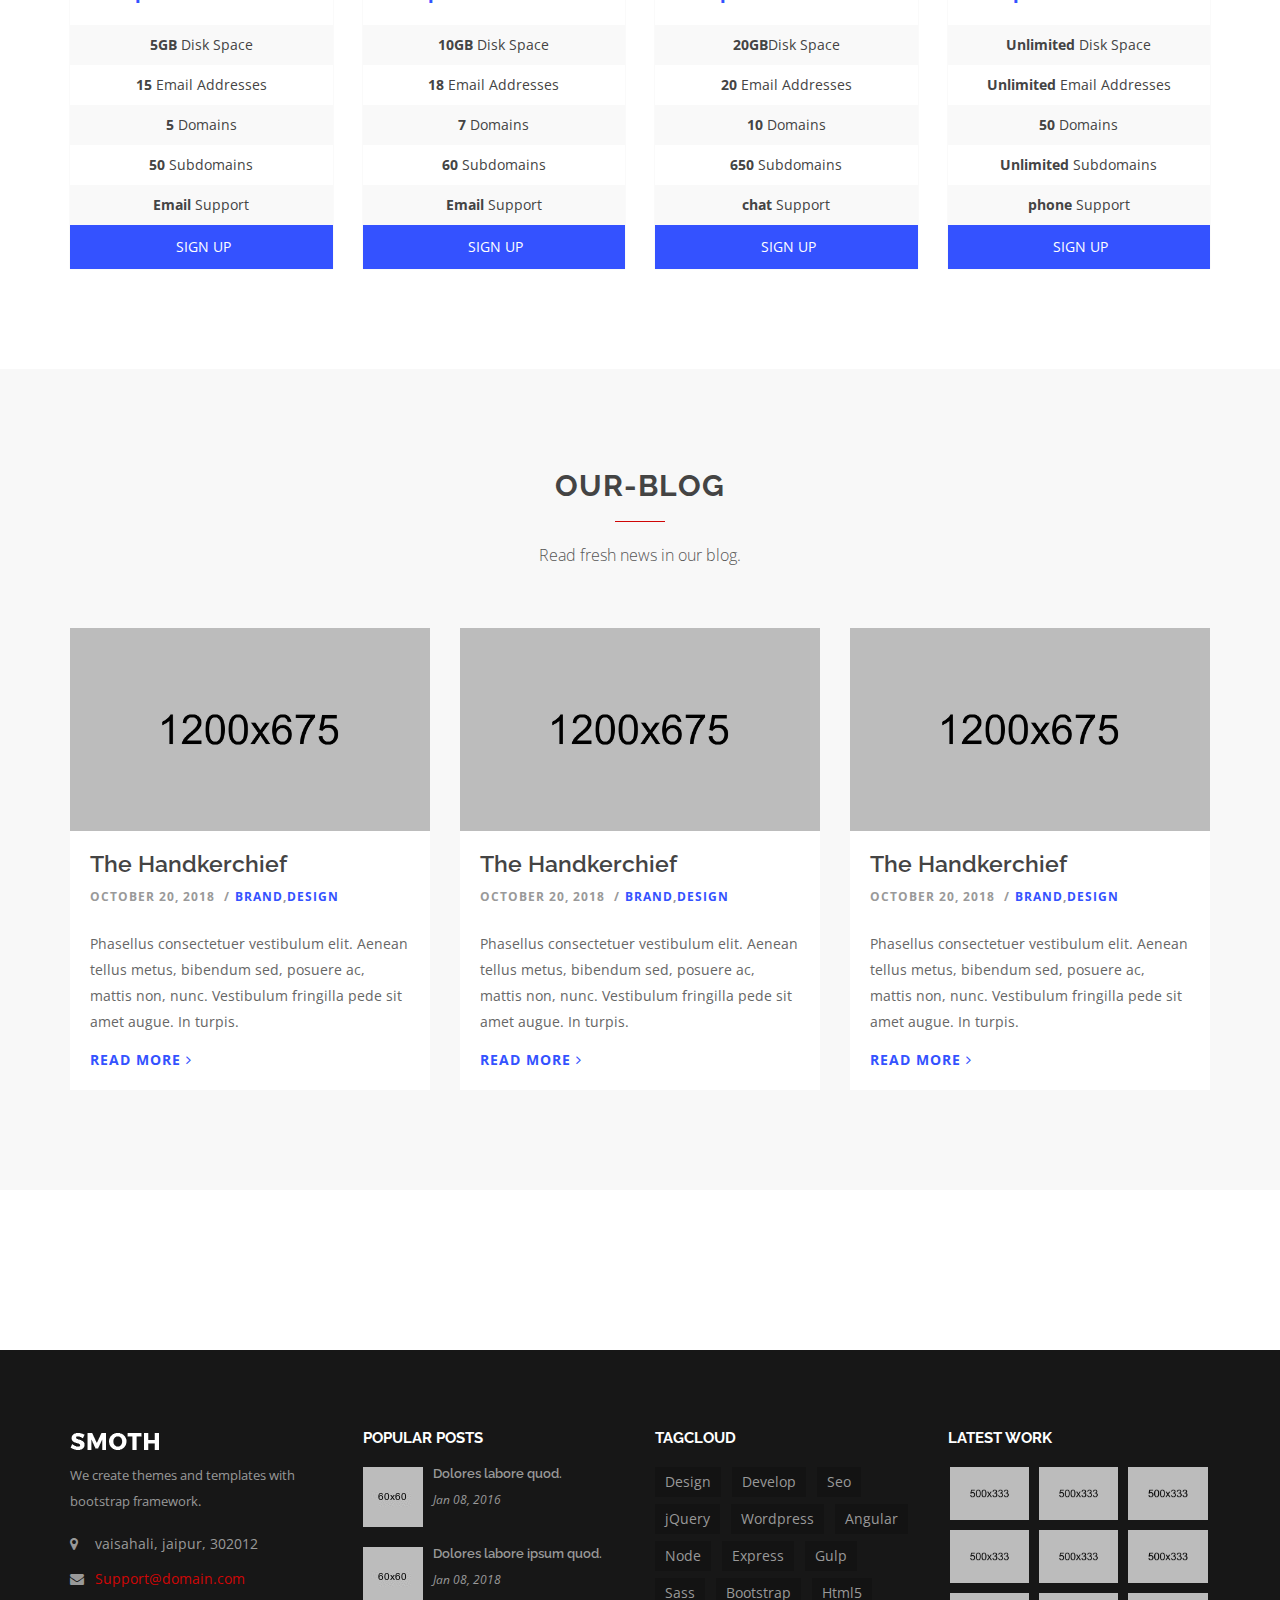
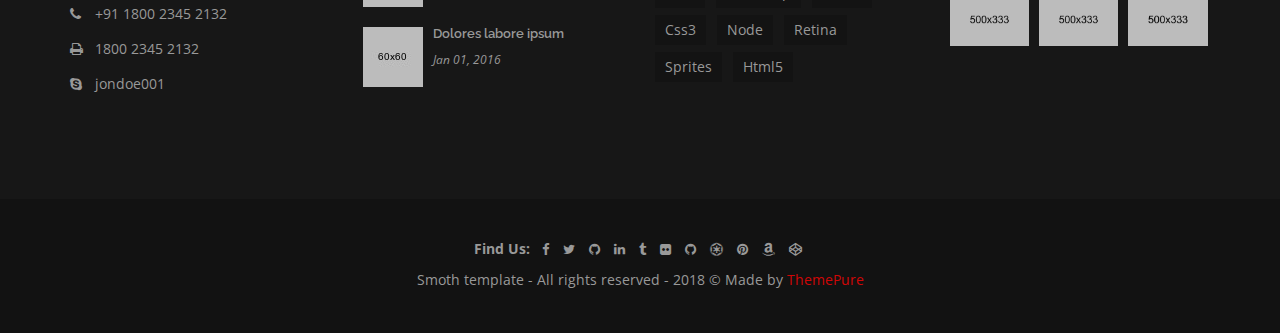
<file: AgPlasticsV1.1/smoth/index-3.html>
<!doctype html>
<html class="no-js" lang="zxx">
    <head>
        <meta charset="utf-8">
        <meta http-equiv="x-ua-compatible" content="ie=edge">
        <title>Smoth | Corporate HTML Template </title>
        <meta name="description" content="">
        <meta name="viewport" content="width=device-width, initial-scale=1">

        <link rel="apple-touch-icon" href="apple-touch-icon.png">
        <!-- Place favicon.ico in the root directory -->
		
		<!-- all css here -->
        <link rel="stylesheet" href="css/bootstrap.min.css">
        <link rel="stylesheet" href="css/font-awesome.min.css">
        <link rel="stylesheet" href="css/pe-icon-7-stroke.css">
        <link rel="stylesheet" href="css/owl.carousel.css">
		<link rel="stylesheet" href="css/animate.css">
		<link rel="stylesheet" href="css/magnific-popup.css">
		<link rel="stylesheet" href="css/meanmenu.css">
        <link rel="stylesheet" href="style.css">
        <link rel="stylesheet" href="css/responsive.css">
        <script src="js/vendor/modernizr-2.8.3.min.js"></script>
    </head>
    <body>
        <!--[if lt IE 8]>
            <p class="browserupgrade">You are using an <strong>outdated</strong> browser. Please <a href="http://browsehappy.com/">upgrade your browser</a> to improve your experience.</p>
        <![endif]-->

		<!-- header start -->
		<header>
			<div class="header-top-area black-bg hidden-xs">
				<div class="container">
					<div class="row">
						<div class="col-md-6 col-sm-6">
							<ul class="top-right">
								<li>
									<i class="fa fa-envelope"></i>
									<span>Support@mail.com</span>
								</li>
								<li>
									<i class="fa fa-phone"></i>
									<span>+01 1800 453 7678</span>
								</li>
							</ul>
						</div>
						<div class="col-md-6 col-sm-6 hidden-xs">
							<div class="header-icon floatright">
								<a href="#"><i class="fa fa-facebook"></i></a>
								<a href="#"><i class="fa fa-twitter"></i></a>
								<a href="#"><i class="fa fa-google-plus"></i></a>
								<a href="#"><i class="fa fa-linkedin"></i></a>
								<a href="#"><i class="fa fa-youtube"></i></a>
								<a href="#"><i class="fa fa-dribbble"></i></a>
							</div>							
						</div>
					</div>
				</div>
			</div>
			<!-- main-menu-area-start -->
			<div class="main-menu-area">
				<div class="container">
					<div class="row">
						<div class="col-md-3 col-sm-2">
							<div class="logo">
								<a href="index.html"><img src="img/logo/1.png" alt="" /></a>
							</div>
						</div>
						<div class="col-md-9 col-sm-10">
							<div class="main-menu floatright">
								<nav>
									<ul>
										<li class="active"><a href="index.html">Home<i class="fa fa-angle-down"></i></a>
											<ul class="submenu">
												<li><a href="index.html">home version 1</a></li>
												<li><a href="index-2.html">home version 2</a></li>
												<li><a href="index-3.html">home version 3</a></li>
											</ul>
										</li>
										<li><a href="about.html">about</a></li>
										<li><a href="service.html">service</a></li>
										<li><a href="portfolio.html">Portfolio<i class="fa fa-angle-down"></i></a>
											<ul class="submenu">
												<li><a href="portfolio-column-2.html">portfolio column 2</a></li>
												<li><a href="portfolio-column-4.html">portfolio column 4</a></li>
												<li><a href="portfolio-full.html">portfolio fullwidth</a></li>
											</ul>
										</li>
										<li><a href="team.html">team</a></li>
										<li><a href="blog-left-sidebar.html">blog<i class="fa fa-angle-down"></i></a>
											<ul class="submenu">
												<li><a href="blog-left-sidebar.html">blog left sidebar</a></li>
												<li><a href="blog-right-sidebar.html">blog right sidebar</a></li>
												<li><a href="blog-details.html">blog details</a></li>
											</ul>
										</li>
										<li><a href="contact.html">contact</a></li>
									</ul>
								</nav>
							</div>
							<div class="mobile-menu-area"></div>
						</div>
					</div>
				</div>
			</div>
			<!-- main-menu-area-end -->
		</header>
		<!-- header end -->
		<!-- slider-area-start -->
		<div class="slider-area">
			<div class="single-slider ptb-150 bg-opacity" style="background-image:url(img/slider/3.jpg)">
				<div class="container">
					<div class="slider-text text-center">
						<h1 class="cd-headline clip is-full-width">
							<span>We are </span>
							<span class="cd-words-wrapper">
								<b class="is-visible">Professional</b>
								<b>Awesome</b>
								<b>Corporate</b>
							</span>
						</h1>
						<p>Lorem ipsum dolor sit amet, consectetur adipiscing elit.</p>
						<a class="active" href="#">View features</a>
					</div>					
				</div>
			</div>
		</div>
		<!-- slider-area-end -->
		<!-- What-wedo-area-start -->
		<div class="what-we-do-area pt-100 pb-70">
			<div class="container">
				<div class="row">
					<div class="col-md-offset-3 col-md-6">
						<div class="section-title text-center">
							<h2>What we do</h2>
							<p>Lorem ipsum dolor sit amet, consectetuer adipiscing elit, sed diam nonummy nibh euismod tincidunt ut laoreet dolore magna aliquam erat volutpat.</p>
						</div>					
					</div>
				</div>
				<div class="row">
					<div class="col-md-3 col-sm-6">
						<div class="single-What-wedo mb-30">
							<div class="What-wedo-text text-center">
								<div class="icon-box">
									<i class="pe-7s-magic-wand"></i>
								</div>
								<h3>Free support & updates</h3>
								<p> Nullam vulputate lorem ut leo. Sed volutpat. Etiam non pede. Nullam et mauris.</p>
							</div>
						</div>
					</div>
					<div class="col-md-3 col-sm-6">
						<div class="single-What-wedo mb-30">
							<div class="What-wedo-text text-center">
								<div class="icon-box">
									<i class="pe-7s-phone"></i>
								</div>
								<h3>Ultra responsive</h3>
								<p> Nullam vulputate lorem ut leo. Sed volutpat. Etiam non pede. Nullam et mauris.</p>
							</div>
						</div>
					</div>
					<div class="col-md-3 col-sm-6">
						<div class="single-What-wedo mb-30">
							<div class="What-wedo-text text-center">
								<div class="icon-box">
									<i class="pe-7s-like"></i>
								</div>
								<h3>made with love</h3>
								<p> Nullam vulputate lorem ut leo. Sed volutpat. Etiam non pede. Nullam et mauris.</p>
							</div>
						</div>
					</div>
					<div class="col-md-3 col-sm-6">
						<div class="single-What-wedo mb-30">
							<div class="What-wedo-text text-center">
								<div class="icon-box">
									<i class="pe-7s-folder"></i>
								</div>
								<h3>Premium plugins</h3>
								<p> Nullam vulputate lorem ut leo. Sed volutpat. Etiam non pede. Nullam et mauris.</p>
							</div>
						</div>
					</div>
				</div>
			</div>
		</div>
		<!-- What-wedo-area-end -->
		<!-- counter-area-start -->
		<div class="counter-area fix">
			<div class="single-counter">
				<div class="counter-text">
					<h3>
						<span class="counter">950</span>
					</h3>
					<h4>Downloads</h4>
				</div>
			</div>
			<div class="single-counter">
				<div class="counter-text">
					<h3>
						<span class="counter">643</span>
					</h3>
					<h4>Happy Customers</h4>
				</div>
			</div>
			<div class="single-counter">
				<div class="counter-text">
					<h3>
						<span class="counter">18</span>
					</h3>
					<h4>Valid layouts</h4>
				</div>
			</div>
			<div class="single-counter">
				<div class="counter-text">
					<h3>
						<span class="counter">572</span>
					</h3>
					<h4>Cups of tea</h4>
				</div>
			</div>
		</div>
		<!-- counter-area-end -->
		<!-- portfolio-area-start -->
		<div class="portfolio-area pt-100 pb-70">
			<div class="container">
				<div class="row">
					<div class="col-md-offset-3 col-md-6">
						<div class="section-title text-center">
							<h2>Portfolio</h2>
							<p>Lorem ipsum dolor sit amet, consectetuer adipiscing elit, sed diam nonummy nibh euismod tincidunt ut laoreet dolore magna aliquam erat volutpat.</p>
						</div>					
					</div>
				</div>
				<div class="row">
					<div class="col-md-12">
						<ul class="portfolio-filter text-center">
							<li class="filter active" data-filter="all">all</li>
							<li class="filter" data-filter=".design">design</li>
							<li class="filter" data-filter=".HTML5">HTML5</li>
							<li class="filter" data-filter=".wordpress">wordpress</li>
							<li class="filter" data-filter=".Seo">Seo</li>
						</ul>
					</div>
					<div id="Container">
						<div class="col-md-4 mix design Seo col-sm-4">
							<div class="single-portfolio mb-30">
								<div class="portfolio-img">
									<a href="#"><img src="img/portfolio/1.jpg" alt="" /></a>
								</div>
								<div class="portfolio-info">
									<div class="portfolio-icon">
										<a class="image-link" href="img/portfolio/1.jpg"><i class="fa fa-plus"></i></a>
										<a href="#"><i class="fa fa-eye"></i></a>
									</div>
								</div>
							</div>
						</div>
						<div class="col-md-4 mix Seo wordpress col-sm-4">
							<div class="single-portfolio mb-30">
								<div class="portfolio-img">
									<a href="#"><img src="img/portfolio/2.jpg" alt="" /></a>
								</div>
								<div class="portfolio-info">
									<div class="portfolio-icon">
										<a class="image-link" href="img/portfolio/2.jpg"><i class="fa fa-plus"></i></a>
										<a href="#"><i class="fa fa-eye"></i></a>
									</div>
								</div>
							</div>
						</div>
						<div class="col-md-4 mix wordpress design col-sm-4">
							<div class="single-portfolio mb-30">
								<div class="portfolio-img">
									<a href="#"><img src="img/portfolio/3.jpg" alt="" /></a>
								</div>
								<div class="portfolio-info">
									<div class="portfolio-icon">
										<a class="image-link" href="img/portfolio/3.jpg"><i class="fa fa-plus"></i></a>
										<a href="#"><i class="fa fa-eye"></i></a>
									</div>
								</div>
							</div>
						</div>
						<div class="col-md-4 mix design wordpress HTML5 col-sm-4">
							<div class="single-portfolio mb-30">
								<div class="portfolio-img">
									<a href="#"><img src="img/portfolio/4.jpg" alt="" /></a>
								</div>
								<div class="portfolio-info">
									<div class="portfolio-icon">
										<a class="image-link" href="img/portfolio/4.jpg"><i class="fa fa-plus"></i></a>
										<a href="#"><i class="fa fa-eye"></i></a>
									</div>
								</div>
							</div>
						</div>
						<div class="col-md-4 mix wordpress HTML5 col-sm-4">
							<div class="single-portfolio mb-30">
								<div class="portfolio-img">
									<a href="#"><img src="img/portfolio/5.jpg" alt="" /></a>
								</div>
								<div class="portfolio-info">
									<div class="portfolio-icon">
										<a class="image-link" href="img/portfolio/5.jpg"><i class="fa fa-plus"></i></a>
										<a href="#"><i class="fa fa-eye"></i></a>
									</div>
								</div>
							</div>
						</div>
						<div class="col-md-4 mix HTML5 Seo col-sm-4">
							<div class="single-portfolio mb-30">
								<div class="portfolio-img">
									<a href="#"><img src="img/portfolio/6.jpg" alt="" /></a>
								</div>
								<div class="portfolio-info">
									<div class="portfolio-icon">
										<a class="image-link" href="img/portfolio/6.jpg"><i class="fa fa-plus"></i></a>
										<a href="#"><i class="fa fa-eye"></i></a>
									</div>
								</div>
							</div>
						</div>
						<div class="col-md-4 mix design design col-sm-4">
							<div class="single-portfolio mb-30">
								<div class="portfolio-img">
									<a href="#"><img src="img/portfolio/7.jpg" alt="" /></a>
								</div>
								<div class="portfolio-info">
									<div class="portfolio-icon">
										<a class="image-link" href="img/portfolio/7.jpg"><i class="fa fa-plus"></i></a>
										<a href="#"><i class="fa fa-eye"></i></a>
									</div>
								</div>
							</div>
						</div>
						<div class="col-md-4 mix design design col-sm-4">
							<div class="single-portfolio mb-30">
								<div class="portfolio-img">
									<a href="#"><img src="img/portfolio/8.jpg" alt="" /></a>
								</div>
								<div class="portfolio-info">
									<div class="portfolio-icon">
										<a class="image-link" href="img/portfolio/8.jpg"><i class="fa fa-plus"></i></a>
										<a href="#"><i class="fa fa-eye"></i></a>
									</div>
								</div>
							</div>
						</div>
						<div class="col-md-4 mix design wordpress col-sm-4">
							<div class="single-portfolio mb-30">
								<div class="portfolio-img">
									<a href="#"><img src="img/portfolio/9.jpg" alt="" /></a>
								</div>
								<div class="portfolio-info">
									<div class="portfolio-icon">
										<a class="image-link" href="img/portfolio/9.jpg"><i class="fa fa-plus"></i></a>
										<a href="#"><i class="fa fa-eye"></i></a>
									</div>
								</div>
							</div>
						</div>
					</div>
				</div>
			</div>
		</div>
		<!-- portfolio-area-end -->
		<!-- testimonial-area-start -->
		<div class="testimonial-area ptb-80 gray-bg">
			<div class="container">
				<div class="row">
					<div class="col-md-offset-3 col-md-6">
						<div class="section-title text-center">
							<h2>testimonial</h2>
						</div>					
					</div>
					<div class="col-md-8 col-md-offset-2">
						<div class="testimonial-active owl-carousel">
							<div class="testimonial-wrapper">
								<div class="testimonial-img text-center">
									<img src="img/testimonial/1.jpg" alt="" />
								</div>
								<div class="testimonial-info text-center">
									<p>Lorem ipsum dolor sit amet, consectetur adipisicing elit. Corrupti doloribus sapiente aliquam incidunt, nostrum voluptas unde dolor quam possimus omnis deserunt magni itaque saepe sunt. Autem neque a laborum provident.</p>
									<span>Michael Jordan</span>
								</div>
							</div>
							<div class="testimonial-wrapper">
								<div class="testimonial-img text-center">
									<img src="img/testimonial/1.jpg" alt="" />
								</div>
								<div class="testimonial-info text-center">
									<p>Lorem ipsum dolor sit amet, consectetur adipisicing elit. Corrupti doloribus sapiente aliquam incidunt, nostrum voluptas unde dolor quam possimus omnis deserunt magni itaque saepe sunt. Autem neque a laborum provident.</p>
									<span>Michael Jordan</span>
								</div>
							</div>
							<div class="testimonial-wrapper">
								<div class="testimonial-img text-center">
									<img src="img/testimonial/1.jpg" alt="" />
								</div>
								<div class="testimonial-info text-center">
									<p>Lorem ipsum dolor sit amet, consectetur adipisicing elit. Corrupti doloribus sapiente aliquam incidunt, nostrum voluptas unde dolor quam possimus omnis deserunt magni itaque saepe sunt. Autem neque a laborum provident.</p>
									<span>Michael Jordan</span>
								</div>
							</div>
						</div> 
					</div>
				</div>
			</div>
		</div>
		<!-- testimonial-area-end -->		
		<!-- service-area-start -->
		<div class="service-area pt-80 pb-30">
			<div class="container">
				<div class="row">
					<div class="col-md-offset-3 col-md-6">
						<div class="section-title text-center">
							<h2>Services</h2>
							<p>Lorem ipsum dolor sit amet, consectetuer adipiscing elit, sed diam nonummy nibh euismod tincidunt ut laoreet dolore magna aliquam erat volutpat.</p>
						</div>					
					</div>
				</div>
				<div class="row">
					<div class="col-md-4 col-sm-4">
						<div class="single-service text-center mb-70">
							<div class="service-icon">
								<i class="fa fa-image"></i>
							</div>
							<div class="service-text">
								<h4>Creative ideas</h4>
								<p> Stet clita kasd gubergren, no sea takimata sanctus est Lorem ipsum dolor sit amet accusam. </p>
							</div>
						</div>
					</div>
					<div class="col-md-4 col-sm-4">
						<div class="single-service text-center mb-70">
							<div class="service-icon">
								<i class="fa fa-lightbulb-o"></i>
							</div>
							<div class="service-text">
								<h4>Creative ideas</h4>
								<p> Stet clita kasd gubergren, no sea takimata sanctus est Lorem ipsum dolor sit amet accusam. </p>
							</div>
						</div>
					</div>
					<div class="col-md-4 col-sm-4">
						<div class="single-service text-center mb-70">
							<div class="service-icon">
								<i class="fa fa-code"></i>
							</div>
							<div class="service-text">
								<h4>Pixel Perfect design</h4>
								<p> Stet clita kasd gubergren, no sea takimata sanctus est Lorem ipsum dolor sit amet accusam. </p>
							</div>
						</div>
					</div>
					<div class="col-md-4 col-sm-4">
						<div class="single-service text-center mb-70">
							<div class="service-icon">
								<i class="fa fa-users"></i>
							</div>
							<div class="service-text">
								<h4>Customers support</h4>
								<p> Stet clita kasd gubergren, no sea takimata sanctus est Lorem ipsum dolor sit amet accusam. </p>
							</div>
						</div>
					</div>
					<div class="col-md-4 col-sm-4">
						<div class="single-service text-center mb-70">
							<div class="service-icon">
								<i class="fa fa-tablet"></i>
							</div>
							<div class="service-text">
								<h4>Responsive Design</h4>
								<p> Stet clita kasd gubergren, no sea takimata sanctus est Lorem ipsum dolor sit amet accusam. </p>
							</div>
						</div>
					</div>
					<div class="col-md-4 col-sm-4">
						<div class="single-service text-center mb-70">
							<div class="service-icon">
								<i class="fa fa-plane"></i>
							</div>
							<div class="service-text">
								<h4>Seo ready</h4>
								<p> Stet clita kasd gubergren, no sea takimata sanctus est Lorem ipsum dolor sit amet accusam. </p>
							</div>
						</div>
					</div>
				</div>
			</div>
		</div>
		<!-- service-area-end -->
		<!-- video-area-start -->
		<div class="video-area bg-img-2 ptb-100 bg-opacity-2">
			<div class="container">
				<div class="row">
					<div class="col-md-12">
						<div class="single-video text-center">
							<a class="video-popup" href="https://www.youtube.com/watch?v=8uZ98Pa3bPE">
								<span class="play-icon-md">
									<i class="fa fa-play"></i>
								</span>
							</a>
							<div class="video-text">
								<p>Eprehenderit in voluptate velit esse cillum dolore eu fugiat nulla. <br> Excepteur sint occaecat cupidatat non proident</p>
								<h6>See Watch Video</h6>
							</div>
						</div>
					</div>
				</div>
			</div>
		</div>
		<!-- video-area-end -->
		<!-- pricing-area-start -->
		<div class="pricing-area pt-100 pb-70">
			<div class="container">
				<div class="row">
					<div class="col-md-offset-3 col-md-6">
						<div class="section-title text-center">
							<h2>Responsive Pricing Tables</h2>
							<p>Detached 4 columns</p>
						</div>					
					</div>
				</div>
				<div class="row">
					<div class="col-md-3 col-sm-6">
						<div class="single-price mb-30">
							<div class="price-title">
								<h3>Starter</h3>
								<span>for new user's</span>
							</div>
							<div class="price-plan">
								<span class="price">$25</span>
								<span class="period">per month</span>
							</div>
							<div class="plan-list">
								<ul class="item-list">
									<li><strong>5GB</strong> Disk Space</li>
									<li class="white-bg"><strong>15</strong> Email Addresses</li>
									<li><strong>5</strong> Domains </li>
									<li class="white-bg"><strong>50</strong> Subdomains</li>
									<li><strong>Email</strong> Support</li>
								</ul>
								<a class="sign" href="#"><i class="fa fa-hand-o-right hided-icon"></i> Sign Up</a>
							</div>
						</div>
					</div>
					<div class="col-md-3 col-sm-6">
						<div class="single-price mb-30">
							<div class="price-title">
								<h3>VALUE</h3>
								<span>most popular plan</span>
							</div>
							<div class="price-plan">
								<span class="price">$35</span>
								<span class="period">per month</span>
							</div>
							<div class="plan-list">
								<ul class="item-list">
									<li><strong>10GB</strong> Disk Space</li>
									<li class="white-bg"><strong>18</strong> Email Addresses</li>
									<li><strong>7</strong> Domains </li>
									<li class="white-bg"><strong>60</strong> Subdomains</li>
									<li><strong>Email</strong> Support</li>
								</ul>
								<a class="sign" href="#"><i class="fa fa-hand-o-right hided-icon"></i> Sign Up</a>
							</div>
						</div>
					</div>
					<div class="col-md-3 col-sm-6">
						<div class="single-price mb-30">
							<div class="price-title">
								<h3>PRO</h3>
								<span>only for professionals</span>
							</div>
							<div class="price-plan">
								<span class="price">$45</span>
								<span class="period">per month</span>
							</div>
							<div class="plan-list">
								<ul class="item-list">
									<li><strong>20GB</strong>Disk Space</li>
									<li class="white-bg"><strong>20</strong> Email Addresses</li>
									<li><strong>10</strong> Domains </li>
									<li class="white-bg"><strong>650</strong> Subdomains</li>
									<li><strong>chat</strong> Support</li>
								</ul>
								<a class="sign" href="#"><i class="fa fa-hand-o-right hided-icon"></i> Sign Up</a>
							</div>
						</div>
					</div>
					<div class="col-md-3 col-sm-6">
						<div class="single-price mb-30">
							<div class="price-title">
								<h3>Master</h3>
								<span>only for professionals</span>
							</div>
							<div class="price-plan">
								<span class="price">$99</span>
								<span class="period">per month</span>
							</div>
							<div class="plan-list">
								<ul class="item-list">
									<li><strong>Unlimited</strong> Disk Space</li>
									<li class="white-bg"><strong>Unlimited</strong> Email Addresses</li>
									<li><strong>50</strong> Domains </li>
									<li class="white-bg"><strong>Unlimited</strong> Subdomains</li>
									<li><strong>phone</strong> Support</li>
								</ul>
								<a class="sign" href="#"><i class="fa fa-hand-o-right hided-icon"></i> Sign Up</a>
							</div>
						</div>
					</div>
				</div>
			</div>
		</div>
		<!-- pricing-area-end -->
		<!-- blog-area-start -->
		<div class="our-blog-area pt-100 pb-70">
			<div class="container">
				<div class="row">
					<div class="col-md-offset-3 col-md-6">
						<div class="section-title text-center">
							<h2>our-blog</h2>
							<p>Read fresh news in our blog.</p>
						</div>					
					</div>
					<div class="col-md-4">
						<div class="post-content-area white-bg mb-30">
							<div class="blog-content-img">
								<a href="#"><img alt="" src="img/blog/5.jpg"></a>
							</div>
							<div class="post-content blog-padd">
								<h2 class="post-title">
									<a href="#">The Handkerchief</a>
								</h2>
								<ul class="post-meta">
									<li>October 20, 2018</li>
									<li><a href="#">Brand</a>,<a href="#">Design</a></li>
								</ul>
								<p>Phasellus consectetuer vestibulum elit. Aenean tellus metus, bibendum sed, posuere ac, mattis non, nunc. Vestibulum fringilla pede sit amet augue. In turpis.</p>
								<a class="more">Read more <i class="fa fa-angle-right" aria-hidden="true"></i></a>
							</div>
						</div>
					</div>
					<div class="col-md-4">
						<div class="post-content-area white-bg mb-30">
							<div class="blog-content-img">
								<a href="#"><img alt="" src="img/blog/6.jpg"></a>
							</div>
							<div class="post-content blog-padd">
								<h2 class="post-title">
									<a href="#">The Handkerchief</a>
								</h2>
								<ul class="post-meta">
									<li>October 20, 2018</li>
									<li><a href="#">Brand</a>,<a href="#">Design</a></li>
								</ul>
								<p>Phasellus consectetuer vestibulum elit. Aenean tellus metus, bibendum sed, posuere ac, mattis non, nunc. Vestibulum fringilla pede sit amet augue. In turpis.</p>
								<a class="more">Read more <i class="fa fa-angle-right" aria-hidden="true"></i></a>
							</div>
						</div>
					</div>
					<div class="col-md-4">
						<div class="post-content-area white-bg mb-30">
							<div class="blog-content-img">
								<a href="#"><img alt="" src="img/blog/4.jpg"></a>
							</div>
							<div class="post-content blog-padd">
								<h2 class="post-title">
									<a href="#">The Handkerchief</a>
								</h2>
								<ul class="post-meta">
									<li>October 20, 2018</li>
									<li><a href="#">Brand</a>,<a href="#">Design</a></li>
								</ul>
								<p>Phasellus consectetuer vestibulum elit. Aenean tellus metus, bibendum sed, posuere ac, mattis non, nunc. Vestibulum fringilla pede sit amet augue. In turpis.</p>
								<a class="more">Read more <i class="fa fa-angle-right" aria-hidden="true"></i></a>
							</div>
						</div>
					</div>
				</div>
			</div>
		</div>
		<!-- blog-area-end -->
		<!-- our-brand-area-start -->
		<div class="our-brand-area ptb-80">
			<div class="container">
				<div class="row">
					<div class="brand-active owl-carousel">
						<div class="col-md-12">
							<div class="single-brand">
								<div class="brand-img">
									<img src="img/brand/1.png" alt="" />
								</div>
							</div>
						</div>
						<div class="col-md-12">
							<div class="single-brand">
								<div class="brand-img">
									<img src="img/brand/2.png" alt="" />
								</div>
							</div>
						</div>
						<div class="col-md-12">
							<div class="single-brand">
								<div class="brand-img">
									<img src="img/brand/3.png" alt="" />
								</div>
							</div>
						</div>
						<div class="col-md-12">
							<div class="single-brand">
								<div class="brand-img">
									<img src="img/brand/4.png" alt="" />
								</div>
							</div>
						</div>
						<div class="col-md-12">
							<div class="single-brand">
								<div class="brand-img">
									<img src="img/brand/5.png" alt="" />
								</div>
							</div>
						</div>
						<div class="col-md-12">
							<div class="single-brand">
								<div class="brand-img">
									<img src="img/brand/6.png" alt="" />
								</div>
							</div>
						</div>
					</div>
				</div>
			</div>
		</div>
		<!-- our-brand-area-end -->
		<!-- footer start -->
		<footer>
			<div class="footer-area black-bg ptb-80">
				<div class="container">
					<div class="row">
						<div class="col-md-3 col-sm-4">
							<div class="footer-widget md-30">
								<div class="footer-img">
									<a href="#"><img src="img/logo/2.png" alt="" /></a>
								</div>
								<div class="footer-address">
									<p>We create themes and templates with bootstrap framework.</p>
								</div>
								<div class="address">
									<ul class="list-unstyled contact">
										<li><p><strong><i class="fa fa-map-marker"></i> </strong> vaisahali, jaipur, 302012</p></li> 
										<li><p><strong><i class="fa fa-envelope"></i></strong> <a href="#">Support@domain.com</a></p></li>
										<li> <p><strong><i class="fa fa-phone"></i></strong> +91 1800 2345 2132</p></li>
										<li> <p><strong><i class="fa fa-print"></i> </strong> 1800 2345 2132</p></li>
										<li> <p><strong><i class="fa fa-skype"></i> </strong> jondoe001</p></li>
									</ul>
								</div>
							</div>
						</div>
						<div class="col-md-3 col-sm-4">
							<div class="widget mb-30">
								<div class="widget-title">
									<h4>Popular Posts</h4>
									<ul class="posts-list">
										<li>
											<div class="list-img">
												<a href="#"><img src="img/footer/1.jpg" alt="" /></a>
											</div>
											<h5><a href="#">Dolores labore quod.</a></h5>
											<span>Jan 08, 2016</span>
										</li>
										<li>
											<div class="list-img">
												<a href="#"><img src="img/footer/2.jpg" alt="" /></a>
											</div>
											<h5><a href="#">Dolores labore ipsum quod.</a></h5>
											<span>Jan 08, 2018</span>
										</li>
										<li>
											<div class="list-img">
												<a href="#"><img src="img/footer/3.jpg" alt="" /></a>
											</div>
											<h5><a href="#">Dolores labore ipsum</a></h5>
											<span>Jan 01, 2016</span>
										</li>
									</ul>
								</div>
							</div>
						</div>
						<div class="col-md-3 col-sm-4 hidden-sm">
							<div class="widget mb-30">
								<div class="widget-title">
									<h4>Tagcloud</h4>
									<div class="tagcloud">
										<a href="#">Design</a>
										<a href="#">Develop</a>
										<a href="#">Seo</a>
										<a href="#">jQuery</a>
										<a href="#">Wordpress</a>
										<a href="#">Angular</a>
										<a href="#">Node</a>
										<a href="#">Express</a>
										<a href="#">Gulp</a>
										<a href="#">Sass</a>
										<a href="#">Bootstrap</a>
										<a href="#">Html5</a>
										<a href="#">Css3</a>
										<a href="#">Node</a>
										<a href="#">Retina</a>
										<a href="#">Sprites</a>
										<a href="#">Html5</a>
									</div>
								</div>
							</div>
						</div>
						<div class="col-md-3 col-sm-4">
							<div class="widget ">
								<div class="widget-title">
									<h4>Latest Work</h4>
									<div class="rows">
										<ul class="Flickr-list">
											<li>
												<a href="#"><img src="img/portfolio/img-1.jpg" alt="" /></a>
											</li>
											<li>
												<a href="#"><img src="img/portfolio/img-2.jpg" alt="" /></a>
											</li>
											<li>
												<a href="#"><img src="img/portfolio/img-3.jpg" alt="" /></a>
											</li>
											<li>
												<a href="#"><img src="img/portfolio/img-4.jpg" alt="" /></a>
											</li>
											<li>
												<a href="#"><img src="img/portfolio/img-5.jpg" alt="" /></a>
											</li>
											<li>
												<a href="#"><img src="img/portfolio/img-6.jpg" alt="" /></a>
											</li>
											<li>
												<a href="#"><img src="img/portfolio/img-7.jpg" alt="" /></a>
											</li>
											<li>
												<a href="#"><img src="img/portfolio/img-8.jpg" alt="" /></a>
											</li>
											<li>
												<a href="#"><img src="img/portfolio/img-9.jpg" alt="" /></a>
											</li>
										</ul>
									</div>
								</div>
							</div>
						</div>
					</div>
				</div>
			</div>
			<div class="footer-bottom-area">
				<div class="container">
					<div class="social-icons text-center">
						<label>Find Us:</label>
						<a href="#"><i class="fa fa-facebook"></i></a>
						<a href="#"><i class="fa fa-twitter"></i></a>
						<a href="#"><i class="fa fa-github"></i></a>
						<a href="#"><i class="fa fa-linkedin"></i></a>
						<a href="#"><i class="fa fa-tumblr"></i></a>
						<a href="#"><i class="fa fa-flickr"></i></a>
						<a href="#"><i class="fa fa-github"></i></a>
						<a href="#"><i class="fa fa-ge"></i></a>
						<a href="#"><i class="fa fa-pinterest"></i></a>
						<a href="#"><i class="fa fa-amazon"></i></a>
						<a href="#"><i class="fa fa-codepen"></i></a>
					</div>
					<div class="copyright text-center">
						<p>Smoth template - All rights reserved - 2018 © Made by</p>
						<a href="#">ThemePure</a>
					</div>
				</div>
			</div>
		</footer>
		<!-- footer end -->
		<!-- all js here -->
        <script src="js/vendor/jquery-1.12.0.min.js"></script>
        <script src="js/bootstrap.min.js"></script>
        <script src="js/owl.carousel.min.js"></script>
        <script src="js/jquery.meanmenu.js"></script>
        <script src="js/jquery.mixitup.min.js"></script>
        <script src="js/jquery.magnific-popup.min.js"></script>
        <script src="js/jquery.counterup.min.js"></script>
		<script src="js/animate.js"></script>
        <script src="js/waypoints.min.js"></script>
        <script src="js/plugins.js"></script>
        <script src="js/main.js"></script>
    </body>
</html>
</file>
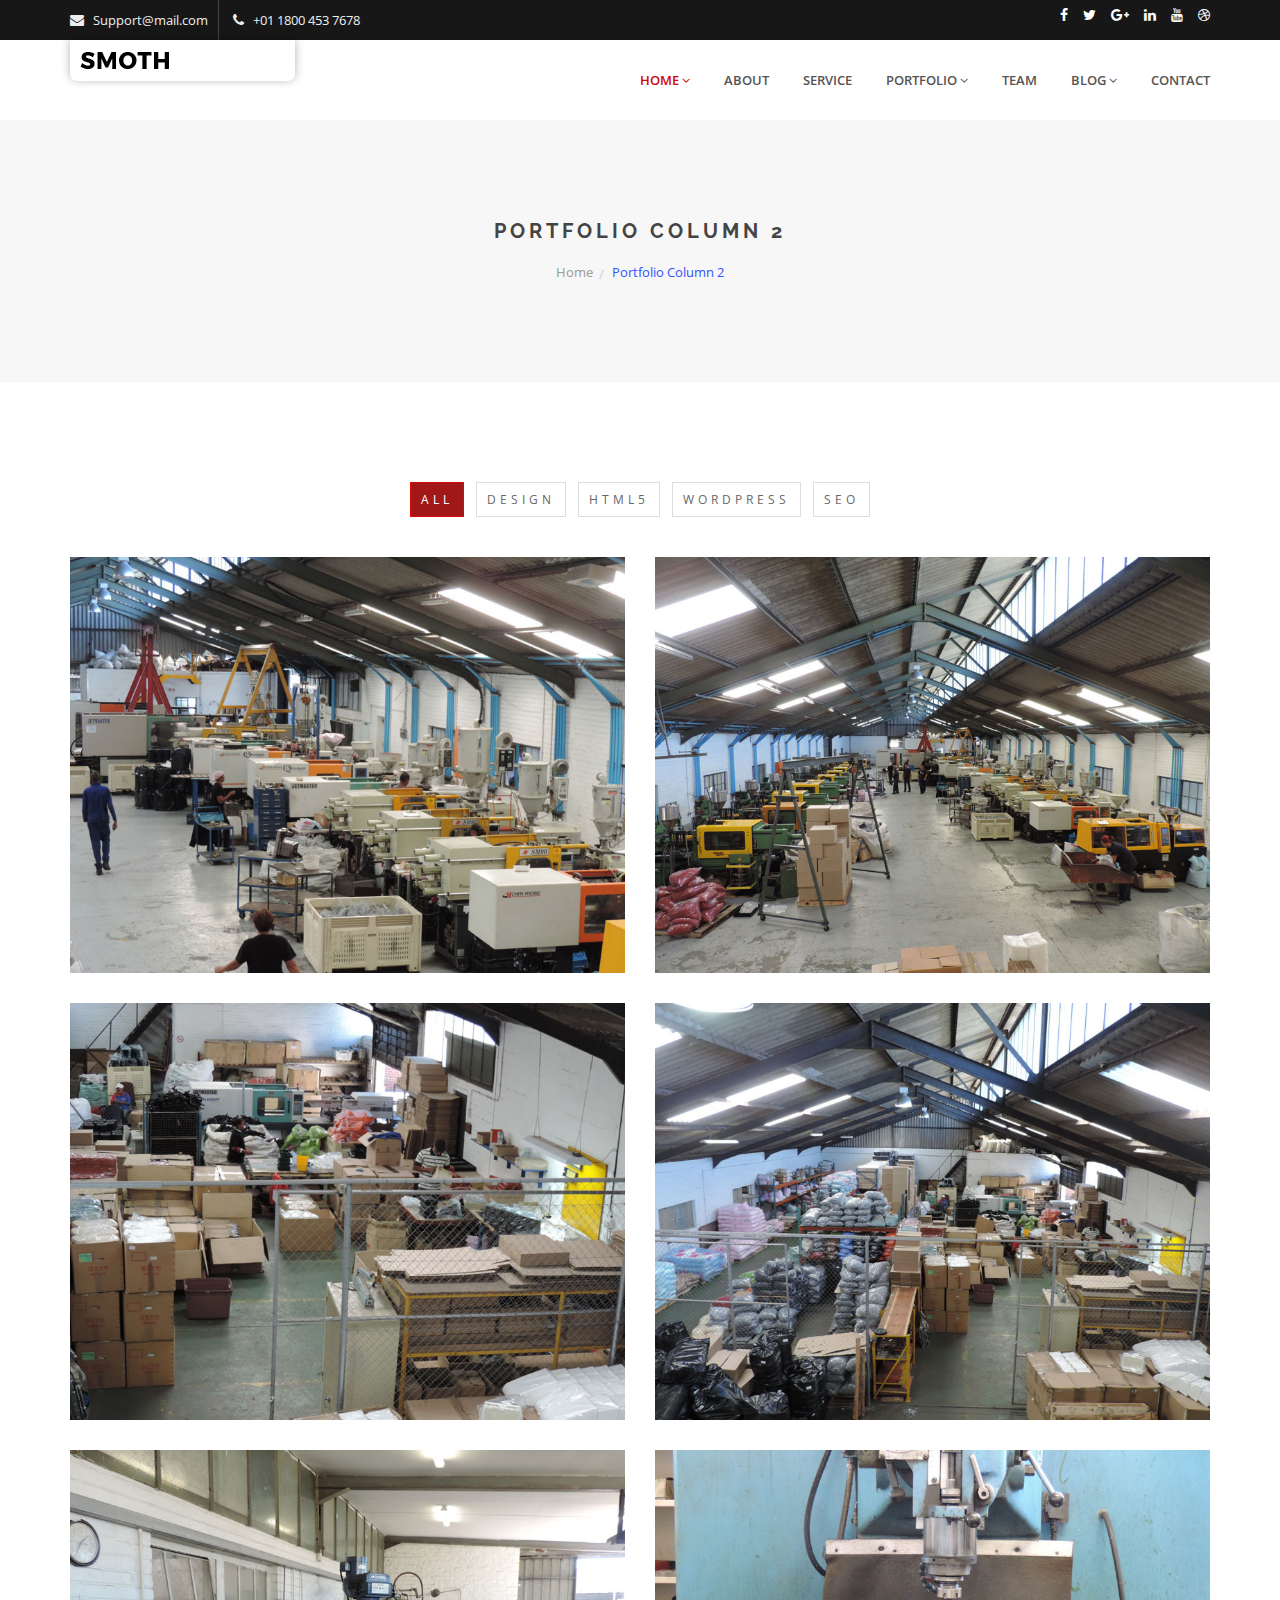
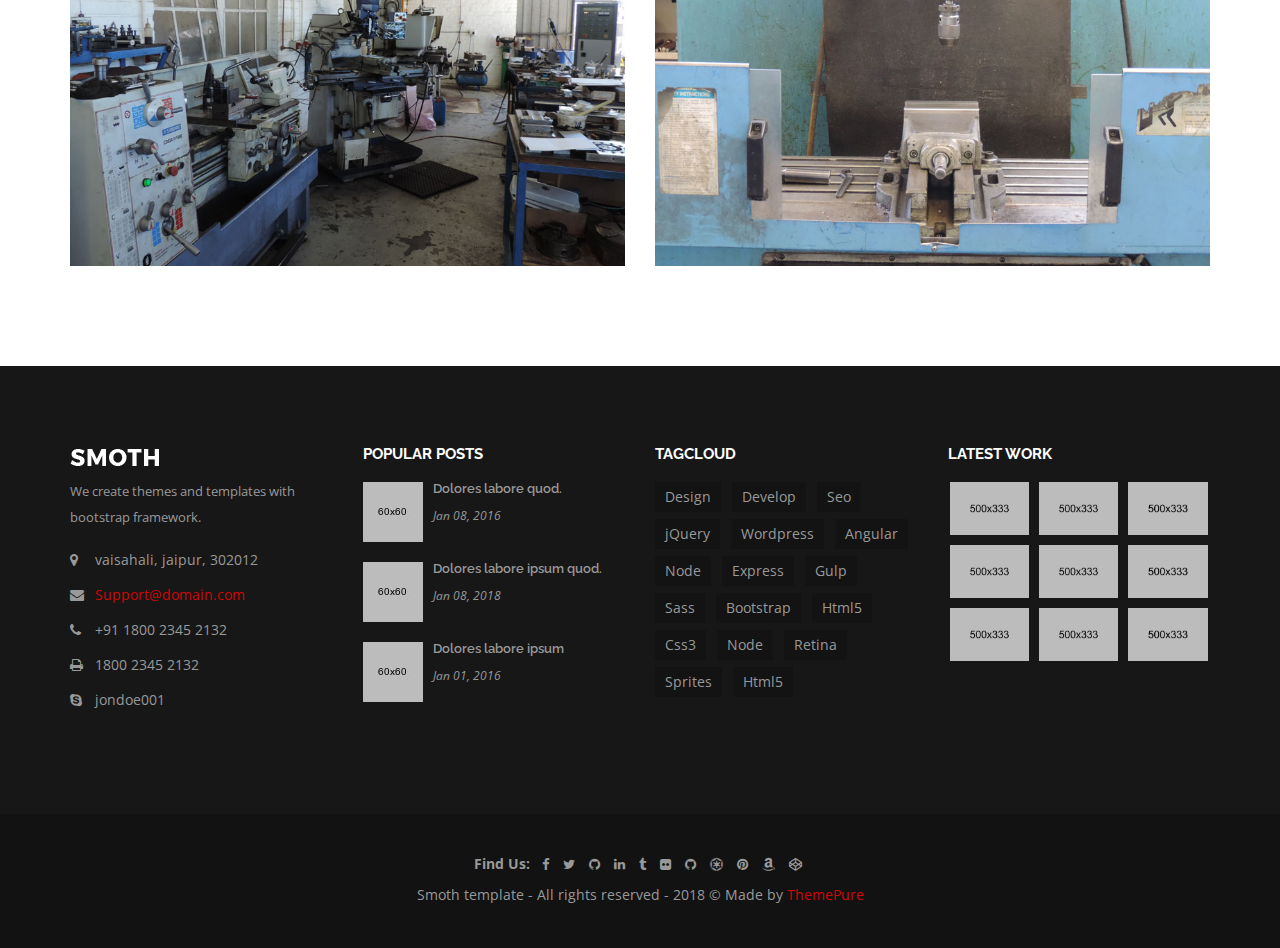
<file: AgPlasticsV1.1/smoth/portfolio-column-2.html>
<!doctype html>
<html class="no-js" lang="zxx">
    <head>
        <meta charset="utf-8">
        <meta http-equiv="x-ua-compatible" content="ie=edge">
        <title>Smoth | Corporate HTML Template</title>
        <meta name="description" content="">
        <meta name="viewport" content="width=device-width, initial-scale=1">

        <link rel="apple-touch-icon" href="apple-touch-icon.png">
        <!-- Place favicon.ico in the root directory -->
		
		<!-- all css here -->
        <link rel="stylesheet" href="css/bootstrap.min.css">
        <link rel="stylesheet" href="css/font-awesome.min.css">
        <link rel="stylesheet" href="css/pe-icon-7-stroke.css">
        <link rel="stylesheet" href="css/owl.carousel.css">
		<link rel="stylesheet" href="css/magnific-popup.css">
		<link rel="stylesheet" href="css/meanmenu.css">
        <link rel="stylesheet" href="style.css">
        <link rel="stylesheet" href="css/responsive.css">
        <script src="js/vendor/modernizr-2.8.3.min.js"></script>
    </head>
    <body>
        <!--[if lt IE 8]>
            <p class="browserupgrade">You are using an <strong>outdated</strong> browser. Please <a href="http://browsehappy.com/">upgrade your browser</a> to improve your experience.</p>
        <![endif]-->

		<!-- header start -->
		<header>
			<div class="header-top-area black-bg hidden-xs">
				<div class="container">
					<div class="row">
						<div class="col-md-6 col-sm-6">
							<ul class="top-right">
								<li>
									<i class="fa fa-envelope"></i>
									<span>Support@mail.com</span>
								</li>
								<li>
									<i class="fa fa-phone"></i>
									<span>+01 1800 453 7678</span>
								</li>
							</ul>
						</div>
						<div class="col-md-6 col-sm-6 hidden-xs">
							<div class="header-icon floatright">
								<a href="#"><i class="fa fa-facebook"></i></a>
								<a href="#"><i class="fa fa-twitter"></i></a>
								<a href="#"><i class="fa fa-google-plus"></i></a>
								<a href="#"><i class="fa fa-linkedin"></i></a>
								<a href="#"><i class="fa fa-youtube"></i></a>
								<a href="#"><i class="fa fa-dribbble"></i></a>
							</div>							
						</div>
					</div>
				</div>
			</div>
			<!-- main-menu-area-start -->
			<div class="main-menu-area">
				<div class="container">
					<div class="row">
						<div class="col-md-3 col-sm-2">
							<div class="logo">
								<a href="index.html"><img src="img/logo/1.png" alt="" /></a>
							</div>
						</div>
						<div class="col-md-9 col-sm-10">
							<div class="main-menu floatright">
								<nav>
									<ul>
										<li class="active"><a href="index.html">Home<i class="fa fa-angle-down"></i></a>
											<ul class="submenu">
												<li><a href="index.html">home version 1</a></li>
												<li><a href="index-2.html">home version 2</a></li>
												<li><a href="index-3.html">home version 3</a></li>
											</ul>
										</li>
										<li><a href="about.html">about</a></li>
										<li><a href="service.html">service</a></li>
										<li><a href="portfolio.html">Portfolio<i class="fa fa-angle-down"></i></a>
											<ul class="submenu">
												<li><a href="portfolio-column-2.html">portfolio column 2</a></li>
												<li><a href="portfolio-column-4.html">portfolio column 4</a></li>
												<li><a href="portfolio-full.html">portfolio fullwidth</a></li>
											</ul>
										</li>
										<li><a href="team.html">team</a></li>
										<li><a href="blog-left-sidebar.html">blog<i class="fa fa-angle-down"></i></a>
											<ul class="submenu">
												<li><a href="blog-left-sidebar.html">blog left sidebar</a></li>
												<li><a href="blog-right-sidebar.html">blog right sidebar</a></li>
												<li><a href="blog-details.html">blog details</a></li>
											</ul>
										</li>
										<li><a href="contact.html">contact</a></li>
									</ul>
								</nav>
							</div>
							<div class="mobile-menu-area"></div>
						</div>
					</div>
				</div>
			</div>
			<!-- main-menu-area-end -->
		</header>
		<!-- header end -->
		<!-- breadcrumb-area-start -->
		<div class="breadcrumb-area bg-color ptb-100">
			<div class="container">
				<div class="row">
					<div class="col-md-12">
						<div class="breadcrumb-title text-center">
							<h1>Portfolio Column 2</h1>
							<div class="breadcrumb-menu">
							<ul>
								<li><a href="index.html">home</a></li>
								<li>Portfolio Column 2</li>
							</ul>
						</div>
						</div>
					</div>
				</div>
			</div>
		</div>
		<!-- breadcrumb-area-end -->
		<!-- portfolio-area-start -->
		<div class="portfolio-area pt-100 pb-70">
			<div class="container">
				<div class="row">
					<div class="col-md-12">
						<ul class="portfolio-filter text-center">
							<li class="filter active" data-filter="all">all</li>
							<li class="filter" data-filter=".design">design</li>
							<li class="filter" data-filter=".HTML5">HTML5</li>
							<li class="filter" data-filter=".wordpress">wordpress</li>
							<li class="filter" data-filter=".Seo">Seo</li>
						</ul>
					</div>
					<div id="Container">
						<div class="col-md-6 mix design Seo col-sm-6">
							<div class="single-portfolio mb-30">
								<div class="portfolio-img">
									<a href="#"><img src="img/portfolio/1.jpg" alt="" /></a>
								</div>
								<div class="portfolio-info">
									<div class="portfolio-icon">
										<a class="image-link" href="img/portfolio/1.jpg"><i class="fa fa-plus"></i></a>
										<a href="#"><i class="fa fa-eye"></i></a>
									</div>
								</div>
							</div>
						</div>
						<div class="col-md-6 mix Seo wordpress col-sm-6">
							<div class="single-portfolio mb-30">
								<div class="portfolio-img">
									<a href="#"><img src="img/portfolio/2.jpg" alt="" /></a>
								</div>
								<div class="portfolio-info">
									<div class="portfolio-icon">
										<a class="image-link" href="img/portfolio/2.jpg"><i class="fa fa-plus"></i></a>
										<a href="#"><i class="fa fa-eye"></i></a>
									</div>
								</div>
							</div>
						</div>
						<div class="col-md-6 mix wordpress design col-sm-6">
							<div class="single-portfolio mb-30">
								<div class="portfolio-img">
									<a href="#"><img src="img/portfolio/3.jpg" alt="" /></a>
								</div>
								<div class="portfolio-info">
									<div class="portfolio-icon">
										<a class="image-link" href="img/portfolio/3.jpg"><i class="fa fa-plus"></i></a>
										<a href="#"><i class="fa fa-eye"></i></a>
									</div>
								</div>
							</div>
						</div>
						<div class="col-md-6 mix design wordpress HTML5 col-sm-6">
							<div class="single-portfolio mb-30">
								<div class="portfolio-img">
									<a href="#"><img src="img/portfolio/4.jpg" alt="" /></a>
								</div>
								<div class="portfolio-info">
									<div class="portfolio-icon">
										<a class="image-link" href="img/portfolio/4.jpg"><i class="fa fa-plus"></i></a>
										<a href="#"><i class="fa fa-eye"></i></a>
									</div>
								</div>
							</div>
						</div>
						<div class="col-md-6 mix wordpress HTML5 col-sm-6">
							<div class="single-portfolio mb-30">
								<div class="portfolio-img">
									<a href="#"><img src="img/portfolio/5.jpg" alt="" /></a>
								</div>
								<div class="portfolio-info">
									<div class="portfolio-icon">
										<a class="image-link" href="img/portfolio/5.jpg"><i class="fa fa-plus"></i></a>
										<a href="#"><i class="fa fa-eye"></i></a>
									</div>
								</div>
							</div>
						</div>
						<div class="col-md-6 mix HTML5 Seo col-sm-6">
							<div class="single-portfolio mb-30">
								<div class="portfolio-img">
									<a href="#"><img src="img/portfolio/6.jpg" alt="" /></a>
								</div>
								<div class="portfolio-info">
									<div class="portfolio-icon">
										<a class="image-link" href="img/portfolio/6.jpg"><i class="fa fa-plus"></i></a>
										<a href="#"><i class="fa fa-eye"></i></a>
									</div>
								</div>
							</div>
						</div>
					</div>
				</div>
			</div>
		</div>
		<!-- portfolio-area-end -->
		<!-- footer start -->
		<footer>
			<div class="footer-area black-bg ptb-80">
				<div class="container">
					<div class="row">
						<div class="col-md-3 col-sm-4">
							<div class="footer-widget md-30">
								<div class="footer-img">
									<a href="#"><img src="img/logo/2.png" alt="" /></a>
								</div>
								<div class="footer-address">
									<p>We create themes and templates with bootstrap framework.</p>
								</div>
								<div class="address">
									<ul class="list-unstyled contact">
										<li><p><strong><i class="fa fa-map-marker"></i> </strong> vaisahali, jaipur, 302012</p></li> 
										<li><p><strong><i class="fa fa-envelope"></i></strong> <a href="#">Support@domain.com</a></p></li>
										<li> <p><strong><i class="fa fa-phone"></i></strong> +91 1800 2345 2132</p></li>
										<li> <p><strong><i class="fa fa-print"></i> </strong> 1800 2345 2132</p></li>
										<li> <p><strong><i class="fa fa-skype"></i> </strong> jondoe001</p></li>
									</ul>
								</div>
							</div>
						</div>
						<div class="col-md-3 col-sm-4">
							<div class="widget mb-30">
								<div class="widget-title">
									<h4>Popular Posts</h4>
									<ul class="posts-list">
										<li>
											<div class="list-img">
												<a href="#"><img src="img/footer/1.jpg" alt="" /></a>
											</div>
											<h5><a href="#">Dolores labore quod.</a></h5>
											<span>Jan 08, 2016</span>
										</li>
										<li>
											<div class="list-img">
												<a href="#"><img src="img/footer/2.jpg" alt="" /></a>
											</div>
											<h5><a href="#">Dolores labore ipsum quod.</a></h5>
											<span>Jan 08, 2018</span>
										</li>
										<li>
											<div class="list-img">
												<a href="#"><img src="img/footer/3.jpg" alt="" /></a>
											</div>
											<h5><a href="#">Dolores labore ipsum</a></h5>
											<span>Jan 01, 2016</span>
										</li>
									</ul>
								</div>
							</div>
						</div>
						<div class="col-md-3 col-sm-4 hidden-sm">
							<div class="widget mb-30">
								<div class="widget-title">
									<h4>Tagcloud</h4>
									<div class="tagcloud">
										<a href="#">Design</a>
										<a href="#">Develop</a>
										<a href="#">Seo</a>
										<a href="#">jQuery</a>
										<a href="#">Wordpress</a>
										<a href="#">Angular</a>
										<a href="#">Node</a>
										<a href="#">Express</a>
										<a href="#">Gulp</a>
										<a href="#">Sass</a>
										<a href="#">Bootstrap</a>
										<a href="#">Html5</a>
										<a href="#">Css3</a>
										<a href="#">Node</a>
										<a href="#">Retina</a>
										<a href="#">Sprites</a>
										<a href="#">Html5</a>
									</div>
								</div>
							</div>
						</div>
						<div class="col-md-3 col-sm-4">
							<div class="widget ">
								<div class="widget-title">
									<h4>Latest Work</h4>
									<div class="rows">
										<ul class="Flickr-list">
											<li>
												<a href="#"><img src="img/portfolio/img-1.jpg" alt="" /></a>
											</li>
											<li>
												<a href="#"><img src="img/portfolio/img-2.jpg" alt="" /></a>
											</li>
											<li>
												<a href="#"><img src="img/portfolio/img-3.jpg" alt="" /></a>
											</li>
											<li>
												<a href="#"><img src="img/portfolio/img-4.jpg" alt="" /></a>
											</li>
											<li>
												<a href="#"><img src="img/portfolio/img-5.jpg" alt="" /></a>
											</li>
											<li>
												<a href="#"><img src="img/portfolio/img-6.jpg" alt="" /></a>
											</li>
											<li>
												<a href="#"><img src="img/portfolio/img-7.jpg" alt="" /></a>
											</li>
											<li>
												<a href="#"><img src="img/portfolio/img-8.jpg" alt="" /></a>
											</li>
											<li>
												<a href="#"><img src="img/portfolio/img-9.jpg" alt="" /></a>
											</li>
										</ul>
									</div>
								</div>
							</div>
						</div>
					</div>
				</div>
			</div>
			<div class="footer-bottom-area">
				<div class="container">
					<div class="social-icons text-center">
						<label>Find Us:</label>
						<a href="#"><i class="fa fa-facebook"></i></a>
						<a href="#"><i class="fa fa-twitter"></i></a>
						<a href="#"><i class="fa fa-github"></i></a>
						<a href="#"><i class="fa fa-linkedin"></i></a>
						<a href="#"><i class="fa fa-tumblr"></i></a>
						<a href="#"><i class="fa fa-flickr"></i></a>
						<a href="#"><i class="fa fa-github"></i></a>
						<a href="#"><i class="fa fa-ge"></i></a>
						<a href="#"><i class="fa fa-pinterest"></i></a>
						<a href="#"><i class="fa fa-amazon"></i></a>
						<a href="#"><i class="fa fa-codepen"></i></a>
					</div>
					<div class="copyright text-center">
						<p>Smoth template - All rights reserved - 2018 © Made by</p>
						<a href="#">ThemePure</a>
					</div>
				</div>
			</div>
		</footer>
		<!-- footer end -->
		<!-- all js here -->
        <script src="js/vendor/jquery-1.12.0.min.js"></script>
        <script src="js/bootstrap.min.js"></script>
        <script src="js/owl.carousel.min.js"></script>
        <script src="js/jquery.meanmenu.js"></script>
        <script src="js/jquery.mixitup.min.js"></script>
        <script src="js/jquery.magnific-popup.min.js"></script>
        <script src="js/jquery.counterup.min.js"></script>
        <script src="js/waypoints.min.js"></script>
        <script src="js/plugins.js"></script>
        <script src="js/main.js"></script>
    </body>
</html>
</file>
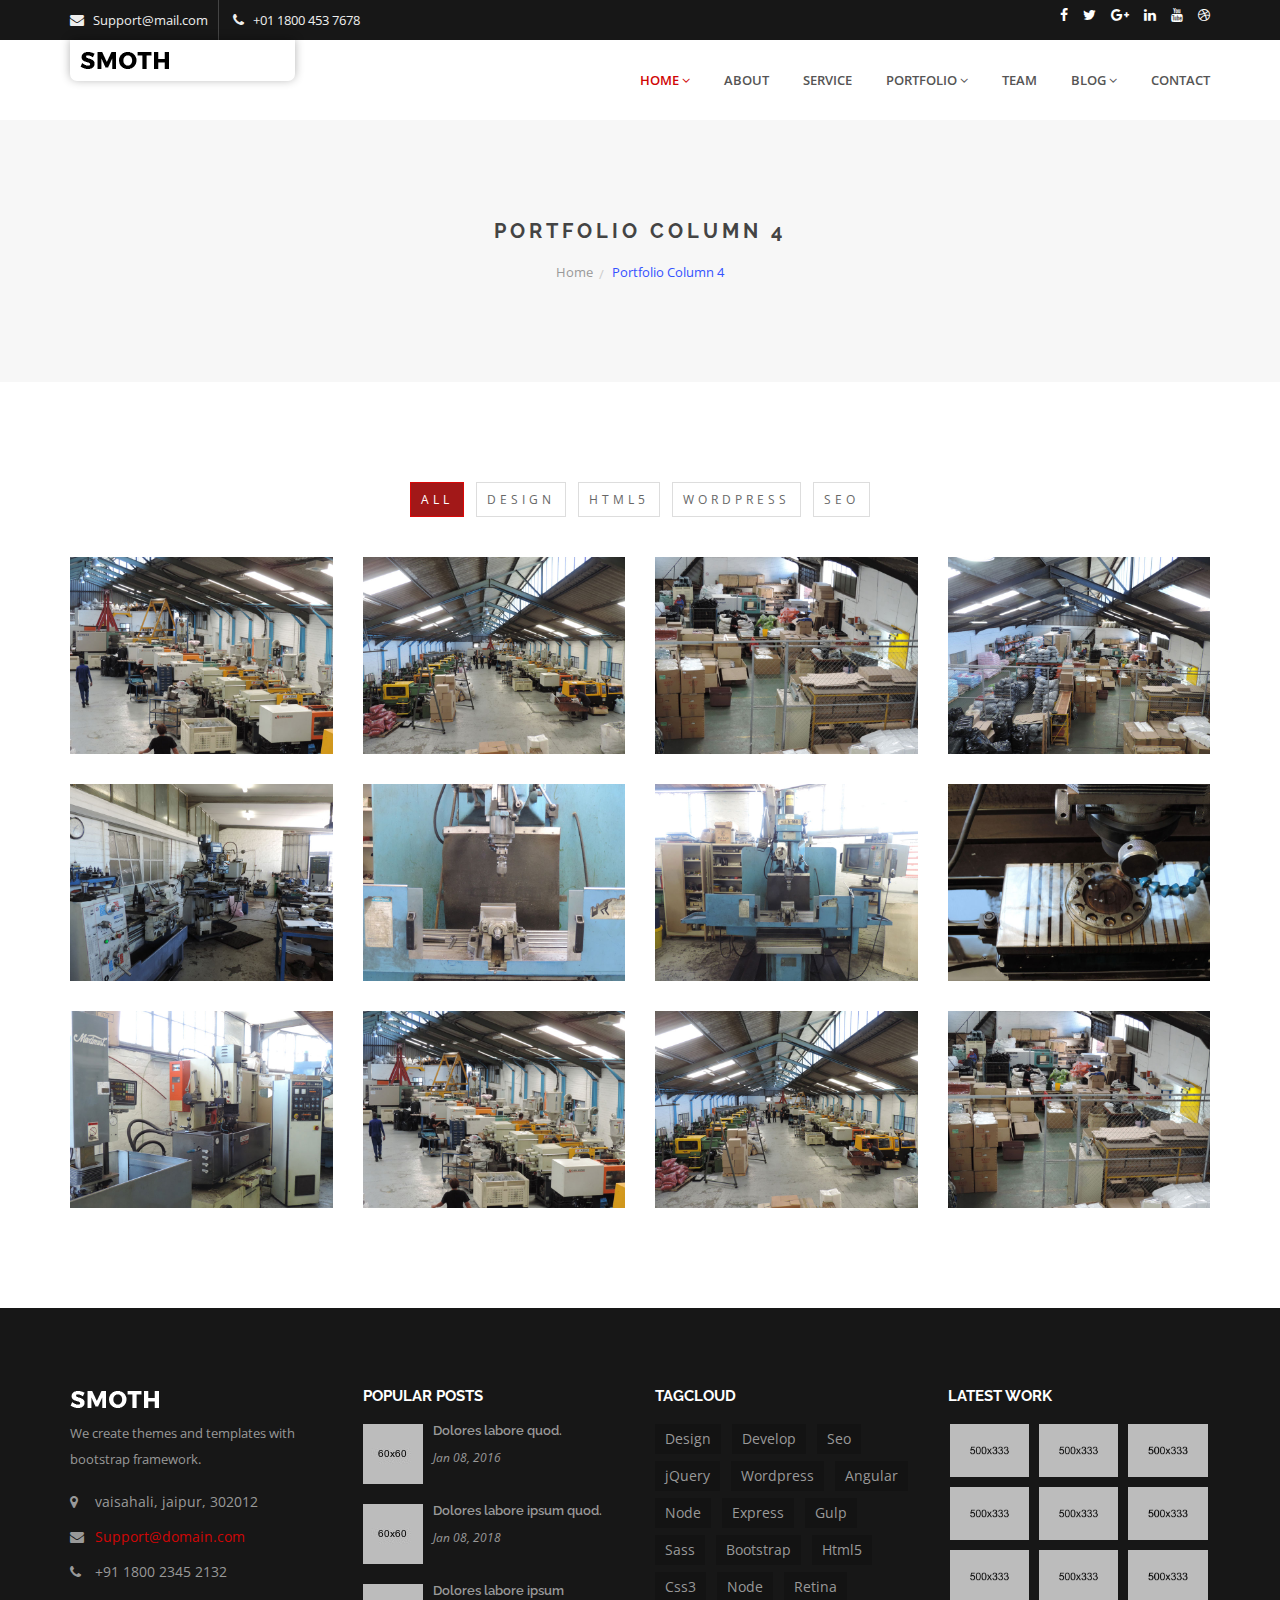
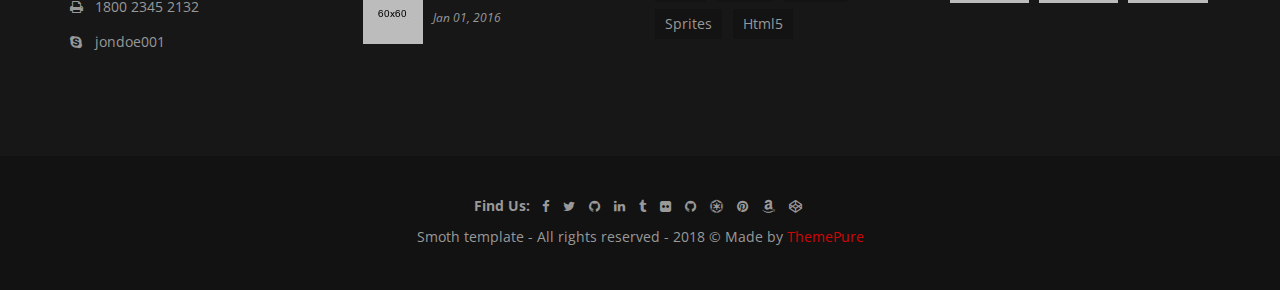
<file: AgPlasticsV1.1/smoth/portfolio-column-4.html>
<!doctype html>
<html class="no-js" lang="zxx">
    <head>
        <meta charset="utf-8">
        <meta http-equiv="x-ua-compatible" content="ie=edge">
        <title>Smoth | Corporate HTML Template</title>
        <meta name="description" content="">
        <meta name="viewport" content="width=device-width, initial-scale=1">

        <link rel="apple-touch-icon" href="apple-touch-icon.png">
        <!-- Place favicon.ico in the root directory -->
		
		<!-- all css here -->
        <link rel="stylesheet" href="css/bootstrap.min.css">
        <link rel="stylesheet" href="css/font-awesome.min.css">
        <link rel="stylesheet" href="css/pe-icon-7-stroke.css">
        <link rel="stylesheet" href="css/owl.carousel.css">
		<link rel="stylesheet" href="css/magnific-popup.css">
		<link rel="stylesheet" href="css/meanmenu.css">
        <link rel="stylesheet" href="style.css">
        <link rel="stylesheet" href="css/responsive.css">
        <script src="js/vendor/modernizr-2.8.3.min.js"></script>
    </head>
    <body>
        <!--[if lt IE 8]>
            <p class="browserupgrade">You are using an <strong>outdated</strong> browser. Please <a href="http://browsehappy.com/">upgrade your browser</a> to improve your experience.</p>
        <![endif]-->

		<!-- header start -->
		<header>
			<div class="header-top-area black-bg hidden-xs">
				<div class="container">
					<div class="row">
						<div class="col-md-6 col-sm-6">
							<ul class="top-right">
								<li>
									<i class="fa fa-envelope"></i>
									<span>Support@mail.com</span>
								</li>
								<li>
									<i class="fa fa-phone"></i>
									<span>+01 1800 453 7678</span>
								</li>
							</ul>
						</div>
						<div class="col-md-6 col-sm-6 hidden-xs">
							<div class="header-icon floatright">
								<a href="#"><i class="fa fa-facebook"></i></a>
								<a href="#"><i class="fa fa-twitter"></i></a>
								<a href="#"><i class="fa fa-google-plus"></i></a>
								<a href="#"><i class="fa fa-linkedin"></i></a>
								<a href="#"><i class="fa fa-youtube"></i></a>
								<a href="#"><i class="fa fa-dribbble"></i></a>
							</div>							
						</div>
					</div>
				</div>
			</div>
			<!-- main-menu-area-start -->
			<div class="main-menu-area">
				<div class="container">
					<div class="row">
						<div class="col-md-3 col-sm-2">
							<div class="logo">
								<a href="index.html"><img src="img/logo/1.png" alt="" /></a>
							</div>
						</div>
						<div class="col-md-9 col-sm-10">
							<div class="main-menu floatright">
								<nav>
									<ul>
										<li class="active"><a href="index.html">Home<i class="fa fa-angle-down"></i></a>
											<ul class="submenu">
												<li><a href="index.html">home version 1</a></li>
												<li><a href="index-2.html">home version 2</a></li>
												<li><a href="index-3.html">home version 3</a></li>
											</ul>
										</li>
										<li><a href="about.html">about</a></li>
										<li><a href="service.html">service</a></li>
										<li><a href="portfolio.html">Portfolio<i class="fa fa-angle-down"></i></a>
											<ul class="submenu">
												<li><a href="portfolio-column-2.html">portfolio column 2</a></li>
												<li><a href="portfolio-column-4.html">portfolio column 4</a></li>
												<li><a href="portfolio-full.html">portfolio fullwidth</a></li>
											</ul>
										</li>
										<li><a href="team.html">team</a></li>
										<li><a href="blog-left-sidebar.html">blog<i class="fa fa-angle-down"></i></a>
											<ul class="submenu">
												<li><a href="blog-left-sidebar.html">blog left sidebar</a></li>
												<li><a href="blog-right-sidebar.html">blog right sidebar</a></li>
												<li><a href="blog-details.html">blog details</a></li>
											</ul>
										</li>
										<li><a href="contact.html">contact</a></li>
									</ul>
								</nav>
							</div>
							<div class="mobile-menu-area"></div>
						</div>
					</div>
				</div>
			</div>
			<!-- main-menu-area-end -->
		</header>
		<!-- header end -->
		<!-- breadcrumb-area-start -->
		<div class="breadcrumb-area bg-color ptb-100">
			<div class="container">
				<div class="row">
					<div class="col-md-12">
						<div class="breadcrumb-title text-center">
							<h1>Portfolio Column 4</h1>
							<div class="breadcrumb-menu">
							<ul>
								<li><a href="index.html">home</a></li>
								<li>Portfolio Column 4</li>
							</ul>
						</div>
						</div>
					</div>
				</div>
			</div>
		</div>
		<!-- breadcrumb-area-end -->
		<!-- portfolio-area-start -->
		<div class="portfolio-area pt-100 pb-70">
			<div class="container">
				<div class="row">
					<div class="col-md-12">
						<ul class="portfolio-filter text-center">
							<li class="filter active" data-filter="all">all</li>
							<li class="filter" data-filter=".design">design</li>
							<li class="filter" data-filter=".HTML5">HTML5</li>
							<li class="filter" data-filter=".wordpress">wordpress</li>
							<li class="filter" data-filter=".Seo">Seo</li>
						</ul>
					</div>
					<div id="Container">
						<div class="col-md-3 mix design Seo col-sm-4">
							<div class="single-portfolio mb-30">
								<div class="portfolio-img">
									<a href="#"><img src="img/portfolio/1.jpg" alt="" /></a>
								</div>
								<div class="portfolio-info">
									<div class="portfolio-icon">
										<a class="image-link" href="img/portfolio/1.jpg"><i class="fa fa-plus"></i></a>
										<a href="#"><i class="fa fa-eye"></i></a>
									</div>
								</div>
							</div>
						</div>
						<div class="col-md-3 mix Seo wordpress col-sm-4">
							<div class="single-portfolio mb-30">
								<div class="portfolio-img">
									<a href="#"><img src="img/portfolio/2.jpg" alt="" /></a>
								</div>
								<div class="portfolio-info">
									<div class="portfolio-icon">
										<a class="image-link" href="img/portfolio/2.jpg"><i class="fa fa-plus"></i></a>
										<a href="#"><i class="fa fa-eye"></i></a>
									</div>
								</div>
							</div>
						</div>
						<div class="col-md-3 mix wordpress design col-sm-4">
							<div class="single-portfolio mb-30">
								<div class="portfolio-img">
									<a href="#"><img src="img/portfolio/3.jpg" alt="" /></a>
								</div>
								<div class="portfolio-info">
									<div class="portfolio-icon">
										<a class="image-link" href="img/portfolio/3.jpg"><i class="fa fa-plus"></i></a>
										<a href="#"><i class="fa fa-eye"></i></a>
									</div>
								</div>
							</div>
						</div>
						<div class="col-md-3 mix design wordpress HTML5 col-sm-4">
							<div class="single-portfolio mb-30">
								<div class="portfolio-img">
									<a href="#"><img src="img/portfolio/4.jpg" alt="" /></a>
								</div>
								<div class="portfolio-info">
									<div class="portfolio-icon">
										<a class="image-link" href="img/portfolio/4.jpg"><i class="fa fa-plus"></i></a>
										<a href="#"><i class="fa fa-eye"></i></a>
									</div>
								</div>
							</div>
						</div>
						<div class="col-md-3 mix wordpress HTML5 col-sm-4">
							<div class="single-portfolio mb-30">
								<div class="portfolio-img">
									<a href="#"><img src="img/portfolio/5.jpg" alt="" /></a>
								</div>
								<div class="portfolio-info">
									<div class="portfolio-icon">
										<a class="image-link" href="img/portfolio/5.jpg"><i class="fa fa-plus"></i></a>
										<a href="#"><i class="fa fa-eye"></i></a>
									</div>
								</div>
							</div>
						</div>
						<div class="col-md-3 mix HTML5 Seo col-sm-4">
							<div class="single-portfolio mb-30">
								<div class="portfolio-img">
									<a href="#"><img src="img/portfolio/6.jpg" alt="" /></a>
								</div>
								<div class="portfolio-info">
									<div class="portfolio-icon">
										<a class="image-link" href="img/portfolio/6.jpg"><i class="fa fa-plus"></i></a>
										<a href="#"><i class="fa fa-eye"></i></a>
									</div>
								</div>
							</div>
						</div>
						<div class="col-md-3 mix design design col-sm-4">
							<div class="single-portfolio mb-30">
								<div class="portfolio-img">
									<a href="#"><img src="img/portfolio/7.jpg" alt="" /></a>
								</div>
								<div class="portfolio-info">
									<div class="portfolio-icon">
										<a class="image-link" href="img/portfolio/7.jpg"><i class="fa fa-plus"></i></a>
										<a href="#"><i class="fa fa-eye"></i></a>
									</div>
								</div>
							</div>
						</div>
						<div class="col-md-3 mix design design col-sm-4">
							<div class="single-portfolio mb-30">
								<div class="portfolio-img">
									<a href="#"><img src="img/portfolio/8.jpg" alt="" /></a>
								</div>
								<div class="portfolio-info">
									<div class="portfolio-icon">
										<a class="image-link" href="img/portfolio/8.jpg"><i class="fa fa-plus"></i></a>
										<a href="#"><i class="fa fa-eye"></i></a>
									</div>
								</div>
							</div>
						</div>
						<div class="col-md-3 mix design wordpress col-sm-4">
							<div class="single-portfolio mb-30">
								<div class="portfolio-img">
									<a href="#"><img src="img/portfolio/9.jpg" alt="" /></a>
								</div>
								<div class="portfolio-info">
									<div class="portfolio-icon">
										<a class="image-link" href="img/portfolio/9.jpg"><i class="fa fa-plus"></i></a>
										<a href="#"><i class="fa fa-eye"></i></a>
									</div>
								</div>
							</div>
						</div>
						<div class="col-md-3 mix design wordpress col-sm-4">
							<div class="single-portfolio mb-30">
								<div class="portfolio-img">
									<a href="#"><img src="img/portfolio/1.jpg" alt="" /></a>
								</div>
								<div class="portfolio-info">
									<div class="portfolio-icon">
										<a class="image-link" href="img/portfolio/9.jpg"><i class="fa fa-plus"></i></a>
										<a href="#"><i class="fa fa-eye"></i></a>
									</div>
								</div>
							</div>
						</div>
						<div class="col-md-3 mix design wordpress col-sm-4">
							<div class="single-portfolio mb-30">
								<div class="portfolio-img">
									<a href="#"><img src="img/portfolio/2.jpg" alt="" /></a>
								</div>
								<div class="portfolio-info">
									<div class="portfolio-icon">
										<a class="image-link" href="img/portfolio/9.jpg"><i class="fa fa-plus"></i></a>
										<a href="#"><i class="fa fa-eye"></i></a>
									</div>
								</div>
							</div>
						</div>
						<div class="col-md-3 mix design wordpress col-sm-4">
							<div class="single-portfolio mb-30">
								<div class="portfolio-img">
									<a href="#"><img src="img/portfolio/3.jpg" alt="" /></a>
								</div>
								<div class="portfolio-info">
									<div class="portfolio-icon">
										<a class="image-link" href="img/portfolio/9.jpg"><i class="fa fa-plus"></i></a>
										<a href="#"><i class="fa fa-eye"></i></a>
									</div>
								</div>
							</div>
						</div>
					</div>
				</div>
			</div>
		</div>
		<!-- portfolio-area-end -->
		<!-- footer start -->
		<footer>
			<div class="footer-area black-bg ptb-80">
				<div class="container">
					<div class="row">
						<div class="col-md-3 col-sm-4">
							<div class="footer-widget md-30">
								<div class="footer-img">
									<a href="#"><img src="img/logo/2.png" alt="" /></a>
								</div>
								<div class="footer-address">
									<p>We create themes and templates with bootstrap framework.</p>
								</div>
								<div class="address">
									<ul class="list-unstyled contact">
										<li><p><strong><i class="fa fa-map-marker"></i> </strong> vaisahali, jaipur, 302012</p></li> 
										<li><p><strong><i class="fa fa-envelope"></i></strong> <a href="#">Support@domain.com</a></p></li>
										<li> <p><strong><i class="fa fa-phone"></i></strong> +91 1800 2345 2132</p></li>
										<li> <p><strong><i class="fa fa-print"></i> </strong> 1800 2345 2132</p></li>
										<li> <p><strong><i class="fa fa-skype"></i> </strong> jondoe001</p></li>
									</ul>
								</div>
							</div>
						</div>
						<div class="col-md-3 col-sm-4">
							<div class="widget mb-30">
								<div class="widget-title">
									<h4>Popular Posts</h4>
									<ul class="posts-list">
										<li>
											<div class="list-img">
												<a href="#"><img src="img/footer/1.jpg" alt="" /></a>
											</div>
											<h5><a href="#">Dolores labore quod.</a></h5>
											<span>Jan 08, 2016</span>
										</li>
										<li>
											<div class="list-img">
												<a href="#"><img src="img/footer/2.jpg" alt="" /></a>
											</div>
											<h5><a href="#">Dolores labore ipsum quod.</a></h5>
											<span>Jan 08, 2018</span>
										</li>
										<li>
											<div class="list-img">
												<a href="#"><img src="img/footer/3.jpg" alt="" /></a>
											</div>
											<h5><a href="#">Dolores labore ipsum</a></h5>
											<span>Jan 01, 2016</span>
										</li>
									</ul>
								</div>
							</div>
						</div>
						<div class="col-md-3 col-sm-4 hidden-sm">
							<div class="widget mb-30">
								<div class="widget-title">
									<h4>Tagcloud</h4>
									<div class="tagcloud">
										<a href="#">Design</a>
										<a href="#">Develop</a>
										<a href="#">Seo</a>
										<a href="#">jQuery</a>
										<a href="#">Wordpress</a>
										<a href="#">Angular</a>
										<a href="#">Node</a>
										<a href="#">Express</a>
										<a href="#">Gulp</a>
										<a href="#">Sass</a>
										<a href="#">Bootstrap</a>
										<a href="#">Html5</a>
										<a href="#">Css3</a>
										<a href="#">Node</a>
										<a href="#">Retina</a>
										<a href="#">Sprites</a>
										<a href="#">Html5</a>
									</div>
								</div>
							</div>
						</div>
						<div class="col-md-3 col-sm-4">
							<div class="widget ">
								<div class="widget-title">
									<h4>Latest Work</h4>
									<div class="rows">
										<ul class="Flickr-list">
											<li>
												<a href="#"><img src="img/portfolio/img-1.jpg" alt="" /></a>
											</li>
											<li>
												<a href="#"><img src="img/portfolio/img-2.jpg" alt="" /></a>
											</li>
											<li>
												<a href="#"><img src="img/portfolio/img-3.jpg" alt="" /></a>
											</li>
											<li>
												<a href="#"><img src="img/portfolio/img-4.jpg" alt="" /></a>
											</li>
											<li>
												<a href="#"><img src="img/portfolio/img-5.jpg" alt="" /></a>
											</li>
											<li>
												<a href="#"><img src="img/portfolio/img-6.jpg" alt="" /></a>
											</li>
											<li>
												<a href="#"><img src="img/portfolio/img-7.jpg" alt="" /></a>
											</li>
											<li>
												<a href="#"><img src="img/portfolio/img-8.jpg" alt="" /></a>
											</li>
											<li>
												<a href="#"><img src="img/portfolio/img-9.jpg" alt="" /></a>
											</li>
										</ul>
									</div>
								</div>
							</div>
						</div>
					</div>
				</div>
			</div>
			<div class="footer-bottom-area">
				<div class="container">
					<div class="social-icons text-center">
						<label>Find Us:</label>
						<a href="#"><i class="fa fa-facebook"></i></a>
						<a href="#"><i class="fa fa-twitter"></i></a>
						<a href="#"><i class="fa fa-github"></i></a>
						<a href="#"><i class="fa fa-linkedin"></i></a>
						<a href="#"><i class="fa fa-tumblr"></i></a>
						<a href="#"><i class="fa fa-flickr"></i></a>
						<a href="#"><i class="fa fa-github"></i></a>
						<a href="#"><i class="fa fa-ge"></i></a>
						<a href="#"><i class="fa fa-pinterest"></i></a>
						<a href="#"><i class="fa fa-amazon"></i></a>
						<a href="#"><i class="fa fa-codepen"></i></a>
					</div>
					<div class="copyright text-center">
						<p>Smoth template - All rights reserved - 2018 © Made by</p>
						<a href="#">ThemePure</a>
					</div>
				</div>
			</div>
		</footer>
		<!-- footer end -->
		<!-- all js here -->
        <script src="js/vendor/jquery-1.12.0.min.js"></script>
        <script src="js/bootstrap.min.js"></script>
        <script src="js/owl.carousel.min.js"></script>
        <script src="js/jquery.meanmenu.js"></script>
        <script src="js/jquery.mixitup.min.js"></script>
        <script src="js/jquery.magnific-popup.min.js"></script>
        <script src="js/jquery.counterup.min.js"></script>
        <script src="js/waypoints.min.js"></script>
        <script src="js/plugins.js"></script>
        <script src="js/main.js"></script>
    </body>
</html>
</file>
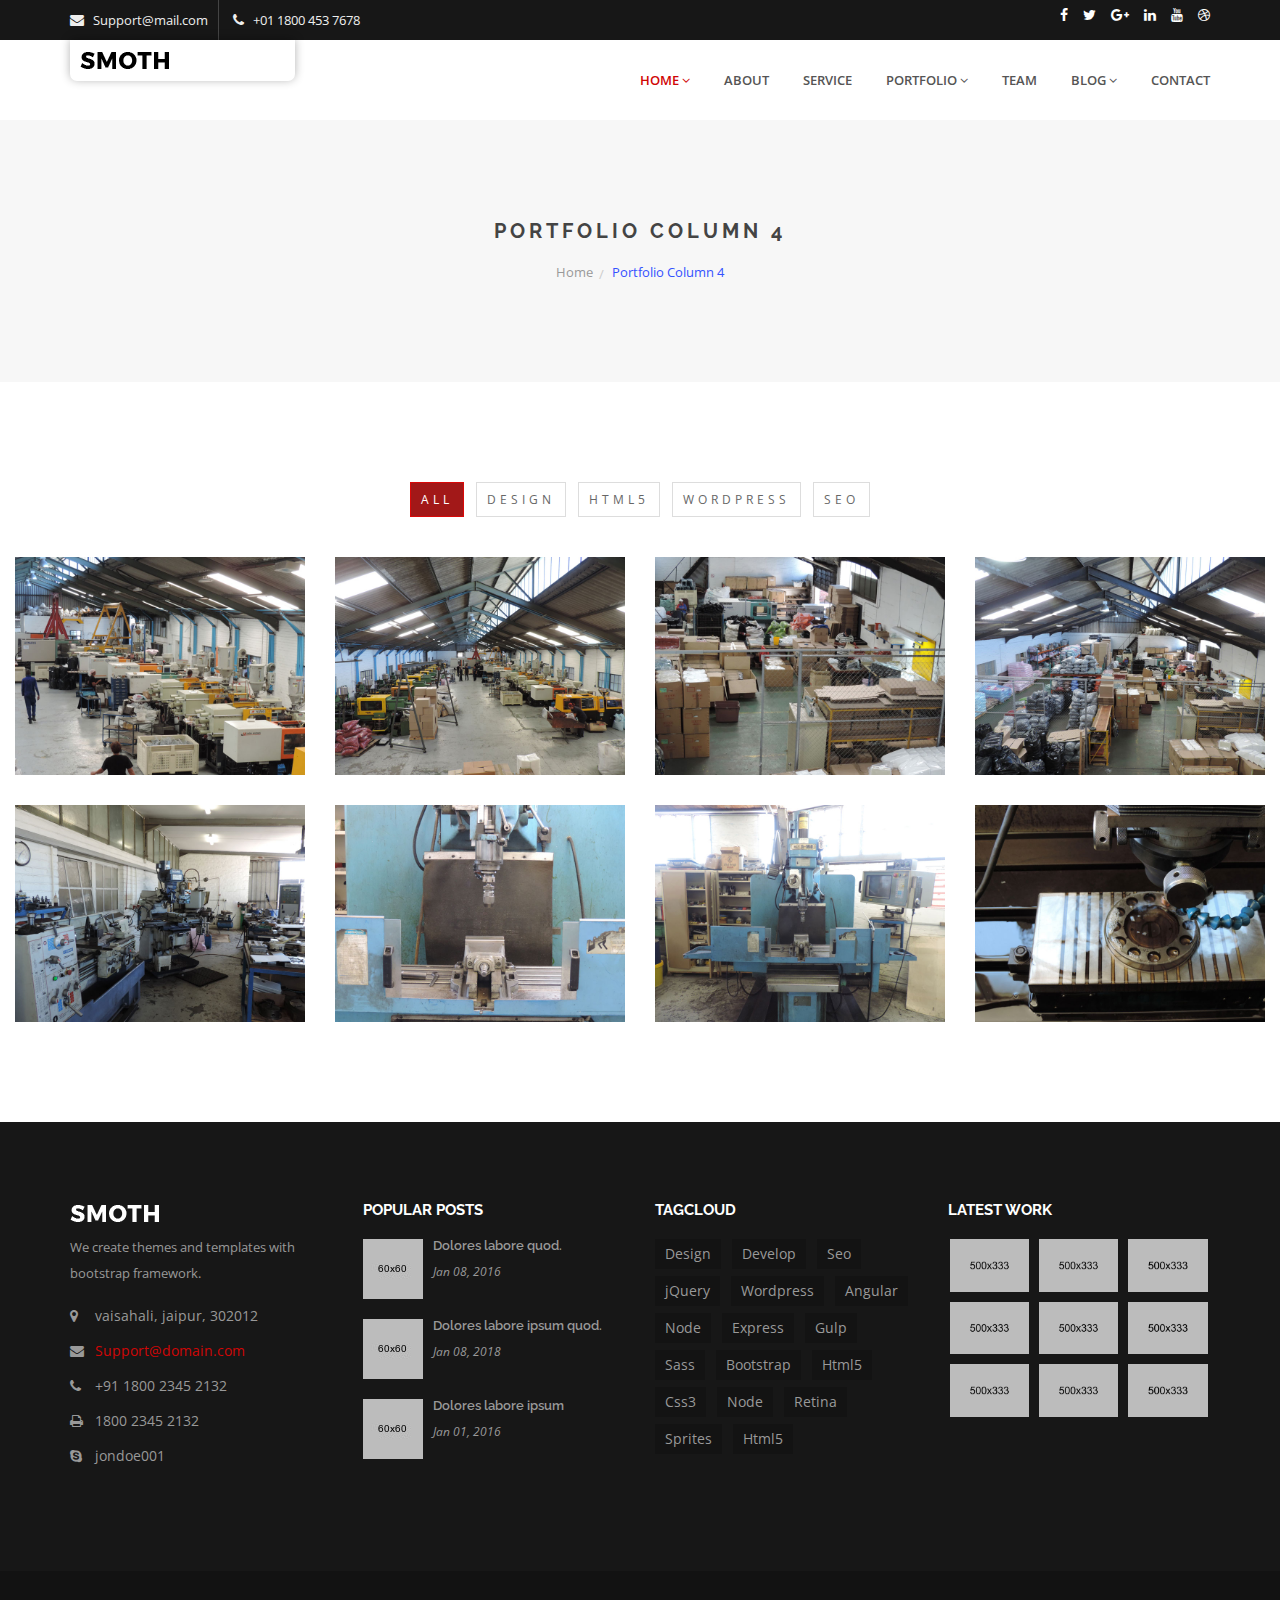
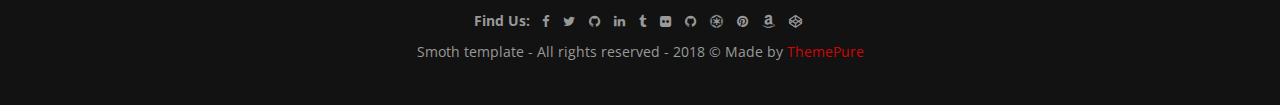
<file: AgPlasticsV1.1/smoth/portfolio-full.html>
<!doctype html>
<html class="no-js" lang="zxx">
    <head>
        <meta charset="utf-8">
        <meta http-equiv="x-ua-compatible" content="ie=edge">
        <title>Smoth | Corporate HTML Template</title>
        <meta name="description" content="">
        <meta name="viewport" content="width=device-width, initial-scale=1">

        <link rel="apple-touch-icon" href="apple-touch-icon.png">
        <!-- Place favicon.ico in the root directory -->
		
		<!-- all css here -->
        <link rel="stylesheet" href="css/bootstrap.min.css">
        <link rel="stylesheet" href="css/font-awesome.min.css">
        <link rel="stylesheet" href="css/pe-icon-7-stroke.css">
        <link rel="stylesheet" href="css/owl.carousel.css">
		<link rel="stylesheet" href="css/magnific-popup.css">
		<link rel="stylesheet" href="css/meanmenu.css">
        <link rel="stylesheet" href="style.css">
        <link rel="stylesheet" href="css/responsive.css">
        <script src="js/vendor/modernizr-2.8.3.min.js"></script>
    </head>
    <body>
        <!--[if lt IE 8]>
            <p class="browserupgrade">You are using an <strong>outdated</strong> browser. Please <a href="http://browsehappy.com/">upgrade your browser</a> to improve your experience.</p>
        <![endif]-->

		<!-- header start -->
		<header>
			<div class="header-top-area black-bg hidden-xs">
				<div class="container">
					<div class="row">
						<div class="col-md-6 col-sm-6">
							<ul class="top-right">
								<li>
									<i class="fa fa-envelope"></i>
									<span>Support@mail.com</span>
								</li>
								<li>
									<i class="fa fa-phone"></i>
									<span>+01 1800 453 7678</span>
								</li>
							</ul>
						</div>
						<div class="col-md-6 col-sm-6 hidden-xs">
							<div class="header-icon floatright">
								<a href="#"><i class="fa fa-facebook"></i></a>
								<a href="#"><i class="fa fa-twitter"></i></a>
								<a href="#"><i class="fa fa-google-plus"></i></a>
								<a href="#"><i class="fa fa-linkedin"></i></a>
								<a href="#"><i class="fa fa-youtube"></i></a>
								<a href="#"><i class="fa fa-dribbble"></i></a>
							</div>							
						</div>
					</div>
				</div>
			</div>
			<!-- main-menu-area-start -->
			<div class="main-menu-area">
				<div class="container">
					<div class="row">
						<div class="col-md-3 col-sm-2">
							<div class="logo">
								<a href="index.html"><img src="img/logo/1.png" alt="" /></a>
							</div>
						</div>
						<div class="col-md-9 col-sm-10">
							<div class="main-menu floatright">
								<nav>
									<ul>
										<li class="active"><a href="index.html">Home<i class="fa fa-angle-down"></i></a>
											<ul class="submenu">
												<li><a href="index.html">home version 1</a></li>
												<li><a href="index-2.html">home version 2</a></li>
												<li><a href="index-3.html">home version 3</a></li>
											</ul>
										</li>
										<li><a href="about.html">about</a></li>
										<li><a href="service.html">service</a></li>
										<li><a href="portfolio.html">Portfolio<i class="fa fa-angle-down"></i></a>
											<ul class="submenu">
												<li><a href="portfolio-column-2.html">portfolio column 2</a></li>
												<li><a href="portfolio-column-4.html">portfolio column 4</a></li>
												<li><a href="portfolio-full.html">portfolio fullwidth</a></li>
											</ul>
										</li>
										<li><a href="team.html">team</a></li>
										<li><a href="blog-left-sidebar.html">blog<i class="fa fa-angle-down"></i></a>
											<ul class="submenu">
												<li><a href="blog-left-sidebar.html">blog left sidebar</a></li>
												<li><a href="blog-right-sidebar.html">blog right sidebar</a></li>
												<li><a href="blog-details.html">blog details</a></li>
											</ul>
										</li>
										<li><a href="contact.html">contact</a></li>
									</ul>
								</nav>
							</div>
							<div class="mobile-menu-area"></div>
						</div>
					</div>
				</div>
			</div>
			<!-- main-menu-area-end -->
		</header>
		<!-- header end -->
		<!-- breadcrumb-area-start -->
		<div class="breadcrumb-area bg-color ptb-100">
			<div class="container">
				<div class="row">
					<div class="col-md-12">
						<div class="breadcrumb-title text-center">
							<h1>Portfolio Column 4</h1>
							<div class="breadcrumb-menu">
							<ul>
								<li><a href="index.html">home</a></li>
								<li>Portfolio Column 4</li>
							</ul>
						</div>
						</div>
					</div>
				</div>
			</div>
		</div>
		<!-- breadcrumb-area-end -->
		<!-- portfolio-area-start -->
		<div class="portfolio-area pt-100 pb-70">
			<div class="container-fluid">
				<div class="row">
					<div class="col-md-12">
						<ul class="portfolio-filter text-center">
							<li class="filter active" data-filter="all">all</li>
							<li class="filter" data-filter=".design">design</li>
							<li class="filter" data-filter=".HTML5">HTML5</li>
							<li class="filter" data-filter=".wordpress">wordpress</li>
							<li class="filter" data-filter=".Seo">Seo</li>
						</ul>
					</div>
					<div id="Container">
						<div class="col-md-3 mix design Seo col-sm-4">
							<div class="single-portfolio mb-30">
								<div class="portfolio-img">
									<a href="#"><img src="img/portfolio/1.jpg" alt="" /></a>
								</div>
								<div class="portfolio-info">
									<div class="portfolio-icon">
										<a class="image-link" href="img/portfolio/1.jpg"><i class="fa fa-plus"></i></a>
										<a href="#"><i class="fa fa-eye"></i></a>
									</div>
								</div>
							</div>
						</div>
						<div class="col-md-3 mix Seo wordpress col-sm-4">
							<div class="single-portfolio mb-30">
								<div class="portfolio-img">
									<a href="#"><img src="img/portfolio/2.jpg" alt="" /></a>
								</div>
								<div class="portfolio-info">
									<div class="portfolio-icon">
										<a class="image-link" href="img/portfolio/2.jpg"><i class="fa fa-plus"></i></a>
										<a href="#"><i class="fa fa-eye"></i></a>
									</div>
								</div>
							</div>
						</div>
						<div class="col-md-3 mix wordpress design col-sm-4">
							<div class="single-portfolio mb-30">
								<div class="portfolio-img">
									<a href="#"><img src="img/portfolio/3.jpg" alt="" /></a>
								</div>
								<div class="portfolio-info">
									<div class="portfolio-icon">
										<a class="image-link" href="img/portfolio/3.jpg"><i class="fa fa-plus"></i></a>
										<a href="#"><i class="fa fa-eye"></i></a>
									</div>
								</div>
							</div>
						</div>
						<div class="col-md-3 mix design wordpress HTML5 col-sm-4">
							<div class="single-portfolio mb-30">
								<div class="portfolio-img">
									<a href="#"><img src="img/portfolio/4.jpg" alt="" /></a>
								</div>
								<div class="portfolio-info">
									<div class="portfolio-icon">
										<a class="image-link" href="img/portfolio/4.jpg"><i class="fa fa-plus"></i></a>
										<a href="#"><i class="fa fa-eye"></i></a>
									</div>
								</div>
							</div>
						</div>
						<div class="col-md-3 mix wordpress HTML5 col-sm-4">
							<div class="single-portfolio mb-30">
								<div class="portfolio-img">
									<a href="#"><img src="img/portfolio/5.jpg" alt="" /></a>
								</div>
								<div class="portfolio-info">
									<div class="portfolio-icon">
										<a class="image-link" href="img/portfolio/5.jpg"><i class="fa fa-plus"></i></a>
										<a href="#"><i class="fa fa-eye"></i></a>
									</div>
								</div>
							</div>
						</div>
						<div class="col-md-3 mix HTML5 Seo col-sm-4">
							<div class="single-portfolio mb-30">
								<div class="portfolio-img">
									<a href="#"><img src="img/portfolio/6.jpg" alt="" /></a>
								</div>
								<div class="portfolio-info">
									<div class="portfolio-icon">
										<a class="image-link" href="img/portfolio/6.jpg"><i class="fa fa-plus"></i></a>
										<a href="#"><i class="fa fa-eye"></i></a>
									</div>
								</div>
							</div>
						</div>
						<div class="col-md-3 mix design design col-sm-4">
							<div class="single-portfolio mb-30">
								<div class="portfolio-img">
									<a href="#"><img src="img/portfolio/7.jpg" alt="" /></a>
								</div>
								<div class="portfolio-info">
									<div class="portfolio-icon">
										<a class="image-link" href="img/portfolio/7.jpg"><i class="fa fa-plus"></i></a>
										<a href="#"><i class="fa fa-eye"></i></a>
									</div>
								</div>
							</div>
						</div>
						<div class="col-md-3 mix design design col-sm-4">
							<div class="single-portfolio mb-30">
								<div class="portfolio-img">
									<a href="#"><img src="img/portfolio/8.jpg" alt="" /></a>
								</div>
								<div class="portfolio-info">
									<div class="portfolio-icon">
										<a class="image-link" href="img/portfolio/8.jpg"><i class="fa fa-plus"></i></a>
										<a href="#"><i class="fa fa-eye"></i></a>
									</div>
								</div>
							</div>
						</div>
					</div>
				</div>
			</div>
		</div>
		<!-- portfolio-area-end -->
		<!-- footer start -->
		<footer>
			<div class="footer-area black-bg ptb-80">
				<div class="container">
					<div class="row">
						<div class="col-md-3 col-sm-4">
							<div class="footer-widget md-30">
								<div class="footer-img">
									<a href="#"><img src="img/logo/2.png" alt="" /></a>
								</div>
								<div class="footer-address">
									<p>We create themes and templates with bootstrap framework.</p>
								</div>
								<div class="address">
									<ul class="list-unstyled contact">
										<li><p><strong><i class="fa fa-map-marker"></i> </strong> vaisahali, jaipur, 302012</p></li> 
										<li><p><strong><i class="fa fa-envelope"></i></strong> <a href="#">Support@domain.com</a></p></li>
										<li> <p><strong><i class="fa fa-phone"></i></strong> +91 1800 2345 2132</p></li>
										<li> <p><strong><i class="fa fa-print"></i> </strong> 1800 2345 2132</p></li>
										<li> <p><strong><i class="fa fa-skype"></i> </strong> jondoe001</p></li>
									</ul>
								</div>
							</div>
						</div>
						<div class="col-md-3 col-sm-4">
							<div class="widget mb-30">
								<div class="widget-title">
									<h4>Popular Posts</h4>
									<ul class="posts-list">
										<li>
											<div class="list-img">
												<a href="#"><img src="img/footer/1.jpg" alt="" /></a>
											</div>
											<h5><a href="#">Dolores labore quod.</a></h5>
											<span>Jan 08, 2016</span>
										</li>
										<li>
											<div class="list-img">
												<a href="#"><img src="img/footer/2.jpg" alt="" /></a>
											</div>
											<h5><a href="#">Dolores labore ipsum quod.</a></h5>
											<span>Jan 08, 2018</span>
										</li>
										<li>
											<div class="list-img">
												<a href="#"><img src="img/footer/3.jpg" alt="" /></a>
											</div>
											<h5><a href="#">Dolores labore ipsum</a></h5>
											<span>Jan 01, 2016</span>
										</li>
									</ul>
								</div>
							</div>
						</div>
						<div class="col-md-3 col-sm-4 hidden-sm">
							<div class="widget mb-30">
								<div class="widget-title">
									<h4>Tagcloud</h4>
									<div class="tagcloud">
										<a href="#">Design</a>
										<a href="#">Develop</a>
										<a href="#">Seo</a>
										<a href="#">jQuery</a>
										<a href="#">Wordpress</a>
										<a href="#">Angular</a>
										<a href="#">Node</a>
										<a href="#">Express</a>
										<a href="#">Gulp</a>
										<a href="#">Sass</a>
										<a href="#">Bootstrap</a>
										<a href="#">Html5</a>
										<a href="#">Css3</a>
										<a href="#">Node</a>
										<a href="#">Retina</a>
										<a href="#">Sprites</a>
										<a href="#">Html5</a>
									</div>
								</div>
							</div>
						</div>
						<div class="col-md-3 col-sm-4">
							<div class="widget ">
								<div class="widget-title">
									<h4>Latest Work</h4>
									<div class="rows">
										<ul class="Flickr-list">
											<li>
												<a href="#"><img src="img/portfolio/img-1.jpg" alt="" /></a>
											</li>
											<li>
												<a href="#"><img src="img/portfolio/img-2.jpg" alt="" /></a>
											</li>
											<li>
												<a href="#"><img src="img/portfolio/img-3.jpg" alt="" /></a>
											</li>
											<li>
												<a href="#"><img src="img/portfolio/img-4.jpg" alt="" /></a>
											</li>
											<li>
												<a href="#"><img src="img/portfolio/img-5.jpg" alt="" /></a>
											</li>
											<li>
												<a href="#"><img src="img/portfolio/img-6.jpg" alt="" /></a>
											</li>
											<li>
												<a href="#"><img src="img/portfolio/img-7.jpg" alt="" /></a>
											</li>
											<li>
												<a href="#"><img src="img/portfolio/img-8.jpg" alt="" /></a>
											</li>
											<li>
												<a href="#"><img src="img/portfolio/img-9.jpg" alt="" /></a>
											</li>
										</ul>
									</div>
								</div>
							</div>
						</div>
					</div>
				</div>
			</div>
			<div class="footer-bottom-area">
				<div class="container">
					<div class="social-icons text-center">
						<label>Find Us:</label>
						<a href="#"><i class="fa fa-facebook"></i></a>
						<a href="#"><i class="fa fa-twitter"></i></a>
						<a href="#"><i class="fa fa-github"></i></a>
						<a href="#"><i class="fa fa-linkedin"></i></a>
						<a href="#"><i class="fa fa-tumblr"></i></a>
						<a href="#"><i class="fa fa-flickr"></i></a>
						<a href="#"><i class="fa fa-github"></i></a>
						<a href="#"><i class="fa fa-ge"></i></a>
						<a href="#"><i class="fa fa-pinterest"></i></a>
						<a href="#"><i class="fa fa-amazon"></i></a>
						<a href="#"><i class="fa fa-codepen"></i></a>
					</div>
					<div class="copyright text-center">
						<p>Smoth template - All rights reserved - 2018 © Made by</p>
						<a href="#">ThemePure</a>
					</div>
				</div>
			</div>
		</footer>
		<!-- footer end -->
		<!-- all js here -->
        <script src="js/vendor/jquery-1.12.0.min.js"></script>
        <script src="js/bootstrap.min.js"></script>
        <script src="js/owl.carousel.min.js"></script>
        <script src="js/jquery.meanmenu.js"></script>
        <script src="js/jquery.mixitup.min.js"></script>
        <script src="js/jquery.magnific-popup.min.js"></script>
        <script src="js/jquery.counterup.min.js"></script>
        <script src="js/waypoints.min.js"></script>
        <script src="js/plugins.js"></script>
        <script src="js/main.js"></script>
    </body>
</html>
</file>
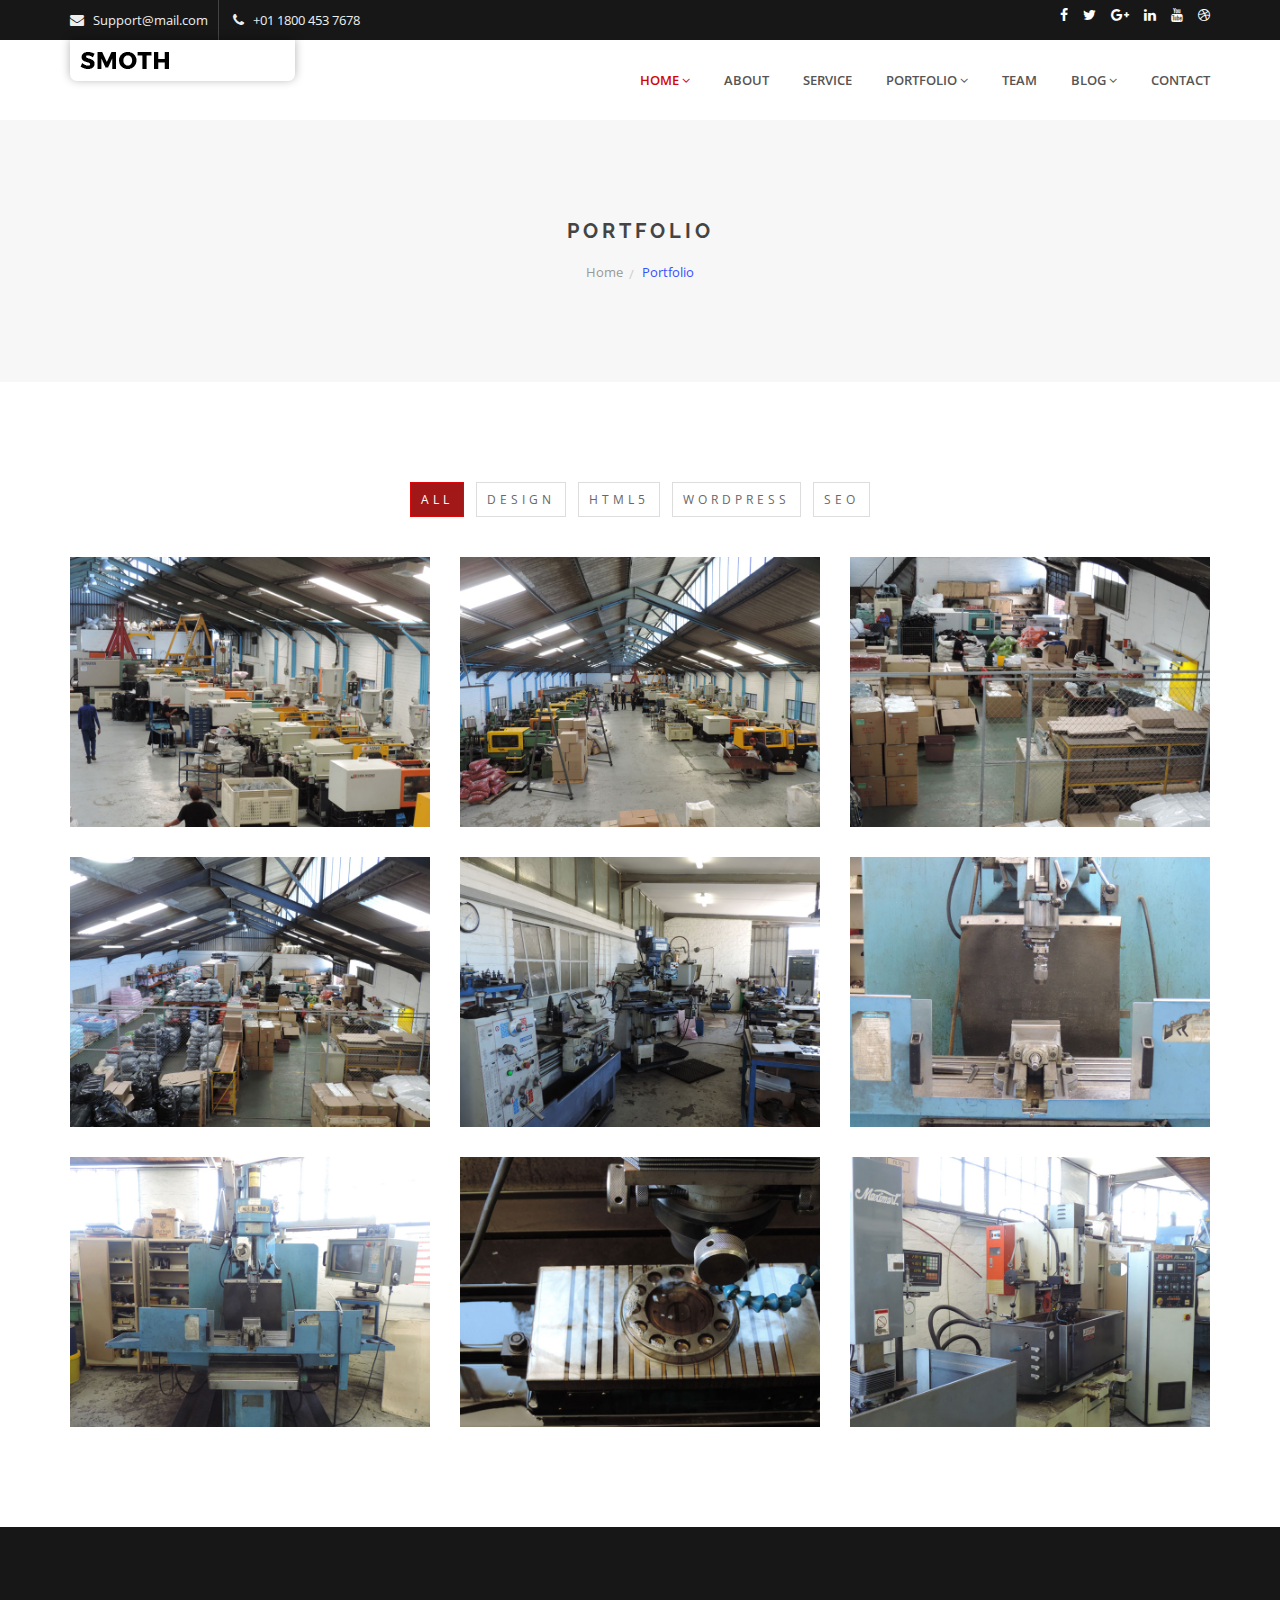
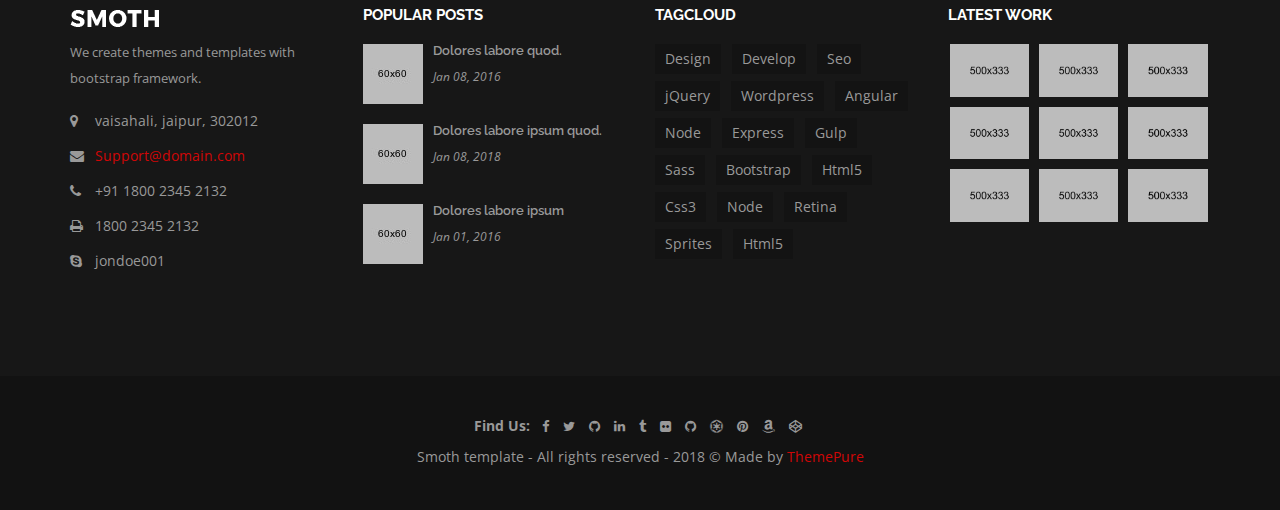
<file: AgPlasticsV1.1/smoth/portfolio.html>
<!doctype html>
<html class="no-js" lang="zxx">
    <head>
        <meta charset="utf-8">
        <meta http-equiv="x-ua-compatible" content="ie=edge">
        <title>Smoth | Corporate HTML Template</title>
        <meta name="description" content="">
        <meta name="viewport" content="width=device-width, initial-scale=1">

        <link rel="apple-touch-icon" href="apple-touch-icon.png">
        <!-- Place favicon.ico in the root directory -->
		
		<!-- all css here -->
        <link rel="stylesheet" href="css/bootstrap.min.css">
        <link rel="stylesheet" href="css/font-awesome.min.css">
        <link rel="stylesheet" href="css/pe-icon-7-stroke.css">
        <link rel="stylesheet" href="css/owl.carousel.css">
		<link rel="stylesheet" href="css/magnific-popup.css">
		<link rel="stylesheet" href="css/meanmenu.css">
        <link rel="stylesheet" href="style.css">
        <link rel="stylesheet" href="css/responsive.css">
        <script src="js/vendor/modernizr-2.8.3.min.js"></script>
    </head>
    <body>
        <!--[if lt IE 8]>
            <p class="browserupgrade">You are using an <strong>outdated</strong> browser. Please <a href="http://browsehappy.com/">upgrade your browser</a> to improve your experience.</p>
        <![endif]-->

		<!-- header start -->
		<header>
			<div class="header-top-area black-bg hidden-xs">
				<div class="container">
					<div class="row">
						<div class="col-md-6 col-sm-6">
							<ul class="top-right">
								<li>
									<i class="fa fa-envelope"></i>
									<span>Support@mail.com</span>
								</li>
								<li>
									<i class="fa fa-phone"></i>
									<span>+01 1800 453 7678</span>
								</li>
							</ul>
						</div>
						<div class="col-md-6 col-sm-6 hidden-xs">
							<div class="header-icon floatright">
								<a href="#"><i class="fa fa-facebook"></i></a>
								<a href="#"><i class="fa fa-twitter"></i></a>
								<a href="#"><i class="fa fa-google-plus"></i></a>
								<a href="#"><i class="fa fa-linkedin"></i></a>
								<a href="#"><i class="fa fa-youtube"></i></a>
								<a href="#"><i class="fa fa-dribbble"></i></a>
							</div>							
						</div>
					</div>
				</div>
			</div>
			<!-- main-menu-area-start -->
			<div class="main-menu-area">
				<div class="container">
					<div class="row">
						<div class="col-md-3 col-sm-2">
							<div class="logo">
								<a href="index.html"><img src="img/logo/1.png" alt="" /></a>
							</div>
						</div>
						<div class="col-md-9 col-sm-10">
							<div class="main-menu floatright">
								<nav>
									<ul>
										<li class="active"><a href="index.html">Home<i class="fa fa-angle-down"></i></a>
											<ul class="submenu">
												<li><a href="index.html">home version 1</a></li>
												<li><a href="index-2.html">home version 2</a></li>
												<li><a href="index-3.html">home version 3</a></li>
											</ul>
										</li>
										<li><a href="about.html">about</a></li>
										<li><a href="service.html">service</a></li>
										<li><a href="portfolio.html">Portfolio<i class="fa fa-angle-down"></i></a>
											<ul class="submenu">
												<li><a href="portfolio-column-2.html">portfolio column 2</a></li>
												<li><a href="portfolio-column-4.html">portfolio column 4</a></li>
												<li><a href="portfolio-full.html">portfolio fullwidth</a></li>
											</ul>
										</li>
										<li><a href="team.html">team</a></li>
										<li><a href="blog-left-sidebar.html">blog<i class="fa fa-angle-down"></i></a>
											<ul class="submenu">
												<li><a href="blog-left-sidebar.html">blog left sidebar</a></li>
												<li><a href="blog-right-sidebar.html">blog right sidebar</a></li>
												<li><a href="blog-details.html">blog details</a></li>
											</ul>
										</li>
										<li><a href="contact.html">contact</a></li>
									</ul>
								</nav>
							</div>
							<div class="mobile-menu-area"></div>
						</div>
					</div>
				</div>
			</div>
			<!-- main-menu-area-end -->
		</header>
		<!-- header end -->
		<!-- breadcrumb-area-start -->
		<div class="breadcrumb-area bg-color ptb-100">
			<div class="container">
				<div class="row">
					<div class="col-md-12">
						<div class="breadcrumb-title text-center">
							<h1>portfolio</h1>
							<div class="breadcrumb-menu">
							<ul>
								<li><a href="index.html">home</a></li>
								<li>portfolio</li>
							</ul>
						</div>
						</div>
					</div>
				</div>
			</div>
		</div>
		<!-- breadcrumb-area-end -->
		<!-- portfolio-area-start -->
		<div class="portfolio-area pt-100 pb-70">
			<div class="container">
				<div class="row">
					<div class="col-md-12">
						<ul class="portfolio-filter text-center">
							<li class="filter active" data-filter="all">all</li>
							<li class="filter" data-filter=".design">design</li>
							<li class="filter" data-filter=".HTML5">HTML5</li>
							<li class="filter" data-filter=".wordpress">wordpress</li>
							<li class="filter" data-filter=".Seo">Seo</li>
						</ul>
					</div>
					<div id="Container">
						<div class="col-md-4 mix design Seo col-sm-4">
							<div class="single-portfolio mb-30">
								<div class="portfolio-img">
									<a href="#"><img src="img/portfolio/1.jpg" alt="" /></a>
								</div>
								<div class="portfolio-info">
									<div class="portfolio-icon">
										<a class="image-link" href="img/portfolio/1.jpg"><i class="fa fa-plus"></i></a>
										<a href="#"><i class="fa fa-eye"></i></a>
									</div>
								</div>
							</div>
						</div>
						<div class="col-md-4 mix Seo wordpress col-sm-4">
							<div class="single-portfolio mb-30">
								<div class="portfolio-img">
									<a href="#"><img src="img/portfolio/2.jpg" alt="" /></a>
								</div>
								<div class="portfolio-info">
									<div class="portfolio-icon">
										<a class="image-link" href="img/portfolio/2.jpg"><i class="fa fa-plus"></i></a>
										<a href="#"><i class="fa fa-eye"></i></a>
									</div>
								</div>
							</div>
						</div>
						<div class="col-md-4 mix wordpress design col-sm-4">
							<div class="single-portfolio mb-30">
								<div class="portfolio-img">
									<a href="#"><img src="img/portfolio/3.jpg" alt="" /></a>
								</div>
								<div class="portfolio-info">
									<div class="portfolio-icon">
										<a class="image-link" href="img/portfolio/3.jpg"><i class="fa fa-plus"></i></a>
										<a href="#"><i class="fa fa-eye"></i></a>
									</div>
								</div>
							</div>
						</div>
						<div class="col-md-4 mix design wordpress HTML5 col-sm-4">
							<div class="single-portfolio mb-30">
								<div class="portfolio-img">
									<a href="#"><img src="img/portfolio/4.jpg" alt="" /></a>
								</div>
								<div class="portfolio-info">
									<div class="portfolio-icon">
										<a class="image-link" href="img/portfolio/4.jpg"><i class="fa fa-plus"></i></a>
										<a href="#"><i class="fa fa-eye"></i></a>
									</div>
								</div>
							</div>
						</div>
						<div class="col-md-4 mix wordpress HTML5 col-sm-4">
							<div class="single-portfolio mb-30">
								<div class="portfolio-img">
									<a href="#"><img src="img/portfolio/5.jpg" alt="" /></a>
								</div>
								<div class="portfolio-info">
									<div class="portfolio-icon">
										<a class="image-link" href="img/portfolio/5.jpg"><i class="fa fa-plus"></i></a>
										<a href="#"><i class="fa fa-eye"></i></a>
									</div>
								</div>
							</div>
						</div>
						<div class="col-md-4 mix HTML5 Seo col-sm-4">
							<div class="single-portfolio mb-30">
								<div class="portfolio-img">
									<a href="#"><img src="img/portfolio/6.jpg" alt="" /></a>
								</div>
								<div class="portfolio-info">
									<div class="portfolio-icon">
										<a class="image-link" href="img/portfolio/6.jpg"><i class="fa fa-plus"></i></a>
										<a href="#"><i class="fa fa-eye"></i></a>
									</div>
								</div>
							</div>
						</div>
						<div class="col-md-4 mix design design col-sm-4">
							<div class="single-portfolio mb-30">
								<div class="portfolio-img">
									<a href="#"><img src="img/portfolio/7.jpg" alt="" /></a>
								</div>
								<div class="portfolio-info">
									<div class="portfolio-icon">
										<a class="image-link" href="img/portfolio/7.jpg"><i class="fa fa-plus"></i></a>
										<a href="#"><i class="fa fa-eye"></i></a>
									</div>
								</div>
							</div>
						</div>
						<div class="col-md-4 mix design design col-sm-4">
							<div class="single-portfolio mb-30">
								<div class="portfolio-img">
									<a href="#"><img src="img/portfolio/8.jpg" alt="" /></a>
								</div>
								<div class="portfolio-info">
									<div class="portfolio-icon">
										<a class="image-link" href="img/portfolio/8.jpg"><i class="fa fa-plus"></i></a>
										<a href="#"><i class="fa fa-eye"></i></a>
									</div>
								</div>
							</div>
						</div>
						<div class="col-md-4 mix design wordpress col-sm-4">
							<div class="single-portfolio mb-30">
								<div class="portfolio-img">
									<a href="#"><img src="img/portfolio/9.jpg" alt="" /></a>
								</div>
								<div class="portfolio-info">
									<div class="portfolio-icon">
										<a class="image-link" href="img/portfolio/9.jpg"><i class="fa fa-plus"></i></a>
										<a href="#"><i class="fa fa-eye"></i></a>
									</div>
								</div>
							</div>
						</div>
					</div>
				</div>
			</div>
		</div>
		<!-- portfolio-area-end -->
		<!-- footer start -->
		<footer>
			<div class="footer-area black-bg ptb-80">
				<div class="container">
					<div class="row">
						<div class="col-md-3 col-sm-4">
							<div class="footer-widget md-30">
								<div class="footer-img">
									<a href="#"><img src="img/logo/2.png" alt="" /></a>
								</div>
								<div class="footer-address">
									<p>We create themes and templates with bootstrap framework.</p>
								</div>
								<div class="address">
									<ul class="list-unstyled contact">
										<li><p><strong><i class="fa fa-map-marker"></i> </strong> vaisahali, jaipur, 302012</p></li> 
										<li><p><strong><i class="fa fa-envelope"></i></strong> <a href="#">Support@domain.com</a></p></li>
										<li> <p><strong><i class="fa fa-phone"></i></strong> +91 1800 2345 2132</p></li>
										<li> <p><strong><i class="fa fa-print"></i> </strong> 1800 2345 2132</p></li>
										<li> <p><strong><i class="fa fa-skype"></i> </strong> jondoe001</p></li>
									</ul>
								</div>
							</div>
						</div>
						<div class="col-md-3 col-sm-4">
							<div class="widget mb-30">
								<div class="widget-title">
									<h4>Popular Posts</h4>
									<ul class="posts-list">
										<li>
											<div class="list-img">
												<a href="#"><img src="img/footer/1.jpg" alt="" /></a>
											</div>
											<h5><a href="#">Dolores labore quod.</a></h5>
											<span>Jan 08, 2016</span>
										</li>
										<li>
											<div class="list-img">
												<a href="#"><img src="img/footer/2.jpg" alt="" /></a>
											</div>
											<h5><a href="#">Dolores labore ipsum quod.</a></h5>
											<span>Jan 08, 2018</span>
										</li>
										<li>
											<div class="list-img">
												<a href="#"><img src="img/footer/3.jpg" alt="" /></a>
											</div>
											<h5><a href="#">Dolores labore ipsum</a></h5>
											<span>Jan 01, 2016</span>
										</li>
									</ul>
								</div>
							</div>
						</div>
						<div class="col-md-3 col-sm-4 hidden-sm">
							<div class="widget mb-30">
								<div class="widget-title">
									<h4>Tagcloud</h4>
									<div class="tagcloud">
										<a href="#">Design</a>
										<a href="#">Develop</a>
										<a href="#">Seo</a>
										<a href="#">jQuery</a>
										<a href="#">Wordpress</a>
										<a href="#">Angular</a>
										<a href="#">Node</a>
										<a href="#">Express</a>
										<a href="#">Gulp</a>
										<a href="#">Sass</a>
										<a href="#">Bootstrap</a>
										<a href="#">Html5</a>
										<a href="#">Css3</a>
										<a href="#">Node</a>
										<a href="#">Retina</a>
										<a href="#">Sprites</a>
										<a href="#">Html5</a>
									</div>
								</div>
							</div>
						</div>
						<div class="col-md-3 col-sm-4">
							<div class="widget ">
								<div class="widget-title">
									<h4>Latest Work</h4>
									<div class="rows">
										<ul class="Flickr-list">
											<li>
												<a href="#"><img src="img/portfolio/img-1.jpg" alt="" /></a>
											</li>
											<li>
												<a href="#"><img src="img/portfolio/img-2.jpg" alt="" /></a>
											</li>
											<li>
												<a href="#"><img src="img/portfolio/img-3.jpg" alt="" /></a>
											</li>
											<li>
												<a href="#"><img src="img/portfolio/img-4.jpg" alt="" /></a>
											</li>
											<li>
												<a href="#"><img src="img/portfolio/img-5.jpg" alt="" /></a>
											</li>
											<li>
												<a href="#"><img src="img/portfolio/img-6.jpg" alt="" /></a>
											</li>
											<li>
												<a href="#"><img src="img/portfolio/img-7.jpg" alt="" /></a>
											</li>
											<li>
												<a href="#"><img src="img/portfolio/img-8.jpg" alt="" /></a>
											</li>
											<li>
												<a href="#"><img src="img/portfolio/img-9.jpg" alt="" /></a>
											</li>
										</ul>
									</div>
								</div>
							</div>
						</div>
					</div>
				</div>
			</div>
			<div class="footer-bottom-area">
				<div class="container">
					<div class="social-icons text-center">
						<label>Find Us:</label>
						<a href="#"><i class="fa fa-facebook"></i></a>
						<a href="#"><i class="fa fa-twitter"></i></a>
						<a href="#"><i class="fa fa-github"></i></a>
						<a href="#"><i class="fa fa-linkedin"></i></a>
						<a href="#"><i class="fa fa-tumblr"></i></a>
						<a href="#"><i class="fa fa-flickr"></i></a>
						<a href="#"><i class="fa fa-github"></i></a>
						<a href="#"><i class="fa fa-ge"></i></a>
						<a href="#"><i class="fa fa-pinterest"></i></a>
						<a href="#"><i class="fa fa-amazon"></i></a>
						<a href="#"><i class="fa fa-codepen"></i></a>
					</div>
					<div class="copyright text-center">
						<p>Smoth template - All rights reserved - 2018 © Made by</p>
						<a href="#">ThemePure</a>
					</div>
				</div>
			</div>
		</footer>
		<!-- footer end -->
		<!-- all js here -->
        <script src="js/vendor/jquery-1.12.0.min.js"></script>
        <script src="js/bootstrap.min.js"></script>
        <script src="js/owl.carousel.min.js"></script>
        <script src="js/jquery.meanmenu.js"></script>
        <script src="js/jquery.mixitup.min.js"></script>
        <script src="js/jquery.magnific-popup.min.js"></script>
        <script src="js/jquery.counterup.min.js"></script>
        <script src="js/waypoints.min.js"></script>
        <script src="js/plugins.js"></script>
        <script src="js/main.js"></script>
    </body>
</html>
</file>
<file: AgPlasticsV1.1/smoth/css/pe-icon-7-stroke.css>
@font-face {
	font-family: 'Pe-icon-7-stroke';
	src:url('../fonts/Pe-icon-7-stroke.eot?d7yf1v');
	src:url('../fonts/Pe-icon-7-stroke.eot?#iefixd7yf1v') format('embedded-opentype'),
		url('../fonts/Pe-icon-7-stroke.woff?d7yf1v') format('woff'),
		url('../fonts/Pe-icon-7-stroke.ttf?d7yf1v') format('truetype'),
		url('../fonts/Pe-icon-7-stroke.svg?d7yf1v#Pe-icon-7-stroke') format('svg');
	font-weight: normal;
	font-style: normal;
}

[class^="pe-7s-"], [class*=" pe-7s-"] {
	display: inline-block;
	font-family: 'Pe-icon-7-stroke';
	speak: none;
	font-style: normal;
	font-weight: normal;
	font-variant: normal;
	text-transform: none;
	line-height: 1;

	/* Better Font Rendering =========== */
	-webkit-font-smoothing: antialiased;
	-moz-osx-font-smoothing: grayscale;
}

.pe-7s-album:before {
	content: "\e6aa";
}
.pe-7s-arc:before {
	content: "\e6ab";
}
.pe-7s-back-2:before {
	content: "\e6ac";
}
.pe-7s-bandaid:before {
	content: "\e6ad";
}
.pe-7s-car:before {
	content: "\e6ae";
}
.pe-7s-diamond:before {
	content: "\e6af";
}
.pe-7s-door-lock:before {
	content: "\e6b0";
}
.pe-7s-eyedropper:before {
	content: "\e6b1";
}
.pe-7s-female:before {
	content: "\e6b2";
}
.pe-7s-gym:before {
	content: "\e6b3";
}
.pe-7s-hammer:before {
	content: "\e6b4";
}
.pe-7s-headphones:before {
	content: "\e6b5";
}
.pe-7s-helm:before {
	content: "\e6b6";
}
.pe-7s-hourglass:before {
	content: "\e6b7";
}
.pe-7s-leaf:before {
	content: "\e6b8";
}
.pe-7s-magic-wand:before {
	content: "\e6b9";
}
.pe-7s-male:before {
	content: "\e6ba";
}
.pe-7s-map-2:before {
	content: "\e6bb";
}
.pe-7s-next-2:before {
	content: "\e6bc";
}
.pe-7s-paint-bucket:before {
	content: "\e6bd";
}
.pe-7s-pendrive:before {
	content: "\e6be";
}
.pe-7s-photo:before {
	content: "\e6bf";
}
.pe-7s-piggy:before {
	content: "\e6c0";
}
.pe-7s-plugin:before {
	content: "\e6c1";
}
.pe-7s-refresh-2:before {
	content: "\e6c2";
}
.pe-7s-rocket:before {
	content: "\e6c3";
}
.pe-7s-settings:before {
	content: "\e6c4";
}
.pe-7s-shield:before {
	content: "\e6c5";
}
.pe-7s-smile:before {
	content: "\e6c6";
}
.pe-7s-usb:before {
	content: "\e6c7";
}
.pe-7s-vector:before {
	content: "\e6c8";
}
.pe-7s-wine:before {
	content: "\e6c9";
}
.pe-7s-cloud-upload:before {
	content: "\e68a";
}
.pe-7s-cash:before {
	content: "\e68c";
}
.pe-7s-close:before {
	content: "\e680";
}
.pe-7s-bluetooth:before {
	content: "\e68d";
}
.pe-7s-cloud-download:before {
	content: "\e68b";
}
.pe-7s-way:before {
	content: "\e68e";
}
.pe-7s-close-circle:before {
	content: "\e681";
}
.pe-7s-id:before {
	content: "\e68f";
}
.pe-7s-angle-up:before {
	content: "\e682";
}
.pe-7s-wristwatch:before {
	content: "\e690";
}
.pe-7s-angle-up-circle:before {
	content: "\e683";
}
.pe-7s-world:before {
	content: "\e691";
}
.pe-7s-angle-right:before {
	content: "\e684";
}
.pe-7s-volume:before {
	content: "\e692";
}
.pe-7s-angle-right-circle:before {
	content: "\e685";
}
.pe-7s-users:before {
	content: "\e693";
}
.pe-7s-angle-left:before {
	content: "\e686";
}
.pe-7s-user-female:before {
	content: "\e694";
}
.pe-7s-angle-left-circle:before {
	content: "\e687";
}
.pe-7s-up-arrow:before {
	content: "\e695";
}
.pe-7s-angle-down:before {
	content: "\e688";
}
.pe-7s-switch:before {
	content: "\e696";
}
.pe-7s-angle-down-circle:before {
	content: "\e689";
}
.pe-7s-scissors:before {
	content: "\e697";
}
.pe-7s-wallet:before {
	content: "\e600";
}
.pe-7s-safe:before {
	content: "\e698";
}
.pe-7s-volume2:before {
	content: "\e601";
}
.pe-7s-volume1:before {
	content: "\e602";
}
.pe-7s-voicemail:before {
	content: "\e603";
}
.pe-7s-video:before {
	content: "\e604";
}
.pe-7s-user:before {
	content: "\e605";
}
.pe-7s-upload:before {
	content: "\e606";
}
.pe-7s-unlock:before {
	content: "\e607";
}
.pe-7s-umbrella:before {
	content: "\e608";
}
.pe-7s-trash:before {
	content: "\e609";
}
.pe-7s-tools:before {
	content: "\e60a";
}
.pe-7s-timer:before {
	content: "\e60b";
}
.pe-7s-ticket:before {
	content: "\e60c";
}
.pe-7s-target:before {
	content: "\e60d";
}
.pe-7s-sun:before {
	content: "\e60e";
}
.pe-7s-study:before {
	content: "\e60f";
}
.pe-7s-stopwatch:before {
	content: "\e610";
}
.pe-7s-star:before {
	content: "\e611";
}
.pe-7s-speaker:before {
	content: "\e612";
}
.pe-7s-signal:before {
	content: "\e613";
}
.pe-7s-shuffle:before {
	content: "\e614";
}
.pe-7s-shopbag:before {
	content: "\e615";
}
.pe-7s-share:before {
	content: "\e616";
}
.pe-7s-server:before {
	content: "\e617";
}
.pe-7s-search:before {
	content: "\e618";
}
.pe-7s-film:before {
	content: "\e6a5";
}
.pe-7s-science:before {
	content: "\e619";
}
.pe-7s-disk:before {
	content: "\e6a6";
}
.pe-7s-ribbon:before {
	content: "\e61a";
}
.pe-7s-repeat:before {
	content: "\e61b";
}
.pe-7s-refresh:before {
	content: "\e61c";
}
.pe-7s-add-user:before {
	content: "\e6a9";
}
.pe-7s-refresh-cloud:before {
	content: "\e61d";
}
.pe-7s-paperclip:before {
	content: "\e69c";
}
.pe-7s-radio:before {
	content: "\e61e";
}
.pe-7s-note2:before {
	content: "\e69d";
}
.pe-7s-print:before {
	content: "\e61f";
}
.pe-7s-network:before {
	content: "\e69e";
}
.pe-7s-prev:before {
	content: "\e620";
}
.pe-7s-mute:before {
	content: "\e69f";
}
.pe-7s-power:before {
	content: "\e621";
}
.pe-7s-medal:before {
	content: "\e6a0";
}
.pe-7s-portfolio:before {
	content: "\e622";
}
.pe-7s-like2:before {
	content: "\e6a1";
}
.pe-7s-plus:before {
	content: "\e623";
}
.pe-7s-left-arrow:before {
	content: "\e6a2";
}
.pe-7s-play:before {
	content: "\e624";
}
.pe-7s-key:before {
	content: "\e6a3";
}
.pe-7s-plane:before {
	content: "\e625";
}
.pe-7s-joy:before {
	content: "\e6a4";
}
.pe-7s-photo-gallery:before {
	content: "\e626";
}
.pe-7s-pin:before {
	content: "\e69b";
}
.pe-7s-phone:before {
	content: "\e627";
}
.pe-7s-plug:before {
	content: "\e69a";
}
.pe-7s-pen:before {
	content: "\e628";
}
.pe-7s-right-arrow:before {
	content: "\e699";
}
.pe-7s-paper-plane:before {
	content: "\e629";
}
.pe-7s-delete-user:before {
	content: "\e6a7";
}
.pe-7s-paint:before {
	content: "\e62a";
}
.pe-7s-bottom-arrow:before {
	content: "\e6a8";
}
.pe-7s-notebook:before {
	content: "\e62b";
}
.pe-7s-note:before {
	content: "\e62c";
}
.pe-7s-next:before {
	content: "\e62d";
}
.pe-7s-news-paper:before {
	content: "\e62e";
}
.pe-7s-musiclist:before {
	content: "\e62f";
}
.pe-7s-music:before {
	content: "\e630";
}
.pe-7s-mouse:before {
	content: "\e631";
}
.pe-7s-more:before {
	content: "\e632";
}
.pe-7s-moon:before {
	content: "\e633";
}
.pe-7s-monitor:before {
	content: "\e634";
}
.pe-7s-micro:before {
	content: "\e635";
}
.pe-7s-menu:before {
	content: "\e636";
}
.pe-7s-map:before {
	content: "\e637";
}
.pe-7s-map-marker:before {
	content: "\e638";
}
.pe-7s-mail:before {
	content: "\e639";
}
.pe-7s-mail-open:before {
	content: "\e63a";
}
.pe-7s-mail-open-file:before {
	content: "\e63b";
}
.pe-7s-magnet:before {
	content: "\e63c";
}
.pe-7s-loop:before {
	content: "\e63d";
}
.pe-7s-look:before {
	content: "\e63e";
}
.pe-7s-lock:before {
	content: "\e63f";
}
.pe-7s-lintern:before {
	content: "\e640";
}
.pe-7s-link:before {
	content: "\e641";
}
.pe-7s-like:before {
	content: "\e642";
}
.pe-7s-light:before {
	content: "\e643";
}
.pe-7s-less:before {
	content: "\e644";
}
.pe-7s-keypad:before {
	content: "\e645";
}
.pe-7s-junk:before {
	content: "\e646";
}
.pe-7s-info:before {
	content: "\e647";
}
.pe-7s-home:before {
	content: "\e648";
}
.pe-7s-help2:before {
	content: "\e649";
}
.pe-7s-help1:before {
	content: "\e64a";
}
.pe-7s-graph3:before {
	content: "\e64b";
}
.pe-7s-graph2:before {
	content: "\e64c";
}
.pe-7s-graph1:before {
	content: "\e64d";
}
.pe-7s-graph:before {
	content: "\e64e";
}
.pe-7s-global:before {
	content: "\e64f";
}
.pe-7s-gleam:before {
	content: "\e650";
}
.pe-7s-glasses:before {
	content: "\e651";
}
.pe-7s-gift:before {
	content: "\e652";
}
.pe-7s-folder:before {
	content: "\e653";
}
.pe-7s-flag:before {
	content: "\e654";
}
.pe-7s-filter:before {
	content: "\e655";
}
.pe-7s-file:before {
	content: "\e656";
}
.pe-7s-expand1:before {
	content: "\e657";
}
.pe-7s-exapnd2:before {
	content: "\e658";
}
.pe-7s-edit:before {
	content: "\e659";
}
.pe-7s-drop:before {
	content: "\e65a";
}
.pe-7s-drawer:before {
	content: "\e65b";
}
.pe-7s-download:before {
	content: "\e65c";
}
.pe-7s-display2:before {
	content: "\e65d";
}
.pe-7s-display1:before {
	content: "\e65e";
}
.pe-7s-diskette:before {
	content: "\e65f";
}
.pe-7s-date:before {
	content: "\e660";
}
.pe-7s-cup:before {
	content: "\e661";
}
.pe-7s-culture:before {
	content: "\e662";
}
.pe-7s-crop:before {
	content: "\e663";
}
.pe-7s-credit:before {
	content: "\e664";
}
.pe-7s-copy-file:before {
	content: "\e665";
}
.pe-7s-config:before {
	content: "\e666";
}
.pe-7s-compass:before {
	content: "\e667";
}
.pe-7s-comment:before {
	content: "\e668";
}
.pe-7s-coffee:before {
	content: "\e669";
}
.pe-7s-cloud:before {
	content: "\e66a";
}
.pe-7s-clock:before {
	content: "\e66b";
}
.pe-7s-check:before {
	content: "\e66c";
}
.pe-7s-chat:before {
	content: "\e66d";
}
.pe-7s-cart:before {
	content: "\e66e";
}
.pe-7s-camera:before {
	content: "\e66f";
}
.pe-7s-call:before {
	content: "\e670";
}
.pe-7s-calculator:before {
	content: "\e671";
}
.pe-7s-browser:before {
	content: "\e672";
}
.pe-7s-box2:before {
	content: "\e673";
}
.pe-7s-box1:before {
	content: "\e674";
}
.pe-7s-bookmarks:before {
	content: "\e675";
}
.pe-7s-bicycle:before {
	content: "\e676";
}
.pe-7s-bell:before {
	content: "\e677";
}
.pe-7s-battery:before {
	content: "\e678";
}
.pe-7s-ball:before {
	content: "\e679";
}
.pe-7s-back:before {
	content: "\e67a";
}
.pe-7s-attention:before {
	content: "\e67b";
}
.pe-7s-anchor:before {
	content: "\e67c";
}
.pe-7s-albums:before {
	content: "\e67d";
}
.pe-7s-alarm:before {
	content: "\e67e";
}
.pe-7s-airplay:before {
	content: "\e67f";
}
</file>
<file: AgPlasticsV1.1/smoth/style.css>
/*-----------------------------------------------------------------------------------

    Template Name: Smoth Corporate HTML Template
    Author: Themepure
    Version: 1.0

-----------------------------------------------------------------------------------
    
    CSS INDEX
    ===================
	
    1. Template default CSS
	2. header
	3. slider-area
	4. What-we-do-area
	5. counter-area
	6. portfolio-area
	7. service-area
	8. testimonial-area
	9. footer
	10. contact-area
	11. blog-area
	13. about-area
	14. team-area
	15. price
	16. video-area

-----------------------------------------------------------------------------------*/

/*----------------------------------------*/
/*  1. Template default CSS
/*----------------------------------------*/
/* google-font */
@import url('https://fonts.googleapis.com/css?family=Open+Sans:300,400,600,700|Raleway:300,400,500,600,700,900');
html, body {height: 100%; scroll-behavior: smooth;}
.floatleft {float:left}
.floatright {float:right}
.alignleft {float:left;margin-right:15px;margin-bottom: 15px}
.alignright {float:right;margin-left:15px;margin-bottom: 15px}
.aligncenter {display:block;margin:0 auto 15px}
a:focus {
  border: medium none;
  outline: 0 none;
}
img {max-width:100%;height:auto}
.fix {overflow:hidden}
p {margin:0 0 15px;}
h1, h2, h3, h4, h5, h6 {
  font-family: 'Raleway', sans-serif;
  margin: 0 0 10px;
}
h1 a,
h2 a,
h3 a,
h4 a,
h5 a,
h6 a { 
    color: inherit 
}
a {transition: all 0.3s ease 0s;text-decoration:none;color:#d00606;}
a:hover {
  text-decoration: none;
  font-weight: 700;
  color:#b40808;
}
a:active {
  outline: 0 none;
}
a:focus{text-decoration:none;}
ul{
list-style: outside none none;
margin: 0;
padding: 0
}
.clear{clear:both}
body {color:#444;
font-family: 'Open Sans', sans-serif;
}
::-moz-selection {
    background: #b3d4fc;
    text-shadow: none;
}
::selection {
    background: #b3d4fc;
    text-shadow: none;
}
.browserupgrade {
    margin: 0.2em 0;
    background: #ccc;
    color: #000;
    padding: 0.2em 0;
}

/*************************
   Text color
*************************/
.text-blue { color: #3B5998; }
.text-red { color: #CB2027 ;}
.text-white { color: #FFFFFF ;}
.text-black { color: #363636; }
.text-theme { color: #f10; }

.text-white h1, .text-white p, .text-white h2{ color: #fff; }
.text-white { color: #fff; }
.text-black { color: #363636 ;}
.text-green { color: #3452ff ;}
.text-theme { color: #f10; }

/*colored background*/
 .white-bg { background: #FFFFFF !important; }
 .gray-bg { background: #F8F8F8 !important; }
 .gray-bg-1 { background: #CD2735 !important; }
 .blue-bg { background: #3452ff !important; }
 .blue-bg-1 { background: #8D2BE2 !important; }
 .green-bg { background: #00FF00 !important; }
 .green-bg-1 { background: #FF8000 !important; }
 .black-bg { background: #171717 !important; }
 .default-bg { background: #50C1F0 !important; }
 .transparent-bg { background: transparent !important; }
 .maroon-bg{background: #811D15 !important;811D15}

/*************************
  Basic margin padding
*************************/
.m-0 {
    margin-top: 0;
    margin-right: 0;
    margin-bottom: 0;
    margin-left: 0;
}
.p-0 {
    padding-top: 0;
    padding-right: 0;
    padding-bottom: 0;
    padding-left: 0;
}
/*************************
         Margin top
*************************/
.mt-0 { margin-top: 0 }
.mt-10 { margin-top: 10px }
.mt-15 { margin-top: 15px }
.mt-20 { margin-top: 20px }
.mt-30 { margin-top: 30px }
.mt-40 { margin-top: 40px }
.mt-50 { margin-top: 50px }
.mt-60 { margin-top: 60px }
.mt-70 { margin-top: 70px }
.mt-80 { margin-top: 80px }
.mt-90 { margin-top: 90px }
.mt-100 { margin-top: 100px }
.mt-110 { margin-top: 110px }
.mt-120 { margin-top: 120px }
.mt-130 { margin-top: 130px }
.mt-140 { margin-top: 140px }
.mt-150 { margin-top: 150px }
/*************************
      Margin right
*************************/
.mr-0 { margin-right: 0px }
.mr-10 { margin-right: 10px }
.mr-15 { margin-right: 15px }
.mr-20 { margin-right: 20px }
.mr-30 { margin-right: 30px }
.mr-40 { margin-right: 40px }
.mr-50 { margin-right: 50px }
.mr-60 { margin-right: 60px }
.mr-70 { margin-right: 70px }
.mr-80 { margin-right: 80px }
.mr-90 { margin-right: 90px }
.mr-100 { margin-right: 100px }
.mr-110 { margin-right: 110px }
.mr-120 { margin-right: 120px }
.mr-130 { margin-right: 130px }
.mr-140 { margin-right: 140px }
.mr-150 { margin-right: 150px }
/*************************
      Margin bottom
*************************/
.mb-0 { margin-bottom: 0 }
.mb-10 { margin-bottom: 10px }
.mb-15 { margin-bottom: 15px }
.mb-20 { margin-bottom: 20px }
.mb-30 { margin-bottom: 30px }
.mb-40 { margin-bottom: 40px }
.mb-50 { margin-bottom: 50px }
.mb-60 { margin-bottom: 60px }
.mb-70 { margin-bottom: 70px }
.mb-80 { margin-bottom: 80px }
.mb-90 { margin-bottom: 90px }
.mb-100 { margin-bottom: 100px }
.mb-110 { margin-bottom: 110px }
.mb-120 { margin-bottom: 120px }
.mb-130 { margin-bottom: 130px }
.mb-140 { margin-bottom: 140px }
.mb-150 { margin-bottom: 150px }
/*************************
        Margin left
*************************/
.ml-0 { margin-left: 0 }
.ml-10 { margin-left: 10px }
.ml-15 { margin-left: 15px }
.ml-20 { margin-left: 20px }
.ml-30 { margin-left: 30px }
.ml-40 { margin-left: 40px }
.ml-50 { margin-left: 50px }
.ml-60 { margin-left: 60px }
.ml-70 { margin-left: 70px }
.ml-80 { margin-left: 80px }
.ml-90 { margin-left: 90px }
.ml-100 { margin-left: 100px }
.ml-110 { margin-left: 110px }
.ml-120 { margin-left: 120px }
.ml-130 { margin-left: 130px }
.ml-140 { margin-left: 140px }
.ml-150 { margin-left: 150px }
/*************************
        Padding top
*************************/
.pt-0 { padding-top: 0 }
.pt-10 { padding-top: 10px }
.pt-15 { padding-top: 15px }
.pt-20 { padding-top: 20px }
.pt-30 { padding-top: 30px }
.pt-40 { padding-top: 40px }
.pt-50 { padding-top: 50px }
.pt-60 { padding-top: 60px }
.pt-70 { padding-top: 70px }
.pt-80 { padding-top: 80px }
.pt-90 { padding-top: 90px }
.pt-100 { padding-top: 100px }
.pt-110 { padding-top: 110px }
.pt-120 { padding-top: 120px }
.pt-130 { padding-top: 130px }
.pt-140 { padding-top: 140px }
.pt-150 { padding-top: 150px }
/*************************
        Padding right
*************************/
.pr-0 { padding-right: 0 }
.pr-10 { padding-right: 10px }
.pr-15 { padding-right: 15px }
.pr-20 { padding-right: 20px }
.pr-30 { padding-right: 30px }
.pr-40 { padding-right: 40px }
.pr-50 { padding-right: 50px }
.pr-60 { padding-right: 60px }
.pr-70 { padding-right: 70px }
.pr-80 { padding-right: 80px }
.pr-90 { padding-right: 90px }
.pr-100 { padding-right: 100px }
.pr-110 { padding-right: 110px }
.pr-120 { padding-right: 120px }
.pr-130 { padding-right: 130px }
.pr-140 { padding-right: 140px }
/*************************
        Padding bottom
*************************/
.pb-0 { padding-bottom: 0 }
.pb-10 { padding-bottom: 10px }
.pb-15 { padding-bottom: 15px }
.pb-20 { padding-bottom: 20px }
.pb-30 { padding-bottom: 30px }
.pb-40 { padding-bottom: 40px }
.pb-50 { padding-bottom: 50px }
.pb-60 { padding-bottom: 60px }
.pb-70 { padding-bottom: 70px }
.pb-80 { padding-bottom: 80px }
.pb-90 { padding-bottom: 90px }
.pb-100 { padding-bottom: 100px }
.pb-110 { padding-bottom: 110px }
.pb-120 { padding-bottom: 120px }
.pb-130 { padding-bottom: 130px }
.pb-140 { padding-bottom: 140px }
.pb-150 { padding-bottom: 150px }
/*************************
        Padding left
*************************/
.pl-0 { padding-left: 0 }
.pl-10 { padding-left: 10px }
.pl-15 { padding-left: 15px }
.pl-20 { padding-left: 20px }
.pl-30 { padding-left: 30px }
.pl-40 { padding-left: 40px }
.pl-50 { padding-left: 50px }
.pl-60 { padding-left: 60px }
.pl-70 { padding-left: 70px }
.pl-80 { padding-left: 80px }
.pl-90 { padding-left: 90px }
.pl-100 { padding-left: 100px }
.pl-110 { padding-left: 110px }
.pl-120 { padding-left: 120px }
.pl-130 { padding-left: 130px }
.pl-140 { padding-left: 140px }
.pl-150 { padding-left: 150px }


/***************************
    Page section padding 
****************************/
.ptb-0 { padding: 0 }
.ptb-10 { padding: 10px 0 }
.ptb-20 { padding: 20px 0 }
.ptb-30 { padding: 30px 0 }
.ptb-40 { padding: 40px 0 }
.ptb-50 { padding: 50px 0 }
.ptb-60 { padding: 60px 0 }
.ptb-70 { padding: 70px 0 }
.ptb-80 { padding: 80px 0 }
.ptb-90 { padding: 90px 0 }
.ptb-100 { padding: 100px 0 }
.ptb-110 { padding: 110px 0 }
.ptb-120 { padding: 120px 0 }
.ptb-130 { padding: 130px 0 }
.ptb-140 { padding: 140px 0 }
.ptb-150 { padding: 150px 0 }

/***************************
    Page section margin 
****************************/
.mtb-0 { margin: 0 }
.mtb-10 { margin: 10px 0 }
.mtb-15 { margin: 15px 0 }
.mtb-20 { margin: 20px 0 }
.mtb-30 { margin: 30px 0 }
.mtb-40 { margin: 40px 0 }
.mtb-50 { margin: 50px 0 }
.mtb-60 { margin: 60px 0 }
.mtb-70 { margin: 70px 0 }
.mtb-80 { margin: 80px 0 }
.mtb-90 { margin: 90px 0 }
.mtb-100 { margin: 100px 0 }
.mtb-110 { margin: 110px 0 }
.mtb-120 { margin: 120px 0 }
.mtb-130 { margin: 130px 0 }
.mtb-140 { margin: 140px 0 }
.mtb-150 { margin: 150px 0; }
.bg-opacity{position:relative}
.bg-opacity::before {
  background: hsl(0, 0%, 0%) none repeat scroll 0 0;
  content: "";
  height: 100%;
  left: 0;
  opacity: 0.5;
  position: absolute;
  top: 0;
  width: 100%;
  z-index: 99;
}
.bg-opacity-2{position:relative;}
.bg-opacity-2::before {
  background: hsl(0, 0%, 0%) none repeat scroll 0 0;
  content: "";
  height: 100%;
  left: 0;
  opacity: 0.5;
  position: absolute;
  top: 0;
  width: 100%;
  z-index: 99;
}
.bg-img-2 {
  background: rgba(0, 0, 0, 0) url("img/bg/2.jpg") repeat scroll 0 0;
  background-position: center center;
  background-size: cover;
}
/* 2. header */
/* header-top-area */
.header-top-area{}
.search-icon i {
  color: #ffffff;
  line-height: 40px;
}
.header-search {
  margin-left: 12px;
  position: relative;
  cursor: pointer;
}
.search-form {
  opacity: 0;
  position: absolute;
  right: 0;
  top: 120%;
  transition: all 0.3s ease 0s;
  visibility: hidden;
  width: 175px;
  z-index: 99;
}
.header-search:hover .search-form{visibility: visible;opacity: 1;top:100%}
.search-form form {
  position: relative;
}
.search-form form input {
  border: 1px solid #dddddd;
  height: 35px;
  padding: 0 10px;
  width: 100%;
}
.search-form form button {
  background: rgba(0, 0, 0, 0) none repeat scroll 0 0;
  border: 0 none;
  color: #666666;
  height: 100%;
  position: absolute;
  right: 0;
  width: 35px;
}
.header-icon a {
  color: #ffffff;
  float: left;
  font-size: 14px;
  height: 30px;
  line-height: 30px;
  margin-left: 15px;
  text-align: center;
  transition: all 0.3s ease 0s;
}
.header-icon a:hover{color:#3452ff;}
.top-right{}
.top-right li {
  border-right: 1px solid #444444;
  color: #eeeeee;
  display: inline-block;
  line-height: 40px;
  padding: 0 10px;
}
.top-right li:last-child{border:0}
.top-right li:first-child{padding-left:0}
.top-right li i {
  margin-right: 5px;
}.top-right li i {
  margin-right: 5px;
}
.top-right li span {
  font-size: 13px;
  font-weight: 400;
}
.top-right li a {
  color: #eeeeee;
  font-size: 13px;
  font-weight: 400;
}
/* main-menu-area */
.main-menu-area{}
.logo {
    padding: 0px 10px 10px 10px;
    width: 225px;
    position: absolute;
    top: 0;
    z-index: 10;
    background: #fff;
    border-radius: 0 0 7px 7px;
    box-shadow: 0px -1px 10px 0px rgba(0,0,0,0.3);
}
.logo img {
    padding-top: 10px;
}
@media(max-width: 767px) {
    .logo {
        max-width: 185px;
        margin-top: -50px;
    }
    .header-strip {
        margin-top: 50px;
    }
}
.main-menu{}
.main-menu ul{}
.main-menu ul li {
  display: inline-block;
  position:relative;
}
.main-menu ul li a {
  color: #555;
  display: block;
  font-size: 13px;
  font-weight: 600;
  line-height: 20px;
  padding: 30px 15px;
  text-transform: uppercase;
  transition: all 0.3s ease 0s;
}
.main-menu ul li:last-child a{padding-right:0;} 
.main-menu ul li:hover > a, .main-menu ul li.active > a {
  color: #d00606;
}
.main-menu ul li a i {
  margin-left: 3px;
}
/* sub-menu */
.main-menu ul li ul.submenu {
  background: #fff none repeat scroll 0 0;
  opacity: 0;
  position: absolute;
  text-align: left;
  top: 120%;
  transition: all 0.3s ease 0s;
  visibility: hidden;
  width: 180px;
  z-index: 9999;
}
.main-menu ul li.last-elements ul.submenu {
  right: 0;
}
.main-menu ul li:hover ul.submenu{opacity:1;visibility:visible;top:100%;}
.main-menu ul li ul.submenu li {
  display: block;
}
.main-menu ul li ul.submenu li a {
  font-size: 14px;
  font-weight: 400;
  padding: 8px 20px;
  text-transform: capitalize;
}
.main-menu ul li ul.submenu li a:hover {
  background: #3452ff none repeat scroll 0 0;
  color: #ffffff;
}

/* 3. slider-area */
.slider-area{}
.single-slider{position:relative;}
.slider-img{}
.single-slider {
  background-position: center center;
  background-size: cover;
  padding: 310px 0;
  position: relative;
}
.slider-text {
  position: relative;
  z-index: 99;
}
.slider-text h1 {
  color: #fff;
  font-size: 48px;
  font-weight: 400;
  text-transform: capitalize;
}
.slider-text p {
  color: #ffffff;
  font-size: 17px;
  font-weight: 400;
  line-height: 28px;
  margin-bottom: 22px;
}
.slider-text a {
  border: 1px solid #fff;
  color: #fff;
  display: inline-block;
  font-size: 14px;
  font-weight: 600;
  margin-right: 10px;
  padding: 10px 28px;
  text-transform: uppercase;
  transition: all 0.3s ease 0s;
}
.slider-text a.active {
  background: #a21818 none repeat scroll 0 0;
  border-color: #da0808;
  color: #ffffff;
}
.slider-text a.active:hover{background:#c54747;border-color:#c54747;}
.slider-active .owl-nav div {
  background: #a21818 none repeat scroll 0 0;
  border-radius: 50%;
  color: #ffffff;
  font-size: 37px;
  height: 50px;
  left: 0;
  line-height: 48px;
  opacity: 0;
  position: absolute;
  text-align: center;
  top: 50%;
  transform: translateY(-50%);
  transition: all 0.3s ease 0s;
  width: 50px;
}
.slider-active .owl-nav div.owl-next {
  left: auto;
  right:0;
}
.slider-active:hover .owl-nav div{left:40px;opacity:1;}
.slider-active:hover .owl-nav div.owl-next{left:auto;right:40px;}
/* 4. What-we-do-area */
.What-wedo-area{}
.section-title {
  margin-bottom: 60px;
}
.section-title h2 {
  font-size: 30px;
  font-weight: 700;
  letter-spacing: 1px;
  padding-bottom: 20px;
  position: relative;
  text-transform: uppercase;
  margin-bottom:20px;
}
.section-title.text-center > p {
  color: #555;
  font-size: 16px;
  font-weight: 300;
  line-height: 26px;
}
.section-title h2::before {
  background: #bbb none repeat scroll 0 0;
  bottom: 0;
  content: "";
  height: 1px;
  left: 50%;
  position: absolute;
  transform: translateX(-50%);
  width: 50px;
}
.single-What-wedo {
  background: #f6f6f6 none repeat scroll 0 0;
  padding: 20px;
}
.icon-box {
  font-size: 49px;
  margin-bottom: 15px;
  text-align: center;
}
.What-wedo-text h3 {
  font-size: 16px;
  font-weight: 700;
  margin-bottom: 20px;
  position: relative;
  text-transform: uppercase;
}
.section-title h2::before {
  background: #d00606;
  bottom: 0;
  content: "";
  height: 1px;
  left: 50%;
  position: absolute;
  transform: translateX(-50%);
  width: 50px;
}
.What-wedo-text p {
  font-size: 14px;
  font-weight: 400;
  line-height: 26px;
  margin-bottom: 0;
}
/* 5. counter-area */
.counter-area{}
.single-counter {
  background: #292e47 none repeat scroll 0 0;
  float: left;
  padding-bottom: 90px;
  padding-top: 90px;
  width: 25%;
}
.single-counter:nth-child(2n) {
  background: #24283F none repeat scroll 0 0;
}
.counter-text {
  text-align: center;
}
.counter-text h3 {
  color: #fff;
  font-family: inherit;
  font-size: 50px;
  font-weight: 400;
  line-height: 37px;
  margin-bottom: 25px;
}
.counter-text h4 {
  font-size: 16px;
  font-weight: 600;
  text-transform: capitalize;
  color: #fff;
  margin-bottom: 0;
}
/* 6. portfolio-area */
.portfolio-area{}
.portfolio-filter {
  margin-bottom: 40px;
}
.portfolio-filter li.filter.active {
    background: #a21818;
    color: #fff;
    border-color: #da0808;
}
.portfolio-filter li {
  border: 1px solid #dddddd;
  color: #666666;
  cursor: pointer;
  display: inline-block;
  font-size: 12px;
  font-weight: 400;
  letter-spacing: 4px;
  margin: 0 4px;
  padding: 8px 10px;
  text-transform: uppercase;
  transition: all 0.3s ease-in-out 0s;
}
.portfolio-filter li:hover{background:#a21818;color:#fff;border-color:#a21818;}
.single-portfolio {
  position: relative;
}
.portfolio-img{}
.portfolio-img a {
  display: block;
  position: relative;
}
.portfolio-img a::before {
  background: #a21818 none repeat scroll 0 0;
  bottom: 0;
  content: "";
  left: 0;
  opacity: 0;
  position: absolute;
  right: 0;
  top: 0;
  transition: all 0.3s ease 0s;
  z-index: 99;
}
.single-portfolio:hover .portfolio-img a::before{opacity:.8;right:15px;left:15px;top:15px;bottom:15px}
.portfolio-info {
  left: 0;
  position: absolute;
  right: 0;
  text-align: center;
  top: 50%;
  transform: translateY(-50%);
  z-index: 99;
}
.portfolio-icon{}
.portfolio-icon i {
  background: #fff none repeat scroll 0 0;
  color: #a21818;
  display: inline-block;
  height: 40px;
  line-height: 40px;
  text-align: center;
  width: 40px;
  z-index: 99;
  margin: 0 5px;
  opacity:0;
  transition:.3s;
}
.portfolio-icon i:hover{background: #da0808;color:#fff}
.single-portfolio:hover .portfolio-icon i{opacity:1;}
#Container .mix{display:none}
/* 7. service-area */
.service-area{}
.single-service{}
.service-icon {
  margin-bottom: 25px;
}
.service-icon i {
  background: #eee none repeat scroll 0 0;
  border-radius: 50%;
  color: #a21818;
  font-size: 30px;
  height: 95px;
  line-height: 95px;
  transition: all 0.3s ease 0s;
  width: 95px;
}
.single-service:hover .service-icon i{
  background: #a21818 none repeat scroll 0 0;
  color: #fff;
  transform: rotate(360deg) scale(1);
}
.service-text h4 {
  color: #000;
  font-size: 18px;
  font-weight: 700;
  letter-spacing: 1px;
  margin-bottom: 15px;
  text-transform: uppercase;
}
.service-text p {
  color: #666;
  line-height: 26px;
  font-weight: 400;
  font-size: 14px;
  margin-bottom: 0;
}
@media(max-width: 991px) {
    .contact-form-container {
        margin-bottom: 25px;
    }
}
/* 8. testimonial-area */
.testimonial-area{}
.testimonial-wrapper {
  background: hsl(0, 0%, 100%) none repeat scroll 0 0;
  border: 1px solid hsl(0, 0%, 94%);
  padding: 25px 30px;
}
.testimonial-img {
  margin-bottom: 10px;
}
.testimonial-img.text-center > img {
  border-radius: 50%;
}
.testimonial-info{}
.testimonial-info.text-center > p {
  font-size: 14px;
  font-style: italic;
  font-weight: 400;
  line-height: 26px;
  margin-bottom: 0;
  color:#666;
}
.testimonial-info span {
  display: block;
  font-size: 13px;
  font-weight: 600;
  margin-top: 15px;
  font-style: italic;
}
.testimonial-active.owl-carousel .owl-item img {
  display: inline-block;
  width: inherit;
}
/* 9. footer */
.contact strong i {
  margin-right: 5px;
}
.contact strong {
  float: left;
  font-weight: bold;
  margin-right: 10px;
  width: 15px;
}
.footer-area{
  color: hsl(0, 0%, 60%);
}
.footer-img {
  margin-bottom: 10px;
}
.footer-address > p {
  font-size: 13px;
  font-weight: 400;
  line-height: 26px;
  margin-bottom: 0;
}
.footer-address {
  margin-bottom: 20px;
}
label {
  margin-bottom: 8px;
  margin-right: 3px;
}
.address > a {
  color: hsl(0, 0%, 60%);
}
.widget{}
.widget-title{}
.widget-title h4 {
  color: #ffffff;
  font-size: 15px;
  font-weight: 700;
  margin-bottom: 20px;
  text-transform: uppercase;
}
.list-img {
  float: left;
}
.posts-list > li {
  overflow: hidden;
  margin-bottom: 20px;
}
.posts-list >li:last-child {margin-bottom:0} 
.posts-list h5 {
  margin-left: 70px;
  font-size: 13px;
  font-weight: 600;
}
.posts-list a:hover{color:#fff;}
.posts-list span {
  display: block;
  font-size: 12px;
  font-style: italic;
  margin-left: 70px;
}
.tagcloud > a {
  background: #131313 none repeat scroll 0 0;
  color: #999999;
  display: inline-block;
  font-size: 14px;
  margin-bottom: 7px;
  margin-right: 7px;
  padding: 5px 10px;
  transition: all 0.3s ease 0s;
}
.tagcloud > a:hover{background:#3452ff;color:#fff;}
.Flickr-list {
  margin: 0 -3px;
  overflow: hidden;
}
.Flickr-list > li {
  display: block;
  float: left;
  overflow: hidden;
  padding: 0 5px 10px;
  width: 33.33%;
}
.btn-follow {
  color: hsl(0, 0%, 100%);
}
.social-icons label {
  font-size: 14px;
  font-weight: 700;
  margin-right: 3px;
   color: hsl(0, 0%, 60%);
}
.footer-bottom-area {
  background: #121212 none repeat scroll 0 0;
  padding: 40px 0;
}
.social-icons.text-center > a {
  font-size: 13px;
  margin: 0 5px;
  color: hsl(0, 0%, 60%);
  transition:.3s;
}
.social-icons.text-center > a:hover{color:#3452ff;}
.copyright.text-center > p {
  color: hsl(0, 0%, 60%);
  display: inline-block;
  font-size: 14px;
  font-weight: 400;
  line-height: 26px;
  margin-bottom: 0;
}
.footer-row,
.footer-logo {
    display: flex;
}
.footer-logo {
    align-items: center;
    justify-content: center;
}
.footer-logo img {
    width: 75%;
    border-radius: 15px;
    border: 5px inset #d00606;
    box-shadow: 0 0 10px 3px #d006067d;
}
@media(max-width: 991px) {
    .footer-row {
        display: flex;
        flex-direction: column;
        align-items: center;
    }
    .footer-address {
        margin-bottom: 25px;        
    }
}
/* brand */
.single-brand {
  text-align: center;
}
.brand-img {
  border: 1px solid #dddddd;
  transition: all 0.3s ease 0s;
}
.brand-img:hover{border-color:#3452ff;}
.brand-active.owl-carousel .owl-item img {
  display: inline-block;
  width: inherit;
}
/* breadcrumb-area */
.bg-color {
  background: hsl(0, 0%, 97%) none repeat scroll 0 0;
}
.breadcrumb-title h1 {
  font-size: 20px;
  font-weight: 700;
  letter-spacing: 4px;
  margin-bottom: 20px;
  text-transform: uppercase;
}
.breadcrumb-menu ul li {
  color: #3452ff;
  display: inline-block;
  font-size: 13px;
  padding: 0 5px;
  text-transform: capitalize;
}
.breadcrumb-menu ul li::after {
  color: hsl(0, 0%, 80%);
  content: "/";
  display: inline-block;
  float: right;
  position: relative;
  right: -6px;
  top: 2px;
}
.breadcrumb-menu ul li:last-child::after{display:none;}
.breadcrumb-menu a {
  color: hsl(0, 0%, 60%);
  font-size: 13px;
  font-weight: 400;
  transition: all 0.3s ease 0s;
}
/* 10. contact-area */
.contact-middle-area{}
.middle-text{}
.middle-text h4 {
  font-size: 16px;
  font-weight: 600;
}
.middle-text p {
  font-size: 14px;
  font-weight: 400;
}
.middle-text > a {
  color: #3452ff;
  font-size: 14px;
}
#map{height:300px;width:100%}
.contact-bottom-area{}
.contact-bottom-text {
  margin-bottom: 50px;
  padding-bottom: 20px;
  position: relative;
}
#contact-form{}
#contact-form input {
  border: 2px solid #eee;
  border-radius: 2px;
  color: #999;
  font-size: 14px;
  height: 39px;
  margin-bottom: 20px;
  padding: 7px 10px;
  width: 100%;
}
#contact-form textarea {
  border: 2px solid #eee;
  color: #999;
  margin-bottom: 20px;
  padding: 10px;
  width: 100%;
  font-size: 14px;
}
.btn {
  background: #a21818;
  border-color: #da0808;
  border-radius: 0;
  color: hsl(0, 0%, 100%);
  display: inline-block;
  font-size: 14px;
  font-weight: 700;
  letter-spacing: 2px;
  padding: 15px 30px;
  text-transform: uppercase;
  transition: all 0.3s ease 0s;
}
.send-mail-btn {
    width: 100%;
    display: block;
}
.btn:hover{background:#c54747;color:#fff;border-color:#c54747;}
.contact-bottom-text::before {
  background: #27d4e0 none repeat scroll 0 0;
  bottom: 0;
  content: "";
  height: 2px;
  left: 0;
  margin: auto;
  position: absolute;
  right: 0;
  width: 50px;
}
.contact-bottom-text h2 {
  font-size: 26px;
  font-weight: 700;
  letter-spacing: 3px;
  text-transform: uppercase;
}
.contact-bottom-text p {
  font-size: 17px;
  font-weight: 400;
  margin-bottom: 0;
}
.response_layer {
    text-align: center;
}
.response_layer img {
    max-width: 50px;
    margin-bottom: 10px;
}
.response_layer.success {
    display: block;
    position: relative;
    padding: .75rem 1.25rem;
    margin-bottom: 1rem;
    border: 1px solid transparent;
    border-radius: .25rem;
    color: #155724;
    background-color: #d4edda;
    border-color: #c3e6cb;
}
.response_layer.error {
    display: block;
    position: relative;
    padding: .75rem 1.25rem;
    margin-bottom: 1rem;
    border: 1px solid transparent;
    border-radius: .25rem;
    color: #721c24;
    background-color: #f8d7da;
    border-color: #f5c6cb;
}
/* 11. blog-area */
.blog-widget {
  margin-bottom: 50px;
}
form#search {
  position: relative;
}
form#search input {
  border: 1px solid #ededed;
  border-radius: 2px;
  color: #999999;
  font-size: 14px;
  font-weight: 400;
  height: 39px;
  padding-left: 12px;
  width: 100%;
}
form#search button {
  background: #3452ff;
  border: 2px solid #3452ff;
  color: hsl(0, 0%, 100%);
  font-weight: 700;
  height: 39px;
  padding: 0 20px;
  position: absolute;
  right: 0;
  top: 0;
  transition: all 0.3s ease 0s;
}
.widget-title{}
.widget-title h3 {
  font-size: 14px;
  font-weight: 600;
  text-transform: uppercase;
  margin-bottom: 25px;
}
.list-item{}
.list-item li {
  border-bottom: 1px solid #dddddd;
  margin-bottom: 12px;
  padding-bottom: 12px;
}
.list-item li:last-child{border-bottom:0;}
.list-item li a{color:hsl(0, 0%, 20%)}
.list-item li a:hover{color:#3452FF}
.post-list{}
.post-list li {
  margin-bottom: 16px;
  overflow: hidden;
  transition: all 0.4s ease 0s;
}
.post-list li:hover{background:#EEEEEE;}
.post-list li:last-child{margin-bottom:0;}
.blog-img {
  float: left;
  max-width: 52px;
}
.post-list h5 {
  font-size: 13px;
  font-weight: 600;
  margin-bottom: 4px;
  margin-top: 6px;
  display: block;
  margin-left: 62px;
}
.post-list span {
  display: block;
  font-size: 12px;
  font-style: italic;
  margin-left: 62px;
}
.post-list a {
  color: hsl(0, 0%, 0%);
  transition:.3s;
}
.post-list a:hover{color:#3452ff;}
.Tagcloud li {
  display: inline-block;
}
.Tagcloud li a {
  background: hsl(0, 0%, 97%) none repeat scroll 0 0;
  border-radius: 2px;
  color: hsl(0, 0%, 47%);
  display: inline-block;
  margin: 0 0 6px;
  padding: 8px 12px;
  text-transform: capitalize;
  transition: all 0.3s ease 0s;
}
.Tagcloud li a:hover{background:#3452ff;color:#fff;}
.blog-wrapper {}
.blog-media {
  position: relative;
}
.blog-content-img img {
  width: 100%;
}
.post-content {
  margin-top: 30px;
}
.blog-padd {
  margin-top: 20px;
  padding: 0 20px 20px;
}
 .post-title {
  font-size: 23px;
  font-weight: 600;
  margin-bottom: 10px;
}
.post-title a{transition:.3s;}
.post-title a:hover{color:#3452ff;}
.post-meta {
  margin-bottom: 25px;
}
.post-meta li {
  color: hsl(0, 0%, 60%);
  display: inline-block;
  font-size: 12px;
  font-weight: 700;
  letter-spacing: 1px;
  text-transform: uppercase;
}
.post-meta li::before {
  content: "/";
  padding: 0 5px;
}
.post-meta li:first-child::before {
  display: none;
}
.post-meta li a {
  color: #3452ff;
  transition: all 0.3s ease 0s;
}
.post-content > p {
  font-size: 14px;
  font-weight: 400;
  line-height: 26px;
   color: hsl(0, 0%, 40%);
}
.more {
  color: #3452ff;
  cursor: pointer;
  font-size: 14px;
  font-weight: 700;
  letter-spacing: 1px;
  text-transform: uppercase;
  transition: all 0.3s ease 0s;
}
.more:hover{color:#444444;}
/* blog-details */
.comment-form h5 {
  font-size: 14px;
  font-weight: 700;
  letter-spacing: 1px;
  position: relative;
}
.bottom-border::before {
  border-bottom: 2px solid #eeeeee;
  bottom: 0;
  content: "";
  display: block;
  position: absolute;
  width: 100%;
}
.bottom-border::after {
  border-bottom: 2px solid #3452FF;
  content: "";
  display: block;
  margin: 20px auto 30px 0;
  position: relative;
  width: 35px;
  z-index: 1;
}
.comments h5 {
  font-size: 14px;
  font-weight: 700;
  letter-spacing: 1px;
  position: relative;
}
.comment-img {
  float: left;
  margin: 5px 0 0;
  max-width: 70px;
  position: relative;
  z-index: 1;
}
.comment-img > img {
  border-radius: 50%;
}
.comment-content {
  background: #f5f5f5 none repeat scroll 0 0;
  border-radius: 2px;
  margin: 0 0 35px 90px;
  padding: 30px;
  position: relative;
}
.comment-content a {
  font-size: 14px;
  font-weight: 600;
}
.comment-content > p {
  font-size: 14px;
  font-weight: 400;
  margin-bottom: 0;
}
.comment-2 {
  margin-left: 90px;
}

/* 13. about-area */
.about-area{}
.about-text{}
.about-text h4 {
  font-size: 16px;
  font-weight: 600;
}
.about-text p {
  font-size: 14px;
  font-weight: 400;
}
.progress-bar {
  background-color: #3452FF;
  box-shadow: none;
}
.progress {
  border-radius: 4px;
  box-shadow: none;
  height: 4px;
  margin-bottom: 20px;
}
.our-skill h6 {
  letter-spacing: 1px;
  text-transform: uppercase;
}
/* 14. team-area */
.team-area{}
.single-team{}
.team-item{position: relative;}
.team-img{}
.team-img a {
  display: block;
  position: relative;
}
.team-img a::before {
  background: #3452ff none repeat scroll 0 0;
  content: "";
  height: 100%;
  left: 0;
  opacity: 0;
  position: absolute;
  top: 0;
  transition: all 0.3s ease 0s;
  width: 100%;
}
.team-item:hover .team-img a::before{opacity:.8;}
.team-social {
  left: 0;
  position: absolute;
  right: 0;
  text-align: center;
  top: 50%;
  transform: translateY(-50%);
  opacity:0;
  transition:.3;
}
.team-item:hover .team-social {opacity:1}
.team-social a {
  color: #fff;
  padding: 0 15px;
  font-size: 24px;
  z-index: 2;
  display: inline-block;
  transition:.3s;
}
.team-social a:hover{color:#BFEBE8;}
.team-inner {
  margin: 25px 0;
}
.team-inner h6 {
  font-size: 12px;
  font-weight: 700;
  letter-spacing: 1px;
  text-transform: uppercase;
}
.team-inner h6 {
  font-size: 12px;
  font-weight: 700;
  letter-spacing: 1px;
  margin: 8px;
  text-transform: uppercase;
}
/* blog */
.our-blog-area {
  background: #f8f8f8 none repeat scroll 0 0;
}
/* 15. price */
.single-price {
  background: #f9f9f9 none repeat scroll 0 0;
  border-radius: 4px 4px 0 0;
  box-shadow: 0 0 1px rgba(0, 0, 0, 0.2);
  text-align: center;
}
.price-title {
  padding: 20px;
}
.price-title h3 {
  font-size: 32px;
  font-weight: 600;
  margin-bottom: 15px;
  text-transform: uppercase;
}
.price-title span {
  font-weight: 400;
  text-transform: capitalize;
}
.price-plan {
  background: #ffffff none repeat scroll 0 0;
  padding: 10px;
  color: #3452ff;
}
.price {
  font-size: 45px;
  font-weight: 600;
}
.period {
  font-size: 14px;
  font-weight: 400;
  text-transform: capitalize;
}
.item-list > li {
  font-size: 14px;
  padding: 10px 5px;
}
.sign {
  background: #3452ff none repeat scroll 0 0;
  color: #ffffff;
  display: block;
  padding: 12px 8px;
  text-transform: uppercase;
  transition: all 0.3s ease 0s;
}
.sign i {
  color: #3452ff;
  margin-left: -14px;
    transition: all 0.3s ease-in-out 0s;
}
.single-price:hover .sign i{
  color: #ffffff;
  padding: 0 10px;
}
.sign:hover{color:#fff;}
/* 16. video-area */
.play-icon-md {
  border: 4px solid #ffffff;
  border-radius: 50%;
  color: #ffffff;
  display: inline-block;
  font-size: 24px;
  height: 75px;
  line-height: 67px;
  width: 75px;
  z-index: 99;
  position: relative;
}
.video-text {
  position: relative;
  z-index: 99;
}
.video-text p {
  color: #ffffff;
  font-size: 22px;
  font-weight: 500;
  line-height: 35px;
  margin-bottom: 0;
  margin-top: 30px;
}
.video-text h6 {
  margin-top: 30px;
  color: #fff;
  letter-spacing: 1px;
  text-transform: uppercase;
  font-weight: 600;
  font-size: 13px;
  margin-bottom: 0;
}
/* css end */
</file>
<file: AgPlasticsV1.1/smoth/css/responsive.css>
/* Normal desktop :992px. */
@media (min-width: 1201px) and (max-width: 1500px) {
.single-slider {
  padding: 170px 0;
}

}/* Normal desktop :992px. */
@media (min-width: 992px) and (max-width: 1200px) {
.single-slider {
  padding: 170px 0;
}

}

 
/* Tablet desktop :768px. */
@media (min-width: 768px) and (max-width: 991px) {
.main-menu ul li a {
  padding: 30px 12px;
}
.top-right li span {
  font-size: 12px;
}
.top-right li a {
  font-size: 12px;
}
.top-right li {
  line-height: 33px;
}
.single-slider {
  padding: 150px 0;
}
.mt-sm-50{margin-top:50px;}
.Flickr-list > li {
  width: inherit;
}
.footer-area .Flickr-list > li {
  width: 33.33%;
}



}

/* small mobile :320px. */
@media (max-width: 767px) {
/* .container {width:300px} */
.single-slider {
  padding: 100px 0;
}
.slider-active .owl-nav div {
  font-size: 27px;
  height: 40px;
  line-height: 36px;
  width: 40px;
}
.slider-text h1 {
  font-size: 28px;
}
.slider-text p {
  display: none;
  font-size: 13px;
  line-height: 23px;
}
.slider-text a {
  font-size: 12px;
  padding: 7px 12px;
}
.portfolio-filter li {
  margin: 3px 4px;
}
.social-icons.text-center > a {
  margin: 0 2px;
 }
.single-counter {
  width: 50%;
}
 
 
}

/* Large Mobile :480px. */
@media only screen and (min-width: 480px) and (max-width: 767px) {
.container {width:450px}
 
}
</file>
<file: AgPlasticsV1/smoth/css/pe-icon-7-stroke.css>
@font-face {
	font-family: 'Pe-icon-7-stroke';
	src:url('../fonts/Pe-icon-7-stroke.eot?d7yf1v');
	src:url('../fonts/Pe-icon-7-stroke.eot?#iefixd7yf1v') format('embedded-opentype'),
		url('../fonts/Pe-icon-7-stroke.woff?d7yf1v') format('woff'),
		url('../fonts/Pe-icon-7-stroke.ttf?d7yf1v') format('truetype'),
		url('../fonts/Pe-icon-7-stroke.svg?d7yf1v#Pe-icon-7-stroke') format('svg');
	font-weight: normal;
	font-style: normal;
}

[class^="pe-7s-"], [class*=" pe-7s-"] {
	display: inline-block;
	font-family: 'Pe-icon-7-stroke';
	speak: none;
	font-style: normal;
	font-weight: normal;
	font-variant: normal;
	text-transform: none;
	line-height: 1;

	/* Better Font Rendering =========== */
	-webkit-font-smoothing: antialiased;
	-moz-osx-font-smoothing: grayscale;
}

.pe-7s-album:before {
	content: "\e6aa";
}
.pe-7s-arc:before {
	content: "\e6ab";
}
.pe-7s-back-2:before {
	content: "\e6ac";
}
.pe-7s-bandaid:before {
	content: "\e6ad";
}
.pe-7s-car:before {
	content: "\e6ae";
}
.pe-7s-diamond:before {
	content: "\e6af";
}
.pe-7s-door-lock:before {
	content: "\e6b0";
}
.pe-7s-eyedropper:before {
	content: "\e6b1";
}
.pe-7s-female:before {
	content: "\e6b2";
}
.pe-7s-gym:before {
	content: "\e6b3";
}
.pe-7s-hammer:before {
	content: "\e6b4";
}
.pe-7s-headphones:before {
	content: "\e6b5";
}
.pe-7s-helm:before {
	content: "\e6b6";
}
.pe-7s-hourglass:before {
	content: "\e6b7";
}
.pe-7s-leaf:before {
	content: "\e6b8";
}
.pe-7s-magic-wand:before {
	content: "\e6b9";
}
.pe-7s-male:before {
	content: "\e6ba";
}
.pe-7s-map-2:before {
	content: "\e6bb";
}
.pe-7s-next-2:before {
	content: "\e6bc";
}
.pe-7s-paint-bucket:before {
	content: "\e6bd";
}
.pe-7s-pendrive:before {
	content: "\e6be";
}
.pe-7s-photo:before {
	content: "\e6bf";
}
.pe-7s-piggy:before {
	content: "\e6c0";
}
.pe-7s-plugin:before {
	content: "\e6c1";
}
.pe-7s-refresh-2:before {
	content: "\e6c2";
}
.pe-7s-rocket:before {
	content: "\e6c3";
}
.pe-7s-settings:before {
	content: "\e6c4";
}
.pe-7s-shield:before {
	content: "\e6c5";
}
.pe-7s-smile:before {
	content: "\e6c6";
}
.pe-7s-usb:before {
	content: "\e6c7";
}
.pe-7s-vector:before {
	content: "\e6c8";
}
.pe-7s-wine:before {
	content: "\e6c9";
}
.pe-7s-cloud-upload:before {
	content: "\e68a";
}
.pe-7s-cash:before {
	content: "\e68c";
}
.pe-7s-close:before {
	content: "\e680";
}
.pe-7s-bluetooth:before {
	content: "\e68d";
}
.pe-7s-cloud-download:before {
	content: "\e68b";
}
.pe-7s-way:before {
	content: "\e68e";
}
.pe-7s-close-circle:before {
	content: "\e681";
}
.pe-7s-id:before {
	content: "\e68f";
}
.pe-7s-angle-up:before {
	content: "\e682";
}
.pe-7s-wristwatch:before {
	content: "\e690";
}
.pe-7s-angle-up-circle:before {
	content: "\e683";
}
.pe-7s-world:before {
	content: "\e691";
}
.pe-7s-angle-right:before {
	content: "\e684";
}
.pe-7s-volume:before {
	content: "\e692";
}
.pe-7s-angle-right-circle:before {
	content: "\e685";
}
.pe-7s-users:before {
	content: "\e693";
}
.pe-7s-angle-left:before {
	content: "\e686";
}
.pe-7s-user-female:before {
	content: "\e694";
}
.pe-7s-angle-left-circle:before {
	content: "\e687";
}
.pe-7s-up-arrow:before {
	content: "\e695";
}
.pe-7s-angle-down:before {
	content: "\e688";
}
.pe-7s-switch:before {
	content: "\e696";
}
.pe-7s-angle-down-circle:before {
	content: "\e689";
}
.pe-7s-scissors:before {
	content: "\e697";
}
.pe-7s-wallet:before {
	content: "\e600";
}
.pe-7s-safe:before {
	content: "\e698";
}
.pe-7s-volume2:before {
	content: "\e601";
}
.pe-7s-volume1:before {
	content: "\e602";
}
.pe-7s-voicemail:before {
	content: "\e603";
}
.pe-7s-video:before {
	content: "\e604";
}
.pe-7s-user:before {
	content: "\e605";
}
.pe-7s-upload:before {
	content: "\e606";
}
.pe-7s-unlock:before {
	content: "\e607";
}
.pe-7s-umbrella:before {
	content: "\e608";
}
.pe-7s-trash:before {
	content: "\e609";
}
.pe-7s-tools:before {
	content: "\e60a";
}
.pe-7s-timer:before {
	content: "\e60b";
}
.pe-7s-ticket:before {
	content: "\e60c";
}
.pe-7s-target:before {
	content: "\e60d";
}
.pe-7s-sun:before {
	content: "\e60e";
}
.pe-7s-study:before {
	content: "\e60f";
}
.pe-7s-stopwatch:before {
	content: "\e610";
}
.pe-7s-star:before {
	content: "\e611";
}
.pe-7s-speaker:before {
	content: "\e612";
}
.pe-7s-signal:before {
	content: "\e613";
}
.pe-7s-shuffle:before {
	content: "\e614";
}
.pe-7s-shopbag:before {
	content: "\e615";
}
.pe-7s-share:before {
	content: "\e616";
}
.pe-7s-server:before {
	content: "\e617";
}
.pe-7s-search:before {
	content: "\e618";
}
.pe-7s-film:before {
	content: "\e6a5";
}
.pe-7s-science:before {
	content: "\e619";
}
.pe-7s-disk:before {
	content: "\e6a6";
}
.pe-7s-ribbon:before {
	content: "\e61a";
}
.pe-7s-repeat:before {
	content: "\e61b";
}
.pe-7s-refresh:before {
	content: "\e61c";
}
.pe-7s-add-user:before {
	content: "\e6a9";
}
.pe-7s-refresh-cloud:before {
	content: "\e61d";
}
.pe-7s-paperclip:before {
	content: "\e69c";
}
.pe-7s-radio:before {
	content: "\e61e";
}
.pe-7s-note2:before {
	content: "\e69d";
}
.pe-7s-print:before {
	content: "\e61f";
}
.pe-7s-network:before {
	content: "\e69e";
}
.pe-7s-prev:before {
	content: "\e620";
}
.pe-7s-mute:before {
	content: "\e69f";
}
.pe-7s-power:before {
	content: "\e621";
}
.pe-7s-medal:before {
	content: "\e6a0";
}
.pe-7s-portfolio:before {
	content: "\e622";
}
.pe-7s-like2:before {
	content: "\e6a1";
}
.pe-7s-plus:before {
	content: "\e623";
}
.pe-7s-left-arrow:before {
	content: "\e6a2";
}
.pe-7s-play:before {
	content: "\e624";
}
.pe-7s-key:before {
	content: "\e6a3";
}
.pe-7s-plane:before {
	content: "\e625";
}
.pe-7s-joy:before {
	content: "\e6a4";
}
.pe-7s-photo-gallery:before {
	content: "\e626";
}
.pe-7s-pin:before {
	content: "\e69b";
}
.pe-7s-phone:before {
	content: "\e627";
}
.pe-7s-plug:before {
	content: "\e69a";
}
.pe-7s-pen:before {
	content: "\e628";
}
.pe-7s-right-arrow:before {
	content: "\e699";
}
.pe-7s-paper-plane:before {
	content: "\e629";
}
.pe-7s-delete-user:before {
	content: "\e6a7";
}
.pe-7s-paint:before {
	content: "\e62a";
}
.pe-7s-bottom-arrow:before {
	content: "\e6a8";
}
.pe-7s-notebook:before {
	content: "\e62b";
}
.pe-7s-note:before {
	content: "\e62c";
}
.pe-7s-next:before {
	content: "\e62d";
}
.pe-7s-news-paper:before {
	content: "\e62e";
}
.pe-7s-musiclist:before {
	content: "\e62f";
}
.pe-7s-music:before {
	content: "\e630";
}
.pe-7s-mouse:before {
	content: "\e631";
}
.pe-7s-more:before {
	content: "\e632";
}
.pe-7s-moon:before {
	content: "\e633";
}
.pe-7s-monitor:before {
	content: "\e634";
}
.pe-7s-micro:before {
	content: "\e635";
}
.pe-7s-menu:before {
	content: "\e636";
}
.pe-7s-map:before {
	content: "\e637";
}
.pe-7s-map-marker:before {
	content: "\e638";
}
.pe-7s-mail:before {
	content: "\e639";
}
.pe-7s-mail-open:before {
	content: "\e63a";
}
.pe-7s-mail-open-file:before {
	content: "\e63b";
}
.pe-7s-magnet:before {
	content: "\e63c";
}
.pe-7s-loop:before {
	content: "\e63d";
}
.pe-7s-look:before {
	content: "\e63e";
}
.pe-7s-lock:before {
	content: "\e63f";
}
.pe-7s-lintern:before {
	content: "\e640";
}
.pe-7s-link:before {
	content: "\e641";
}
.pe-7s-like:before {
	content: "\e642";
}
.pe-7s-light:before {
	content: "\e643";
}
.pe-7s-less:before {
	content: "\e644";
}
.pe-7s-keypad:before {
	content: "\e645";
}
.pe-7s-junk:before {
	content: "\e646";
}
.pe-7s-info:before {
	content: "\e647";
}
.pe-7s-home:before {
	content: "\e648";
}
.pe-7s-help2:before {
	content: "\e649";
}
.pe-7s-help1:before {
	content: "\e64a";
}
.pe-7s-graph3:before {
	content: "\e64b";
}
.pe-7s-graph2:before {
	content: "\e64c";
}
.pe-7s-graph1:before {
	content: "\e64d";
}
.pe-7s-graph:before {
	content: "\e64e";
}
.pe-7s-global:before {
	content: "\e64f";
}
.pe-7s-gleam:before {
	content: "\e650";
}
.pe-7s-glasses:before {
	content: "\e651";
}
.pe-7s-gift:before {
	content: "\e652";
}
.pe-7s-folder:before {
	content: "\e653";
}
.pe-7s-flag:before {
	content: "\e654";
}
.pe-7s-filter:before {
	content: "\e655";
}
.pe-7s-file:before {
	content: "\e656";
}
.pe-7s-expand1:before {
	content: "\e657";
}
.pe-7s-exapnd2:before {
	content: "\e658";
}
.pe-7s-edit:before {
	content: "\e659";
}
.pe-7s-drop:before {
	content: "\e65a";
}
.pe-7s-drawer:before {
	content: "\e65b";
}
.pe-7s-download:before {
	content: "\e65c";
}
.pe-7s-display2:before {
	content: "\e65d";
}
.pe-7s-display1:before {
	content: "\e65e";
}
.pe-7s-diskette:before {
	content: "\e65f";
}
.pe-7s-date:before {
	content: "\e660";
}
.pe-7s-cup:before {
	content: "\e661";
}
.pe-7s-culture:before {
	content: "\e662";
}
.pe-7s-crop:before {
	content: "\e663";
}
.pe-7s-credit:before {
	content: "\e664";
}
.pe-7s-copy-file:before {
	content: "\e665";
}
.pe-7s-config:before {
	content: "\e666";
}
.pe-7s-compass:before {
	content: "\e667";
}
.pe-7s-comment:before {
	content: "\e668";
}
.pe-7s-coffee:before {
	content: "\e669";
}
.pe-7s-cloud:before {
	content: "\e66a";
}
.pe-7s-clock:before {
	content: "\e66b";
}
.pe-7s-check:before {
	content: "\e66c";
}
.pe-7s-chat:before {
	content: "\e66d";
}
.pe-7s-cart:before {
	content: "\e66e";
}
.pe-7s-camera:before {
	content: "\e66f";
}
.pe-7s-call:before {
	content: "\e670";
}
.pe-7s-calculator:before {
	content: "\e671";
}
.pe-7s-browser:before {
	content: "\e672";
}
.pe-7s-box2:before {
	content: "\e673";
}
.pe-7s-box1:before {
	content: "\e674";
}
.pe-7s-bookmarks:before {
	content: "\e675";
}
.pe-7s-bicycle:before {
	content: "\e676";
}
.pe-7s-bell:before {
	content: "\e677";
}
.pe-7s-battery:before {
	content: "\e678";
}
.pe-7s-ball:before {
	content: "\e679";
}
.pe-7s-back:before {
	content: "\e67a";
}
.pe-7s-attention:before {
	content: "\e67b";
}
.pe-7s-anchor:before {
	content: "\e67c";
}
.pe-7s-albums:before {
	content: "\e67d";
}
.pe-7s-alarm:before {
	content: "\e67e";
}
.pe-7s-airplay:before {
	content: "\e67f";
}
</file>
<file: AgPlasticsV1/smoth/style.css>
/*-----------------------------------------------------------------------------------

    Template Name: Smoth Corporate HTML Template
    Author: Themepure
    Version: 1.0

-----------------------------------------------------------------------------------
    
    CSS INDEX
    ===================
	
    1. Template default CSS
	2. header
	3. slider-area
	4. What-we-do-area
	5. counter-area
	6. portfolio-area
	7. service-area
	8. testimonial-area
	9. footer
	10. contact-area
	11. blog-area
	13. about-area
	14. team-area
	15. price
	16. video-area

-----------------------------------------------------------------------------------*/

/*----------------------------------------*/
/*  1. Template default CSS
/*----------------------------------------*/
/* google-font */
@import url('https://fonts.googleapis.com/css?family=Open+Sans:300,400,600,700|Raleway:300,400,500,600,700,900');
html, body {height: 100%; scroll-behavior: smooth;}
.floatleft {float:left}
.floatright {float:right}
.alignleft {float:left;margin-right:15px;margin-bottom: 15px}
.alignright {float:right;margin-left:15px;margin-bottom: 15px}
.aligncenter {display:block;margin:0 auto 15px}
a:focus {
  border: medium none;
  outline: 0 none;
}
img {max-width:100%;height:auto}
.fix {overflow:hidden}
p {margin:0 0 15px;}
h1, h2, h3, h4, h5, h6 {
  font-family: 'Raleway', sans-serif;
  margin: 0 0 10px;
}
h1 a,
h2 a,
h3 a,
h4 a,
h5 a,
h6 a { 
    color: inherit 
}
a {transition: all 0.3s ease 0s;text-decoration:none;}
a:hover {
  text-decoration: none;
}
a:active {
  outline: 0 none;
}
a:focus{text-decoration:none;}
ul{
list-style: outside none none;
margin: 0;
padding: 0
}
.clear{clear:both}
body {color:#444;
font-family: 'Open Sans', sans-serif;
}
::-moz-selection {
    background: #b3d4fc;
    text-shadow: none;
}
::selection {
    background: #b3d4fc;
    text-shadow: none;
}
.browserupgrade {
    margin: 0.2em 0;
    background: #ccc;
    color: #000;
    padding: 0.2em 0;
}

/*************************
   Text color
*************************/
.text-blue { color: #3B5998; }
.text-red { color: #CB2027 ;}
.text-white { color: #FFFFFF ;}
.text-black { color: #363636; }
.text-theme { color: #f10; }

.text-white h1, .text-white p, .text-white h2{ color: #fff; }
.text-white { color: #fff; }
.text-black { color: #363636 ;}
.text-green { color: #3452ff ;}
.text-theme { color: #f10; }

/*colored background*/
 .white-bg { background: #FFFFFF !important; }
 .gray-bg { background: #F8F8F8 !important; }
 .gray-bg-1 { background: #CD2735 !important; }
 .blue-bg { background: #3452ff !important; }
 .blue-bg-1 { background: #8D2BE2 !important; }
 .green-bg { background: #00FF00 !important; }
 .green-bg-1 { background: #FF8000 !important; }
 .black-bg { background: #171717 !important; }
 .default-bg { background: #50C1F0 !important; }
 .transparent-bg { background: transparent !important; }
 .maroon-bg{background: #811D15 !important;811D15}

/*************************
  Basic margin padding
*************************/
.m-0 {
    margin-top: 0;
    margin-right: 0;
    margin-bottom: 0;
    margin-left: 0;
}
.p-0 {
    padding-top: 0;
    padding-right: 0;
    padding-bottom: 0;
    padding-left: 0;
}
/*************************
         Margin top
*************************/
.mt-0 { margin-top: 0 }
.mt-10 { margin-top: 10px }
.mt-15 { margin-top: 15px }
.mt-20 { margin-top: 20px }
.mt-30 { margin-top: 30px }
.mt-40 { margin-top: 40px }
.mt-50 { margin-top: 50px }
.mt-60 { margin-top: 60px }
.mt-70 { margin-top: 70px }
.mt-80 { margin-top: 80px }
.mt-90 { margin-top: 90px }
.mt-100 { margin-top: 100px }
.mt-110 { margin-top: 110px }
.mt-120 { margin-top: 120px }
.mt-130 { margin-top: 130px }
.mt-140 { margin-top: 140px }
.mt-150 { margin-top: 150px }
/*************************
      Margin right
*************************/
.mr-0 { margin-right: 0px }
.mr-10 { margin-right: 10px }
.mr-15 { margin-right: 15px }
.mr-20 { margin-right: 20px }
.mr-30 { margin-right: 30px }
.mr-40 { margin-right: 40px }
.mr-50 { margin-right: 50px }
.mr-60 { margin-right: 60px }
.mr-70 { margin-right: 70px }
.mr-80 { margin-right: 80px }
.mr-90 { margin-right: 90px }
.mr-100 { margin-right: 100px }
.mr-110 { margin-right: 110px }
.mr-120 { margin-right: 120px }
.mr-130 { margin-right: 130px }
.mr-140 { margin-right: 140px }
.mr-150 { margin-right: 150px }
/*************************
      Margin bottom
*************************/
.mb-0 { margin-bottom: 0 }
.mb-10 { margin-bottom: 10px }
.mb-15 { margin-bottom: 15px }
.mb-20 { margin-bottom: 20px }
.mb-30 { margin-bottom: 30px }
.mb-40 { margin-bottom: 40px }
.mb-50 { margin-bottom: 50px }
.mb-60 { margin-bottom: 60px }
.mb-70 { margin-bottom: 70px }
.mb-80 { margin-bottom: 80px }
.mb-90 { margin-bottom: 90px }
.mb-100 { margin-bottom: 100px }
.mb-110 { margin-bottom: 110px }
.mb-120 { margin-bottom: 120px }
.mb-130 { margin-bottom: 130px }
.mb-140 { margin-bottom: 140px }
.mb-150 { margin-bottom: 150px }
/*************************
        Margin left
*************************/
.ml-0 { margin-left: 0 }
.ml-10 { margin-left: 10px }
.ml-15 { margin-left: 15px }
.ml-20 { margin-left: 20px }
.ml-30 { margin-left: 30px }
.ml-40 { margin-left: 40px }
.ml-50 { margin-left: 50px }
.ml-60 { margin-left: 60px }
.ml-70 { margin-left: 70px }
.ml-80 { margin-left: 80px }
.ml-90 { margin-left: 90px }
.ml-100 { margin-left: 100px }
.ml-110 { margin-left: 110px }
.ml-120 { margin-left: 120px }
.ml-130 { margin-left: 130px }
.ml-140 { margin-left: 140px }
.ml-150 { margin-left: 150px }
/*************************
        Padding top
*************************/
.pt-0 { padding-top: 0 }
.pt-10 { padding-top: 10px }
.pt-15 { padding-top: 15px }
.pt-20 { padding-top: 20px }
.pt-30 { padding-top: 30px }
.pt-40 { padding-top: 40px }
.pt-50 { padding-top: 50px }
.pt-60 { padding-top: 60px }
.pt-70 { padding-top: 70px }
.pt-80 { padding-top: 80px }
.pt-90 { padding-top: 90px }
.pt-100 { padding-top: 100px }
.pt-110 { padding-top: 110px }
.pt-120 { padding-top: 120px }
.pt-130 { padding-top: 130px }
.pt-140 { padding-top: 140px }
.pt-150 { padding-top: 150px }
/*************************
        Padding right
*************************/
.pr-0 { padding-right: 0 }
.pr-10 { padding-right: 10px }
.pr-15 { padding-right: 15px }
.pr-20 { padding-right: 20px }
.pr-30 { padding-right: 30px }
.pr-40 { padding-right: 40px }
.pr-50 { padding-right: 50px }
.pr-60 { padding-right: 60px }
.pr-70 { padding-right: 70px }
.pr-80 { padding-right: 80px }
.pr-90 { padding-right: 90px }
.pr-100 { padding-right: 100px }
.pr-110 { padding-right: 110px }
.pr-120 { padding-right: 120px }
.pr-130 { padding-right: 130px }
.pr-140 { padding-right: 140px }
/*************************
        Padding bottom
*************************/
.pb-0 { padding-bottom: 0 }
.pb-10 { padding-bottom: 10px }
.pb-15 { padding-bottom: 15px }
.pb-20 { padding-bottom: 20px }
.pb-30 { padding-bottom: 30px }
.pb-40 { padding-bottom: 40px }
.pb-50 { padding-bottom: 50px }
.pb-60 { padding-bottom: 60px }
.pb-70 { padding-bottom: 70px }
.pb-80 { padding-bottom: 80px }
.pb-90 { padding-bottom: 90px }
.pb-100 { padding-bottom: 100px }
.pb-110 { padding-bottom: 110px }
.pb-120 { padding-bottom: 120px }
.pb-130 { padding-bottom: 130px }
.pb-140 { padding-bottom: 140px }
.pb-150 { padding-bottom: 150px }
/*************************
        Padding left
*************************/
.pl-0 { padding-left: 0 }
.pl-10 { padding-left: 10px }
.pl-15 { padding-left: 15px }
.pl-20 { padding-left: 20px }
.pl-30 { padding-left: 30px }
.pl-40 { padding-left: 40px }
.pl-50 { padding-left: 50px }
.pl-60 { padding-left: 60px }
.pl-70 { padding-left: 70px }
.pl-80 { padding-left: 80px }
.pl-90 { padding-left: 90px }
.pl-100 { padding-left: 100px }
.pl-110 { padding-left: 110px }
.pl-120 { padding-left: 120px }
.pl-130 { padding-left: 130px }
.pl-140 { padding-left: 140px }
.pl-150 { padding-left: 150px }


/***************************
    Page section padding 
****************************/
.ptb-0 { padding: 0 }
.ptb-10 { padding: 10px 0 }
.ptb-20 { padding: 20px 0 }
.ptb-30 { padding: 30px 0 }
.ptb-40 { padding: 40px 0 }
.ptb-50 { padding: 50px 0 }
.ptb-60 { padding: 60px 0 }
.ptb-70 { padding: 70px 0 }
.ptb-80 { padding: 80px 0 }
.ptb-90 { padding: 90px 0 }
.ptb-100 { padding: 100px 0 }
.ptb-110 { padding: 110px 0 }
.ptb-120 { padding: 120px 0 }
.ptb-130 { padding: 130px 0 }
.ptb-140 { padding: 140px 0 }
.ptb-150 { padding: 150px 0 }

/***************************
    Page section margin 
****************************/
.mtb-0 { margin: 0 }
.mtb-10 { margin: 10px 0 }
.mtb-15 { margin: 15px 0 }
.mtb-20 { margin: 20px 0 }
.mtb-30 { margin: 30px 0 }
.mtb-40 { margin: 40px 0 }
.mtb-50 { margin: 50px 0 }
.mtb-60 { margin: 60px 0 }
.mtb-70 { margin: 70px 0 }
.mtb-80 { margin: 80px 0 }
.mtb-90 { margin: 90px 0 }
.mtb-100 { margin: 100px 0 }
.mtb-110 { margin: 110px 0 }
.mtb-120 { margin: 120px 0 }
.mtb-130 { margin: 130px 0 }
.mtb-140 { margin: 140px 0 }
.mtb-150 { margin: 150px 0; }
.bg-opacity{position:relative}
.bg-opacity::before {
  background: hsl(0, 0%, 0%) none repeat scroll 0 0;
  content: "";
  height: 100%;
  left: 0;
  opacity: 0.5;
  position: absolute;
  top: 0;
  width: 100%;
  z-index: 99;
}
.bg-opacity-2{position:relative;}
.bg-opacity-2::before {
  background: hsl(0, 0%, 0%) none repeat scroll 0 0;
  content: "";
  height: 100%;
  left: 0;
  opacity: 0.5;
  position: absolute;
  top: 0;
  width: 100%;
  z-index: 99;
}
.bg-img-2 {
  background: rgba(0, 0, 0, 0) url("img/bg/2.jpg") repeat scroll 0 0;
  background-position: center center;
  background-size: cover;
}
/* 2. header */
/* header-top-area */
.header-top-area{}
.search-icon i {
  color: #ffffff;
  line-height: 40px;
}
.header-search {
  margin-left: 12px;
  position: relative;
  cursor: pointer;
}
.search-form {
  opacity: 0;
  position: absolute;
  right: 0;
  top: 120%;
  transition: all 0.3s ease 0s;
  visibility: hidden;
  width: 175px;
  z-index: 99;
}
.header-search:hover .search-form{visibility: visible;opacity: 1;top:100%}
.search-form form {
  position: relative;
}
.search-form form input {
  border: 1px solid #dddddd;
  height: 35px;
  padding: 0 10px;
  width: 100%;
}
.search-form form button {
  background: rgba(0, 0, 0, 0) none repeat scroll 0 0;
  border: 0 none;
  color: #666666;
  height: 100%;
  position: absolute;
  right: 0;
  width: 35px;
}
.header-icon a {
  color: #ffffff;
  float: left;
  font-size: 14px;
  height: 30px;
  line-height: 30px;
  margin-left: 15px;
  text-align: center;
  transition: all 0.3s ease 0s;
}
.header-icon a:hover{color:#3452ff;}
.top-right{}
.top-right li {
  border-right: 1px solid #444444;
  color: #eeeeee;
  display: inline-block;
  line-height: 40px;
  padding: 0 10px;
}
.top-right li:last-child{border:0}
.top-right li:first-child{padding-left:0}
.top-right li i {
  margin-right: 5px;
}.top-right li i {
  margin-right: 5px;
}
.top-right li span {
  font-size: 13px;
  font-weight: 400;
}
.top-right li a {
  color: #eeeeee;
  font-size: 13px;
  font-weight: 400;
}
/* main-menu-area */
.main-menu-area{}
.logo {
    padding: 0px 10px 10px 10px;
    width: 225px;
    position: absolute;
    top: 0;
    z-index: 10;
    background: #fff;
    border-radius: 0 0 7px 7px;
    box-shadow: 0px -1px 10px 0px rgba(0,0,0,0.3);
}
.logo img {
    padding-top: 10px;
}
.main-menu{}
.main-menu ul{}
.main-menu ul li {
  display: inline-block;
  position:relative;
}
.main-menu ul li a {
  color: #555;
  display: block;
  font-size: 13px;
  font-weight: 600;
  line-height: 20px;
  padding: 30px 15px;
  text-transform: uppercase;
  transition: all 0.3s ease 0s;
}
.main-menu ul li:last-child a{padding-right:0;} 
.main-menu ul li:hover > a, .main-menu ul li.active > a {
  color: #d00606;
}
.main-menu ul li a i {
  margin-left: 3px;
}
/* sub-menu */
.main-menu ul li ul.submenu {
  background: #fff none repeat scroll 0 0;
  opacity: 0;
  position: absolute;
  text-align: left;
  top: 120%;
  transition: all 0.3s ease 0s;
  visibility: hidden;
  width: 180px;
  z-index: 9999;
}
.main-menu ul li.last-elements ul.submenu {
  right: 0;
}
.main-menu ul li:hover ul.submenu{opacity:1;visibility:visible;top:100%;}
.main-menu ul li ul.submenu li {
  display: block;
}
.main-menu ul li ul.submenu li a {
  font-size: 14px;
  font-weight: 400;
  padding: 8px 20px;
  text-transform: capitalize;
}
.main-menu ul li ul.submenu li a:hover {
  background: #3452ff none repeat scroll 0 0;
  color: #ffffff;
}

/* 3. slider-area */
.slider-area{}
.single-slider{position:relative;}
.slider-img{}
.single-slider {
  background-position: center center;
  background-size: cover;
  padding: 310px 0;
  position: relative;
}
.slider-text {
  position: relative;
  z-index: 99;
}
.slider-text h1 {
  color: #fff;
  font-size: 48px;
  font-weight: 400;
  text-transform: capitalize;
}
.slider-text p {
  color: #ffffff;
  font-size: 17px;
  font-weight: 400;
  line-height: 28px;
  margin-bottom: 22px;
}
.slider-text a {
  border: 1px solid #fff;
  color: #fff;
  display: inline-block;
  font-size: 14px;
  font-weight: 600;
  margin-right: 10px;
  padding: 10px 28px;
  text-transform: uppercase;
  transition: all 0.3s ease 0s;
}
.slider-text a.active {
  background: #a21818 none repeat scroll 0 0;
  border-color: #da0808;
  color: #ffffff;
}
.slider-text a.active:hover{background:#c54747;border-color:#c54747;}
.slider-active .owl-nav div {
  background: #a21818 none repeat scroll 0 0;
  border-radius: 50%;
  color: #ffffff;
  font-size: 37px;
  height: 50px;
  left: 0;
  line-height: 48px;
  opacity: 0;
  position: absolute;
  text-align: center;
  top: 50%;
  transform: translateY(-50%);
  transition: all 0.3s ease 0s;
  width: 50px;
}
.slider-active .owl-nav div.owl-next {
  left: auto;
  right:0;
}
.slider-active:hover .owl-nav div{left:40px;opacity:1;}
.slider-active:hover .owl-nav div.owl-next{left:auto;right:40px;}
/* 4. What-we-do-area */
.What-wedo-area{}
.section-title {
  margin-bottom: 60px;
}
.section-title h2 {
  font-size: 30px;
  font-weight: 700;
  letter-spacing: 1px;
  padding-bottom: 20px;
  position: relative;
  text-transform: uppercase;
  margin-bottom:20px;
}
.section-title.text-center > p {
  color: #555;
  font-size: 16px;
  font-weight: 300;
  line-height: 26px;
}
.section-title h2::before {
  background: #bbb none repeat scroll 0 0;
  bottom: 0;
  content: "";
  height: 1px;
  left: 50%;
  position: absolute;
  transform: translateX(-50%);
  width: 50px;
}
.single-What-wedo {
  background: #f6f6f6 none repeat scroll 0 0;
  padding: 20px;
}
.What-wedo-text{}
.icon-box {
  font-size: 49px;
  margin-bottom: 15px;
}
.What-wedo-text h3 {
  font-size: 16px;
  font-weight: 700;
  margin-bottom: 20px;
  position: relative;
  text-transform: uppercase;
}
.section-title h2::before {
  background: #d00606;
  bottom: 0;
  content: "";
  height: 1px;
  left: 50%;
  position: absolute;
  transform: translateX(-50%);
  width: 50px;
}
.What-wedo-text p {
  font-size: 14px;
  font-weight: 400;
  line-height: 26px;
  margin-bottom: 0;
}
/* 5. counter-area */
.counter-area{}
.single-counter {
  background: #292e47 none repeat scroll 0 0;
  float: left;
  padding-bottom: 90px;
  padding-top: 90px;
  width: 25%;
}
.single-counter:nth-child(2n) {
  background: #24283F none repeat scroll 0 0;
}
.counter-text {
  text-align: center;
}
.counter-text h3 {
  color: #fff;
  font-family: inherit;
  font-size: 50px;
  font-weight: 400;
  line-height: 37px;
  margin-bottom: 25px;
}
.counter-text h4 {
  font-size: 16px;
  font-weight: 600;
  text-transform: capitalize;
  color: #fff;
  margin-bottom: 0;
}
/* 6. portfolio-area */
.portfolio-area{}
.portfolio-filter {
  margin-bottom: 40px;
}
.portfolio-filter li.filter.active {
  background: #3452ff;
  color: #fff;
  border-color:#3452ff;
}
.portfolio-filter li {
  border: 1px solid #dddddd;
  color: #666666;
  cursor: pointer;
  display: inline-block;
  font-size: 12px;
  font-weight: 400;
  letter-spacing: 4px;
  margin: 0 4px;
  padding: 8px 10px;
  text-transform: uppercase;
  transition: all 0.3s ease-in-out 0s;
}
.portfolio-filter li:hover{background:#3452ff;color:#fff;border-color:#3452ff;}
.single-portfolio {
  position: relative;
}
.portfolio-img{}
.portfolio-img a {
  display: block;
  position: relative;
}
.portfolio-img a::before {
  background: #3452ff none repeat scroll 0 0;
  bottom: 0;
  content: "";
  left: 0;
  opacity: 0;
  position: absolute;
  right: 0;
  top: 0;
  transition: all 0.3s ease 0s;
  z-index: 99;
}
.single-portfolio:hover .portfolio-img a::before{opacity:.8;right:15px;left:15px;top:15px;bottom:15px}
.portfolio-info {
  left: 0;
  position: absolute;
  right: 0;
  text-align: center;
  top: 50%;
  transform: translateY(-50%);
  z-index: 99;
}
.portfolio-icon{}
.portfolio-icon i {
  background: #fff none repeat scroll 0 0;
  color: #3452ff;
  display: inline-block;
  height: 40px;
  line-height: 40px;
  text-align: center;
  width: 40px;
  z-index: 99;
  margin: 0 5px;
  opacity:0;
  transition:.3s;
}
.portfolio-icon i:hover{background: #3452ff;color:#fff}
.single-portfolio:hover .portfolio-icon i{opacity:1;}
#Container .mix{display:none}
/* 7. service-area */
.service-area{}
.single-service{}
.service-icon {
  margin-bottom: 25px;
}
.service-icon i {
  background: #eee none repeat scroll 0 0;
  border-radius: 50%;
  color: #3452ff;
  font-size: 30px;
  height: 95px;
  line-height: 95px;
  transition: all 0.3s ease 0s;
  width: 95px;
}
.single-service:hover .service-icon i{
  background: #3452ff none repeat scroll 0 0;
  color: #fff;
  transform: rotate(360deg) scale(1);
}
.service-text h4 {
  color: #000;
  font-size: 18px;
  font-weight: 700;
  letter-spacing: 1px;
  margin-bottom: 15px;
  text-transform: uppercase;
}
.service-text p {
  color: #666;
  line-height: 26px;
  font-weight: 400;
  font-size: 14px;
  margin-bottom: 0;
}
/* 8. testimonial-area */
.testimonial-area{}
.testimonial-wrapper {
  background: hsl(0, 0%, 100%) none repeat scroll 0 0;
  border: 1px solid hsl(0, 0%, 94%);
  padding: 25px 30px;
}
.testimonial-img {
  margin-bottom: 10px;
}
.testimonial-img.text-center > img {
  border-radius: 50%;
}
.testimonial-info{}
.testimonial-info.text-center > p {
  font-size: 14px;
  font-style: italic;
  font-weight: 400;
  line-height: 26px;
  margin-bottom: 0;
  color:#666;
}
.testimonial-info span {
  display: block;
  font-size: 13px;
  font-weight: 600;
  margin-top: 15px;
  font-style: italic;
}
.testimonial-active.owl-carousel .owl-item img {
  display: inline-block;
  width: inherit;
}
/* 9. footer */
.contact strong i {
  margin-right: 5px;
}
.contact strong {
  float: left;
  font-weight: bold;
  margin-right: 10px;
  width: 15px;
}
.footer-area{
  color: hsl(0, 0%, 60%);
}
.footer-img {
  margin-bottom: 10px;
}
.footer-address > p {
  font-size: 13px;
  font-weight: 400;
  line-height: 26px;
  margin-bottom: 0;
}
.footer-address {
  margin-bottom: 20px;
}
label {
  margin-bottom: 8px;
  margin-right: 3px;
}
.address > a {
  color: hsl(0, 0%, 60%);
}
.widget{}
.widget-title{}
.widget-title h4 {
  color: #ffffff;
  font-size: 15px;
  font-weight: 700;
  margin-bottom: 20px;
  text-transform: uppercase;
}
.list-img {
  float: left;
}
.posts-list > li {
  overflow: hidden;
  margin-bottom: 20px;
}
.posts-list >li:last-child {margin-bottom:0} 
.posts-list h5 {
  margin-left: 70px;
  font-size: 13px;
  font-weight: 600;
}
.posts-list a:hover{color:#fff;}
.posts-list span {
  display: block;
  font-size: 12px;
  font-style: italic;
  margin-left: 70px;
}
.tagcloud > a {
  background: #131313 none repeat scroll 0 0;
  color: #999999;
  display: inline-block;
  font-size: 14px;
  margin-bottom: 7px;
  margin-right: 7px;
  padding: 5px 10px;
  transition: all 0.3s ease 0s;
}
.tagcloud > a:hover{background:#3452ff;color:#fff;}
.Flickr-list {
  margin: 0 -3px;
  overflow: hidden;
}
.Flickr-list > li {
  display: block;
  float: left;
  overflow: hidden;
  padding: 0 5px 10px;
  width: 33.33%;
}
.btn-follow {
  color: hsl(0, 0%, 100%);
}
.social-icons label {
  font-size: 14px;
  font-weight: 700;
  margin-right: 3px;
   color: hsl(0, 0%, 60%);
}
.footer-bottom-area {
  background: #121212 none repeat scroll 0 0;
  padding: 40px 0;
}
.social-icons.text-center > a {
  font-size: 13px;
  margin: 0 5px;
  color: hsl(0, 0%, 60%);
  transition:.3s;
}
.social-icons.text-center > a:hover{color:#3452ff;}
.copyright.text-center > p {
  color: hsl(0, 0%, 60%);
  display: inline-block;
  font-size: 14px;
  font-weight: 400;
  line-height: 26px;
  margin-bottom: 0;
}
/* brand */
.single-brand {
  text-align: center;
}
.brand-img {
  border: 1px solid #dddddd;
  transition: all 0.3s ease 0s;
}
.brand-img:hover{border-color:#3452ff;}
.brand-active.owl-carousel .owl-item img {
  display: inline-block;
  width: inherit;
}
/* breadcrumb-area */
.bg-color {
  background: hsl(0, 0%, 97%) none repeat scroll 0 0;
}
.breadcrumb-title h1 {
  font-size: 20px;
  font-weight: 700;
  letter-spacing: 4px;
  margin-bottom: 20px;
  text-transform: uppercase;
}
.breadcrumb-menu ul li {
  color: #3452ff;
  display: inline-block;
  font-size: 13px;
  padding: 0 5px;
  text-transform: capitalize;
}
.breadcrumb-menu ul li::after {
  color: hsl(0, 0%, 80%);
  content: "/";
  display: inline-block;
  float: right;
  position: relative;
  right: -6px;
  top: 2px;
}
.breadcrumb-menu ul li:last-child::after{display:none;}
.breadcrumb-menu a {
  color: hsl(0, 0%, 60%);
  font-size: 13px;
  font-weight: 400;
  transition: all 0.3s ease 0s;
}
/* 10. contact-area */
.contact-middle-area{}
.middle-text{}
.middle-text h4 {
  font-size: 16px;
  font-weight: 600;
}
.middle-text p {
  font-size: 14px;
  font-weight: 400;
}
.middle-text > a {
  color: #3452ff;
  font-size: 14px;
}
#map{height:300px;width:100%}
.contact-bottom-area{}
.contact-bottom-text {
  margin-bottom: 50px;
  padding-bottom: 20px;
  position: relative;
}
#contact-form{}
#contact-form input {
  border: 2px solid #eee;
  border-radius: 2px;
  color: #999;
  font-size: 14px;
  height: 39px;
  margin-bottom: 20px;
  padding: 7px 10px;
  width: 100%;
  text-transform: capitalize;
}
#contact-form textarea {
  border: 2px solid #eee;
  color: #999;
  margin-bottom: 20px;
  padding: 10px;
  width: 100%;
  font-size: 14px;
  text-transform: capitalize;
}
.btn {
  background: #a21818;
  border-color: #da0808;
  border-radius: 0;
  color: hsl(0, 0%, 100%);
  display: inline-block;
  font-size: 14px;
  font-weight: 700;
  letter-spacing: 2px;
  padding: 15px 30px;
  text-transform: uppercase;
  transition: all 0.3s ease 0s;
}
.btn:hover{background:#c54747;color:#fff;border-color:#c54747;}
.contact-bottom-text::before {
  background: #27d4e0 none repeat scroll 0 0;
  bottom: 0;
  content: "";
  height: 2px;
  left: 0;
  margin: auto;
  position: absolute;
  right: 0;
  width: 50px;
}
.contact-bottom-text h2 {
  font-size: 26px;
  font-weight: 700;
  letter-spacing: 3px;
  text-transform: uppercase;
}
.contact-bottom-text p {
  font-size: 17px;
  font-weight: 400;
  margin-bottom: 0;
}
/* 11. blog-area */
.blog-widget {
  margin-bottom: 50px;
}
form#search {
  position: relative;
}
form#search input {
  border: 1px solid #ededed;
  border-radius: 2px;
  color: #999999;
  font-size: 14px;
  font-weight: 400;
  height: 39px;
  padding-left: 12px;
  width: 100%;
}
form#search button {
  background: #3452ff;
  border: 2px solid #3452ff;
  color: hsl(0, 0%, 100%);
  font-weight: 700;
  height: 39px;
  padding: 0 20px;
  position: absolute;
  right: 0;
  top: 0;
  transition: all 0.3s ease 0s;
}
.widget-title{}
.widget-title h3 {
  font-size: 14px;
  font-weight: 600;
  text-transform: uppercase;
  margin-bottom: 25px;
}
.list-item{}
.list-item li {
  border-bottom: 1px solid #dddddd;
  margin-bottom: 12px;
  padding-bottom: 12px;
}
.list-item li:last-child{border-bottom:0;}
.list-item li a{color:hsl(0, 0%, 20%)}
.list-item li a:hover{color:#3452FF}
.post-list{}
.post-list li {
  margin-bottom: 16px;
  overflow: hidden;
  transition: all 0.4s ease 0s;
}
.post-list li:hover{background:#EEEEEE;}
.post-list li:last-child{margin-bottom:0;}
.blog-img {
  float: left;
  max-width: 52px;
}
.post-list h5 {
  font-size: 13px;
  font-weight: 600;
  margin-bottom: 4px;
  margin-top: 6px;
  display: block;
  margin-left: 62px;
}
.post-list span {
  display: block;
  font-size: 12px;
  font-style: italic;
  margin-left: 62px;
}
.post-list a {
  color: hsl(0, 0%, 0%);
  transition:.3s;
}
.post-list a:hover{color:#3452ff;}
.Tagcloud li {
  display: inline-block;
}
.Tagcloud li a {
  background: hsl(0, 0%, 97%) none repeat scroll 0 0;
  border-radius: 2px;
  color: hsl(0, 0%, 47%);
  display: inline-block;
  margin: 0 0 6px;
  padding: 8px 12px;
  text-transform: capitalize;
  transition: all 0.3s ease 0s;
}
.Tagcloud li a:hover{background:#3452ff;color:#fff;}
.blog-wrapper {}
.blog-media {
  position: relative;
}
.blog-content-img img {
  width: 100%;
}
.post-content {
  margin-top: 30px;
}
.blog-padd {
  margin-top: 20px;
  padding: 0 20px 20px;
}
 .post-title {
  font-size: 23px;
  font-weight: 600;
  margin-bottom: 10px;
}
.post-title a{transition:.3s;}
.post-title a:hover{color:#3452ff;}
.post-meta {
  margin-bottom: 25px;
}
.post-meta li {
  color: hsl(0, 0%, 60%);
  display: inline-block;
  font-size: 12px;
  font-weight: 700;
  letter-spacing: 1px;
  text-transform: uppercase;
}
.post-meta li::before {
  content: "/";
  padding: 0 5px;
}
.post-meta li:first-child::before {
  display: none;
}
.post-meta li a {
  color: #3452ff;
  transition: all 0.3s ease 0s;
}
.post-content > p {
  font-size: 14px;
  font-weight: 400;
  line-height: 26px;
   color: hsl(0, 0%, 40%);
}
.more {
  color: #3452ff;
  cursor: pointer;
  font-size: 14px;
  font-weight: 700;
  letter-spacing: 1px;
  text-transform: uppercase;
  transition: all 0.3s ease 0s;
}
.more:hover{color:#444444;}
/* blog-details */
.comment-form h5 {
  font-size: 14px;
  font-weight: 700;
  letter-spacing: 1px;
  position: relative;
}
.bottom-border::before {
  border-bottom: 2px solid #eeeeee;
  bottom: 0;
  content: "";
  display: block;
  position: absolute;
  width: 100%;
}
.bottom-border::after {
  border-bottom: 2px solid #3452FF;
  content: "";
  display: block;
  margin: 20px auto 30px 0;
  position: relative;
  width: 35px;
  z-index: 1;
}
.comments h5 {
  font-size: 14px;
  font-weight: 700;
  letter-spacing: 1px;
  position: relative;
}
.comment-img {
  float: left;
  margin: 5px 0 0;
  max-width: 70px;
  position: relative;
  z-index: 1;
}
.comment-img > img {
  border-radius: 50%;
}
.comment-content {
  background: #f5f5f5 none repeat scroll 0 0;
  border-radius: 2px;
  margin: 0 0 35px 90px;
  padding: 30px;
  position: relative;
}
.comment-content a {
  font-size: 14px;
  font-weight: 600;
}
.comment-content > p {
  font-size: 14px;
  font-weight: 400;
  margin-bottom: 0;
}
.comment-2 {
  margin-left: 90px;
}

/* 13. about-area */
.about-area{}
.about-text{}
.about-text h4 {
  font-size: 16px;
  font-weight: 600;
}
.about-text p {
  font-size: 14px;
  font-weight: 400;
}
.progress-bar {
  background-color: #3452FF;
  box-shadow: none;
}
.progress {
  border-radius: 4px;
  box-shadow: none;
  height: 4px;
  margin-bottom: 20px;
}
.our-skill h6 {
  letter-spacing: 1px;
  text-transform: uppercase;
}
/* 14. team-area */
.team-area{}
.single-team{}
.team-item{position: relative;}
.team-img{}
.team-img a {
  display: block;
  position: relative;
}
.team-img a::before {
  background: #3452ff none repeat scroll 0 0;
  content: "";
  height: 100%;
  left: 0;
  opacity: 0;
  position: absolute;
  top: 0;
  transition: all 0.3s ease 0s;
  width: 100%;
}
.team-item:hover .team-img a::before{opacity:.8;}
.team-social {
  left: 0;
  position: absolute;
  right: 0;
  text-align: center;
  top: 50%;
  transform: translateY(-50%);
  opacity:0;
  transition:.3;
}
.team-item:hover .team-social {opacity:1}
.team-social a {
  color: #fff;
  padding: 0 15px;
  font-size: 24px;
  z-index: 2;
  display: inline-block;
  transition:.3s;
}
.team-social a:hover{color:#BFEBE8;}
.team-inner {
  margin: 25px 0;
}
.team-inner h6 {
  font-size: 12px;
  font-weight: 700;
  letter-spacing: 1px;
  text-transform: uppercase;
}
.team-inner h6 {
  font-size: 12px;
  font-weight: 700;
  letter-spacing: 1px;
  margin: 8px;
  text-transform: uppercase;
}
/* blog */
.our-blog-area {
  background: #f8f8f8 none repeat scroll 0 0;
}
/* 15. price */
.single-price {
  background: #f9f9f9 none repeat scroll 0 0;
  border-radius: 4px 4px 0 0;
  box-shadow: 0 0 1px rgba(0, 0, 0, 0.2);
  text-align: center;
}
.price-title {
  padding: 20px;
}
.price-title h3 {
  font-size: 32px;
  font-weight: 600;
  margin-bottom: 15px;
  text-transform: uppercase;
}
.price-title span {
  font-weight: 400;
  text-transform: capitalize;
}
.price-plan {
  background: #ffffff none repeat scroll 0 0;
  padding: 10px;
  color: #3452ff;
}
.price {
  font-size: 45px;
  font-weight: 600;
}
.period {
  font-size: 14px;
  font-weight: 400;
  text-transform: capitalize;
}
.item-list > li {
  font-size: 14px;
  padding: 10px 5px;
}
.sign {
  background: #3452ff none repeat scroll 0 0;
  color: #ffffff;
  display: block;
  padding: 12px 8px;
  text-transform: uppercase;
  transition: all 0.3s ease 0s;
}
.sign i {
  color: #3452ff;
  margin-left: -14px;
    transition: all 0.3s ease-in-out 0s;
}
.single-price:hover .sign i{
  color: #ffffff;
  padding: 0 10px;
}
.sign:hover{color:#fff;}
/* 16. video-area */
.play-icon-md {
  border: 4px solid #ffffff;
  border-radius: 50%;
  color: #ffffff;
  display: inline-block;
  font-size: 24px;
  height: 75px;
  line-height: 67px;
  width: 75px;
  z-index: 99;
  position: relative;
}
.video-text {
  position: relative;
  z-index: 99;
}
.video-text p {
  color: #ffffff;
  font-size: 22px;
  font-weight: 500;
  line-height: 35px;
  margin-bottom: 0;
  margin-top: 30px;
}
.video-text h6 {
  margin-top: 30px;
  color: #fff;
  letter-spacing: 1px;
  text-transform: uppercase;
  font-weight: 600;
  font-size: 13px;
  margin-bottom: 0;
}
/* css end */
</file>
<file: AgPlasticsV1/smoth/css/responsive.css>
/* Normal desktop :992px. */
@media (min-width: 1201px) and (max-width: 1500px) {
.single-slider {
  padding: 170px 0;
}

}/* Normal desktop :992px. */
@media (min-width: 992px) and (max-width: 1200px) {
.single-slider {
  padding: 170px 0;
}

}

 
/* Tablet desktop :768px. */
@media (min-width: 768px) and (max-width: 991px) {
.main-menu ul li a {
  padding: 30px 12px;
}
.top-right li span {
  font-size: 12px;
}
.top-right li a {
  font-size: 12px;
}
.top-right li {
  line-height: 33px;
}
.single-slider {
  padding: 150px 0;
}
.mt-sm-50{margin-top:50px;}
.Flickr-list > li {
  width: inherit;
}
.footer-area .Flickr-list > li {
  width: 33.33%;
}



}

/* small mobile :320px. */
@media (max-width: 767px) {
/* .container {width:300px} */
.single-slider {
  padding: 100px 0;
}
.slider-active .owl-nav div {
  font-size: 27px;
  height: 40px;
  line-height: 36px;
  width: 40px;
}
.slider-text h1 {
  font-size: 28px;
}
.slider-text p {
  display: none;
  font-size: 13px;
  line-height: 23px;
}
.slider-text a {
  font-size: 12px;
  padding: 7px 12px;
}
.portfolio-filter li {
  margin: 3px 4px;
}
.social-icons.text-center > a {
  margin: 0 2px;
 }
.single-counter {
  width: 50%;
}
 
 
}

/* Large Mobile :480px. */
@media only screen and (min-width: 480px) and (max-width: 767px) {
.container {width:450px}
 
}
</file>
